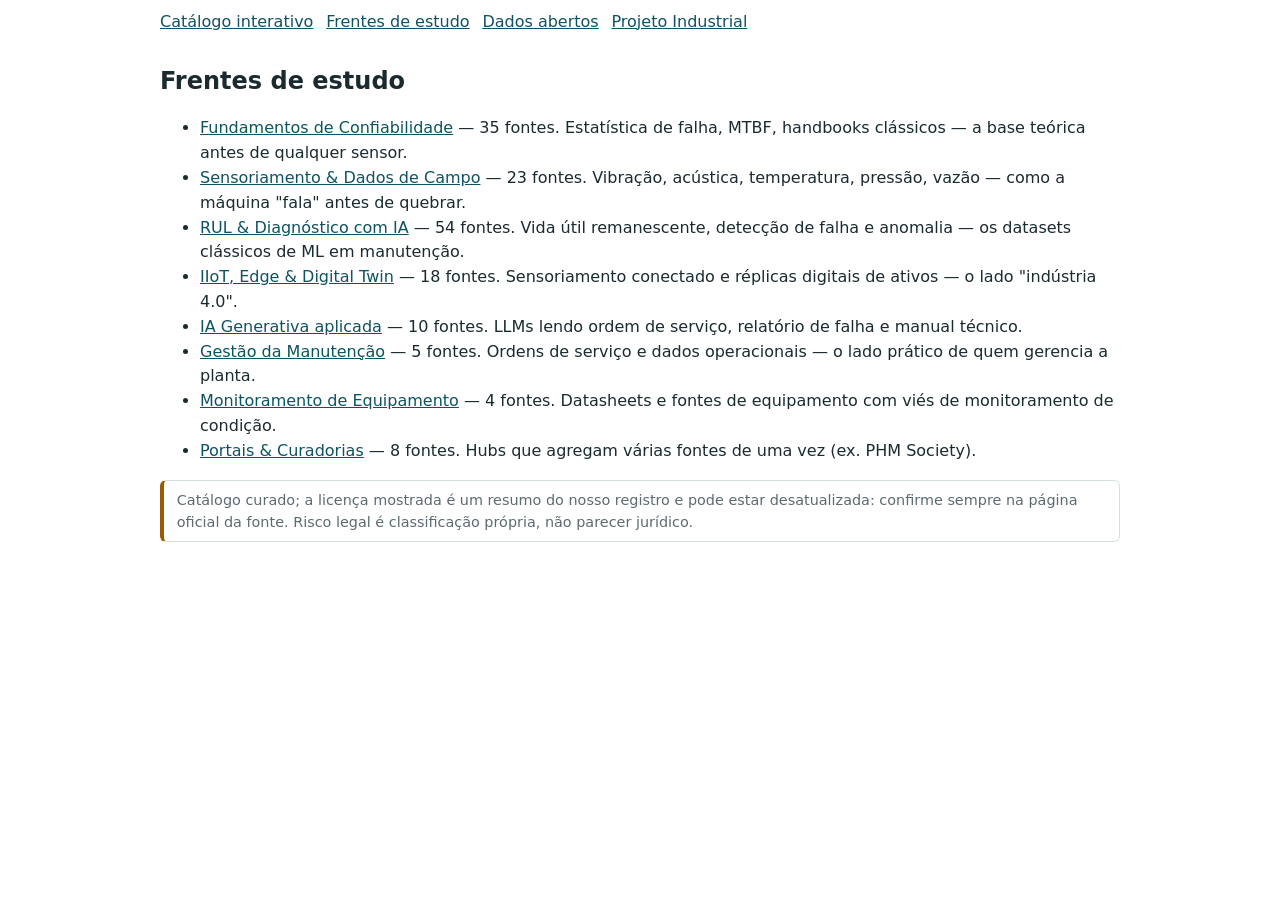
<file: frentes/index.html>
<!DOCTYPE html>
<html lang="pt-BR">
<head>
<meta charset="utf-8">
<meta name="viewport" content="width=device-width,initial-scale=1">
<title>Frentes de estudo — Manutenção</title>
<meta name="description" content="157 fontes em 8 frentes.">
<link rel="canonical" href="https://projetoindustrial.github.io/manutencao/frentes/">
<link rel="stylesheet" href="../estatico.css">
</head>
<body>
<header><nav class="mig" aria-label="Navegação"><a href="../">Catálogo interativo</a><a href="../frentes/">Frentes de estudo</a><a href="../dados/LEIAME-dados.md">Dados abertos</a><a href="https://projetoindustrial.github.io/">Projeto Industrial</a></nav></header>
<main>
<h1>Frentes de estudo</h1><ul><li><a href="fundamentos.html">Fundamentos de Confiabilidade</a> — 35 fontes. Estatística de falha, MTBF, handbooks clássicos — a base teórica antes de qualquer sensor.</li><li><a href="sensoriamento.html">Sensoriamento &amp; Dados de Campo</a> — 23 fontes. Vibração, acústica, temperatura, pressão, vazão — como a máquina &quot;fala&quot; antes de quebrar.</li><li><a href="rul_ia.html">RUL &amp; Diagnóstico com IA</a> — 54 fontes. Vida útil remanescente, detecção de falha e anomalia — os datasets clássicos de ML em manutenção.</li><li><a href="iiot_twin.html">IIoT, Edge &amp; Digital Twin</a> — 18 fontes. Sensoriamento conectado e réplicas digitais de ativos — o lado &quot;indústria 4.0&quot;.</li><li><a href="ia_generativa.html">IA Generativa aplicada</a> — 10 fontes. LLMs lendo ordem de serviço, relatório de falha e manual técnico.</li><li><a href="gestao.html">Gestão da Manutenção</a> — 5 fontes. Ordens de serviço e dados operacionais — o lado prático de quem gerencia a planta.</li><li><a href="equipamento.html">Monitoramento de Equipamento</a> — 4 fontes. Datasheets e fontes de equipamento com viés de monitoramento de condição.</li><li><a href="portais.html">Portais &amp; Curadorias</a> — 8 fontes. Hubs que agregam várias fontes de uma vez (ex. PHM Society).</li></ul>
<p class="aviso mut">Catálogo curado; a licença mostrada é um resumo do nosso registro e pode estar desatualizada: confirme sempre na página oficial da fonte. Risco legal é classificação própria, não parecer jurídico.</p>
</main>
</body>
</html>
</file>
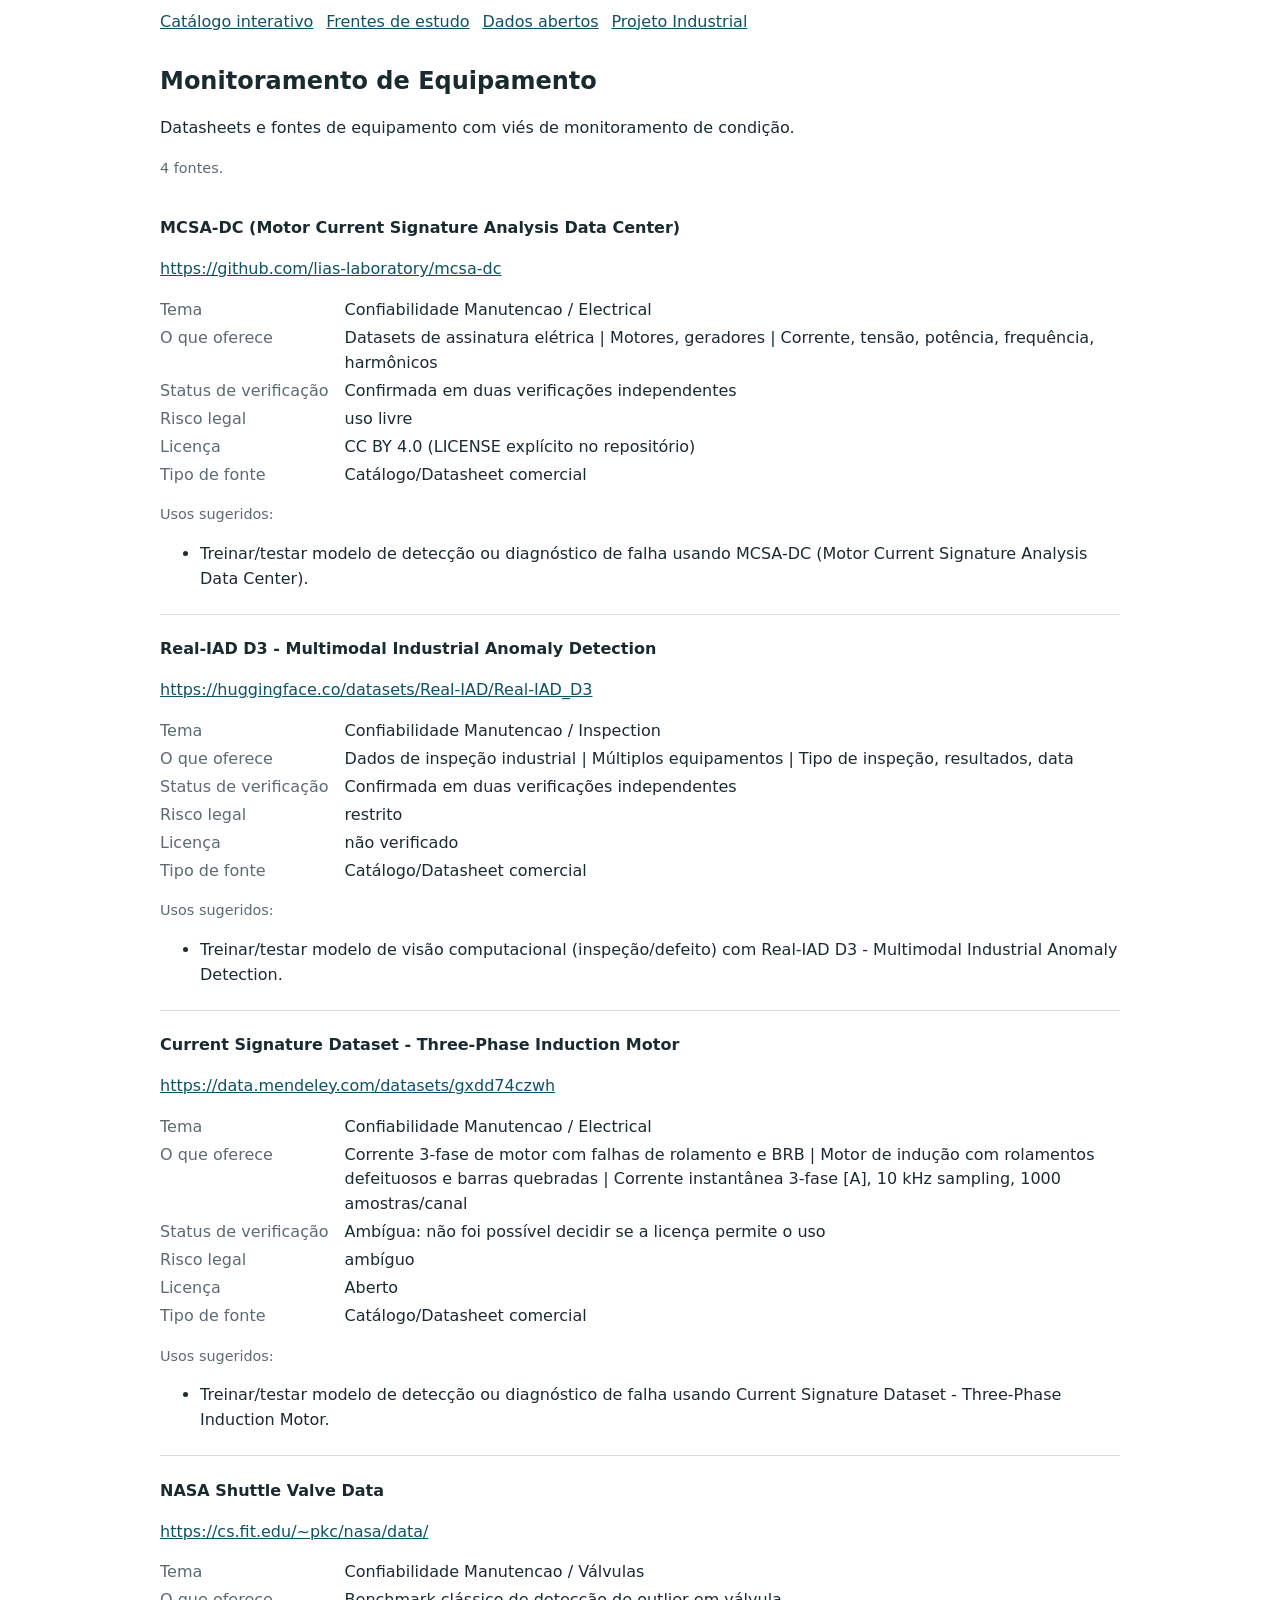
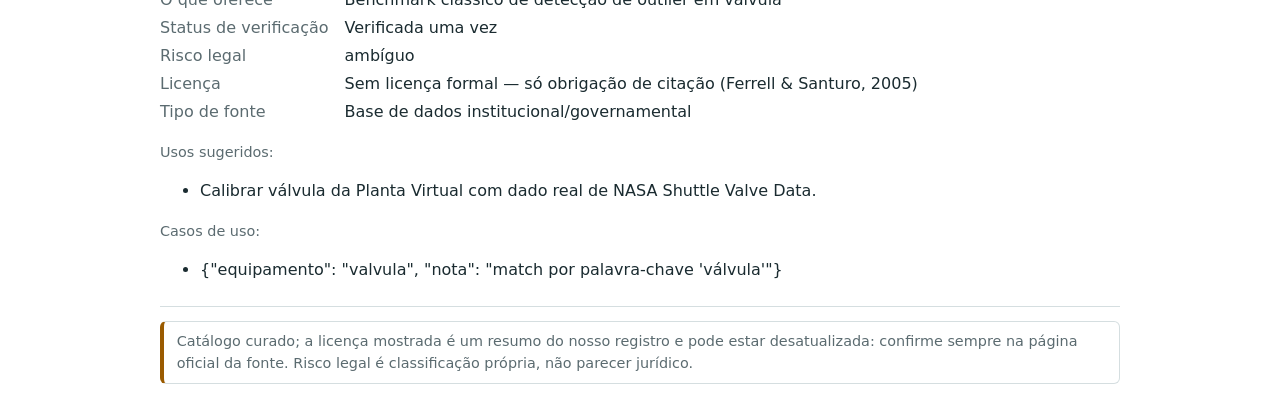
<file: frentes/equipamento.html>
<!DOCTYPE html>
<html lang="pt-BR">
<head>
<meta charset="utf-8">
<meta name="viewport" content="width=device-width,initial-scale=1">
<title>Monitoramento de Equipamento — Manutenção e confiabilidade</title>
<meta name="description" content="Datasheets e fontes de equipamento com viés de monitoramento de condição. 4 fontes com licença e risco legal.">
<link rel="canonical" href="https://projetoindustrial.github.io/manutencao/frentes/equipamento.html">
<link rel="stylesheet" href="../estatico.css">
<script type="application/ld+json">{"@context": "https://schema.org", "@type": "ItemList", "name": "Monitoramento de Equipamento", "numberOfItems": 4, "itemListElement": [{"@type": "ListItem", "position": 1, "name": "MCSA-DC (Motor Current Signature Analysis Data Center)", "url": "https://github.com/lias-laboratory/mcsa-dc"}, {"@type": "ListItem", "position": 2, "name": "Real-IAD D3 - Multimodal Industrial Anomaly Detection", "url": "https://huggingface.co/datasets/Real-IAD/Real-IAD_D3"}, {"@type": "ListItem", "position": 3, "name": "Current Signature Dataset - Three-Phase Induction Motor", "url": "https://data.mendeley.com/datasets/gxdd74czwh"}, {"@type": "ListItem", "position": 4, "name": "NASA Shuttle Valve Data", "url": "https://cs.fit.edu/~pkc/nasa/data/"}]}</script>
</head>
<body>
<header><nav class="mig" aria-label="Navegação"><a href="../">Catálogo interativo</a><a href="../frentes/">Frentes de estudo</a><a href="../dados/LEIAME-dados.md">Dados abertos</a><a href="https://projetoindustrial.github.io/">Projeto Industrial</a></nav></header>
<main>
<h1>Monitoramento de Equipamento</h1><p>Datasheets e fontes de equipamento com viés de monitoramento de condição.</p><p class="mut">4 fontes.</p><article id="src_ind_059"><h3>MCSA-DC (Motor Current Signature Analysis Data Center)</h3><p><a href="https://github.com/lias-laboratory/mcsa-dc" rel="noopener">https://github.com/lias-laboratory/mcsa-dc</a></p><dl><dt>Tema</dt><dd>Confiabilidade Manutencao / Electrical</dd><dt>O que oferece</dt><dd>Datasets de assinatura elétrica | Motores, geradores | Corrente, tensão, potência, frequência, harmônicos</dd><dt>Status de verificação</dt><dd>Confirmada em duas verificações independentes</dd><dt>Risco legal</dt><dd>uso livre</dd><dt>Licença</dt><dd>CC BY 4.0 (LICENSE explícito no repositório)</dd><dt>Tipo de fonte</dt><dd>Catálogo/Datasheet comercial</dd></dl><p class="mut">Usos sugeridos:</p><ul><li>Treinar/testar modelo de detecção ou diagnóstico de falha usando MCSA-DC (Motor Current Signature Analysis Data Center).</li></ul></article><article id="src_ind_075"><h3>Real-IAD D3 - Multimodal Industrial Anomaly Detection</h3><p><a href="https://huggingface.co/datasets/Real-IAD/Real-IAD_D3" rel="noopener">https://huggingface.co/datasets/Real-IAD/Real-IAD_D3</a></p><dl><dt>Tema</dt><dd>Confiabilidade Manutencao / Inspection</dd><dt>O que oferece</dt><dd>Dados de inspeção industrial | Múltiplos equipamentos | Tipo de inspeção, resultados, data</dd><dt>Status de verificação</dt><dd>Confirmada em duas verificações independentes</dd><dt>Risco legal</dt><dd>restrito</dd><dt>Licença</dt><dd>não verificado</dd><dt>Tipo de fonte</dt><dd>Catálogo/Datasheet comercial</dd></dl><p class="mut">Usos sugeridos:</p><ul><li>Treinar/testar modelo de visão computacional (inspeção/defeito) com Real-IAD D3 - Multimodal Industrial Anomaly Detection.</li></ul></article><article id="src_ind_117"><h3>Current Signature Dataset - Three-Phase Induction Motor</h3><p><a href="https://data.mendeley.com/datasets/gxdd74czwh" rel="noopener">https://data.mendeley.com/datasets/gxdd74czwh</a></p><dl><dt>Tema</dt><dd>Confiabilidade Manutencao / Electrical</dd><dt>O que oferece</dt><dd>Corrente 3-fase de motor com falhas de rolamento e BRB | Motor de indução com rolamentos defeituosos e barras quebradas | Corrente instantânea 3-fase [A], 10 kHz sampling, 1000 amostras/canal</dd><dt>Status de verificação</dt><dd>Ambígua: não foi possível decidir se a licença permite o uso</dd><dt>Risco legal</dt><dd>ambíguo</dd><dt>Licença</dt><dd>Aberto</dd><dt>Tipo de fonte</dt><dd>Catálogo/Datasheet comercial</dd></dl><p class="mut">Usos sugeridos:</p><ul><li>Treinar/testar modelo de detecção ou diagnóstico de falha usando Current Signature Dataset - Three-Phase Induction Motor.</li></ul></article><article id="src_nasa_shuttle_valve"><h3>NASA Shuttle Valve Data</h3><p><a href="https://cs.fit.edu/~pkc/nasa/data/" rel="noopener">https://cs.fit.edu/~pkc/nasa/data/</a></p><dl><dt>Tema</dt><dd>Confiabilidade Manutencao / Válvulas</dd><dt>O que oferece</dt><dd>Benchmark clássico de detecção de outlier em válvula</dd><dt>Status de verificação</dt><dd>Verificada uma vez</dd><dt>Risco legal</dt><dd>ambíguo</dd><dt>Licença</dt><dd>Sem licença formal — só obrigação de citação (Ferrell &amp; Santuro, 2005)</dd><dt>Tipo de fonte</dt><dd>Base de dados institucional/governamental</dd></dl><p class="mut">Usos sugeridos:</p><ul><li>Calibrar válvula da Planta Virtual com dado real de NASA Shuttle Valve Data.</li></ul><p class="mut">Casos de uso:</p><ul><li>{&quot;equipamento&quot;: &quot;valvula&quot;, &quot;nota&quot;: &quot;match por palavra-chave &#x27;válvula&#x27;&quot;}</li></ul></article>
<p class="aviso mut">Catálogo curado; a licença mostrada é um resumo do nosso registro e pode estar desatualizada: confirme sempre na página oficial da fonte. Risco legal é classificação própria, não parecer jurídico.</p>
</main>
</body>
</html>
</file>
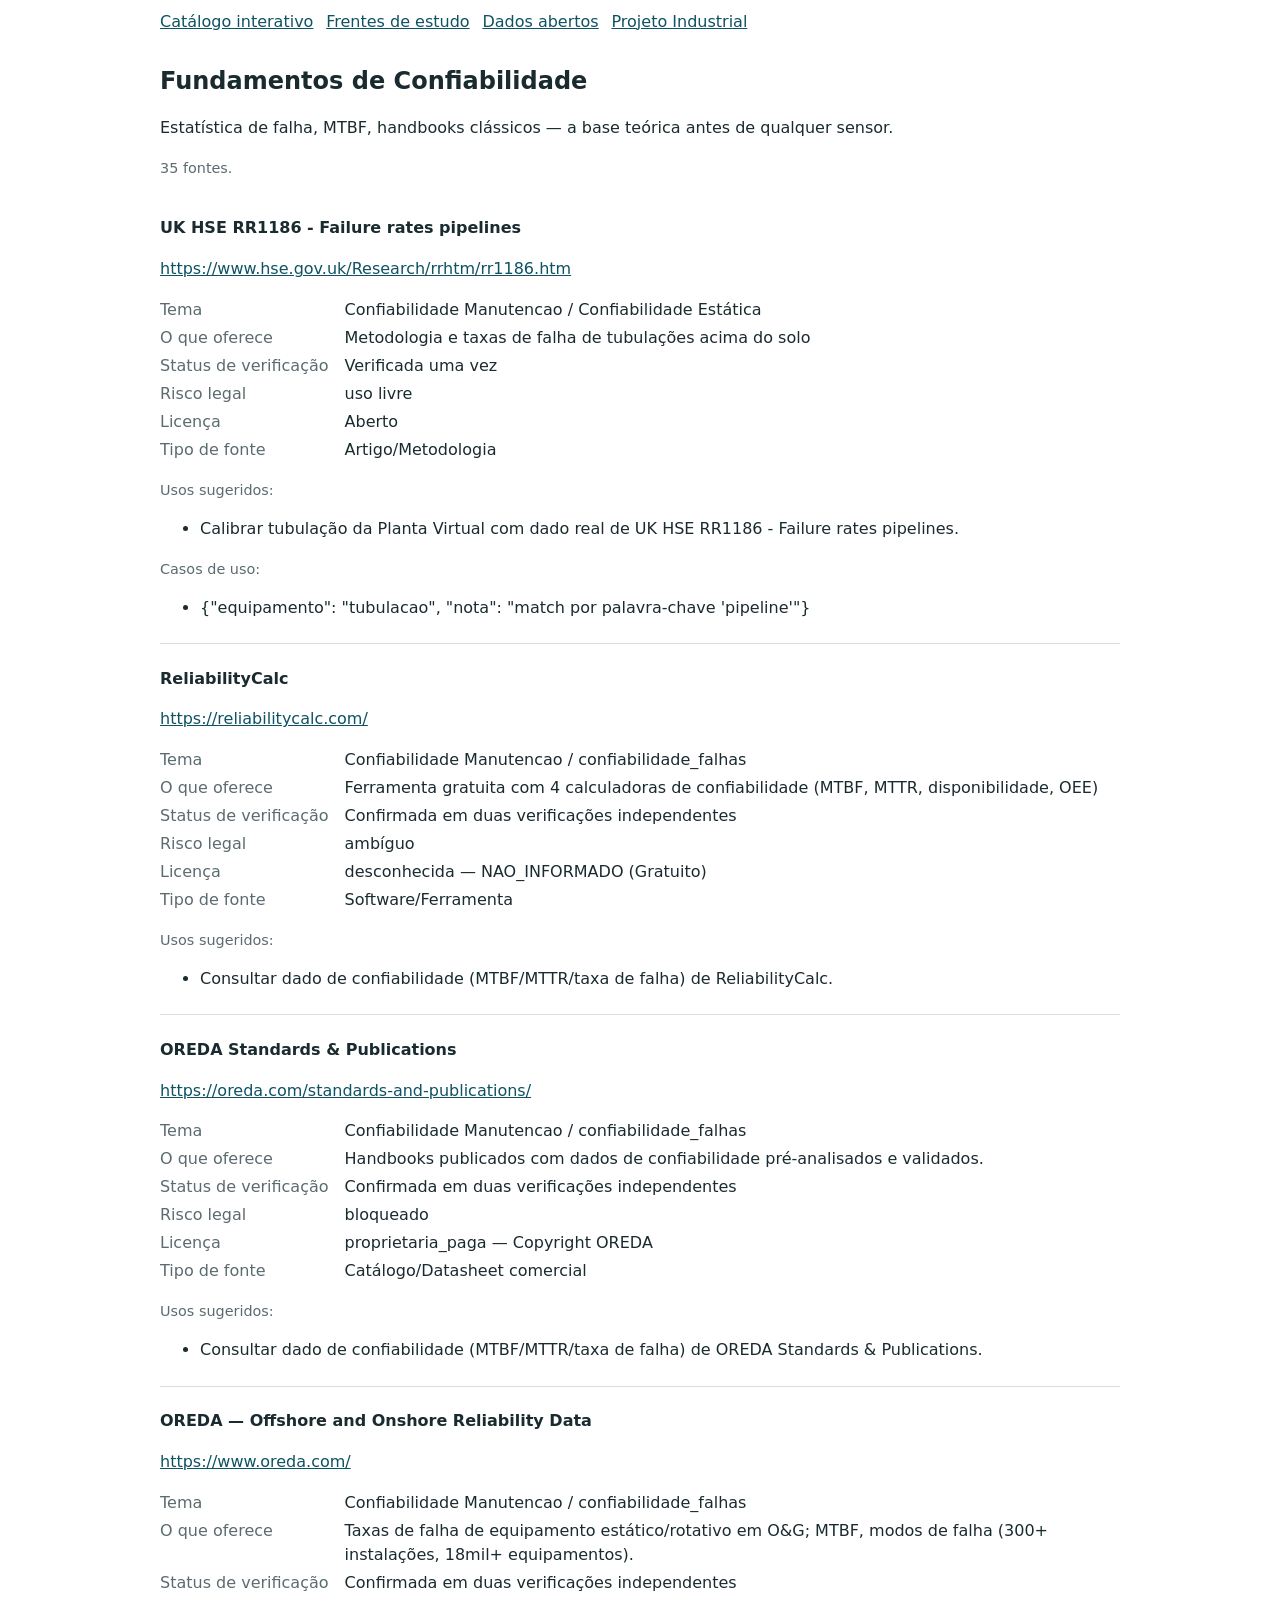
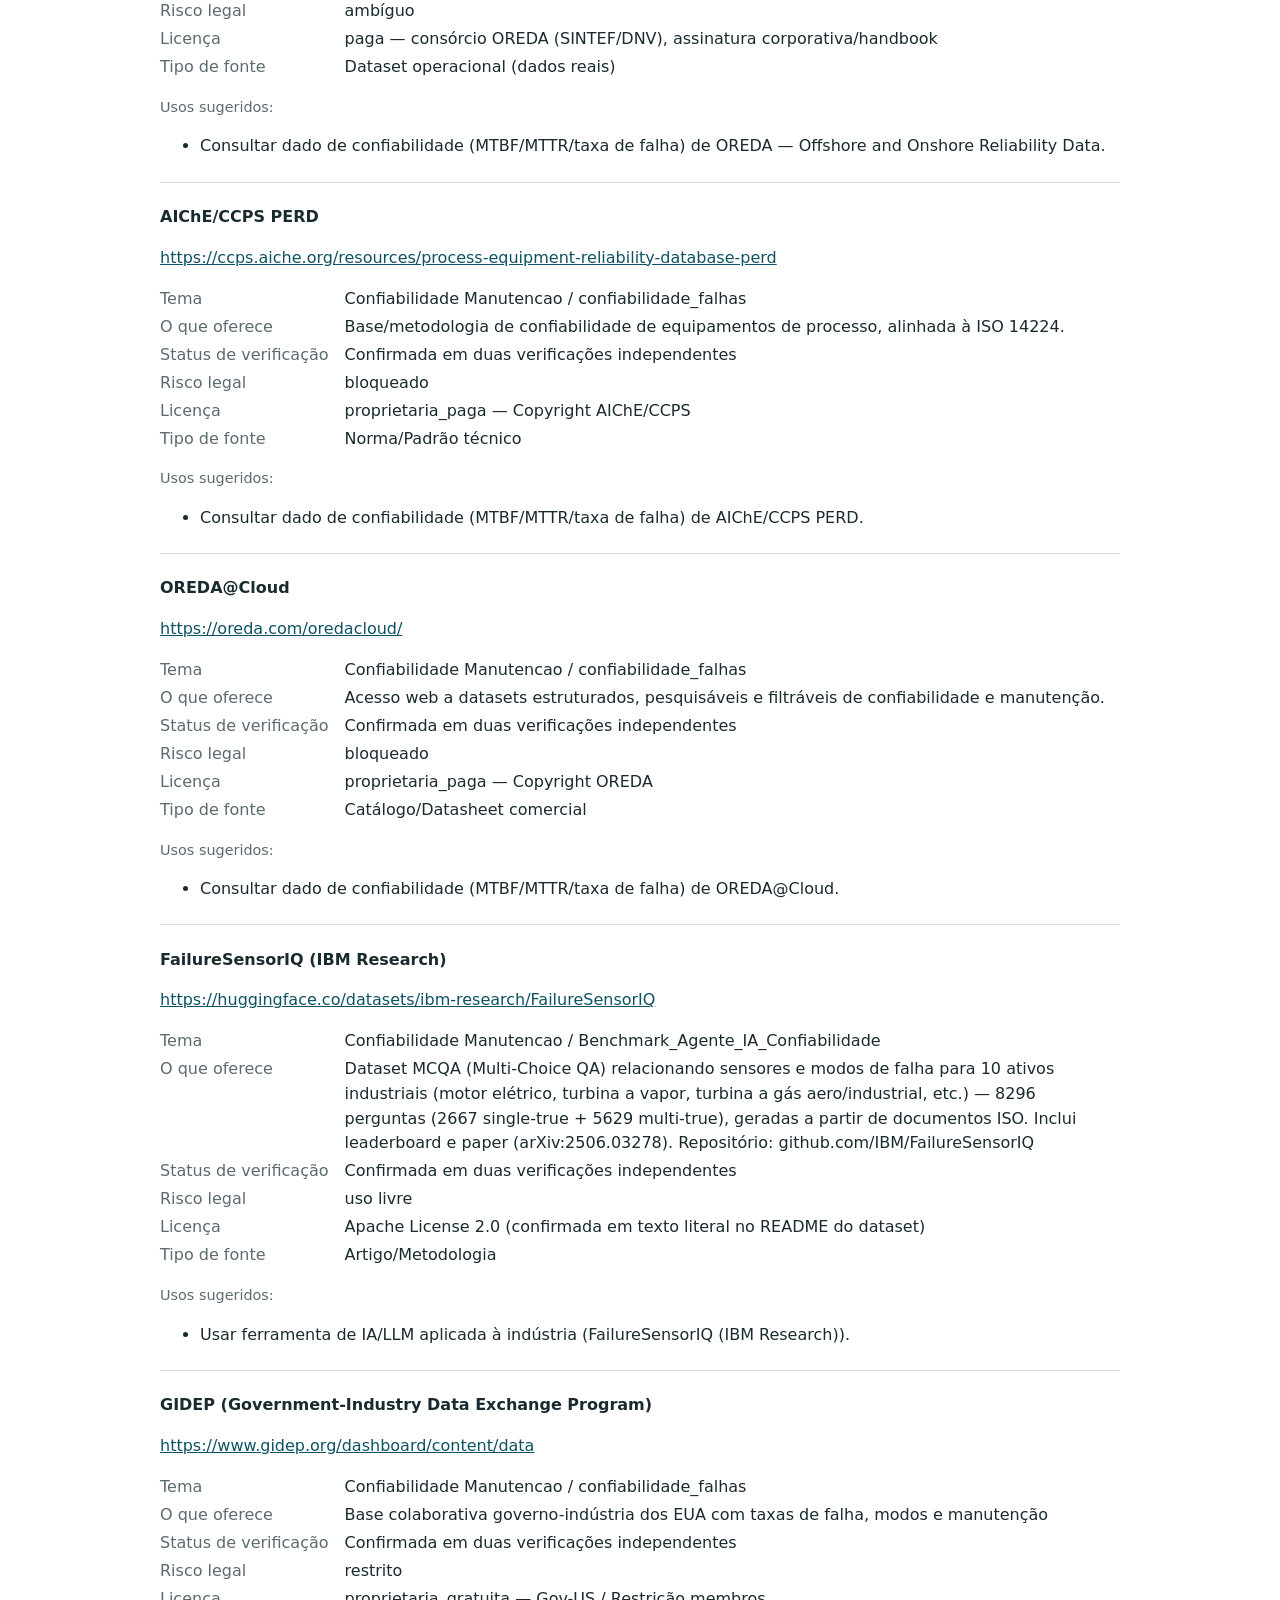
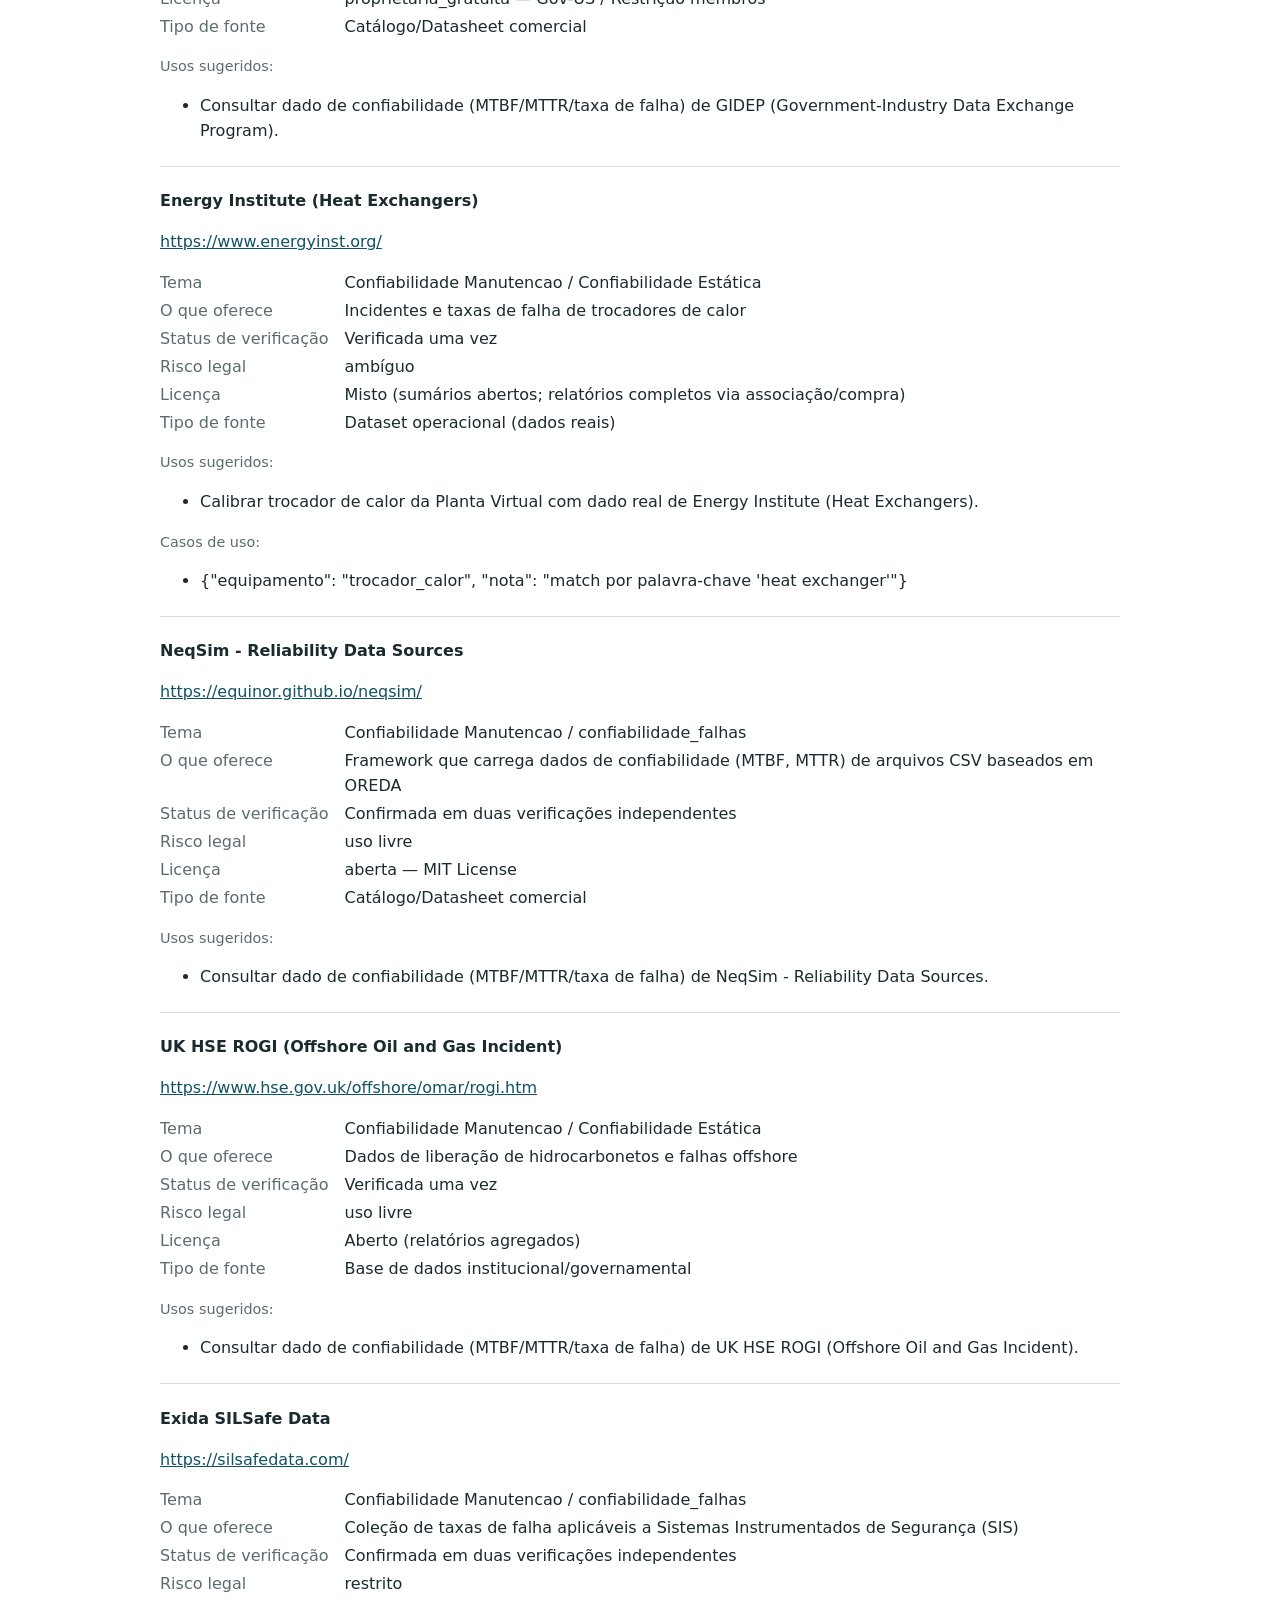
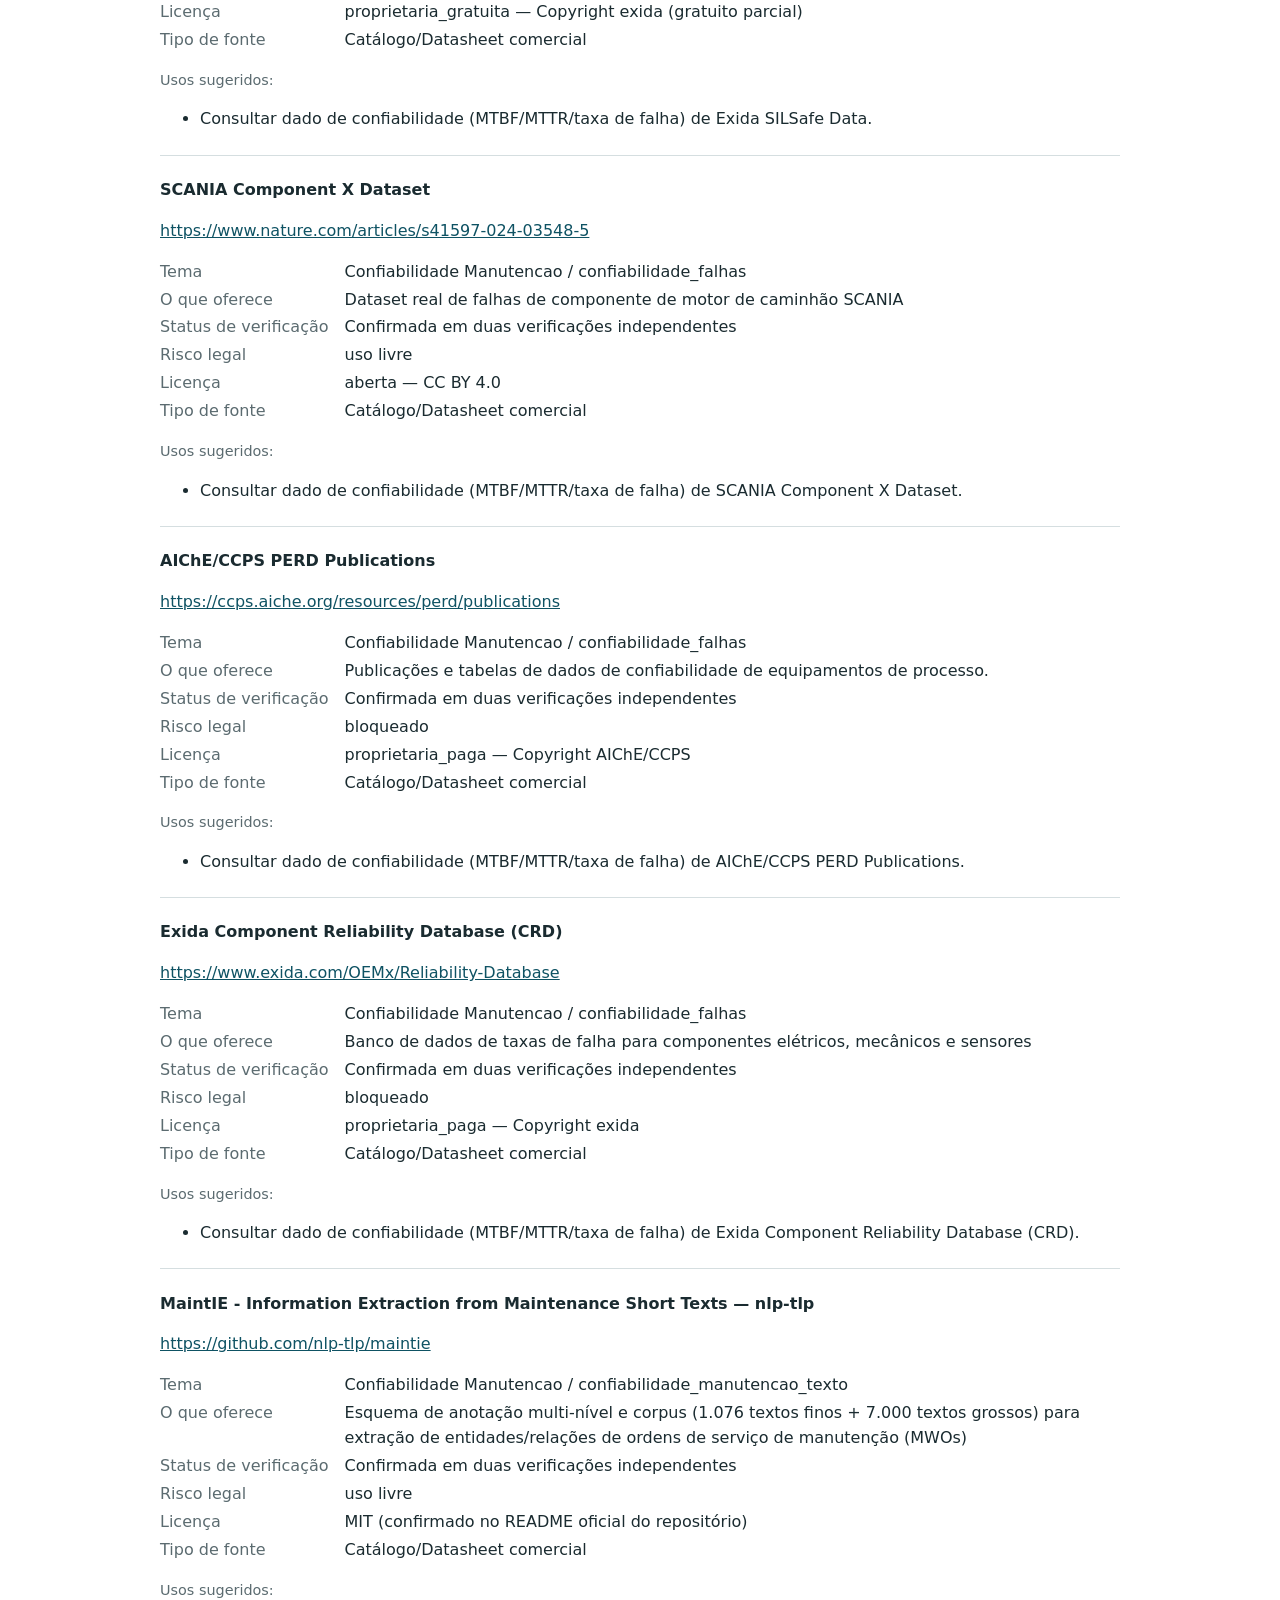
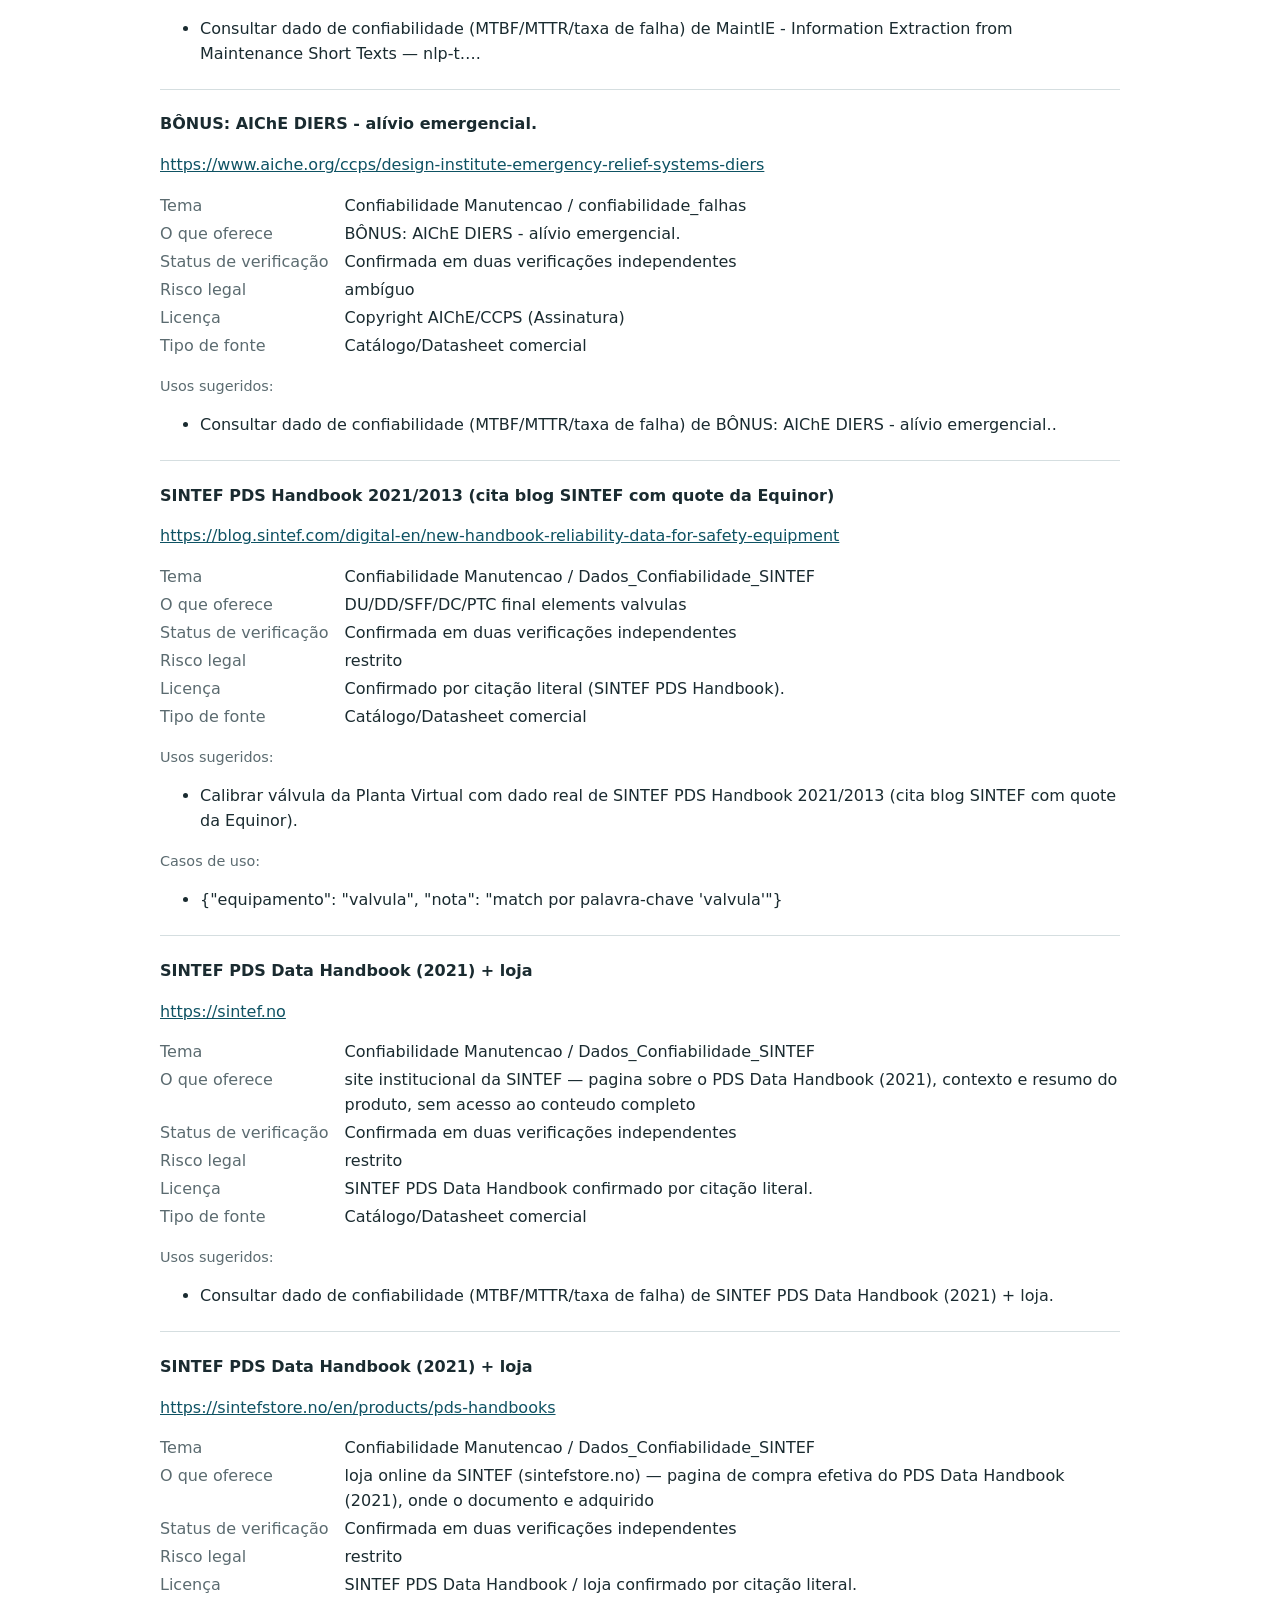
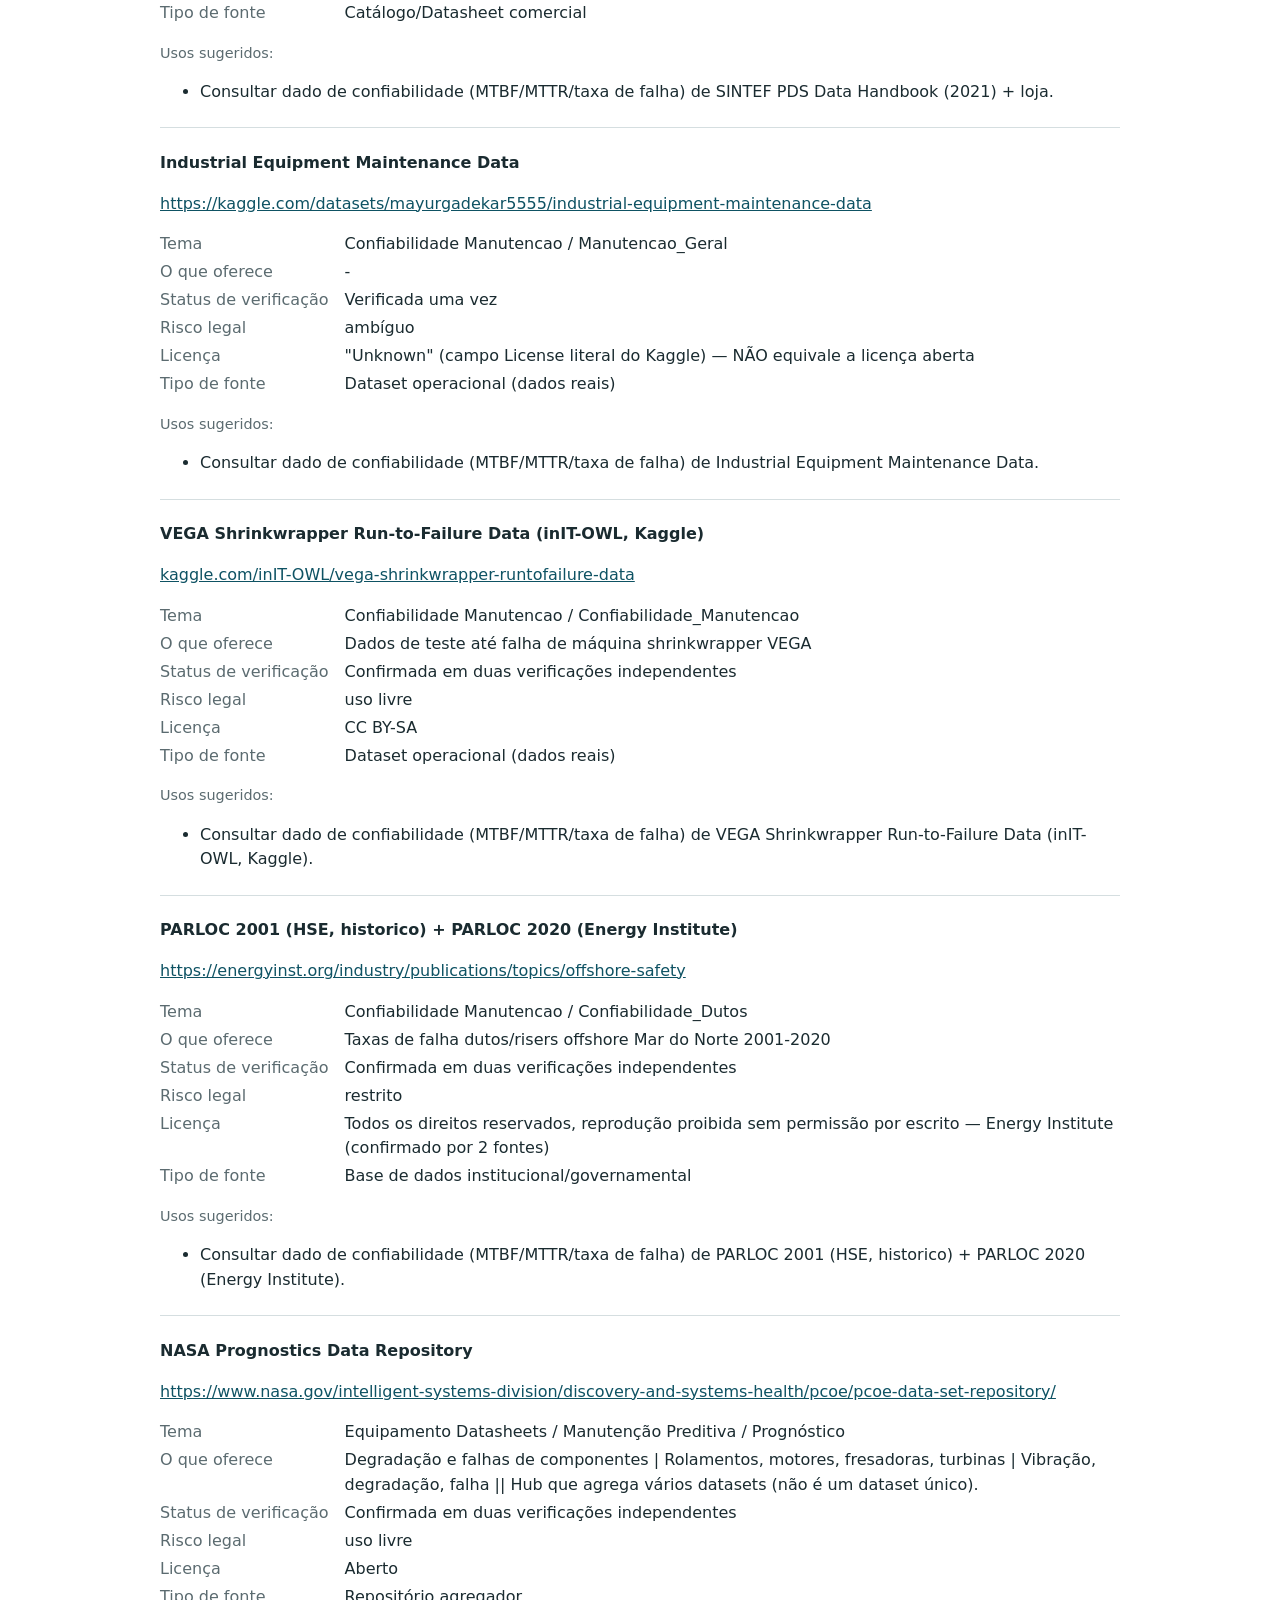
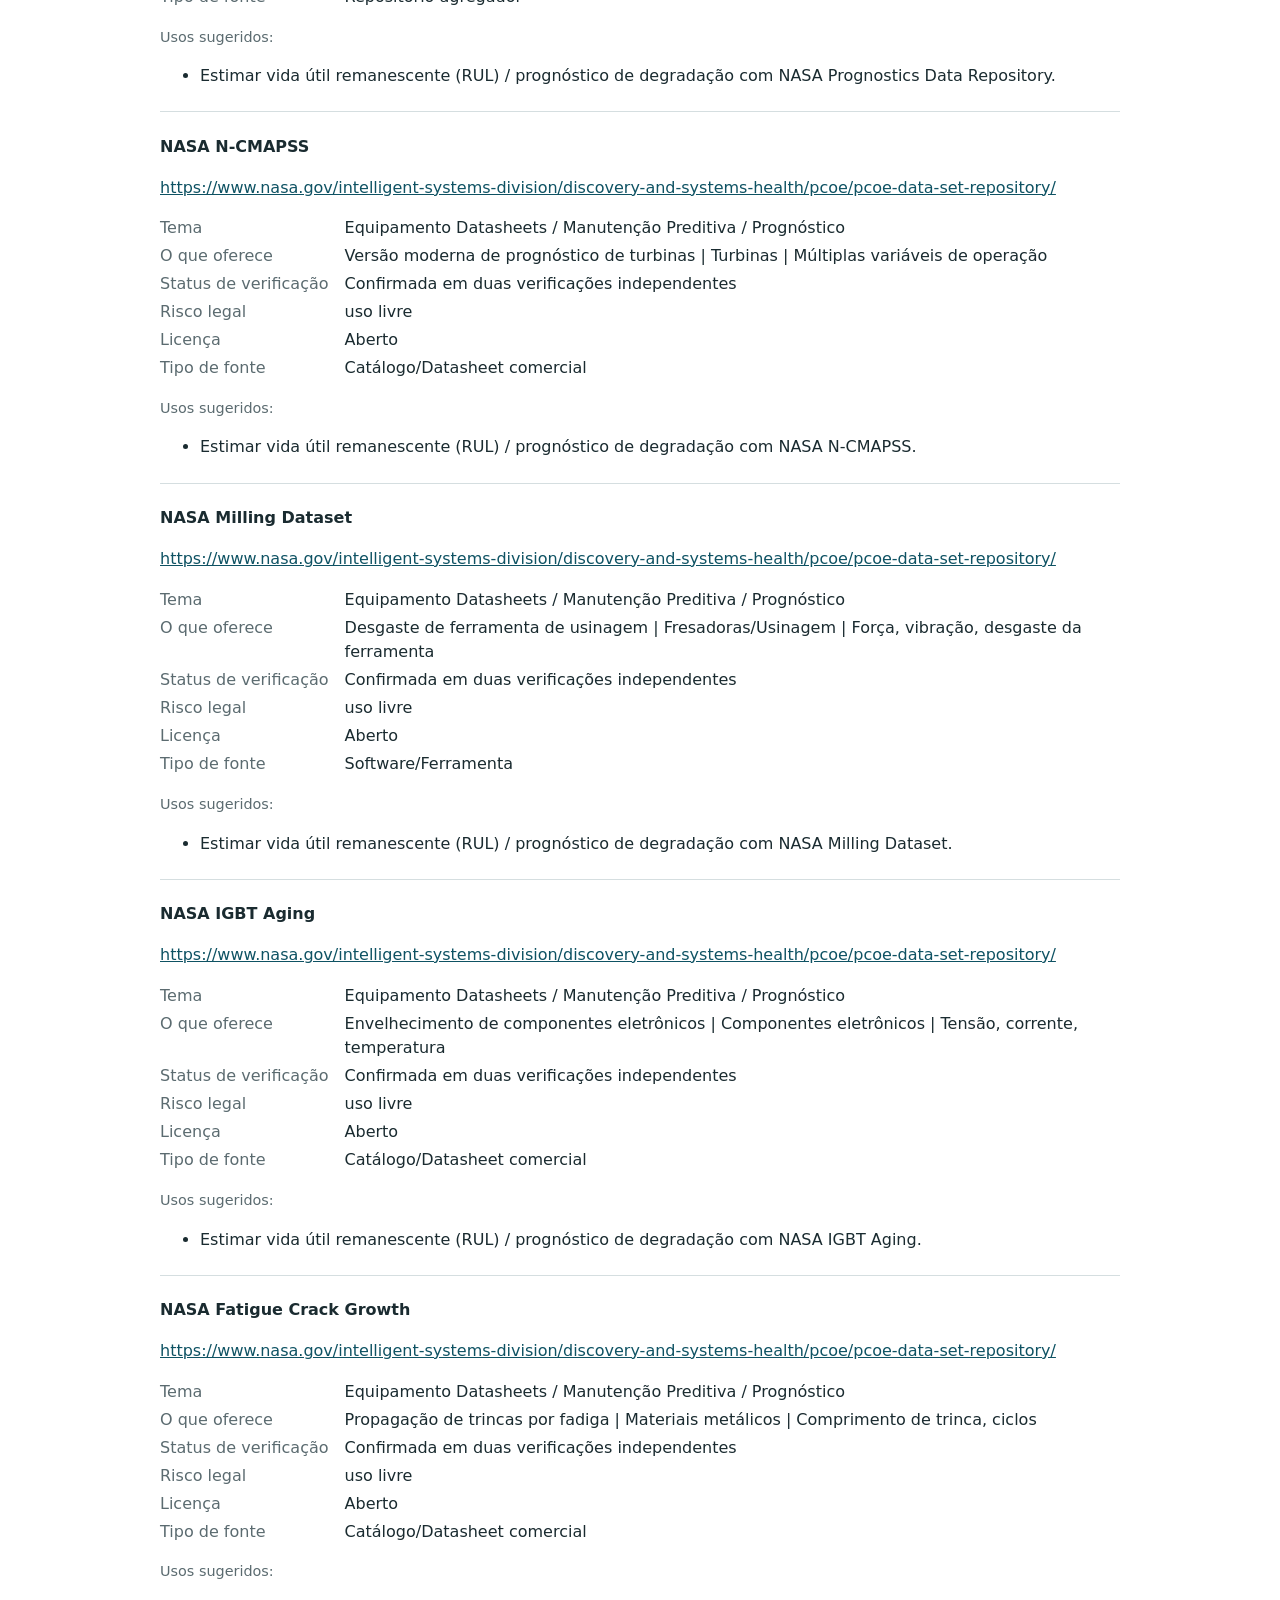
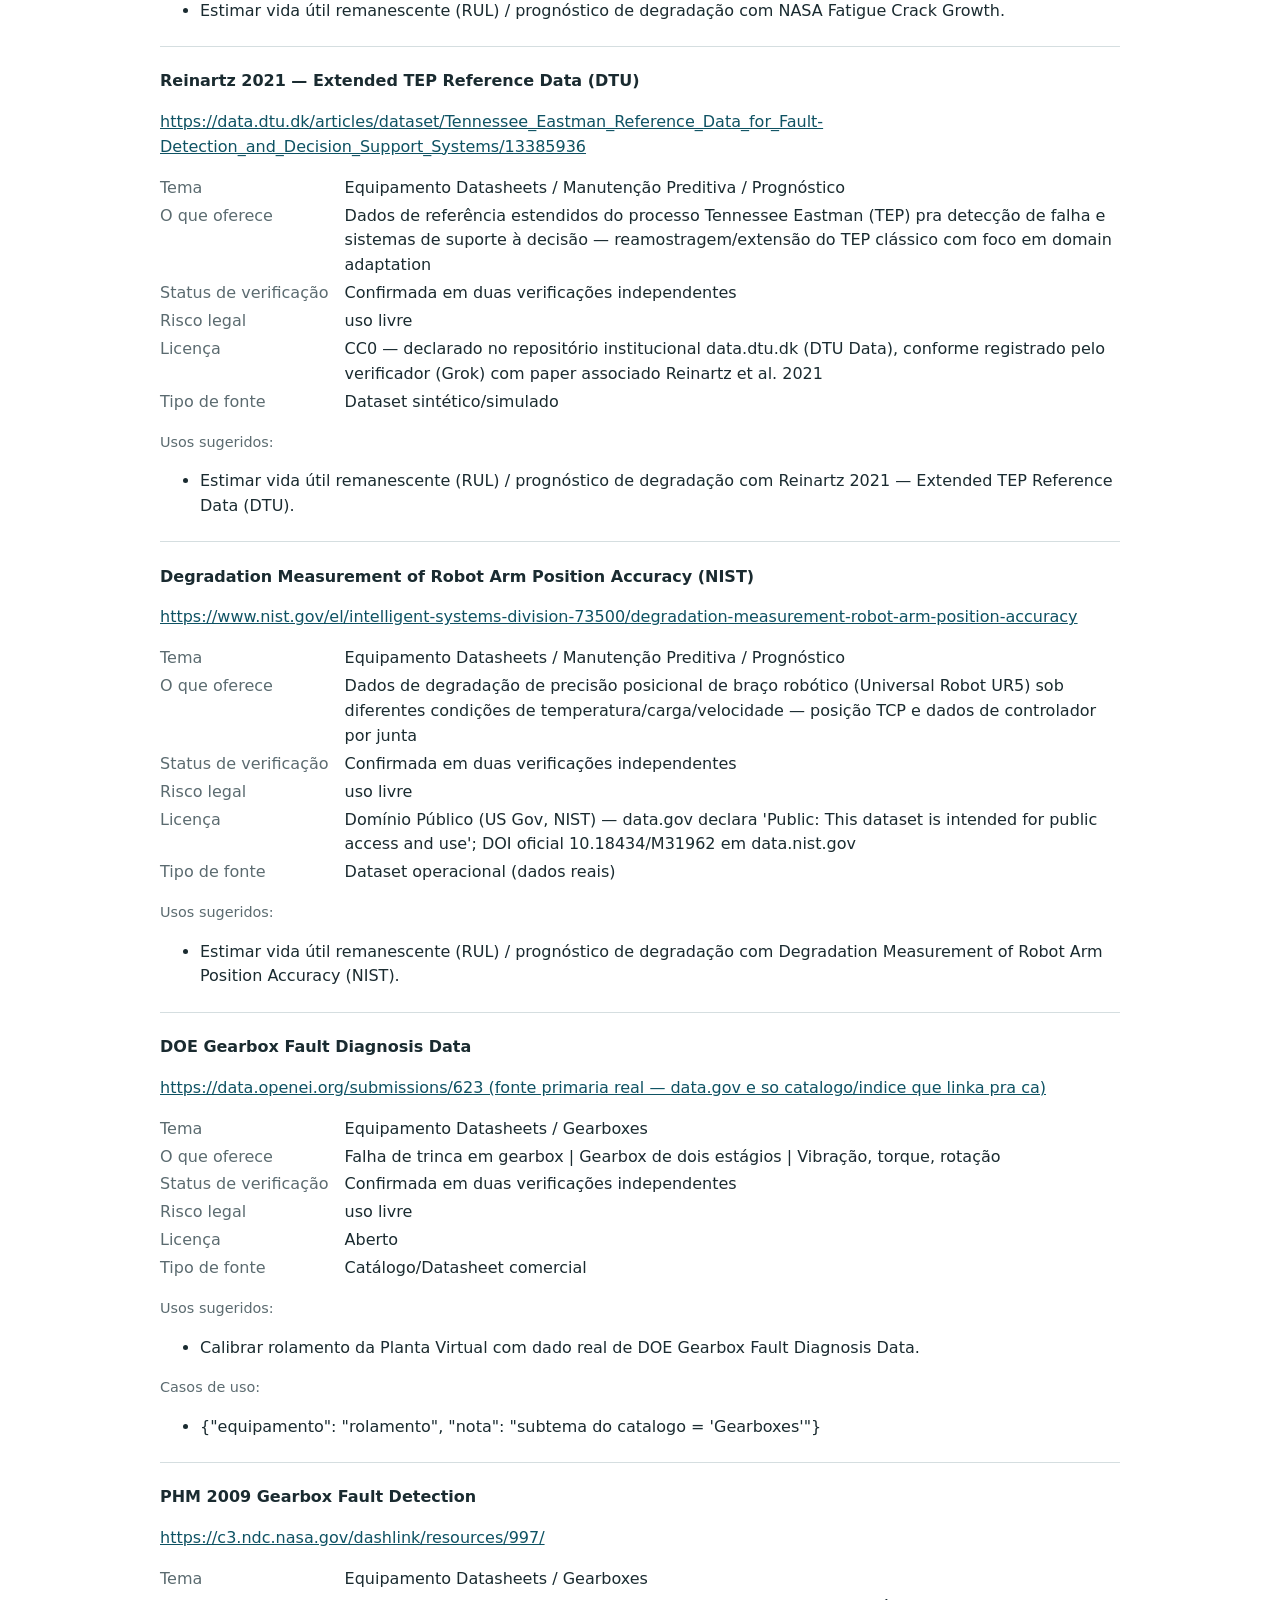
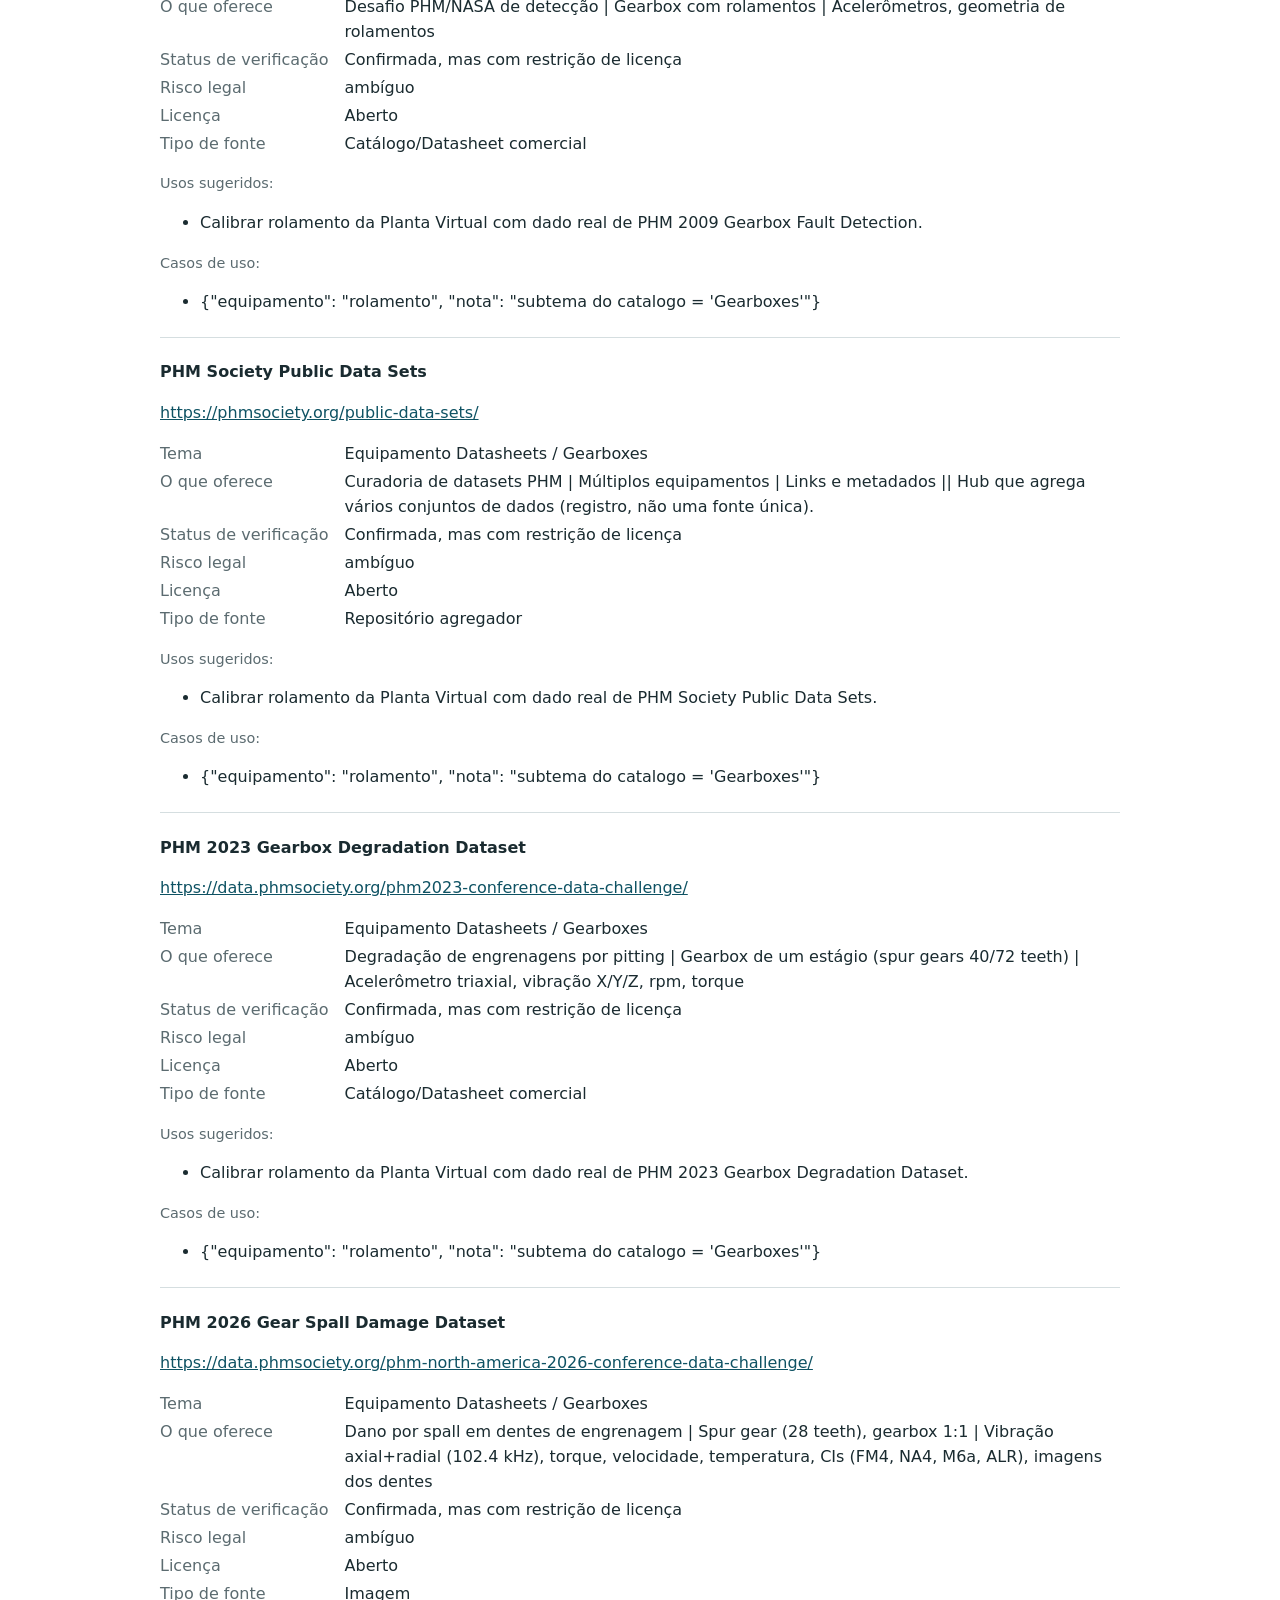
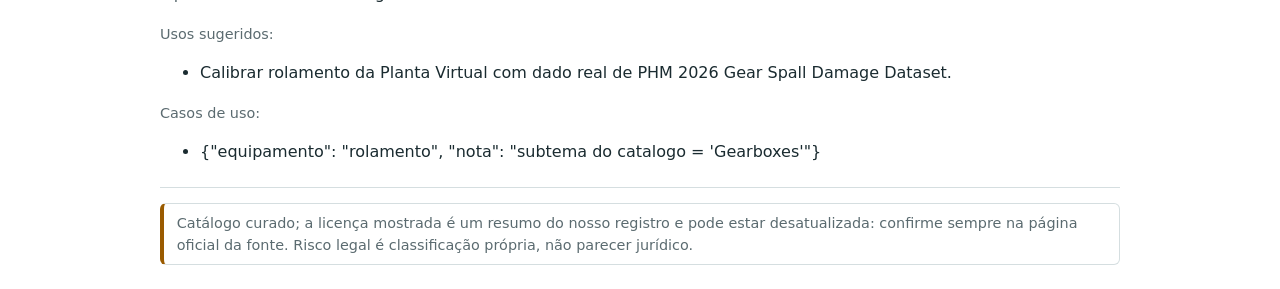
<file: frentes/fundamentos.html>
<!DOCTYPE html>
<html lang="pt-BR">
<head>
<meta charset="utf-8">
<meta name="viewport" content="width=device-width,initial-scale=1">
<title>Fundamentos de Confiabilidade — Manutenção e confiabilidade</title>
<meta name="description" content="Estatística de falha, MTBF, handbooks clássicos — a base teórica antes de qualquer sensor. 35 fontes com licença e risco legal.">
<link rel="canonical" href="https://projetoindustrial.github.io/manutencao/frentes/fundamentos.html">
<link rel="stylesheet" href="../estatico.css">
<script type="application/ld+json">{"@context": "https://schema.org", "@type": "ItemList", "name": "Fundamentos de Confiabilidade", "numberOfItems": 35, "itemListElement": [{"@type": "ListItem", "position": 1, "name": "UK HSE RR1186 - Failure rates pipelines", "url": "https://www.hse.gov.uk/Research/rrhtm/rr1186.htm"}, {"@type": "ListItem", "position": 2, "name": "ReliabilityCalc", "url": "https://reliabilitycalc.com/"}, {"@type": "ListItem", "position": 3, "name": "OREDA Standards & Publications", "url": "https://oreda.com/standards-and-publications/"}, {"@type": "ListItem", "position": 4, "name": "OREDA — Offshore and Onshore Reliability Data", "url": "https://www.oreda.com/"}, {"@type": "ListItem", "position": 5, "name": "AIChE/CCPS PERD", "url": "https://ccps.aiche.org/resources/process-equipment-reliability-database-perd"}, {"@type": "ListItem", "position": 6, "name": "OREDA@Cloud", "url": "https://oreda.com/oredacloud/"}, {"@type": "ListItem", "position": 7, "name": "FailureSensorIQ (IBM Research)", "url": "https://huggingface.co/datasets/ibm-research/FailureSensorIQ"}, {"@type": "ListItem", "position": 8, "name": "GIDEP (Government-Industry Data Exchange Program)", "url": "https://www.gidep.org/dashboard/content/data"}, {"@type": "ListItem", "position": 9, "name": "Energy Institute (Heat Exchangers)", "url": "https://www.energyinst.org/"}, {"@type": "ListItem", "position": 10, "name": "NeqSim - Reliability Data Sources", "url": "https://equinor.github.io/neqsim/"}, {"@type": "ListItem", "position": 11, "name": "UK HSE ROGI (Offshore Oil and Gas Incident)", "url": "https://www.hse.gov.uk/offshore/omar/rogi.htm"}, {"@type": "ListItem", "position": 12, "name": "Exida SILSafe Data", "url": "https://silsafedata.com/"}, {"@type": "ListItem", "position": 13, "name": "SCANIA Component X Dataset", "url": "https://www.nature.com/articles/s41597-024-03548-5"}, {"@type": "ListItem", "position": 14, "name": "AIChE/CCPS PERD Publications", "url": "https://ccps.aiche.org/resources/perd/publications"}, {"@type": "ListItem", "position": 15, "name": "Exida Component Reliability Database (CRD)", "url": "https://www.exida.com/OEMx/Reliability-Database"}, {"@type": "ListItem", "position": 16, "name": "MaintIE - Information Extraction from Maintenance Short Texts — nlp-tlp", "url": "https://github.com/nlp-tlp/maintie"}, {"@type": "ListItem", "position": 17, "name": "BÔNUS: AIChE DIERS - alívio emergencial.", "url": "https://www.aiche.org/ccps/design-institute-emergency-relief-systems-diers"}, {"@type": "ListItem", "position": 18, "name": "SINTEF PDS Handbook 2021/2013 (cita blog SINTEF com quote da Equinor)", "url": "https://blog.sintef.com/digital-en/new-handbook-reliability-data-for-safety-equipment"}, {"@type": "ListItem", "position": 19, "name": "SINTEF PDS Data Handbook (2021) + loja", "url": "https://sintef.no"}, {"@type": "ListItem", "position": 20, "name": "SINTEF PDS Data Handbook (2021) + loja", "url": "https://sintefstore.no/en/products/pds-handbooks"}, {"@type": "ListItem", "position": 21, "name": "Industrial Equipment Maintenance Data", "url": "https://kaggle.com/datasets/mayurgadekar5555/industrial-equipment-maintenance-data"}, {"@type": "ListItem", "position": 22, "name": "VEGA Shrinkwrapper Run-to-Failure Data (inIT-OWL, Kaggle)", "url": "kaggle.com/inIT-OWL/vega-shrinkwrapper-runtofailure-data"}, {"@type": "ListItem", "position": 23, "name": "PARLOC 2001 (HSE, historico) + PARLOC 2020 (Energy Institute)", "url": "https://energyinst.org/industry/publications/topics/offshore-safety"}, {"@type": "ListItem", "position": 24, "name": "NASA Prognostics Data Repository", "url": "https://www.nasa.gov/intelligent-systems-division/discovery-and-systems-health/pcoe/pcoe-data-set-repository/"}, {"@type": "ListItem", "position": 25, "name": "NASA N-CMAPSS", "url": "https://www.nasa.gov/intelligent-systems-division/discovery-and-systems-health/pcoe/pcoe-data-set-repository/"}, {"@type": "ListItem", "position": 26, "name": "NASA Milling Dataset", "url": "https://www.nasa.gov/intelligent-systems-division/discovery-and-systems-health/pcoe/pcoe-data-set-repository/"}, {"@type": "ListItem", "position": 27, "name": "NASA IGBT Aging", "url": "https://www.nasa.gov/intelligent-systems-division/discovery-and-systems-health/pcoe/pcoe-data-set-repository/"}, {"@type": "ListItem", "position": 28, "name": "NASA Fatigue Crack Growth", "url": "https://www.nasa.gov/intelligent-systems-division/discovery-and-systems-health/pcoe/pcoe-data-set-repository/"}, {"@type": "ListItem", "position": 29, "name": "Reinartz 2021 — Extended TEP Reference Data (DTU)", "url": "https://data.dtu.dk/articles/dataset/Tennessee_Eastman_Reference_Data_for_Fault-Detection_and_Decision_Support_Systems/13385936"}, {"@type": "ListItem", "position": 30, "name": "Degradation Measurement of Robot Arm Position Accuracy (NIST)", "url": "https://www.nist.gov/el/intelligent-systems-division-73500/degradation-measurement-robot-arm-position-accuracy"}, {"@type": "ListItem", "position": 31, "name": "DOE Gearbox Fault Diagnosis Data", "url": "https://data.openei.org/submissions/623 (fonte primaria real — data.gov e so catalogo/indice que linka pra ca)"}, {"@type": "ListItem", "position": 32, "name": "PHM 2009 Gearbox Fault Detection", "url": "https://c3.ndc.nasa.gov/dashlink/resources/997/"}, {"@type": "ListItem", "position": 33, "name": "PHM Society Public Data Sets", "url": "https://phmsociety.org/public-data-sets/"}, {"@type": "ListItem", "position": 34, "name": "PHM 2023 Gearbox Degradation Dataset", "url": "https://data.phmsociety.org/phm2023-conference-data-challenge/"}, {"@type": "ListItem", "position": 35, "name": "PHM 2026 Gear Spall Damage Dataset", "url": "https://data.phmsociety.org/phm-north-america-2026-conference-data-challenge/"}]}</script>
</head>
<body>
<header><nav class="mig" aria-label="Navegação"><a href="../">Catálogo interativo</a><a href="../frentes/">Frentes de estudo</a><a href="../dados/LEIAME-dados.md">Dados abertos</a><a href="https://projetoindustrial.github.io/">Projeto Industrial</a></nav></header>
<main>
<h1>Fundamentos de Confiabilidade</h1><p>Estatística de falha, MTBF, handbooks clássicos — a base teórica antes de qualquer sensor.</p><p class="mut">35 fontes.</p><article id="qwen_p20"><h3>UK HSE RR1186 - Failure rates pipelines</h3><p><a href="https://www.hse.gov.uk/Research/rrhtm/rr1186.htm" rel="noopener">https://www.hse.gov.uk/Research/rrhtm/rr1186.htm</a></p><dl><dt>Tema</dt><dd>Confiabilidade Manutencao / Confiabilidade Estática</dd><dt>O que oferece</dt><dd>Metodologia e taxas de falha de tubulações acima do solo</dd><dt>Status de verificação</dt><dd>Verificada uma vez</dd><dt>Risco legal</dt><dd>uso livre</dd><dt>Licença</dt><dd>Aberto</dd><dt>Tipo de fonte</dt><dd>Artigo/Metodologia</dd></dl><p class="mut">Usos sugeridos:</p><ul><li>Calibrar tubulação da Planta Virtual com dado real de UK HSE RR1186 - Failure rates pipelines.</li></ul><p class="mut">Casos de uso:</p><ul><li>{&quot;equipamento&quot;: &quot;tubulacao&quot;, &quot;nota&quot;: &quot;match por palavra-chave &#x27;pipeline&#x27;&quot;}</li></ul></article><article id="confiabilidade_falhas_015"><h3>ReliabilityCalc</h3><p><a href="https://reliabilitycalc.com/" rel="noopener">https://reliabilitycalc.com/</a></p><dl><dt>Tema</dt><dd>Confiabilidade Manutencao / confiabilidade_falhas</dd><dt>O que oferece</dt><dd>Ferramenta gratuita com 4 calculadoras de confiabilidade (MTBF, MTTR, disponibilidade, OEE)</dd><dt>Status de verificação</dt><dd>Confirmada em duas verificações independentes</dd><dt>Risco legal</dt><dd>ambíguo</dd><dt>Licença</dt><dd>desconhecida — NAO_INFORMADO (Gratuito)</dd><dt>Tipo de fonte</dt><dd>Software/Ferramenta</dd></dl><p class="mut">Usos sugeridos:</p><ul><li>Consultar dado de confiabilidade (MTBF/MTTR/taxa de falha) de ReliabilityCalc.</li></ul></article><article id="confiabilidade_falhas_003"><h3>OREDA Standards &amp; Publications</h3><p><a href="https://oreda.com/standards-and-publications/" rel="noopener">https://oreda.com/standards-and-publications/</a></p><dl><dt>Tema</dt><dd>Confiabilidade Manutencao / confiabilidade_falhas</dd><dt>O que oferece</dt><dd>Handbooks publicados com dados de confiabilidade pré-analisados e validados.</dd><dt>Status de verificação</dt><dd>Confirmada em duas verificações independentes</dd><dt>Risco legal</dt><dd>bloqueado</dd><dt>Licença</dt><dd>proprietaria_paga — Copyright OREDA</dd><dt>Tipo de fonte</dt><dd>Catálogo/Datasheet comercial</dd></dl><p class="mut">Usos sugeridos:</p><ul><li>Consultar dado de confiabilidade (MTBF/MTTR/taxa de falha) de OREDA Standards &amp; Publications.</li></ul></article><article id="confiabilidade_falhas_020"><h3>OREDA — Offshore and Onshore Reliability Data</h3><p><a href="https://www.oreda.com/" rel="noopener">https://www.oreda.com/</a></p><dl><dt>Tema</dt><dd>Confiabilidade Manutencao / confiabilidade_falhas</dd><dt>O que oferece</dt><dd>Taxas de falha de equipamento estático/rotativo em O&amp;G; MTBF, modos de falha (300+ instalações, 18mil+ equipamentos).</dd><dt>Status de verificação</dt><dd>Confirmada em duas verificações independentes</dd><dt>Risco legal</dt><dd>ambíguo</dd><dt>Licença</dt><dd>paga — consórcio OREDA (SINTEF/DNV), assinatura corporativa/handbook</dd><dt>Tipo de fonte</dt><dd>Dataset operacional (dados reais)</dd></dl><p class="mut">Usos sugeridos:</p><ul><li>Consultar dado de confiabilidade (MTBF/MTTR/taxa de falha) de OREDA — Offshore and Onshore Reliability Data.</li></ul></article><article id="confiabilidade_falhas_004"><h3>AIChE/CCPS PERD</h3><p><a href="https://ccps.aiche.org/resources/process-equipment-reliability-database-perd" rel="noopener">https://ccps.aiche.org/resources/process-equipment-reliability-database-perd</a></p><dl><dt>Tema</dt><dd>Confiabilidade Manutencao / confiabilidade_falhas</dd><dt>O que oferece</dt><dd>Base/metodologia de confiabilidade de equipamentos de processo, alinhada à ISO 14224.</dd><dt>Status de verificação</dt><dd>Confirmada em duas verificações independentes</dd><dt>Risco legal</dt><dd>bloqueado</dd><dt>Licença</dt><dd>proprietaria_paga — Copyright AIChE/CCPS</dd><dt>Tipo de fonte</dt><dd>Norma/Padrão técnico</dd></dl><p class="mut">Usos sugeridos:</p><ul><li>Consultar dado de confiabilidade (MTBF/MTTR/taxa de falha) de AIChE/CCPS PERD.</li></ul></article><article id="confiabilidade_falhas_002"><h3>OREDA@Cloud</h3><p><a href="https://oreda.com/oredacloud/" rel="noopener">https://oreda.com/oredacloud/</a></p><dl><dt>Tema</dt><dd>Confiabilidade Manutencao / confiabilidade_falhas</dd><dt>O que oferece</dt><dd>Acesso web a datasets estruturados, pesquisáveis e filtráveis de confiabilidade e manutenção.</dd><dt>Status de verificação</dt><dd>Confirmada em duas verificações independentes</dd><dt>Risco legal</dt><dd>bloqueado</dd><dt>Licença</dt><dd>proprietaria_paga — Copyright OREDA</dd><dt>Tipo de fonte</dt><dd>Catálogo/Datasheet comercial</dd></dl><p class="mut">Usos sugeridos:</p><ul><li>Consultar dado de confiabilidade (MTBF/MTTR/taxa de falha) de OREDA@Cloud.</li></ul></article><article id="src_ibm_failuresensoriq"><h3>FailureSensorIQ (IBM Research)</h3><p><a href="https://huggingface.co/datasets/ibm-research/FailureSensorIQ" rel="noopener">https://huggingface.co/datasets/ibm-research/FailureSensorIQ</a></p><dl><dt>Tema</dt><dd>Confiabilidade Manutencao / Benchmark_Agente_IA_Confiabilidade</dd><dt>O que oferece</dt><dd>Dataset MCQA (Multi-Choice QA) relacionando sensores e modos de falha para 10 ativos industriais (motor elétrico, turbina a vapor, turbina a gás aero/industrial, etc.) — 8296 perguntas (2667 single-true + 5629 multi-true), geradas a partir de documentos ISO. Inclui leaderboard e paper (arXiv:2506.03278). Repositório: github.com/IBM/FailureSensorIQ</dd><dt>Status de verificação</dt><dd>Confirmada em duas verificações independentes</dd><dt>Risco legal</dt><dd>uso livre</dd><dt>Licença</dt><dd>Apache License 2.0 (confirmada em texto literal no README do dataset)</dd><dt>Tipo de fonte</dt><dd>Artigo/Metodologia</dd></dl><p class="mut">Usos sugeridos:</p><ul><li>Usar ferramenta de IA/LLM aplicada à indústria (FailureSensorIQ (IBM Research)).</li></ul></article><article id="confiabilidade_falhas_016"><h3>GIDEP (Government-Industry Data Exchange Program)</h3><p><a href="https://www.gidep.org/dashboard/content/data" rel="noopener">https://www.gidep.org/dashboard/content/data</a></p><dl><dt>Tema</dt><dd>Confiabilidade Manutencao / confiabilidade_falhas</dd><dt>O que oferece</dt><dd>Base colaborativa governo-indústria dos EUA com taxas de falha, modos e manutenção</dd><dt>Status de verificação</dt><dd>Confirmada em duas verificações independentes</dd><dt>Risco legal</dt><dd>restrito</dd><dt>Licença</dt><dd>proprietaria_gratuita — Gov-US / Restrição membros</dd><dt>Tipo de fonte</dt><dd>Catálogo/Datasheet comercial</dd></dl><p class="mut">Usos sugeridos:</p><ul><li>Consultar dado de confiabilidade (MTBF/MTTR/taxa de falha) de GIDEP (Government-Industry Data Exchange Program).</li></ul></article><article id="qwen_p21"><h3>Energy Institute (Heat Exchangers)</h3><p><a href="https://www.energyinst.org/" rel="noopener">https://www.energyinst.org/</a></p><dl><dt>Tema</dt><dd>Confiabilidade Manutencao / Confiabilidade Estática</dd><dt>O que oferece</dt><dd>Incidentes e taxas de falha de trocadores de calor</dd><dt>Status de verificação</dt><dd>Verificada uma vez</dd><dt>Risco legal</dt><dd>ambíguo</dd><dt>Licença</dt><dd>Misto (sumários abertos; relatórios completos via associação/compra)</dd><dt>Tipo de fonte</dt><dd>Dataset operacional (dados reais)</dd></dl><p class="mut">Usos sugeridos:</p><ul><li>Calibrar trocador de calor da Planta Virtual com dado real de Energy Institute (Heat Exchangers).</li></ul><p class="mut">Casos de uso:</p><ul><li>{&quot;equipamento&quot;: &quot;trocador_calor&quot;, &quot;nota&quot;: &quot;match por palavra-chave &#x27;heat exchanger&#x27;&quot;}</li></ul></article><article id="confiabilidade_falhas_009"><h3>NeqSim - Reliability Data Sources</h3><p><a href="https://equinor.github.io/neqsim/" rel="noopener">https://equinor.github.io/neqsim/</a></p><dl><dt>Tema</dt><dd>Confiabilidade Manutencao / confiabilidade_falhas</dd><dt>O que oferece</dt><dd>Framework que carrega dados de confiabilidade (MTBF, MTTR) de arquivos CSV baseados em OREDA</dd><dt>Status de verificação</dt><dd>Confirmada em duas verificações independentes</dd><dt>Risco legal</dt><dd>uso livre</dd><dt>Licença</dt><dd>aberta — MIT License</dd><dt>Tipo de fonte</dt><dd>Catálogo/Datasheet comercial</dd></dl><p class="mut">Usos sugeridos:</p><ul><li>Consultar dado de confiabilidade (MTBF/MTTR/taxa de falha) de NeqSim - Reliability Data Sources.</li></ul></article><article id="qwen_p19"><h3>UK HSE ROGI (Offshore Oil and Gas Incident)</h3><p><a href="https://www.hse.gov.uk/offshore/omar/rogi.htm" rel="noopener">https://www.hse.gov.uk/offshore/omar/rogi.htm</a></p><dl><dt>Tema</dt><dd>Confiabilidade Manutencao / Confiabilidade Estática</dd><dt>O que oferece</dt><dd>Dados de liberação de hidrocarbonetos e falhas offshore</dd><dt>Status de verificação</dt><dd>Verificada uma vez</dd><dt>Risco legal</dt><dd>uso livre</dd><dt>Licença</dt><dd>Aberto (relatórios agregados)</dd><dt>Tipo de fonte</dt><dd>Base de dados institucional/governamental</dd></dl><p class="mut">Usos sugeridos:</p><ul><li>Consultar dado de confiabilidade (MTBF/MTTR/taxa de falha) de UK HSE ROGI (Offshore Oil and Gas Incident).</li></ul></article><article id="confiabilidade_falhas_018"><h3>Exida SILSafe Data</h3><p><a href="https://silsafedata.com/" rel="noopener">https://silsafedata.com/</a></p><dl><dt>Tema</dt><dd>Confiabilidade Manutencao / confiabilidade_falhas</dd><dt>O que oferece</dt><dd>Coleção de taxas de falha aplicáveis a Sistemas Instrumentados de Segurança (SIS)</dd><dt>Status de verificação</dt><dd>Confirmada em duas verificações independentes</dd><dt>Risco legal</dt><dd>restrito</dd><dt>Licença</dt><dd>proprietaria_gratuita — Copyright exida (gratuito parcial)</dd><dt>Tipo de fonte</dt><dd>Catálogo/Datasheet comercial</dd></dl><p class="mut">Usos sugeridos:</p><ul><li>Consultar dado de confiabilidade (MTBF/MTTR/taxa de falha) de Exida SILSafe Data.</li></ul></article><article id="confiabilidade_falhas_011"><h3>SCANIA Component X Dataset</h3><p><a href="https://www.nature.com/articles/s41597-024-03548-5" rel="noopener">https://www.nature.com/articles/s41597-024-03548-5</a></p><dl><dt>Tema</dt><dd>Confiabilidade Manutencao / confiabilidade_falhas</dd><dt>O que oferece</dt><dd>Dataset real de falhas de componente de motor de caminhão SCANIA</dd><dt>Status de verificação</dt><dd>Confirmada em duas verificações independentes</dd><dt>Risco legal</dt><dd>uso livre</dd><dt>Licença</dt><dd>aberta — CC BY 4.0</dd><dt>Tipo de fonte</dt><dd>Catálogo/Datasheet comercial</dd></dl><p class="mut">Usos sugeridos:</p><ul><li>Consultar dado de confiabilidade (MTBF/MTTR/taxa de falha) de SCANIA Component X Dataset.</li></ul></article><article id="confiabilidade_falhas_005"><h3>AIChE/CCPS PERD Publications</h3><p><a href="https://ccps.aiche.org/resources/perd/publications" rel="noopener">https://ccps.aiche.org/resources/perd/publications</a></p><dl><dt>Tema</dt><dd>Confiabilidade Manutencao / confiabilidade_falhas</dd><dt>O que oferece</dt><dd>Publicações e tabelas de dados de confiabilidade de equipamentos de processo.</dd><dt>Status de verificação</dt><dd>Confirmada em duas verificações independentes</dd><dt>Risco legal</dt><dd>bloqueado</dd><dt>Licença</dt><dd>proprietaria_paga — Copyright AIChE/CCPS</dd><dt>Tipo de fonte</dt><dd>Catálogo/Datasheet comercial</dd></dl><p class="mut">Usos sugeridos:</p><ul><li>Consultar dado de confiabilidade (MTBF/MTTR/taxa de falha) de AIChE/CCPS PERD Publications.</li></ul></article><article id="confiabilidade_falhas_017"><h3>Exida Component Reliability Database (CRD)</h3><p><a href="https://www.exida.com/OEMx/Reliability-Database" rel="noopener">https://www.exida.com/OEMx/Reliability-Database</a></p><dl><dt>Tema</dt><dd>Confiabilidade Manutencao / confiabilidade_falhas</dd><dt>O que oferece</dt><dd>Banco de dados de taxas de falha para componentes elétricos, mecânicos e sensores</dd><dt>Status de verificação</dt><dd>Confirmada em duas verificações independentes</dd><dt>Risco legal</dt><dd>bloqueado</dd><dt>Licença</dt><dd>proprietaria_paga — Copyright exida</dd><dt>Tipo de fonte</dt><dd>Catálogo/Datasheet comercial</dd></dl><p class="mut">Usos sugeridos:</p><ul><li>Consultar dado de confiabilidade (MTBF/MTTR/taxa de falha) de Exida Component Reliability Database (CRD).</li></ul></article><article id="src_maintie"><h3>MaintIE - Information Extraction from Maintenance Short Texts — nlp-tlp</h3><p><a href="https://github.com/nlp-tlp/maintie" rel="noopener">https://github.com/nlp-tlp/maintie</a></p><dl><dt>Tema</dt><dd>Confiabilidade Manutencao / confiabilidade_manutencao_texto</dd><dt>O que oferece</dt><dd>Esquema de anotação multi-nível e corpus (1.076 textos finos + 7.000 textos grossos) para extração de entidades/relações de ordens de serviço de manutenção (MWOs)</dd><dt>Status de verificação</dt><dd>Confirmada em duas verificações independentes</dd><dt>Risco legal</dt><dd>uso livre</dd><dt>Licença</dt><dd>MIT (confirmado no README oficial do repositório)</dd><dt>Tipo de fonte</dt><dd>Catálogo/Datasheet comercial</dd></dl><p class="mut">Usos sugeridos:</p><ul><li>Consultar dado de confiabilidade (MTBF/MTTR/taxa de falha) de MaintIE - Information Extraction from Maintenance Short Texts — nlp-t….</li></ul></article><article id="confiabilidade_falhas_019"><h3>BÔNUS: AIChE DIERS - alívio emergencial.</h3><p><a href="https://www.aiche.org/ccps/design-institute-emergency-relief-systems-diers" rel="noopener">https://www.aiche.org/ccps/design-institute-emergency-relief-systems-diers</a></p><dl><dt>Tema</dt><dd>Confiabilidade Manutencao / confiabilidade_falhas</dd><dt>O que oferece</dt><dd>BÔNUS: AIChE DIERS - alívio emergencial.</dd><dt>Status de verificação</dt><dd>Confirmada em duas verificações independentes</dd><dt>Risco legal</dt><dd>ambíguo</dd><dt>Licença</dt><dd>Copyright AIChE/CCPS (Assinatura)</dd><dt>Tipo de fonte</dt><dd>Catálogo/Datasheet comercial</dd></dl><p class="mut">Usos sugeridos:</p><ul><li>Consultar dado de confiabilidade (MTBF/MTTR/taxa de falha) de BÔNUS: AIChE DIERS - alívio emergencial..</li></ul></article><article id="src_blog_sintef_com_sintef_pds_hand"><h3>SINTEF PDS Handbook 2021/2013 (cita blog SINTEF com quote da Equinor)</h3><p><a href="https://blog.sintef.com/digital-en/new-handbook-reliability-data-for-safety-equipment" rel="noopener">https://blog.sintef.com/digital-en/new-handbook-reliability-data-for-safety-equipment</a></p><dl><dt>Tema</dt><dd>Confiabilidade Manutencao / Dados_Confiabilidade_SINTEF</dd><dt>O que oferece</dt><dd>DU/DD/SFF/DC/PTC final elements valvulas</dd><dt>Status de verificação</dt><dd>Confirmada em duas verificações independentes</dd><dt>Risco legal</dt><dd>restrito</dd><dt>Licença</dt><dd>Confirmado por citação literal (SINTEF PDS Handbook).</dd><dt>Tipo de fonte</dt><dd>Catálogo/Datasheet comercial</dd></dl><p class="mut">Usos sugeridos:</p><ul><li>Calibrar válvula da Planta Virtual com dado real de SINTEF PDS Handbook 2021/2013 (cita blog SINTEF com quote da Equinor).</li></ul><p class="mut">Casos de uso:</p><ul><li>{&quot;equipamento&quot;: &quot;valvula&quot;, &quot;nota&quot;: &quot;match por palavra-chave &#x27;valvula&#x27;&quot;}</li></ul></article><article id="src_sintef_no_sintef_pds_data"><h3>SINTEF PDS Data Handbook (2021) + loja</h3><p><a href="https://sintef.no" rel="noopener">https://sintef.no</a></p><dl><dt>Tema</dt><dd>Confiabilidade Manutencao / Dados_Confiabilidade_SINTEF</dd><dt>O que oferece</dt><dd>site institucional da SINTEF — pagina sobre o PDS Data Handbook (2021), contexto e resumo do produto, sem acesso ao conteudo completo</dd><dt>Status de verificação</dt><dd>Confirmada em duas verificações independentes</dd><dt>Risco legal</dt><dd>restrito</dd><dt>Licença</dt><dd>SINTEF PDS Data Handbook confirmado por citação literal.</dd><dt>Tipo de fonte</dt><dd>Catálogo/Datasheet comercial</dd></dl><p class="mut">Usos sugeridos:</p><ul><li>Consultar dado de confiabilidade (MTBF/MTTR/taxa de falha) de SINTEF PDS Data Handbook (2021) + loja.</li></ul></article><article id="src_sintefstore_no_sintef_pds_data"><h3>SINTEF PDS Data Handbook (2021) + loja</h3><p><a href="https://sintefstore.no/en/products/pds-handbooks" rel="noopener">https://sintefstore.no/en/products/pds-handbooks</a></p><dl><dt>Tema</dt><dd>Confiabilidade Manutencao / Dados_Confiabilidade_SINTEF</dd><dt>O que oferece</dt><dd>loja online da SINTEF (sintefstore.no) — pagina de compra efetiva do PDS Data Handbook (2021), onde o documento e adquirido</dd><dt>Status de verificação</dt><dd>Confirmada em duas verificações independentes</dd><dt>Risco legal</dt><dd>restrito</dd><dt>Licença</dt><dd>SINTEF PDS Data Handbook / loja confirmado por citação literal.</dd><dt>Tipo de fonte</dt><dd>Catálogo/Datasheet comercial</dd></dl><p class="mut">Usos sugeridos:</p><ul><li>Consultar dado de confiabilidade (MTBF/MTTR/taxa de falha) de SINTEF PDS Data Handbook (2021) + loja.</li></ul></article><article id="src_industrial_equipment_maintenance_data"><h3>Industrial Equipment Maintenance Data</h3><p><a href="https://kaggle.com/datasets/mayurgadekar5555/industrial-equipment-maintenance-data" rel="noopener">https://kaggle.com/datasets/mayurgadekar5555/industrial-equipment-maintenance-data</a></p><dl><dt>Tema</dt><dd>Confiabilidade Manutencao / Manutencao_Geral</dd><dt>O que oferece</dt><dd>-</dd><dt>Status de verificação</dt><dd>Verificada uma vez</dd><dt>Risco legal</dt><dd>ambíguo</dd><dt>Licença</dt><dd>&quot;Unknown&quot; (campo License literal do Kaggle) — NÃO equivale a licença aberta</dd><dt>Tipo de fonte</dt><dd>Dataset operacional (dados reais)</dd></dl><p class="mut">Usos sugeridos:</p><ul><li>Consultar dado de confiabilidade (MTBF/MTTR/taxa de falha) de Industrial Equipment Maintenance Data.</li></ul></article><article id="src_initowl_vega_shrinkwrapper"><h3>VEGA Shrinkwrapper Run-to-Failure Data (inIT-OWL, Kaggle)</h3><p><a href="https://kaggle.com/inIT-OWL/vega-shrinkwrapper-runtofailure-data" rel="noopener">kaggle.com/inIT-OWL/vega-shrinkwrapper-runtofailure-data</a></p><dl><dt>Tema</dt><dd>Confiabilidade Manutencao / Confiabilidade_Manutencao</dd><dt>O que oferece</dt><dd>Dados de teste até falha de máquina shrinkwrapper VEGA</dd><dt>Status de verificação</dt><dd>Confirmada em duas verificações independentes</dd><dt>Risco legal</dt><dd>uso livre</dd><dt>Licença</dt><dd>CC BY-SA</dd><dt>Tipo de fonte</dt><dd>Dataset operacional (dados reais)</dd></dl><p class="mut">Usos sugeridos:</p><ul><li>Consultar dado de confiabilidade (MTBF/MTTR/taxa de falha) de VEGA Shrinkwrapper Run-to-Failure Data (inIT-OWL, Kaggle).</li></ul></article><article id="stg_lm_energyinst_org_parloc_2001_hse"><h3>PARLOC 2001 (HSE, historico) + PARLOC 2020 (Energy Institute)</h3><p><a href="https://energyinst.org/industry/publications/topics/offshore-safety" rel="noopener">https://energyinst.org/industry/publications/topics/offshore-safety</a></p><dl><dt>Tema</dt><dd>Confiabilidade Manutencao / Confiabilidade_Dutos</dd><dt>O que oferece</dt><dd>Taxas de falha dutos/risers offshore Mar do Norte 2001-2020</dd><dt>Status de verificação</dt><dd>Confirmada em duas verificações independentes</dd><dt>Risco legal</dt><dd>restrito</dd><dt>Licença</dt><dd>Todos os direitos reservados, reprodução proibida sem permissão por escrito — Energy Institute (confirmado por 2 fontes)</dd><dt>Tipo de fonte</dt><dd>Base de dados institucional/governamental</dd></dl><p class="mut">Usos sugeridos:</p><ul><li>Consultar dado de confiabilidade (MTBF/MTTR/taxa de falha) de PARLOC 2001 (HSE, historico) + PARLOC 2020 (Energy Institute).</li></ul></article><article id="src_ind_001"><h3>NASA Prognostics Data Repository</h3><p><a href="https://www.nasa.gov/intelligent-systems-division/discovery-and-systems-health/pcoe/pcoe-data-set-repository/" rel="noopener">https://www.nasa.gov/intelligent-systems-division/discovery-and-systems-health/pcoe/pcoe-data-set-repository/</a></p><dl><dt>Tema</dt><dd>Equipamento Datasheets / Manutenção Preditiva / Prognóstico</dd><dt>O que oferece</dt><dd>Degradação e falhas de componentes | Rolamentos, motores, fresadoras, turbinas | Vibração, degradação, falha || Hub que agrega vários datasets (não é um dataset único).</dd><dt>Status de verificação</dt><dd>Confirmada em duas verificações independentes</dd><dt>Risco legal</dt><dd>uso livre</dd><dt>Licença</dt><dd>Aberto</dd><dt>Tipo de fonte</dt><dd>Repositório agregador</dd></dl><p class="mut">Usos sugeridos:</p><ul><li>Estimar vida útil remanescente (RUL) / prognóstico de degradação com NASA Prognostics Data Repository.</li></ul></article><article id="src_ind_004"><h3>NASA N-CMAPSS</h3><p><a href="https://www.nasa.gov/intelligent-systems-division/discovery-and-systems-health/pcoe/pcoe-data-set-repository/" rel="noopener">https://www.nasa.gov/intelligent-systems-division/discovery-and-systems-health/pcoe/pcoe-data-set-repository/</a></p><dl><dt>Tema</dt><dd>Equipamento Datasheets / Manutenção Preditiva / Prognóstico</dd><dt>O que oferece</dt><dd>Versão moderna de prognóstico de turbinas | Turbinas | Múltiplas variáveis de operação</dd><dt>Status de verificação</dt><dd>Confirmada em duas verificações independentes</dd><dt>Risco legal</dt><dd>uso livre</dd><dt>Licença</dt><dd>Aberto</dd><dt>Tipo de fonte</dt><dd>Catálogo/Datasheet comercial</dd></dl><p class="mut">Usos sugeridos:</p><ul><li>Estimar vida útil remanescente (RUL) / prognóstico de degradação com NASA N-CMAPSS.</li></ul></article><article id="src_ind_005"><h3>NASA Milling Dataset</h3><p><a href="https://www.nasa.gov/intelligent-systems-division/discovery-and-systems-health/pcoe/pcoe-data-set-repository/" rel="noopener">https://www.nasa.gov/intelligent-systems-division/discovery-and-systems-health/pcoe/pcoe-data-set-repository/</a></p><dl><dt>Tema</dt><dd>Equipamento Datasheets / Manutenção Preditiva / Prognóstico</dd><dt>O que oferece</dt><dd>Desgaste de ferramenta de usinagem | Fresadoras/Usinagem | Força, vibração, desgaste da ferramenta</dd><dt>Status de verificação</dt><dd>Confirmada em duas verificações independentes</dd><dt>Risco legal</dt><dd>uso livre</dd><dt>Licença</dt><dd>Aberto</dd><dt>Tipo de fonte</dt><dd>Software/Ferramenta</dd></dl><p class="mut">Usos sugeridos:</p><ul><li>Estimar vida útil remanescente (RUL) / prognóstico de degradação com NASA Milling Dataset.</li></ul></article><article id="src_ind_006"><h3>NASA IGBT Aging</h3><p><a href="https://www.nasa.gov/intelligent-systems-division/discovery-and-systems-health/pcoe/pcoe-data-set-repository/" rel="noopener">https://www.nasa.gov/intelligent-systems-division/discovery-and-systems-health/pcoe/pcoe-data-set-repository/</a></p><dl><dt>Tema</dt><dd>Equipamento Datasheets / Manutenção Preditiva / Prognóstico</dd><dt>O que oferece</dt><dd>Envelhecimento de componentes eletrônicos | Componentes eletrônicos | Tensão, corrente, temperatura</dd><dt>Status de verificação</dt><dd>Confirmada em duas verificações independentes</dd><dt>Risco legal</dt><dd>uso livre</dd><dt>Licença</dt><dd>Aberto</dd><dt>Tipo de fonte</dt><dd>Catálogo/Datasheet comercial</dd></dl><p class="mut">Usos sugeridos:</p><ul><li>Estimar vida útil remanescente (RUL) / prognóstico de degradação com NASA IGBT Aging.</li></ul></article><article id="src_ind_007"><h3>NASA Fatigue Crack Growth</h3><p><a href="https://www.nasa.gov/intelligent-systems-division/discovery-and-systems-health/pcoe/pcoe-data-set-repository/" rel="noopener">https://www.nasa.gov/intelligent-systems-division/discovery-and-systems-health/pcoe/pcoe-data-set-repository/</a></p><dl><dt>Tema</dt><dd>Equipamento Datasheets / Manutenção Preditiva / Prognóstico</dd><dt>O que oferece</dt><dd>Propagação de trincas por fadiga | Materiais metálicos | Comprimento de trinca, ciclos</dd><dt>Status de verificação</dt><dd>Confirmada em duas verificações independentes</dd><dt>Risco legal</dt><dd>uso livre</dd><dt>Licença</dt><dd>Aberto</dd><dt>Tipo de fonte</dt><dd>Catálogo/Datasheet comercial</dd></dl><p class="mut">Usos sugeridos:</p><ul><li>Estimar vida útil remanescente (RUL) / prognóstico de degradação com NASA Fatigue Crack Growth.</li></ul></article><article id="src_ind_TEP_Reinartz2021"><h3>Reinartz 2021 — Extended TEP Reference Data (DTU)</h3><p><a href="https://data.dtu.dk/articles/dataset/Tennessee_Eastman_Reference_Data_for_Fault-Detection_and_Decision_Support_Systems/13385936" rel="noopener">https://data.dtu.dk/articles/dataset/Tennessee_Eastman_Reference_Data_for_Fault-Detection_and_Decision_Support_Systems/13385936</a></p><dl><dt>Tema</dt><dd>Equipamento Datasheets / Manutenção Preditiva / Prognóstico</dd><dt>O que oferece</dt><dd>Dados de referência estendidos do processo Tennessee Eastman (TEP) pra detecção de falha e sistemas de suporte à decisão — reamostragem/extensão do TEP clássico com foco em domain adaptation</dd><dt>Status de verificação</dt><dd>Confirmada em duas verificações independentes</dd><dt>Risco legal</dt><dd>uso livre</dd><dt>Licença</dt><dd>CC0 — declarado no repositório institucional data.dtu.dk (DTU Data), conforme registrado pelo verificador (Grok) com paper associado Reinartz et al. 2021</dd><dt>Tipo de fonte</dt><dd>Dataset sintético/simulado</dd></dl><p class="mut">Usos sugeridos:</p><ul><li>Estimar vida útil remanescente (RUL) / prognóstico de degradação com Reinartz 2021 — Extended TEP Reference Data (DTU).</li></ul></article><article id="src_nist_robotarm_degradation"><h3>Degradation Measurement of Robot Arm Position Accuracy (NIST)</h3><p><a href="https://www.nist.gov/el/intelligent-systems-division-73500/degradation-measurement-robot-arm-position-accuracy" rel="noopener">https://www.nist.gov/el/intelligent-systems-division-73500/degradation-measurement-robot-arm-position-accuracy</a></p><dl><dt>Tema</dt><dd>Equipamento Datasheets / Manutenção Preditiva / Prognóstico</dd><dt>O que oferece</dt><dd>Dados de degradação de precisão posicional de braço robótico (Universal Robot UR5) sob diferentes condições de temperatura/carga/velocidade — posição TCP e dados de controlador por junta</dd><dt>Status de verificação</dt><dd>Confirmada em duas verificações independentes</dd><dt>Risco legal</dt><dd>uso livre</dd><dt>Licença</dt><dd>Domínio Público (US Gov, NIST) — data.gov declara &#x27;Public: This dataset is intended for public access and use&#x27;; DOI oficial 10.18434/M31962 em data.nist.gov</dd><dt>Tipo de fonte</dt><dd>Dataset operacional (dados reais)</dd></dl><p class="mut">Usos sugeridos:</p><ul><li>Estimar vida útil remanescente (RUL) / prognóstico de degradação com Degradation Measurement of Robot Arm Position Accuracy (NIST).</li></ul></article><article id="src_ind_028"><h3>DOE Gearbox Fault Diagnosis Data</h3><p><a href="https://data.openei.org/submissions/623 (fonte primaria real — data.gov e so catalogo/indice que linka pra ca)" rel="noopener">https://data.openei.org/submissions/623 (fonte primaria real — data.gov e so catalogo/indice que linka pra ca)</a></p><dl><dt>Tema</dt><dd>Equipamento Datasheets / Gearboxes</dd><dt>O que oferece</dt><dd>Falha de trinca em gearbox | Gearbox de dois estágios | Vibração, torque, rotação</dd><dt>Status de verificação</dt><dd>Confirmada em duas verificações independentes</dd><dt>Risco legal</dt><dd>uso livre</dd><dt>Licença</dt><dd>Aberto</dd><dt>Tipo de fonte</dt><dd>Catálogo/Datasheet comercial</dd></dl><p class="mut">Usos sugeridos:</p><ul><li>Calibrar rolamento da Planta Virtual com dado real de DOE Gearbox Fault Diagnosis Data.</li></ul><p class="mut">Casos de uso:</p><ul><li>{&quot;equipamento&quot;: &quot;rolamento&quot;, &quot;nota&quot;: &quot;subtema do catalogo = &#x27;Gearboxes&#x27;&quot;}</li></ul></article><article id="src_ind_029"><h3>PHM 2009 Gearbox Fault Detection</h3><p><a href="https://c3.ndc.nasa.gov/dashlink/resources/997/" rel="noopener">https://c3.ndc.nasa.gov/dashlink/resources/997/</a></p><dl><dt>Tema</dt><dd>Equipamento Datasheets / Gearboxes</dd><dt>O que oferece</dt><dd>Desafio PHM/NASA de detecção | Gearbox com rolamentos | Acelerômetros, geometria de rolamentos</dd><dt>Status de verificação</dt><dd>Confirmada, mas com restrição de licença</dd><dt>Risco legal</dt><dd>ambíguo</dd><dt>Licença</dt><dd>Aberto</dd><dt>Tipo de fonte</dt><dd>Catálogo/Datasheet comercial</dd></dl><p class="mut">Usos sugeridos:</p><ul><li>Calibrar rolamento da Planta Virtual com dado real de PHM 2009 Gearbox Fault Detection.</li></ul><p class="mut">Casos de uso:</p><ul><li>{&quot;equipamento&quot;: &quot;rolamento&quot;, &quot;nota&quot;: &quot;subtema do catalogo = &#x27;Gearboxes&#x27;&quot;}</li></ul></article><article id="src_ind_031"><h3>PHM Society Public Data Sets</h3><p><a href="https://phmsociety.org/public-data-sets/" rel="noopener">https://phmsociety.org/public-data-sets/</a></p><dl><dt>Tema</dt><dd>Equipamento Datasheets / Gearboxes</dd><dt>O que oferece</dt><dd>Curadoria de datasets PHM | Múltiplos equipamentos | Links e metadados || Hub que agrega vários conjuntos de dados (registro, não uma fonte única).</dd><dt>Status de verificação</dt><dd>Confirmada, mas com restrição de licença</dd><dt>Risco legal</dt><dd>ambíguo</dd><dt>Licença</dt><dd>Aberto</dd><dt>Tipo de fonte</dt><dd>Repositório agregador</dd></dl><p class="mut">Usos sugeridos:</p><ul><li>Calibrar rolamento da Planta Virtual com dado real de PHM Society Public Data Sets.</li></ul><p class="mut">Casos de uso:</p><ul><li>{&quot;equipamento&quot;: &quot;rolamento&quot;, &quot;nota&quot;: &quot;subtema do catalogo = &#x27;Gearboxes&#x27;&quot;}</li></ul></article><article id="src_ind_082"><h3>PHM 2023 Gearbox Degradation Dataset</h3><p><a href="https://data.phmsociety.org/phm2023-conference-data-challenge/" rel="noopener">https://data.phmsociety.org/phm2023-conference-data-challenge/</a></p><dl><dt>Tema</dt><dd>Equipamento Datasheets / Gearboxes</dd><dt>O que oferece</dt><dd>Degradação de engrenagens por pitting | Gearbox de um estágio (spur gears 40/72 teeth) | Acelerômetro triaxial, vibração X/Y/Z, rpm, torque</dd><dt>Status de verificação</dt><dd>Confirmada, mas com restrição de licença</dd><dt>Risco legal</dt><dd>ambíguo</dd><dt>Licença</dt><dd>Aberto</dd><dt>Tipo de fonte</dt><dd>Catálogo/Datasheet comercial</dd></dl><p class="mut">Usos sugeridos:</p><ul><li>Calibrar rolamento da Planta Virtual com dado real de PHM 2023 Gearbox Degradation Dataset.</li></ul><p class="mut">Casos de uso:</p><ul><li>{&quot;equipamento&quot;: &quot;rolamento&quot;, &quot;nota&quot;: &quot;subtema do catalogo = &#x27;Gearboxes&#x27;&quot;}</li></ul></article><article id="src_ind_083"><h3>PHM 2026 Gear Spall Damage Dataset</h3><p><a href="https://data.phmsociety.org/phm-north-america-2026-conference-data-challenge/" rel="noopener">https://data.phmsociety.org/phm-north-america-2026-conference-data-challenge/</a></p><dl><dt>Tema</dt><dd>Equipamento Datasheets / Gearboxes</dd><dt>O que oferece</dt><dd>Dano por spall em dentes de engrenagem | Spur gear (28 teeth), gearbox 1:1 | Vibração axial+radial (102.4 kHz), torque, velocidade, temperatura, CIs (FM4, NA4, M6a, ALR), imagens dos dentes</dd><dt>Status de verificação</dt><dd>Confirmada, mas com restrição de licença</dd><dt>Risco legal</dt><dd>ambíguo</dd><dt>Licença</dt><dd>Aberto</dd><dt>Tipo de fonte</dt><dd>Imagem</dd></dl><p class="mut">Usos sugeridos:</p><ul><li>Calibrar rolamento da Planta Virtual com dado real de PHM 2026 Gear Spall Damage Dataset.</li></ul><p class="mut">Casos de uso:</p><ul><li>{&quot;equipamento&quot;: &quot;rolamento&quot;, &quot;nota&quot;: &quot;subtema do catalogo = &#x27;Gearboxes&#x27;&quot;}</li></ul></article>
<p class="aviso mut">Catálogo curado; a licença mostrada é um resumo do nosso registro e pode estar desatualizada: confirme sempre na página oficial da fonte. Risco legal é classificação própria, não parecer jurídico.</p>
</main>
</body>
</html>
</file>
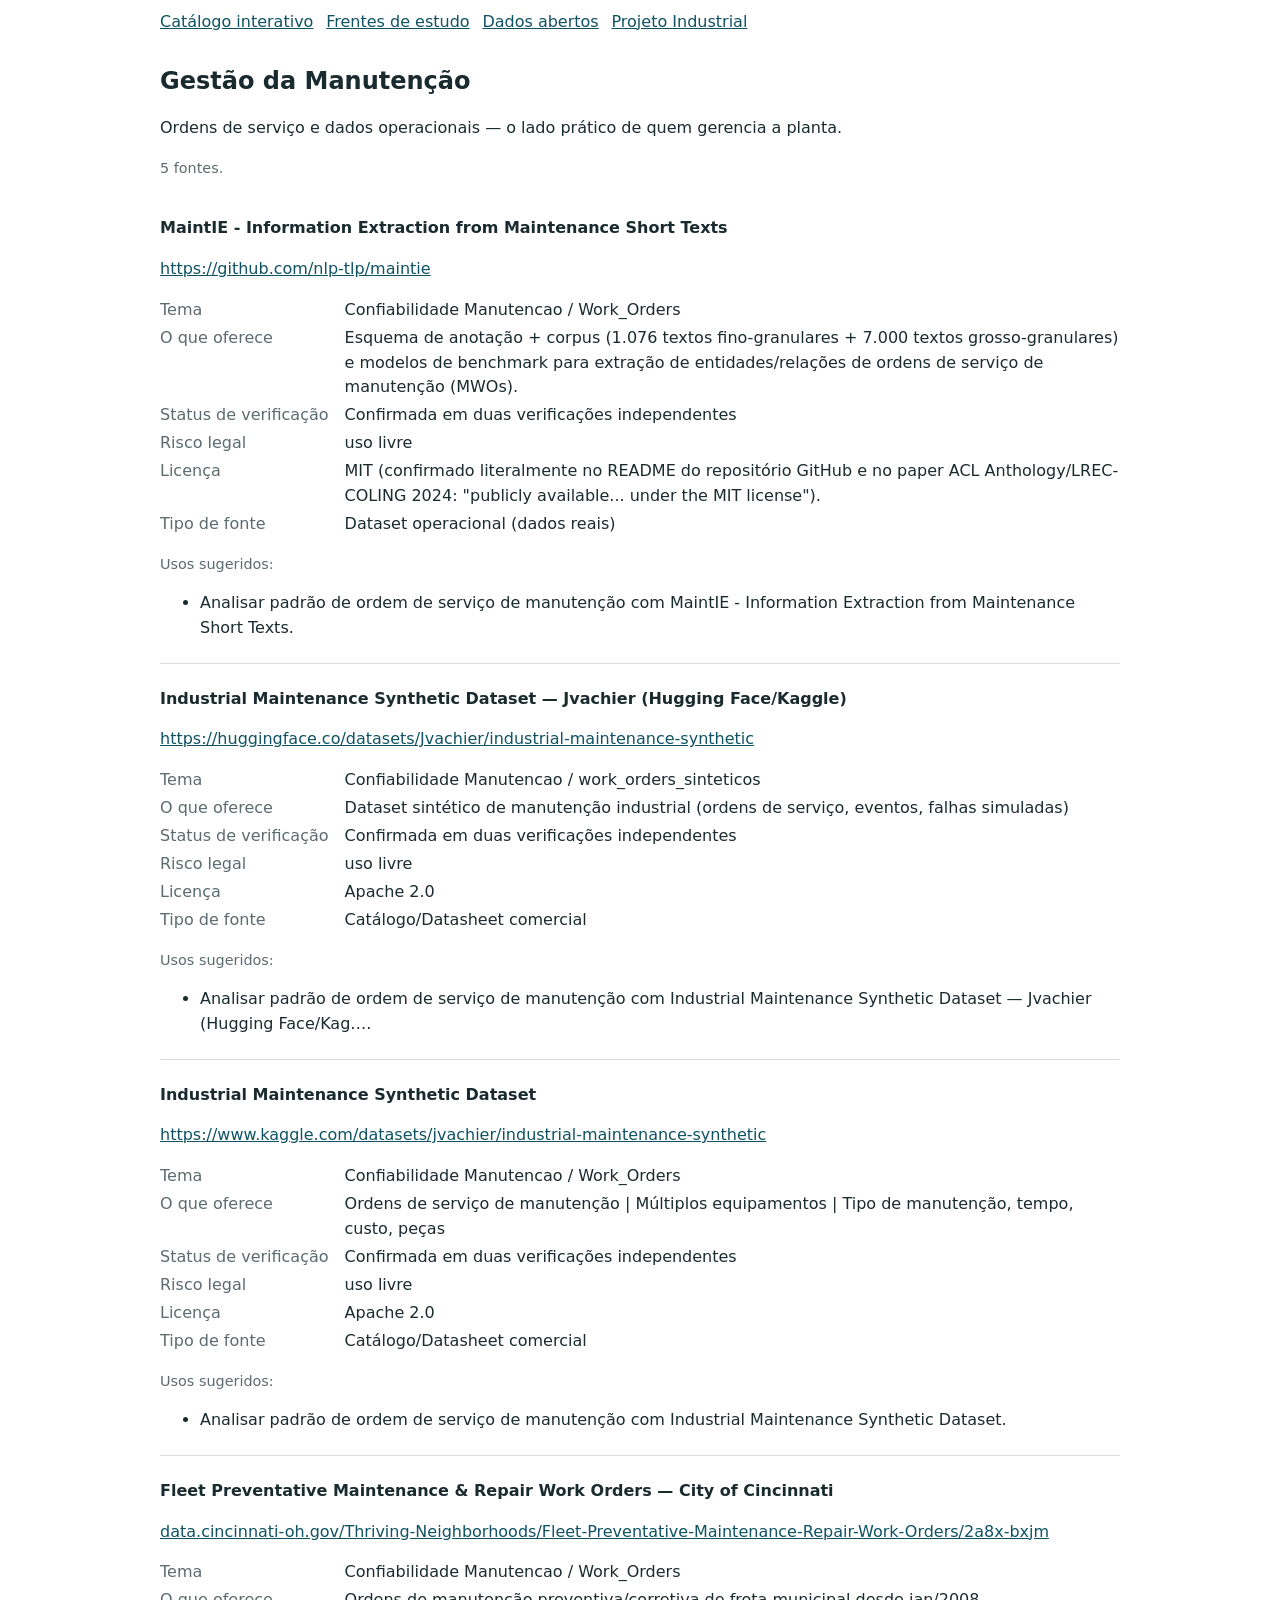
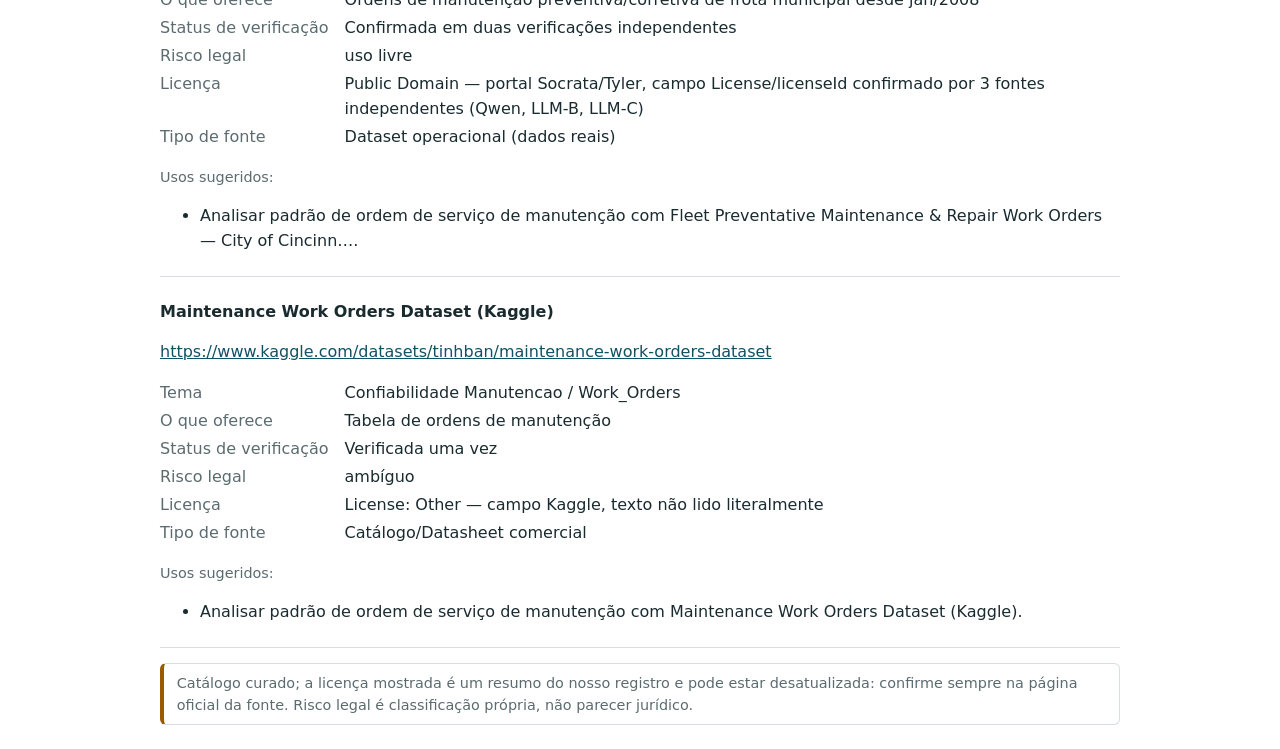
<file: frentes/gestao.html>
<!DOCTYPE html>
<html lang="pt-BR">
<head>
<meta charset="utf-8">
<meta name="viewport" content="width=device-width,initial-scale=1">
<title>Gestão da Manutenção — Manutenção e confiabilidade</title>
<meta name="description" content="Ordens de serviço e dados operacionais — o lado prático de quem gerencia a planta. 5 fontes com licença e risco legal.">
<link rel="canonical" href="https://projetoindustrial.github.io/manutencao/frentes/gestao.html">
<link rel="stylesheet" href="../estatico.css">
<script type="application/ld+json">{"@context": "https://schema.org", "@type": "ItemList", "name": "Gestão da Manutenção", "numberOfItems": 5, "itemListElement": [{"@type": "ListItem", "position": 1, "name": "MaintIE - Information Extraction from Maintenance Short Texts", "url": "https://github.com/nlp-tlp/maintie"}, {"@type": "ListItem", "position": 2, "name": "Industrial Maintenance Synthetic Dataset — Jvachier (Hugging Face/Kaggle)", "url": "https://huggingface.co/datasets/Jvachier/industrial-maintenance-synthetic"}, {"@type": "ListItem", "position": 3, "name": "Industrial Maintenance Synthetic Dataset", "url": "https://www.kaggle.com/datasets/jvachier/industrial‑maintenance‑synthetic"}, {"@type": "ListItem", "position": 4, "name": "Fleet Preventative Maintenance & Repair Work Orders — City of Cincinnati", "url": "data.cincinnati-oh.gov/Thriving-Neighborhoods/Fleet-Preventative-Maintenance-Repair-Work-Orders/2a8x-bxjm"}, {"@type": "ListItem", "position": 5, "name": "Maintenance Work Orders Dataset (Kaggle)", "url": "https://www.kaggle.com/datasets/tinhban/maintenance-work-orders-dataset"}]}</script>
</head>
<body>
<header><nav class="mig" aria-label="Navegação"><a href="../">Catálogo interativo</a><a href="../frentes/">Frentes de estudo</a><a href="../dados/LEIAME-dados.md">Dados abertos</a><a href="https://projetoindustrial.github.io/">Projeto Industrial</a></nav></header>
<main>
<h1>Gestão da Manutenção</h1><p>Ordens de serviço e dados operacionais — o lado prático de quem gerencia a planta.</p><p class="mut">5 fontes.</p><article id="src_maintie_uwa"><h3>MaintIE - Information Extraction from Maintenance Short Texts</h3><p><a href="https://github.com/nlp-tlp/maintie" rel="noopener">https://github.com/nlp-tlp/maintie</a></p><dl><dt>Tema</dt><dd>Confiabilidade Manutencao / Work_Orders</dd><dt>O que oferece</dt><dd>Esquema de anotação + corpus (1.076 textos fino-granulares + 7.000 textos grosso-granulares) e modelos de benchmark para extração de entidades/relações de ordens de serviço de manutenção (MWOs).</dd><dt>Status de verificação</dt><dd>Confirmada em duas verificações independentes</dd><dt>Risco legal</dt><dd>uso livre</dd><dt>Licença</dt><dd>MIT (confirmado literalmente no README do repositório GitHub e no paper ACL Anthology/LREC-COLING 2024: &quot;publicly available... under the MIT license&quot;).</dd><dt>Tipo de fonte</dt><dd>Dataset operacional (dados reais)</dd></dl><p class="mut">Usos sugeridos:</p><ul><li>Analisar padrão de ordem de serviço de manutenção com MaintIE - Information Extraction from Maintenance Short Texts.</li></ul></article><article id="src_industrial_maintenance_synthetic"><h3>Industrial Maintenance Synthetic Dataset — Jvachier (Hugging Face/Kaggle)</h3><p><a href="https://huggingface.co/datasets/Jvachier/industrial-maintenance-synthetic" rel="noopener">https://huggingface.co/datasets/Jvachier/industrial-maintenance-synthetic</a></p><dl><dt>Tema</dt><dd>Confiabilidade Manutencao / work_orders_sinteticos</dd><dt>O que oferece</dt><dd>Dataset sintético de manutenção industrial (ordens de serviço, eventos, falhas simuladas)</dd><dt>Status de verificação</dt><dd>Confirmada em duas verificações independentes</dd><dt>Risco legal</dt><dd>uso livre</dd><dt>Licença</dt><dd>Apache 2.0</dd><dt>Tipo de fonte</dt><dd>Catálogo/Datasheet comercial</dd></dl><p class="mut">Usos sugeridos:</p><ul><li>Analisar padrão de ordem de serviço de manutenção com Industrial Maintenance Synthetic Dataset — Jvachier (Hugging Face/Kag….</li></ul></article><article id="src_ind_076"><h3>Industrial Maintenance Synthetic Dataset</h3><p><a href="https://www.kaggle.com/datasets/jvachier/industrial‑maintenance‑synthetic" rel="noopener">https://www.kaggle.com/datasets/jvachier/industrial‑maintenance‑synthetic</a></p><dl><dt>Tema</dt><dd>Confiabilidade Manutencao / Work_Orders</dd><dt>O que oferece</dt><dd>Ordens de serviço de manutenção | Múltiplos equipamentos | Tipo de manutenção, tempo, custo, peças</dd><dt>Status de verificação</dt><dd>Confirmada em duas verificações independentes</dd><dt>Risco legal</dt><dd>uso livre</dd><dt>Licença</dt><dd>Apache 2.0</dd><dt>Tipo de fonte</dt><dd>Catálogo/Datasheet comercial</dd></dl><p class="mut">Usos sugeridos:</p><ul><li>Analisar padrão de ordem de serviço de manutenção com Industrial Maintenance Synthetic Dataset.</li></ul></article><article id="stg_cincinnati_fleet_wo"><h3>Fleet Preventative Maintenance &amp; Repair Work Orders — City of Cincinnati</h3><p><a href="https://data.cincinnati-oh.gov/Thriving-Neighborhoods/Fleet-Preventative-Maintenance-Repair-Work-Orders/2a8x-bxjm" rel="noopener">data.cincinnati-oh.gov/Thriving-Neighborhoods/Fleet-Preventative-Maintenance-Repair-Work-Orders/2a8x-bxjm</a></p><dl><dt>Tema</dt><dd>Confiabilidade Manutencao / Work_Orders</dd><dt>O que oferece</dt><dd>Ordens de manutenção preventiva/corretiva de frota municipal desde jan/2008</dd><dt>Status de verificação</dt><dd>Confirmada em duas verificações independentes</dd><dt>Risco legal</dt><dd>uso livre</dd><dt>Licença</dt><dd>Public Domain — portal Socrata/Tyler, campo License/licenseId confirmado por 3 fontes independentes (Qwen, LLM-B, LLM-C)</dd><dt>Tipo de fonte</dt><dd>Dataset operacional (dados reais)</dd></dl><p class="mut">Usos sugeridos:</p><ul><li>Analisar padrão de ordem de serviço de manutenção com Fleet Preventative Maintenance &amp; Repair Work Orders — City of Cincinn….</li></ul></article><article id="src_wo_kaggle_tinhban"><h3>Maintenance Work Orders Dataset (Kaggle)</h3><p><a href="https://www.kaggle.com/datasets/tinhban/maintenance-work-orders-dataset" rel="noopener">https://www.kaggle.com/datasets/tinhban/maintenance-work-orders-dataset</a></p><dl><dt>Tema</dt><dd>Confiabilidade Manutencao / Work_Orders</dd><dt>O que oferece</dt><dd>Tabela de ordens de manutenção</dd><dt>Status de verificação</dt><dd>Verificada uma vez</dd><dt>Risco legal</dt><dd>ambíguo</dd><dt>Licença</dt><dd>License: Other — campo Kaggle, texto não lido literalmente</dd><dt>Tipo de fonte</dt><dd>Catálogo/Datasheet comercial</dd></dl><p class="mut">Usos sugeridos:</p><ul><li>Analisar padrão de ordem de serviço de manutenção com Maintenance Work Orders Dataset (Kaggle).</li></ul></article>
<p class="aviso mut">Catálogo curado; a licença mostrada é um resumo do nosso registro e pode estar desatualizada: confirme sempre na página oficial da fonte. Risco legal é classificação própria, não parecer jurídico.</p>
</main>
</body>
</html>
</file>
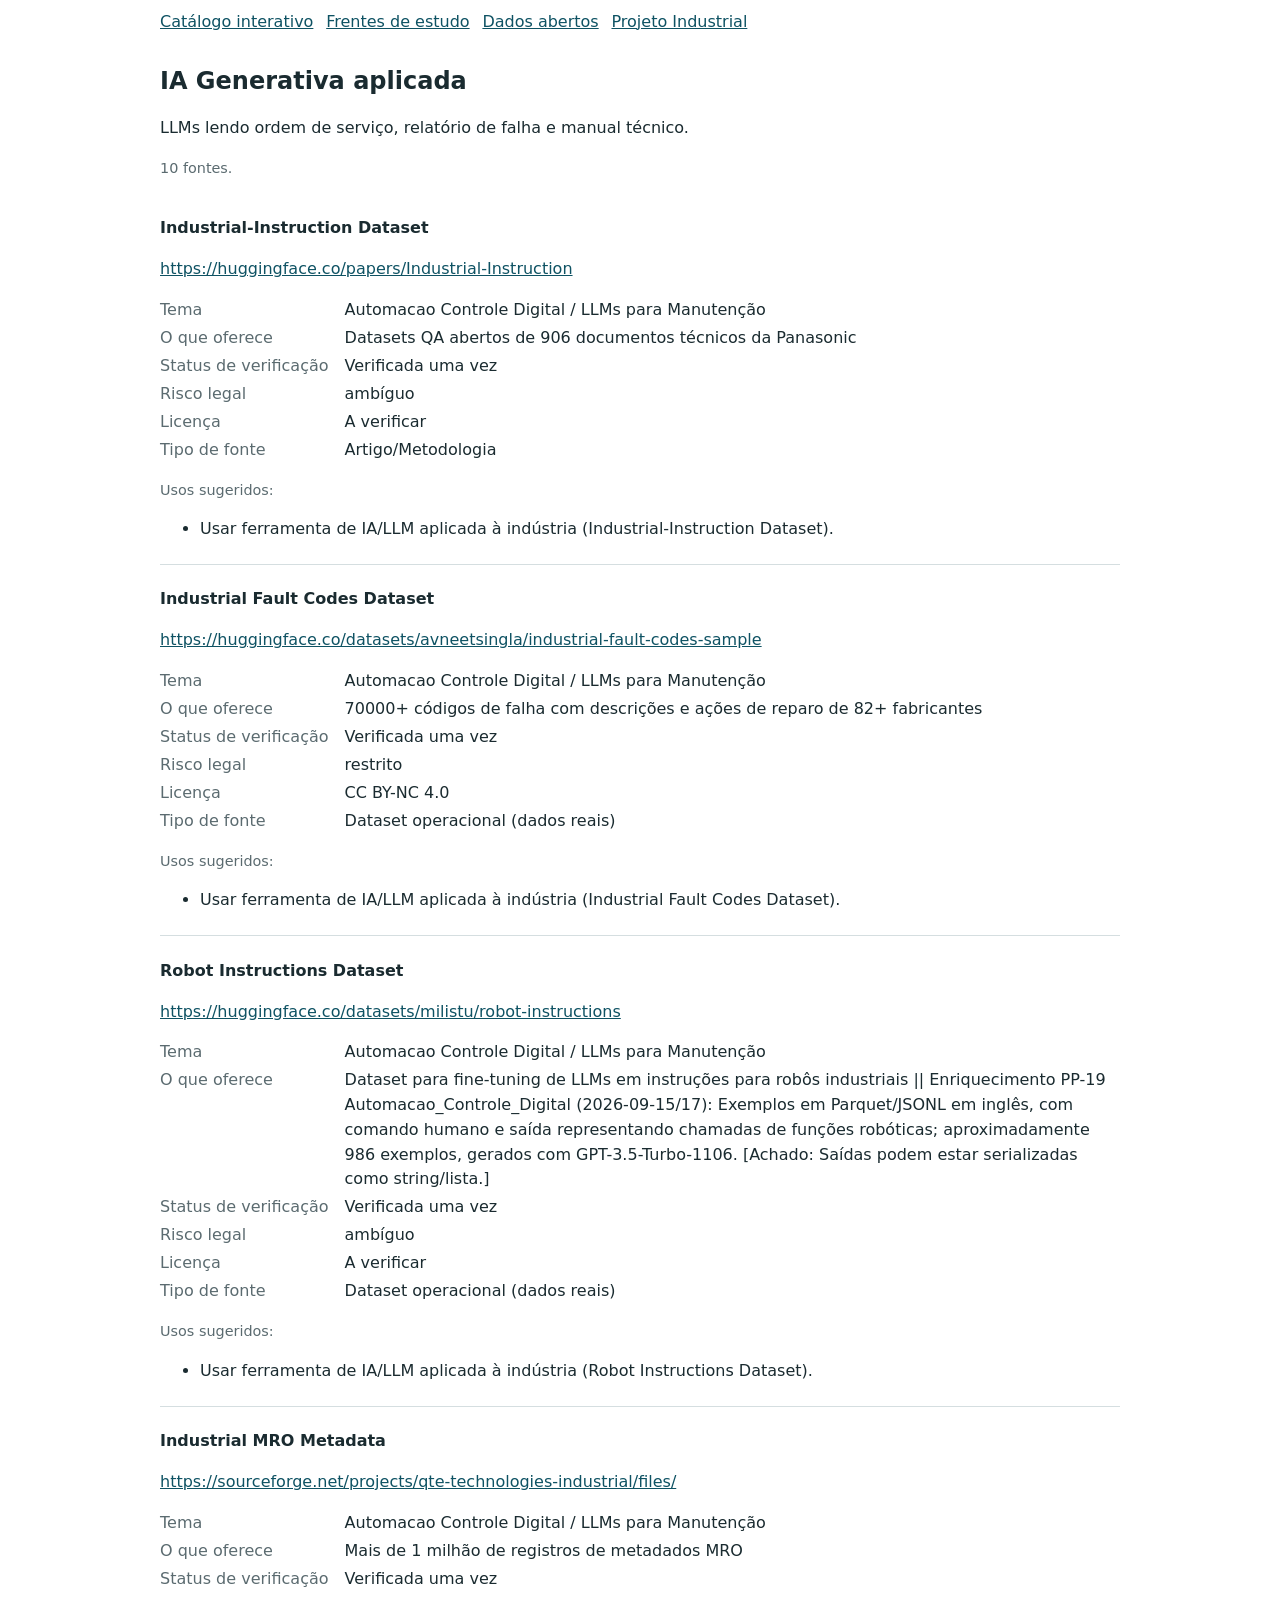
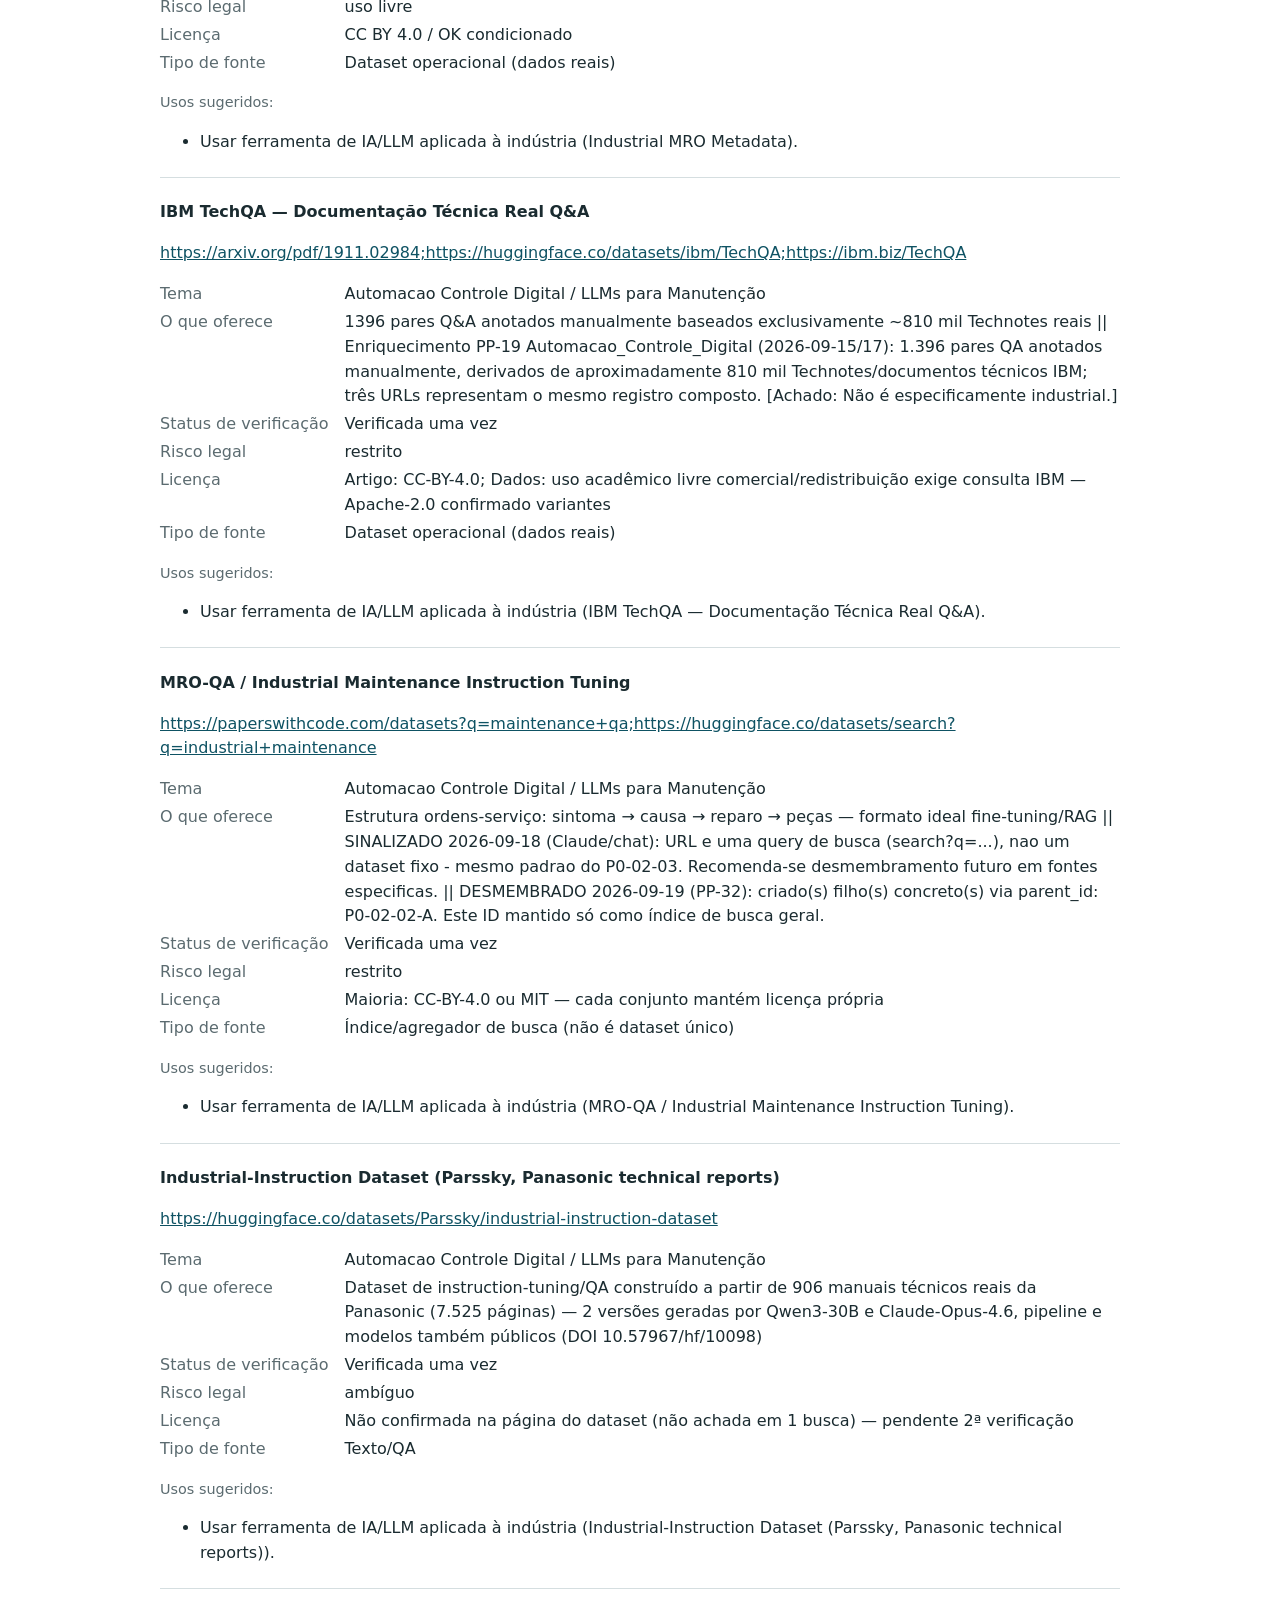
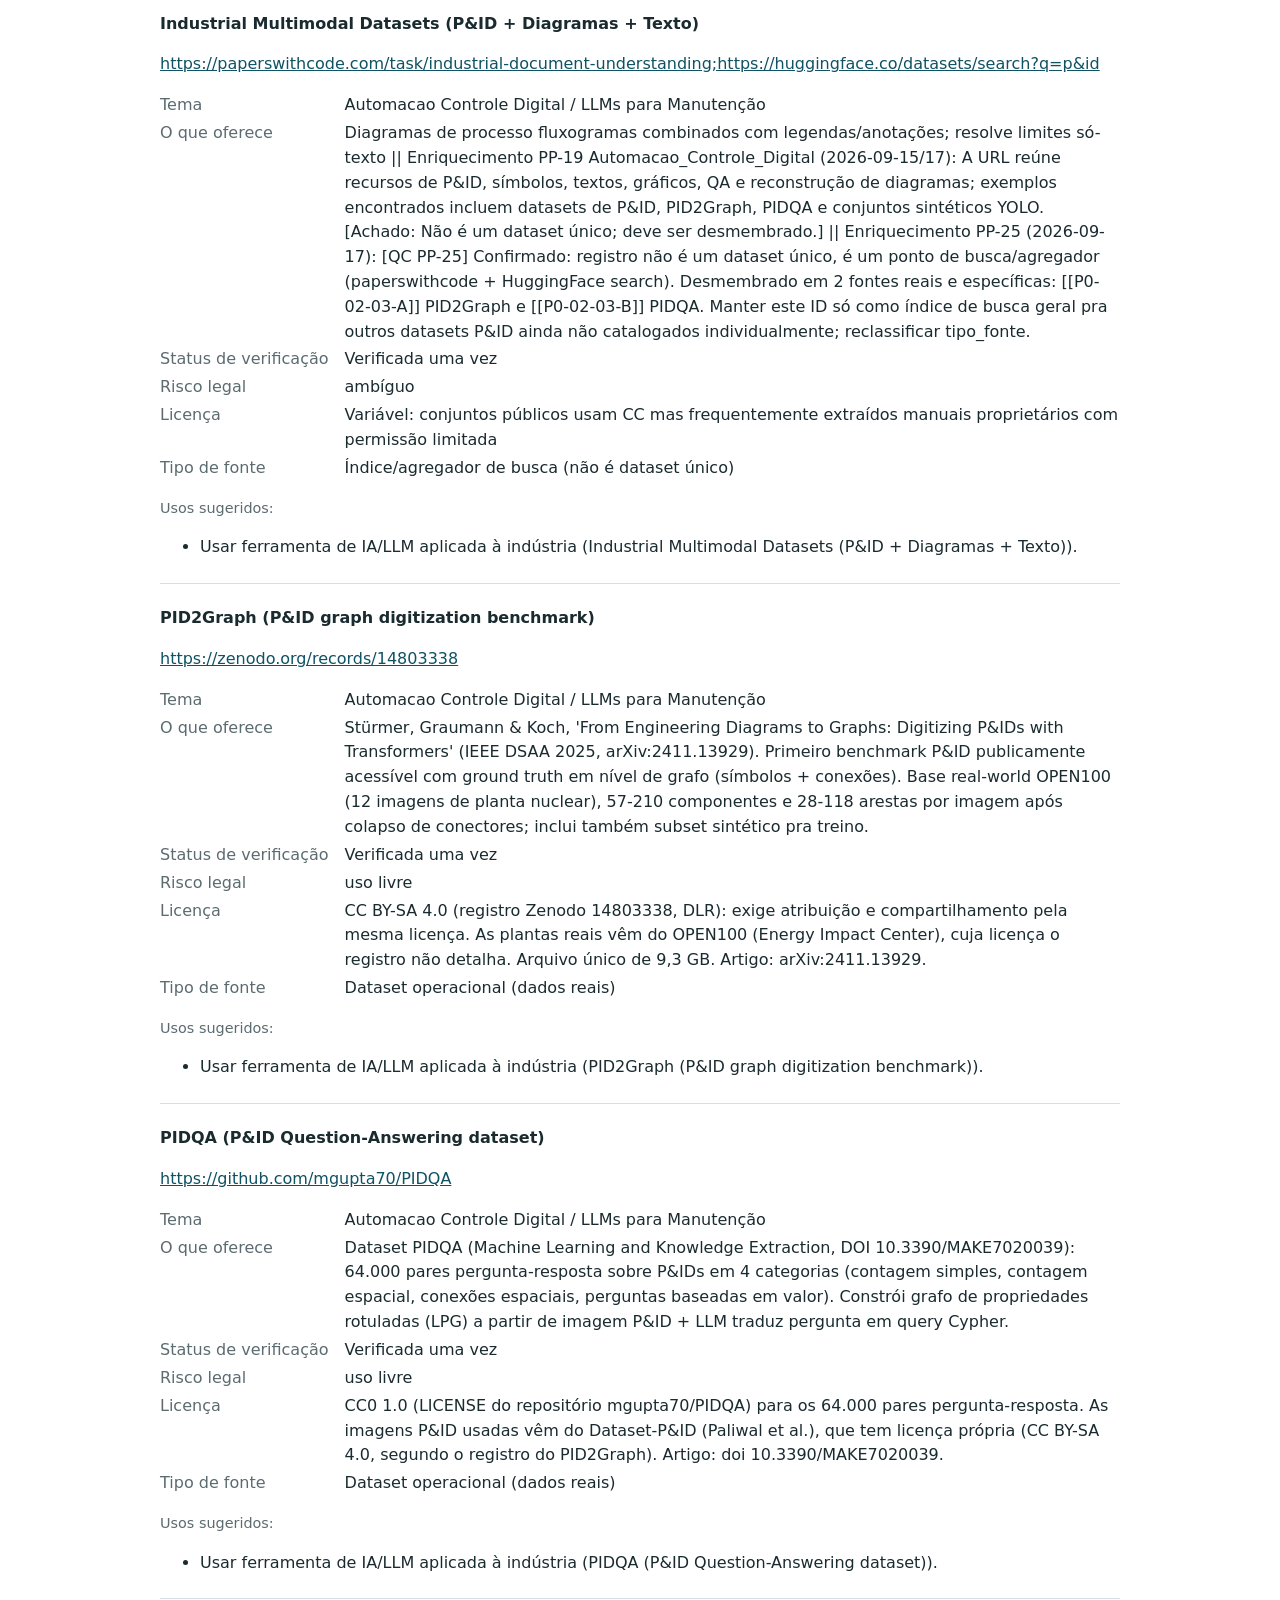
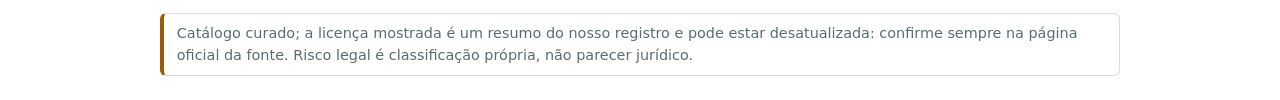
<file: frentes/ia_generativa.html>
<!DOCTYPE html>
<html lang="pt-BR">
<head>
<meta charset="utf-8">
<meta name="viewport" content="width=device-width,initial-scale=1">
<title>IA Generativa aplicada — Manutenção e confiabilidade</title>
<meta name="description" content="LLMs lendo ordem de serviço, relatório de falha e manual técnico. 10 fontes com licença e risco legal.">
<link rel="canonical" href="https://projetoindustrial.github.io/manutencao/frentes/ia_generativa.html">
<link rel="stylesheet" href="../estatico.css">
<script type="application/ld+json">{"@context": "https://schema.org", "@type": "ItemList", "name": "IA Generativa aplicada", "numberOfItems": 10, "itemListElement": [{"@type": "ListItem", "position": 1, "name": "Industrial-Instruction Dataset", "url": "https://huggingface.co/papers/Industrial-Instruction"}, {"@type": "ListItem", "position": 2, "name": "Industrial Fault Codes Dataset", "url": "https://huggingface.co/datasets/avneetsingla/industrial-fault-codes-sample"}, {"@type": "ListItem", "position": 3, "name": "Robot Instructions Dataset", "url": "https://huggingface.co/datasets/milistu/robot-instructions"}, {"@type": "ListItem", "position": 4, "name": "Industrial MRO Metadata", "url": "https://sourceforge.net/projects/qte-technologies-industrial/files/"}, {"@type": "ListItem", "position": 5, "name": "IBM TechQA — Documentação Técnica Real Q&A", "url": "https://arxiv.org/pdf/1911.02984;https://huggingface.co/datasets/ibm/TechQA;https://ibm.biz/TechQA"}, {"@type": "ListItem", "position": 6, "name": "MRO-QA / Industrial Maintenance Instruction Tuning", "url": "https://paperswithcode.com/datasets?q=maintenance+qa;https://huggingface.co/datasets/search?q=industrial+maintenance"}, {"@type": "ListItem", "position": 7, "name": "Industrial-Instruction Dataset (Parssky, Panasonic technical reports)", "url": "https://huggingface.co/datasets/Parssky/industrial-instruction-dataset"}, {"@type": "ListItem", "position": 8, "name": "Industrial Multimodal Datasets (P&ID + Diagramas + Texto)", "url": "https://paperswithcode.com/task/industrial-document-understanding;https://huggingface.co/datasets/search?q=p&id"}, {"@type": "ListItem", "position": 9, "name": "PID2Graph (P&ID graph digitization benchmark)", "url": "https://zenodo.org/records/14803338"}, {"@type": "ListItem", "position": 10, "name": "PIDQA (P&ID Question-Answering dataset)", "url": "https://github.com/mgupta70/PIDQA"}]}</script>
</head>
<body>
<header><nav class="mig" aria-label="Navegação"><a href="../">Catálogo interativo</a><a href="../frentes/">Frentes de estudo</a><a href="../dados/LEIAME-dados.md">Dados abertos</a><a href="https://projetoindustrial.github.io/">Projeto Industrial</a></nav></header>
<main>
<h1>IA Generativa aplicada</h1><p>LLMs lendo ordem de serviço, relatório de falha e manual técnico.</p><p class="mut">10 fontes.</p><article id="LLM001"><h3>Industrial-Instruction Dataset</h3><p><a href="https://huggingface.co/papers/Industrial-Instruction" rel="noopener">https://huggingface.co/papers/Industrial-Instruction</a></p><dl><dt>Tema</dt><dd>Automacao Controle Digital / LLMs para Manutenção</dd><dt>O que oferece</dt><dd>Datasets QA abertos de 906 documentos técnicos da Panasonic</dd><dt>Status de verificação</dt><dd>Verificada uma vez</dd><dt>Risco legal</dt><dd>ambíguo</dd><dt>Licença</dt><dd>A verificar</dd><dt>Tipo de fonte</dt><dd>Artigo/Metodologia</dd></dl><p class="mut">Usos sugeridos:</p><ul><li>Usar ferramenta de IA/LLM aplicada à indústria (Industrial-Instruction Dataset).</li></ul></article><article id="LLM002"><h3>Industrial Fault Codes Dataset</h3><p><a href="https://huggingface.co/datasets/avneetsingla/industrial-fault-codes-sample" rel="noopener">https://huggingface.co/datasets/avneetsingla/industrial-fault-codes-sample</a></p><dl><dt>Tema</dt><dd>Automacao Controle Digital / LLMs para Manutenção</dd><dt>O que oferece</dt><dd>70000+ códigos de falha com descrições e ações de reparo de 82+ fabricantes</dd><dt>Status de verificação</dt><dd>Verificada uma vez</dd><dt>Risco legal</dt><dd>restrito</dd><dt>Licença</dt><dd>CC BY-NC 4.0</dd><dt>Tipo de fonte</dt><dd>Dataset operacional (dados reais)</dd></dl><p class="mut">Usos sugeridos:</p><ul><li>Usar ferramenta de IA/LLM aplicada à indústria (Industrial Fault Codes Dataset).</li></ul></article><article id="LLM004"><h3>Robot Instructions Dataset</h3><p><a href="https://huggingface.co/datasets/milistu/robot-instructions" rel="noopener">https://huggingface.co/datasets/milistu/robot-instructions</a></p><dl><dt>Tema</dt><dd>Automacao Controle Digital / LLMs para Manutenção</dd><dt>O que oferece</dt><dd>Dataset para fine-tuning de LLMs em instruções para robôs industriais || Enriquecimento PP-19 Automacao_Controle_Digital (2026-09-15/17): Exemplos em Parquet/JSONL em inglês, com comando humano e saída representando chamadas de funções robóticas; aproximadamente 986 exemplos, gerados com GPT-3.5-Turbo-1106. [Achado: Saídas podem estar serializadas como string/lista.]</dd><dt>Status de verificação</dt><dd>Verificada uma vez</dd><dt>Risco legal</dt><dd>ambíguo</dd><dt>Licença</dt><dd>A verificar</dd><dt>Tipo de fonte</dt><dd>Dataset operacional (dados reais)</dd></dl><p class="mut">Usos sugeridos:</p><ul><li>Usar ferramenta de IA/LLM aplicada à indústria (Robot Instructions Dataset).</li></ul></article><article id="MRO-001"><h3>Industrial MRO Metadata</h3><p><a href="https://sourceforge.net/projects/qte-technologies-industrial/files/" rel="noopener">https://sourceforge.net/projects/qte-technologies-industrial/files/</a></p><dl><dt>Tema</dt><dd>Automacao Controle Digital / LLMs para Manutenção</dd><dt>O que oferece</dt><dd>Mais de 1 milhão de registros de metadados MRO</dd><dt>Status de verificação</dt><dd>Verificada uma vez</dd><dt>Risco legal</dt><dd>uso livre</dd><dt>Licença</dt><dd>CC BY 4.0 / OK condicionado</dd><dt>Tipo de fonte</dt><dd>Dataset operacional (dados reais)</dd></dl><p class="mut">Usos sugeridos:</p><ul><li>Usar ferramenta de IA/LLM aplicada à indústria (Industrial MRO Metadata).</li></ul></article><article id="P0-02-01"><h3>IBM TechQA — Documentação Técnica Real Q&amp;A</h3><p><a href="https://arxiv.org/pdf/1911.02984;https://huggingface.co/datasets/ibm/TechQA;https://ibm.biz/TechQA" rel="noopener">https://arxiv.org/pdf/1911.02984;https://huggingface.co/datasets/ibm/TechQA;https://ibm.biz/TechQA</a></p><dl><dt>Tema</dt><dd>Automacao Controle Digital / LLMs para Manutenção</dd><dt>O que oferece</dt><dd>1396 pares Q&amp;A anotados manualmente baseados exclusivamente ~810 mil Technotes reais || Enriquecimento PP-19 Automacao_Controle_Digital (2026-09-15/17): 1.396 pares QA anotados manualmente, derivados de aproximadamente 810 mil Technotes/documentos técnicos IBM; três URLs representam o mesmo registro composto. [Achado: Não é especificamente industrial.]</dd><dt>Status de verificação</dt><dd>Verificada uma vez</dd><dt>Risco legal</dt><dd>restrito</dd><dt>Licença</dt><dd>Artigo: CC-BY-4.0; Dados: uso acadêmico livre comercial/redistribuição exige consulta IBM — Apache-2.0 confirmado variantes</dd><dt>Tipo de fonte</dt><dd>Dataset operacional (dados reais)</dd></dl><p class="mut">Usos sugeridos:</p><ul><li>Usar ferramenta de IA/LLM aplicada à indústria (IBM TechQA — Documentação Técnica Real Q&amp;A).</li></ul></article><article id="P0-02-02"><h3>MRO-QA / Industrial Maintenance Instruction Tuning</h3><p><a href="https://paperswithcode.com/datasets?q=maintenance+qa;https://huggingface.co/datasets/search?q=industrial+maintenance" rel="noopener">https://paperswithcode.com/datasets?q=maintenance+qa;https://huggingface.co/datasets/search?q=industrial+maintenance</a></p><dl><dt>Tema</dt><dd>Automacao Controle Digital / LLMs para Manutenção</dd><dt>O que oferece</dt><dd>Estrutura ordens-serviço: sintoma → causa → reparo → peças — formato ideal fine-tuning/RAG || SINALIZADO 2026-09-18 (Claude/chat): URL e uma query de busca (search?q=...), nao um dataset fixo - mesmo padrao do P0-02-03. Recomenda-se desmembramento futuro em fontes especificas. || DESMEMBRADO 2026-09-19 (PP-32): criado(s) filho(s) concreto(s) via parent_id: P0-02-02-A. Este ID mantido só como índice de busca geral.</dd><dt>Status de verificação</dt><dd>Verificada uma vez</dd><dt>Risco legal</dt><dd>restrito</dd><dt>Licença</dt><dd>Maioria: CC-BY-4.0 ou MIT — cada conjunto mantém licença própria</dd><dt>Tipo de fonte</dt><dd>Índice/agregador de busca (não é dataset único)</dd></dl><p class="mut">Usos sugeridos:</p><ul><li>Usar ferramenta de IA/LLM aplicada à indústria (MRO-QA / Industrial Maintenance Instruction Tuning).</li></ul></article><article id="P0-02-02-A"><h3>Industrial-Instruction Dataset (Parssky, Panasonic technical reports)</h3><p><a href="https://huggingface.co/datasets/Parssky/industrial-instruction-dataset" rel="noopener">https://huggingface.co/datasets/Parssky/industrial-instruction-dataset</a></p><dl><dt>Tema</dt><dd>Automacao Controle Digital / LLMs para Manutenção</dd><dt>O que oferece</dt><dd>Dataset de instruction-tuning/QA construído a partir de 906 manuais técnicos reais da Panasonic (7.525 páginas) — 2 versões geradas por Qwen3-30B e Claude-Opus-4.6, pipeline e modelos também públicos (DOI 10.57967/hf/10098)</dd><dt>Status de verificação</dt><dd>Verificada uma vez</dd><dt>Risco legal</dt><dd>ambíguo</dd><dt>Licença</dt><dd>Não confirmada na página do dataset (não achada em 1 busca) — pendente 2ª verificação</dd><dt>Tipo de fonte</dt><dd>Texto/QA</dd></dl><p class="mut">Usos sugeridos:</p><ul><li>Usar ferramenta de IA/LLM aplicada à indústria (Industrial-Instruction Dataset (Parssky, Panasonic technical reports)).</li></ul></article><article id="P0-02-03"><h3>Industrial Multimodal Datasets (P&amp;ID + Diagramas + Texto)</h3><p><a href="https://paperswithcode.com/task/industrial-document-understanding;https://huggingface.co/datasets/search?q=p&amp;id" rel="noopener">https://paperswithcode.com/task/industrial-document-understanding;https://huggingface.co/datasets/search?q=p&amp;id</a></p><dl><dt>Tema</dt><dd>Automacao Controle Digital / LLMs para Manutenção</dd><dt>O que oferece</dt><dd>Diagramas de processo fluxogramas combinados com legendas/anotações; resolve limites só-texto || Enriquecimento PP-19 Automacao_Controle_Digital (2026-09-15/17): A URL reúne recursos de P&amp;ID, símbolos, textos, gráficos, QA e reconstrução de diagramas; exemplos encontrados incluem datasets de P&amp;ID, PID2Graph, PIDQA e conjuntos sintéticos YOLO. [Achado: Não é um dataset único; deve ser desmembrado.] || Enriquecimento PP-25 (2026-09-17): [QC PP-25] Confirmado: registro não é um dataset único, é um ponto de busca/agregador (paperswithcode + HuggingFace search). Desmembrado em 2 fontes reais e específicas: [[P0-02-03-A]] PID2Graph e [[P0-02-03-B]] PIDQA. Manter este ID só como índice de busca geral pra outros datasets P&amp;ID ainda não catalogados individualmente; reclassificar tipo_fonte.</dd><dt>Status de verificação</dt><dd>Verificada uma vez</dd><dt>Risco legal</dt><dd>ambíguo</dd><dt>Licença</dt><dd>Variável: conjuntos públicos usam CC mas frequentemente extraídos manuais proprietários com permissão limitada</dd><dt>Tipo de fonte</dt><dd>Índice/agregador de busca (não é dataset único)</dd></dl><p class="mut">Usos sugeridos:</p><ul><li>Usar ferramenta de IA/LLM aplicada à indústria (Industrial Multimodal Datasets (P&amp;ID + Diagramas + Texto)).</li></ul></article><article id="P0-02-03-A"><h3>PID2Graph (P&amp;ID graph digitization benchmark)</h3><p><a href="https://zenodo.org/records/14803338" rel="noopener">https://zenodo.org/records/14803338</a></p><dl><dt>Tema</dt><dd>Automacao Controle Digital / LLMs para Manutenção</dd><dt>O que oferece</dt><dd>Stürmer, Graumann &amp; Koch, &#x27;From Engineering Diagrams to Graphs: Digitizing P&amp;IDs with Transformers&#x27; (IEEE DSAA 2025, arXiv:2411.13929). Primeiro benchmark P&amp;ID publicamente acessível com ground truth em nível de grafo (símbolos + conexões). Base real-world OPEN100 (12 imagens de planta nuclear), 57-210 componentes e 28-118 arestas por imagem após colapso de conectores; inclui também subset sintético pra treino.</dd><dt>Status de verificação</dt><dd>Verificada uma vez</dd><dt>Risco legal</dt><dd>uso livre</dd><dt>Licença</dt><dd>CC BY-SA 4.0 (registro Zenodo 14803338, DLR): exige atribuição e compartilhamento pela mesma licença. As plantas reais vêm do OPEN100 (Energy Impact Center), cuja licença o registro não detalha. Arquivo único de 9,3 GB. Artigo: arXiv:2411.13929.</dd><dt>Tipo de fonte</dt><dd>Dataset operacional (dados reais)</dd></dl><p class="mut">Usos sugeridos:</p><ul><li>Usar ferramenta de IA/LLM aplicada à indústria (PID2Graph (P&amp;ID graph digitization benchmark)).</li></ul></article><article id="P0-02-03-B"><h3>PIDQA (P&amp;ID Question-Answering dataset)</h3><p><a href="https://github.com/mgupta70/PIDQA" rel="noopener">https://github.com/mgupta70/PIDQA</a></p><dl><dt>Tema</dt><dd>Automacao Controle Digital / LLMs para Manutenção</dd><dt>O que oferece</dt><dd>Dataset PIDQA (Machine Learning and Knowledge Extraction, DOI 10.3390/MAKE7020039): 64.000 pares pergunta-resposta sobre P&amp;IDs em 4 categorias (contagem simples, contagem espacial, conexões espaciais, perguntas baseadas em valor). Constrói grafo de propriedades rotuladas (LPG) a partir de imagem P&amp;ID + LLM traduz pergunta em query Cypher.</dd><dt>Status de verificação</dt><dd>Verificada uma vez</dd><dt>Risco legal</dt><dd>uso livre</dd><dt>Licença</dt><dd>CC0 1.0 (LICENSE do repositório mgupta70/PIDQA) para os 64.000 pares pergunta-resposta. As imagens P&amp;ID usadas vêm do Dataset-P&amp;ID (Paliwal et al.), que tem licença própria (CC BY-SA 4.0, segundo o registro do PID2Graph). Artigo: doi 10.3390/MAKE7020039.</dd><dt>Tipo de fonte</dt><dd>Dataset operacional (dados reais)</dd></dl><p class="mut">Usos sugeridos:</p><ul><li>Usar ferramenta de IA/LLM aplicada à indústria (PIDQA (P&amp;ID Question-Answering dataset)).</li></ul></article>
<p class="aviso mut">Catálogo curado; a licença mostrada é um resumo do nosso registro e pode estar desatualizada: confirme sempre na página oficial da fonte. Risco legal é classificação própria, não parecer jurídico.</p>
</main>
</body>
</html>
</file>
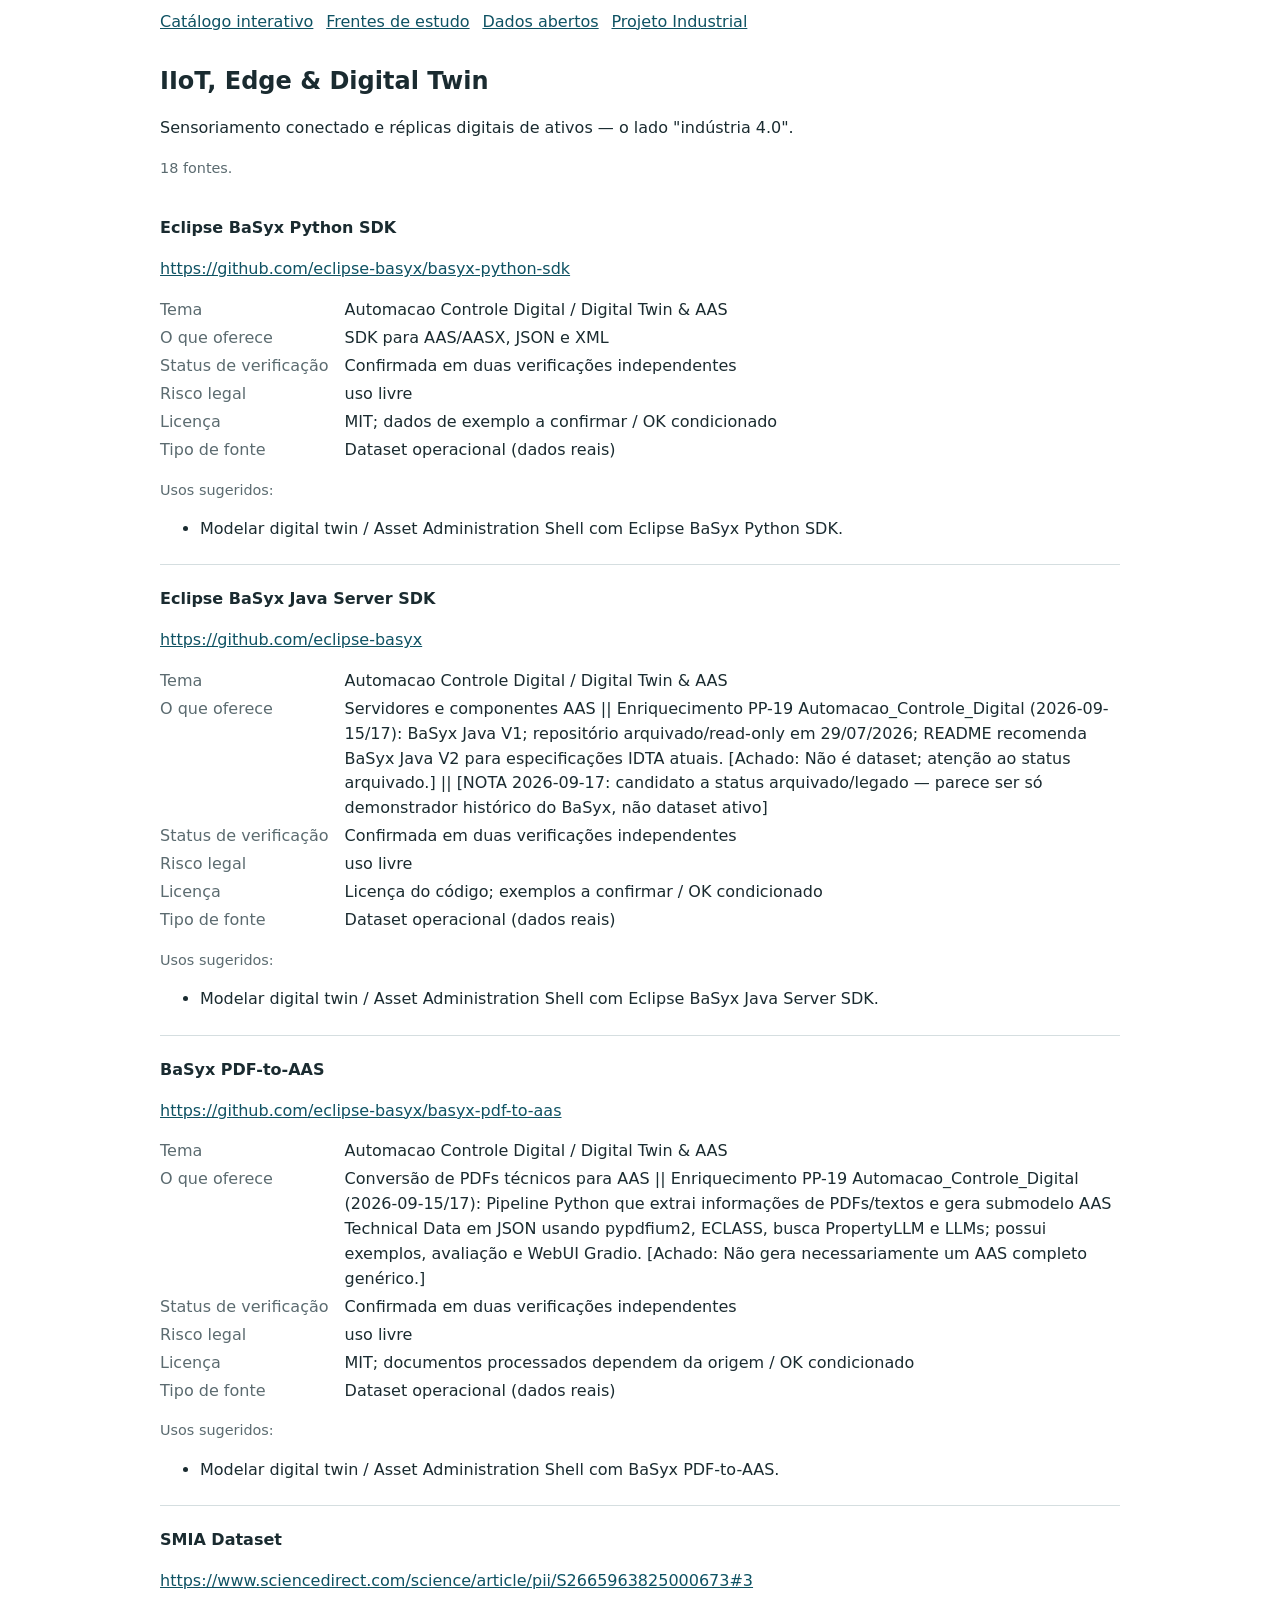
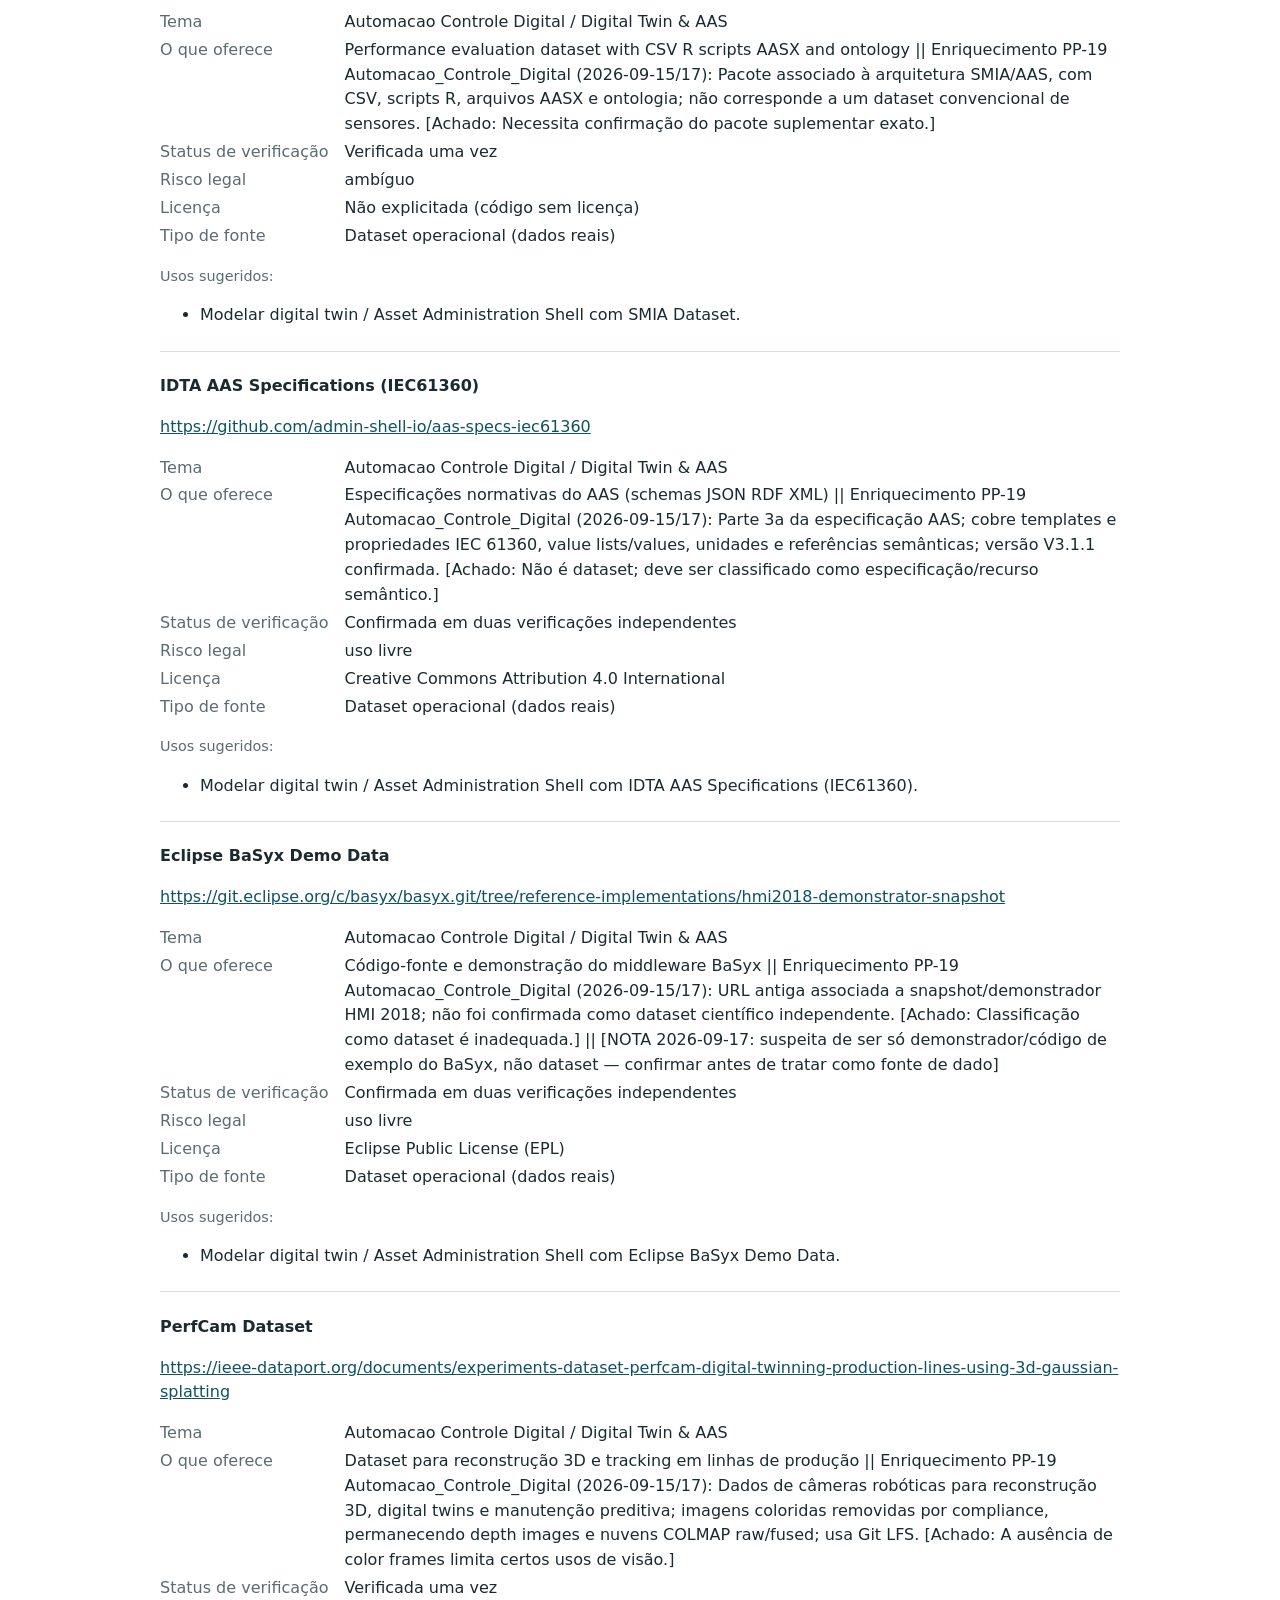
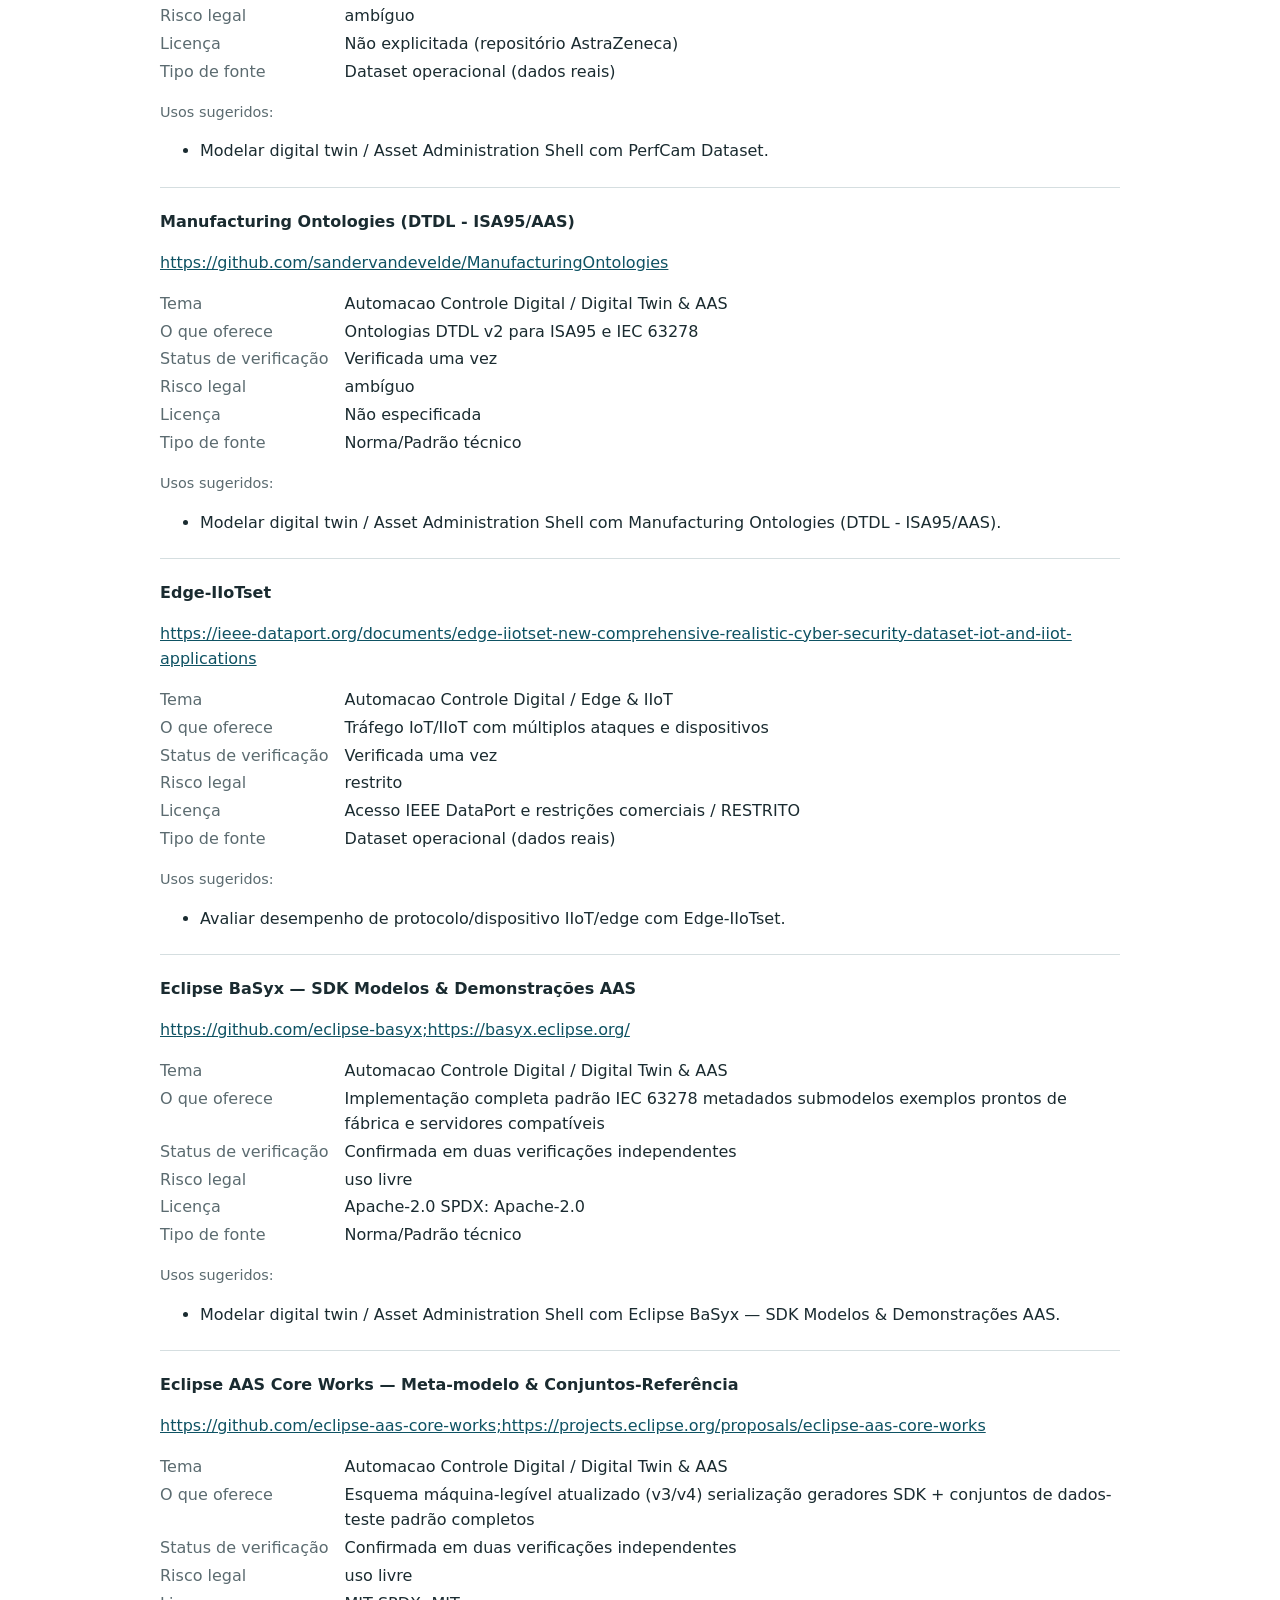
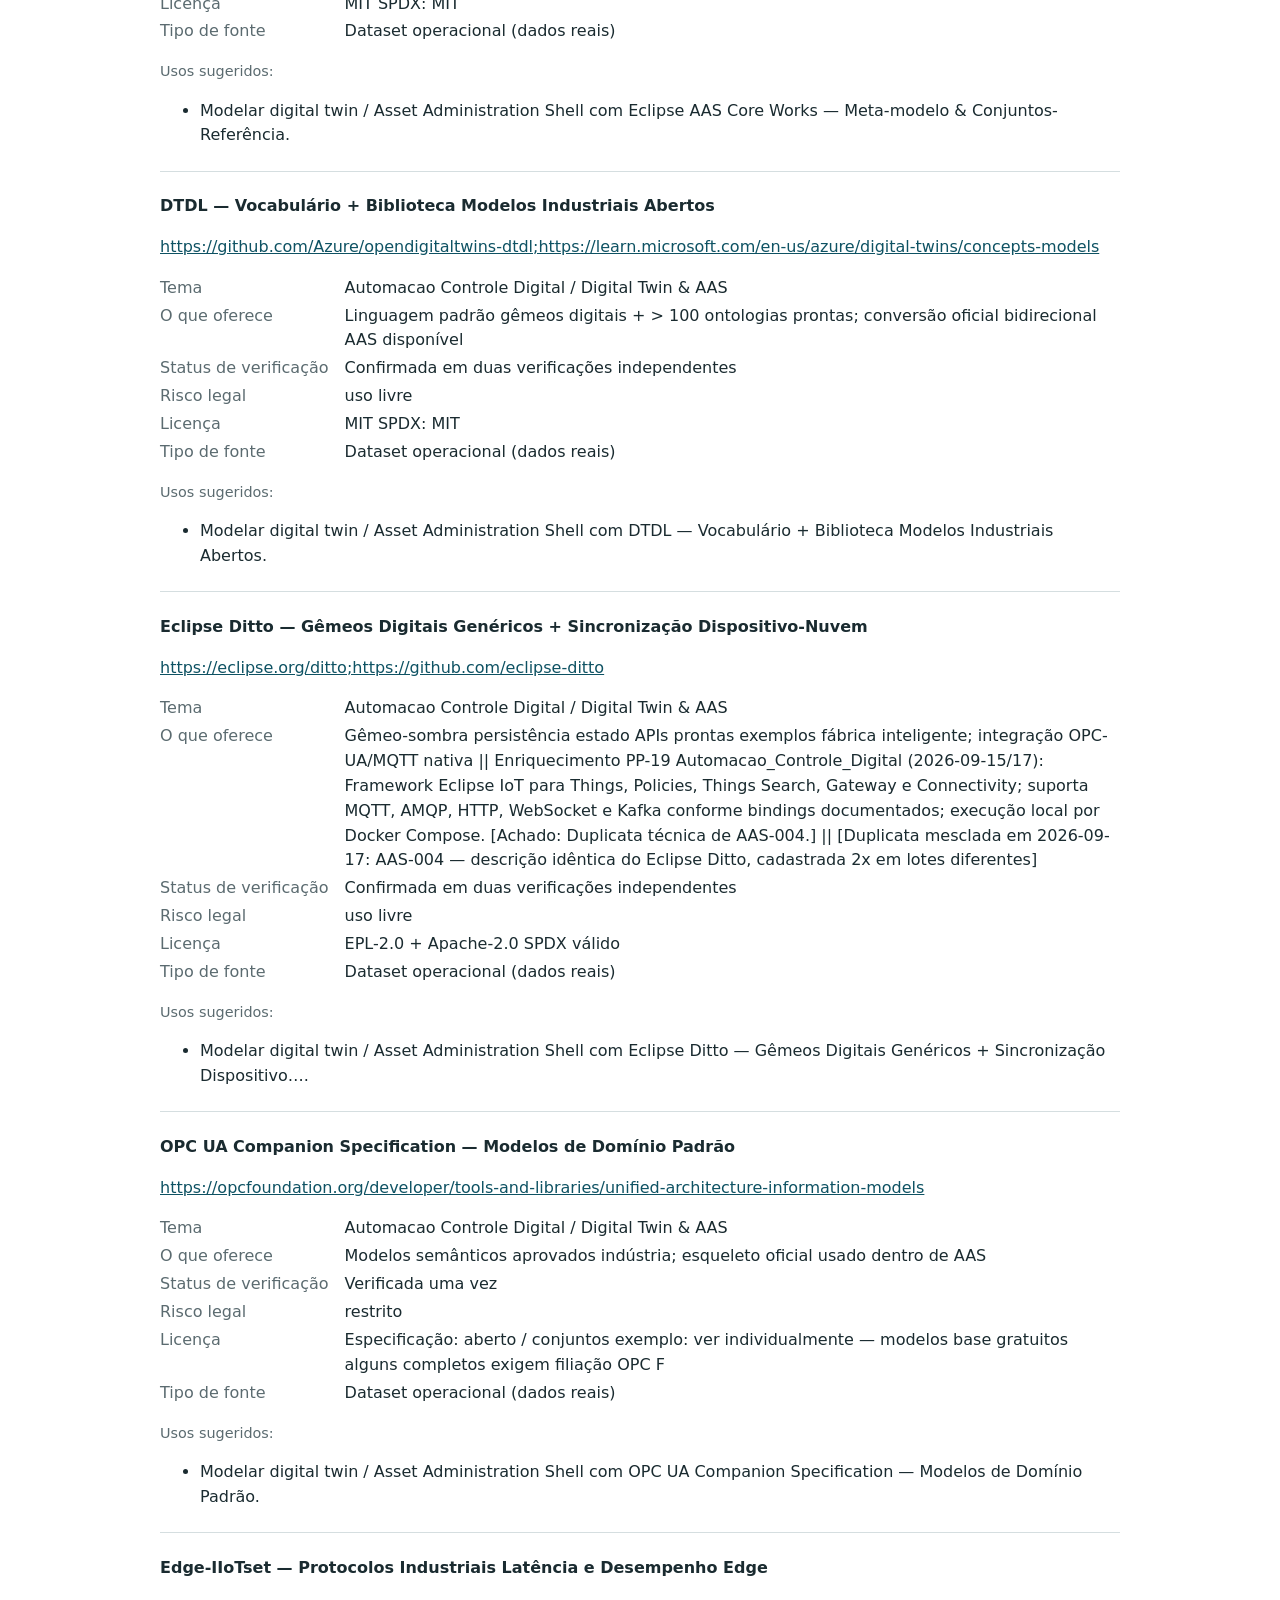
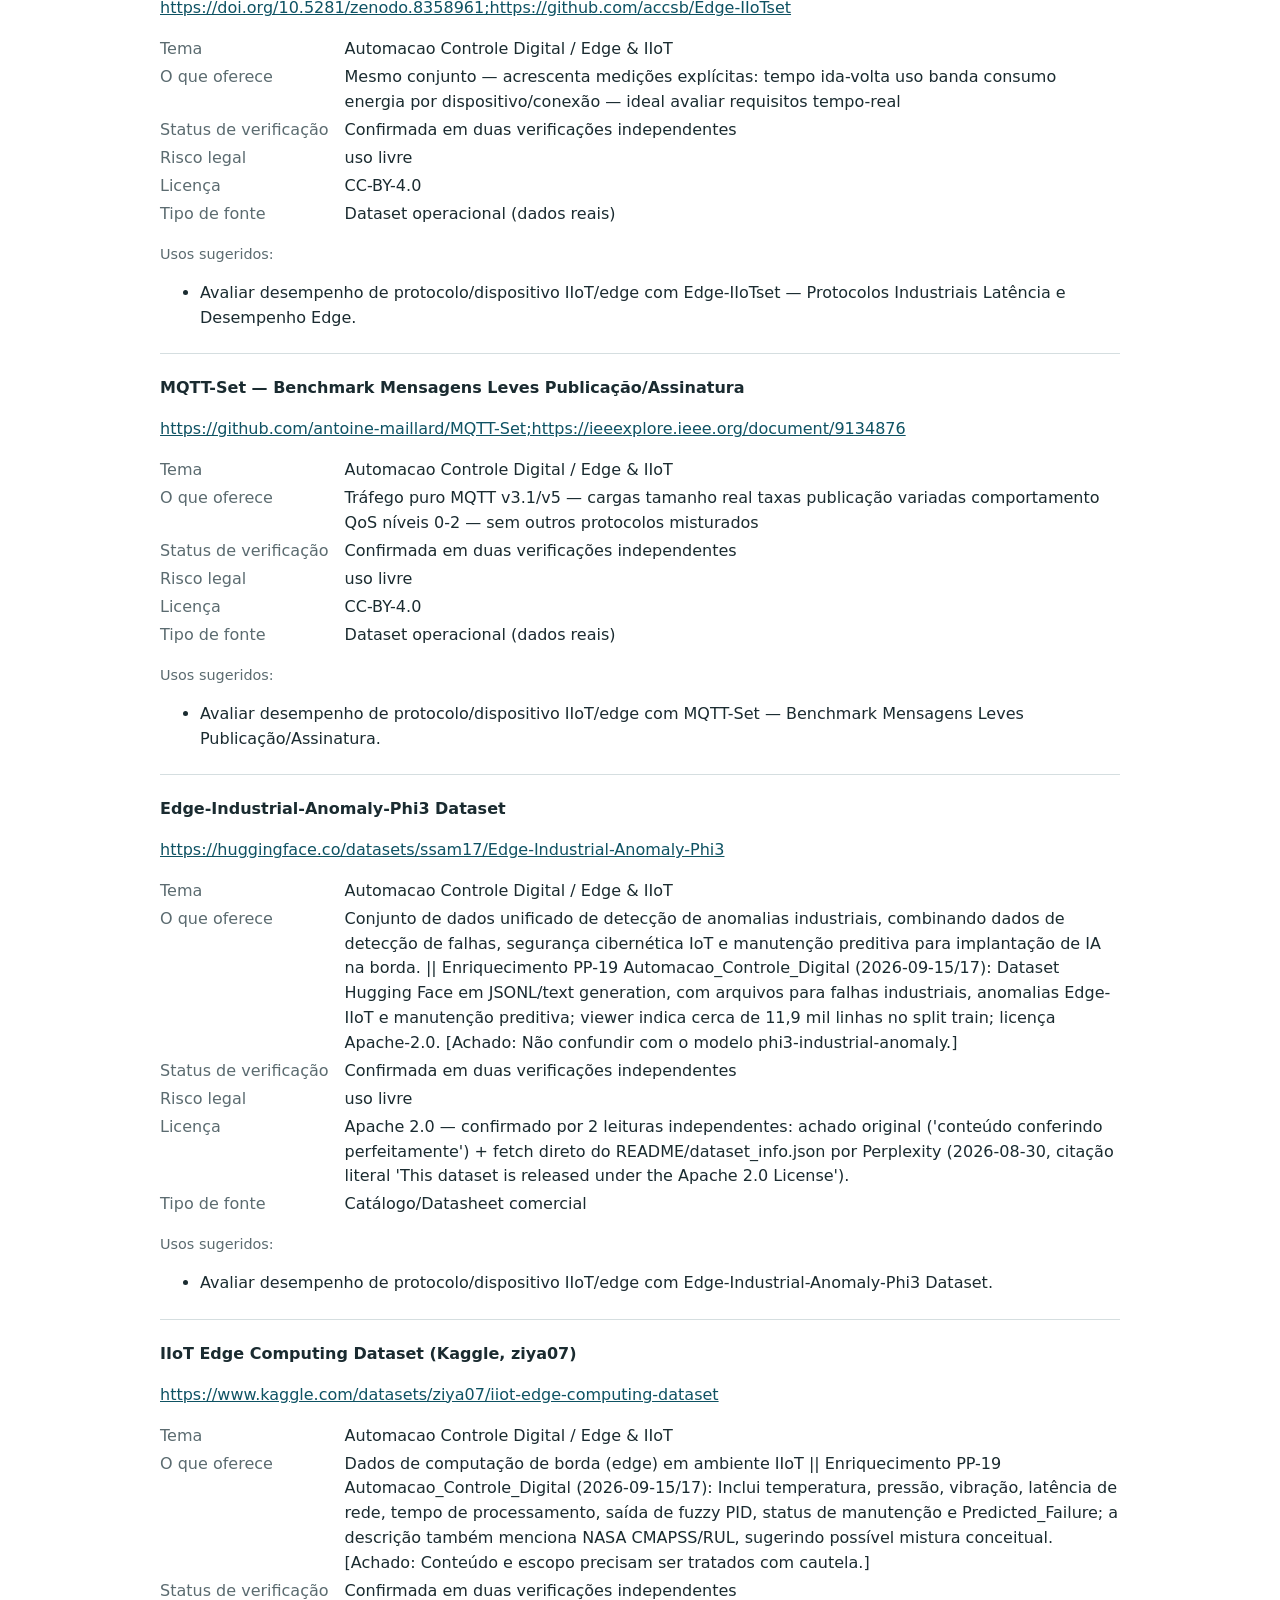
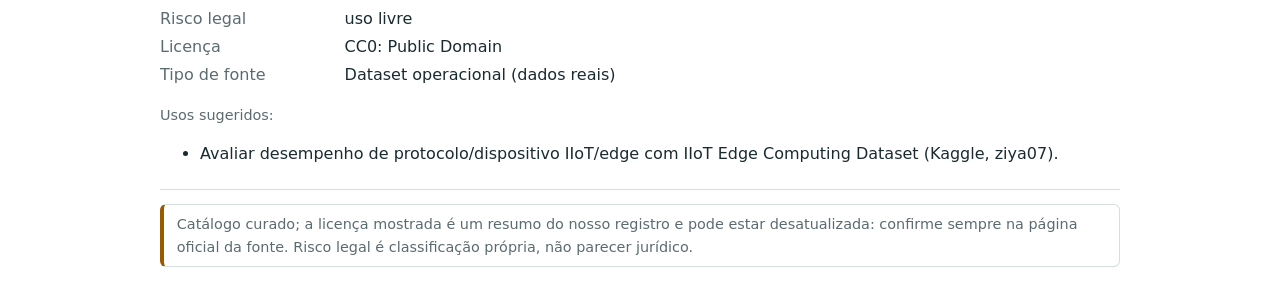
<file: frentes/iiot_twin.html>
<!DOCTYPE html>
<html lang="pt-BR">
<head>
<meta charset="utf-8">
<meta name="viewport" content="width=device-width,initial-scale=1">
<title>IIoT, Edge &amp; Digital Twin — Manutenção e confiabilidade</title>
<meta name="description" content="Sensoriamento conectado e réplicas digitais de ativos — o lado &quot;indústria 4.0&quot;. 18 fontes com licença e risco legal.">
<link rel="canonical" href="https://projetoindustrial.github.io/manutencao/frentes/iiot_twin.html">
<link rel="stylesheet" href="../estatico.css">
<script type="application/ld+json">{"@context": "https://schema.org", "@type": "ItemList", "name": "IIoT, Edge & Digital Twin", "numberOfItems": 18, "itemListElement": [{"@type": "ListItem", "position": 1, "name": "Eclipse BaSyx Python SDK", "url": "https://github.com/eclipse-basyx/basyx-python-sdk"}, {"@type": "ListItem", "position": 2, "name": "Eclipse BaSyx Java Server SDK", "url": "https://github.com/eclipse-basyx"}, {"@type": "ListItem", "position": 3, "name": "BaSyx PDF-to-AAS", "url": "https://github.com/eclipse-basyx/basyx-pdf-to-aas"}, {"@type": "ListItem", "position": 4, "name": "SMIA Dataset", "url": "https://www.sciencedirect.com/science/article/pii/S2665963825000673#3"}, {"@type": "ListItem", "position": 5, "name": "IDTA AAS Specifications (IEC61360)", "url": "https://github.com/admin-shell-io/aas-specs-iec61360"}, {"@type": "ListItem", "position": 6, "name": "Eclipse BaSyx Demo Data", "url": "https://git.eclipse.org/c/basyx/basyx.git/tree/reference-implementations/hmi2018-demonstrator-snapshot"}, {"@type": "ListItem", "position": 7, "name": "PerfCam Dataset", "url": "https://ieee-dataport.org/documents/experiments-dataset-perfcam-digital-twinning-production-lines-using-3d-gaussian-splatting"}, {"@type": "ListItem", "position": 8, "name": "Manufacturing Ontologies (DTDL - ISA95/AAS)", "url": "https://github.com/sandervandevelde/ManufacturingOntologies"}, {"@type": "ListItem", "position": 9, "name": "Edge-IIoTset", "url": "https://ieee-dataport.org/documents/edge-iiotset-new-comprehensive-realistic-cyber-security-dataset-iot-and-iiot-applications"}, {"@type": "ListItem", "position": 10, "name": "Eclipse BaSyx — SDK Modelos & Demonstrações AAS", "url": "https://github.com/eclipse-basyx;https://basyx.eclipse.org/"}, {"@type": "ListItem", "position": 11, "name": "Eclipse AAS Core Works — Meta-modelo & Conjuntos-Referência", "url": "https://github.com/eclipse-aas-core-works;https://projects.eclipse.org/proposals/eclipse-aas-core-works"}, {"@type": "ListItem", "position": 12, "name": "DTDL — Vocabulário + Biblioteca Modelos Industriais Abertos", "url": "https://github.com/Azure/opendigitaltwins-dtdl;https://learn.microsoft.com/en-us/azure/digital-twins/concepts-models"}, {"@type": "ListItem", "position": 13, "name": "Eclipse Ditto — Gêmeos Digitais Genéricos + Sincronização Dispositivo-Nuvem", "url": "https://eclipse.org/ditto;https://github.com/eclipse-ditto"}, {"@type": "ListItem", "position": 14, "name": "OPC UA Companion Specification — Modelos de Domínio Padrão", "url": "https://opcfoundation.org/developer/tools-and-libraries/unified-architecture-information-models"}, {"@type": "ListItem", "position": 15, "name": "Edge-IIoTset — Protocolos Industriais Latência e Desempenho Edge", "url": "https://doi.org/10.5281/zenodo.8358961;https://github.com/accsb/Edge-IIoTset"}, {"@type": "ListItem", "position": 16, "name": "MQTT-Set — Benchmark Mensagens Leves Publicação/Assinatura", "url": "https://github.com/antoine-maillard/MQTT-Set;https://ieeexplore.ieee.org/document/9134876"}, {"@type": "ListItem", "position": 17, "name": "Edge-Industrial-Anomaly-Phi3 Dataset", "url": "https://huggingface.co/datasets/ssam17/Edge-Industrial-Anomaly-Phi3"}, {"@type": "ListItem", "position": 18, "name": "IIoT Edge Computing Dataset (Kaggle, ziya07)", "url": "https://www.kaggle.com/datasets/ziya07/iiot-edge-computing-dataset"}]}</script>
</head>
<body>
<header><nav class="mig" aria-label="Navegação"><a href="../">Catálogo interativo</a><a href="../frentes/">Frentes de estudo</a><a href="../dados/LEIAME-dados.md">Dados abertos</a><a href="https://projetoindustrial.github.io/">Projeto Industrial</a></nav></header>
<main>
<h1>IIoT, Edge &amp; Digital Twin</h1><p>Sensoriamento conectado e réplicas digitais de ativos — o lado &quot;indústria 4.0&quot;.</p><p class="mut">18 fontes.</p><article id="AAS-001"><h3>Eclipse BaSyx Python SDK</h3><p><a href="https://github.com/eclipse-basyx/basyx-python-sdk" rel="noopener">https://github.com/eclipse-basyx/basyx-python-sdk</a></p><dl><dt>Tema</dt><dd>Automacao Controle Digital / Digital Twin &amp; AAS</dd><dt>O que oferece</dt><dd>SDK para AAS/AASX, JSON e XML</dd><dt>Status de verificação</dt><dd>Confirmada em duas verificações independentes</dd><dt>Risco legal</dt><dd>uso livre</dd><dt>Licença</dt><dd>MIT; dados de exemplo a confirmar / OK condicionado</dd><dt>Tipo de fonte</dt><dd>Dataset operacional (dados reais)</dd></dl><p class="mut">Usos sugeridos:</p><ul><li>Modelar digital twin / Asset Administration Shell com Eclipse BaSyx Python SDK.</li></ul></article><article id="AAS-002"><h3>Eclipse BaSyx Java Server SDK</h3><p><a href="https://github.com/eclipse-basyx" rel="noopener">https://github.com/eclipse-basyx</a></p><dl><dt>Tema</dt><dd>Automacao Controle Digital / Digital Twin &amp; AAS</dd><dt>O que oferece</dt><dd>Servidores e componentes AAS || Enriquecimento PP-19 Automacao_Controle_Digital (2026-09-15/17): BaSyx Java V1; repositório arquivado/read-only em 29/07/2026; README recomenda BaSyx Java V2 para especificações IDTA atuais. [Achado: Não é dataset; atenção ao status arquivado.] || [NOTA 2026-09-17: candidato a status arquivado/legado — parece ser só demonstrador histórico do BaSyx, não dataset ativo]</dd><dt>Status de verificação</dt><dd>Confirmada em duas verificações independentes</dd><dt>Risco legal</dt><dd>uso livre</dd><dt>Licença</dt><dd>Licença do código; exemplos a confirmar / OK condicionado</dd><dt>Tipo de fonte</dt><dd>Dataset operacional (dados reais)</dd></dl><p class="mut">Usos sugeridos:</p><ul><li>Modelar digital twin / Asset Administration Shell com Eclipse BaSyx Java Server SDK.</li></ul></article><article id="AAS-003"><h3>BaSyx PDF-to-AAS</h3><p><a href="https://github.com/eclipse-basyx/basyx-pdf-to-aas" rel="noopener">https://github.com/eclipse-basyx/basyx-pdf-to-aas</a></p><dl><dt>Tema</dt><dd>Automacao Controle Digital / Digital Twin &amp; AAS</dd><dt>O que oferece</dt><dd>Conversão de PDFs técnicos para AAS || Enriquecimento PP-19 Automacao_Controle_Digital (2026-09-15/17): Pipeline Python que extrai informações de PDFs/textos e gera submodelo AAS Technical Data em JSON usando pypdfium2, ECLASS, busca PropertyLLM e LLMs; possui exemplos, avaliação e WebUI Gradio. [Achado: Não gera necessariamente um AAS completo genérico.]</dd><dt>Status de verificação</dt><dd>Confirmada em duas verificações independentes</dd><dt>Risco legal</dt><dd>uso livre</dd><dt>Licença</dt><dd>MIT; documentos processados dependem da origem / OK condicionado</dd><dt>Tipo de fonte</dt><dd>Dataset operacional (dados reais)</dd></dl><p class="mut">Usos sugeridos:</p><ul><li>Modelar digital twin / Asset Administration Shell com BaSyx PDF-to-AAS.</li></ul></article><article id="DT001"><h3>SMIA Dataset</h3><p><a href="https://www.sciencedirect.com/science/article/pii/S2665963825000673#3" rel="noopener">https://www.sciencedirect.com/science/article/pii/S2665963825000673#3</a></p><dl><dt>Tema</dt><dd>Automacao Controle Digital / Digital Twin &amp; AAS</dd><dt>O que oferece</dt><dd>Performance evaluation dataset with CSV R scripts AASX and ontology || Enriquecimento PP-19 Automacao_Controle_Digital (2026-09-15/17): Pacote associado à arquitetura SMIA/AAS, com CSV, scripts R, arquivos AASX e ontologia; não corresponde a um dataset convencional de sensores. [Achado: Necessita confirmação do pacote suplementar exato.]</dd><dt>Status de verificação</dt><dd>Verificada uma vez</dd><dt>Risco legal</dt><dd>ambíguo</dd><dt>Licença</dt><dd>Não explicitada (código sem licença)</dd><dt>Tipo de fonte</dt><dd>Dataset operacional (dados reais)</dd></dl><p class="mut">Usos sugeridos:</p><ul><li>Modelar digital twin / Asset Administration Shell com SMIA Dataset.</li></ul></article><article id="DT002"><h3>IDTA AAS Specifications (IEC61360)</h3><p><a href="https://github.com/admin-shell-io/aas-specs-iec61360" rel="noopener">https://github.com/admin-shell-io/aas-specs-iec61360</a></p><dl><dt>Tema</dt><dd>Automacao Controle Digital / Digital Twin &amp; AAS</dd><dt>O que oferece</dt><dd>Especificações normativas do AAS (schemas JSON RDF XML) || Enriquecimento PP-19 Automacao_Controle_Digital (2026-09-15/17): Parte 3a da especificação AAS; cobre templates e propriedades IEC 61360, value lists/values, unidades e referências semânticas; versão V3.1.1 confirmada. [Achado: Não é dataset; deve ser classificado como especificação/recurso semântico.]</dd><dt>Status de verificação</dt><dd>Confirmada em duas verificações independentes</dd><dt>Risco legal</dt><dd>uso livre</dd><dt>Licença</dt><dd>Creative Commons Attribution 4.0 International</dd><dt>Tipo de fonte</dt><dd>Dataset operacional (dados reais)</dd></dl><p class="mut">Usos sugeridos:</p><ul><li>Modelar digital twin / Asset Administration Shell com IDTA AAS Specifications (IEC61360).</li></ul></article><article id="DT003"><h3>Eclipse BaSyx Demo Data</h3><p><a href="https://git.eclipse.org/c/basyx/basyx.git/tree/reference-implementations/hmi2018-demonstrator-snapshot" rel="noopener">https://git.eclipse.org/c/basyx/basyx.git/tree/reference-implementations/hmi2018-demonstrator-snapshot</a></p><dl><dt>Tema</dt><dd>Automacao Controle Digital / Digital Twin &amp; AAS</dd><dt>O que oferece</dt><dd>Código-fonte e demonstração do middleware BaSyx || Enriquecimento PP-19 Automacao_Controle_Digital (2026-09-15/17): URL antiga associada a snapshot/demonstrador HMI 2018; não foi confirmada como dataset científico independente. [Achado: Classificação como dataset é inadequada.] || [NOTA 2026-09-17: suspeita de ser só demonstrador/código de exemplo do BaSyx, não dataset — confirmar antes de tratar como fonte de dado]</dd><dt>Status de verificação</dt><dd>Confirmada em duas verificações independentes</dd><dt>Risco legal</dt><dd>uso livre</dd><dt>Licença</dt><dd>Eclipse Public License (EPL)</dd><dt>Tipo de fonte</dt><dd>Dataset operacional (dados reais)</dd></dl><p class="mut">Usos sugeridos:</p><ul><li>Modelar digital twin / Asset Administration Shell com Eclipse BaSyx Demo Data.</li></ul></article><article id="DT004"><h3>PerfCam Dataset</h3><p><a href="https://ieee-dataport.org/documents/experiments-dataset-perfcam-digital-twinning-production-lines-using-3d-gaussian-splatting" rel="noopener">https://ieee-dataport.org/documents/experiments-dataset-perfcam-digital-twinning-production-lines-using-3d-gaussian-splatting</a></p><dl><dt>Tema</dt><dd>Automacao Controle Digital / Digital Twin &amp; AAS</dd><dt>O que oferece</dt><dd>Dataset para reconstrução 3D e tracking em linhas de produção || Enriquecimento PP-19 Automacao_Controle_Digital (2026-09-15/17): Dados de câmeras robóticas para reconstrução 3D, digital twins e manutenção preditiva; imagens coloridas removidas por compliance, permanecendo depth images e nuvens COLMAP raw/fused; usa Git LFS. [Achado: A ausência de color frames limita certos usos de visão.]</dd><dt>Status de verificação</dt><dd>Verificada uma vez</dd><dt>Risco legal</dt><dd>ambíguo</dd><dt>Licença</dt><dd>Não explicitada (repositório AstraZeneca)</dd><dt>Tipo de fonte</dt><dd>Dataset operacional (dados reais)</dd></dl><p class="mut">Usos sugeridos:</p><ul><li>Modelar digital twin / Asset Administration Shell com PerfCam Dataset.</li></ul></article><article id="DT005"><h3>Manufacturing Ontologies (DTDL - ISA95/AAS)</h3><p><a href="https://github.com/sandervandevelde/ManufacturingOntologies" rel="noopener">https://github.com/sandervandevelde/ManufacturingOntologies</a></p><dl><dt>Tema</dt><dd>Automacao Controle Digital / Digital Twin &amp; AAS</dd><dt>O que oferece</dt><dd>Ontologias DTDL v2 para ISA95 e IEC 63278</dd><dt>Status de verificação</dt><dd>Verificada uma vez</dd><dt>Risco legal</dt><dd>ambíguo</dd><dt>Licença</dt><dd>Não especificada</dd><dt>Tipo de fonte</dt><dd>Norma/Padrão técnico</dd></dl><p class="mut">Usos sugeridos:</p><ul><li>Modelar digital twin / Asset Administration Shell com Manufacturing Ontologies (DTDL - ISA95/AAS).</li></ul></article><article id="EDGE-001"><h3>Edge-IIoTset</h3><p><a href="https://ieee-dataport.org/documents/edge-iiotset-new-comprehensive-realistic-cyber-security-dataset-iot-and-iiot-applications" rel="noopener">https://ieee-dataport.org/documents/edge-iiotset-new-comprehensive-realistic-cyber-security-dataset-iot-and-iiot-applications</a></p><dl><dt>Tema</dt><dd>Automacao Controle Digital / Edge &amp; IIoT</dd><dt>O que oferece</dt><dd>Tráfego IoT/IIoT com múltiplos ataques e dispositivos</dd><dt>Status de verificação</dt><dd>Verificada uma vez</dd><dt>Risco legal</dt><dd>restrito</dd><dt>Licença</dt><dd>Acesso IEEE DataPort e restrições comerciais / RESTRITO</dd><dt>Tipo de fonte</dt><dd>Dataset operacional (dados reais)</dd></dl><p class="mut">Usos sugeridos:</p><ul><li>Avaliar desempenho de protocolo/dispositivo IIoT/edge com Edge-IIoTset.</li></ul></article><article id="P0-01-01"><h3>Eclipse BaSyx — SDK Modelos &amp; Demonstrações AAS</h3><p><a href="https://github.com/eclipse-basyx;https://basyx.eclipse.org/" rel="noopener">https://github.com/eclipse-basyx;https://basyx.eclipse.org/</a></p><dl><dt>Tema</dt><dd>Automacao Controle Digital / Digital Twin &amp; AAS</dd><dt>O que oferece</dt><dd>Implementação completa padrão IEC 63278 metadados submodelos exemplos prontos de fábrica e servidores compatíveis</dd><dt>Status de verificação</dt><dd>Confirmada em duas verificações independentes</dd><dt>Risco legal</dt><dd>uso livre</dd><dt>Licença</dt><dd>Apache-2.0 SPDX: Apache-2.0</dd><dt>Tipo de fonte</dt><dd>Norma/Padrão técnico</dd></dl><p class="mut">Usos sugeridos:</p><ul><li>Modelar digital twin / Asset Administration Shell com Eclipse BaSyx — SDK Modelos &amp; Demonstrações AAS.</li></ul></article><article id="P0-01-02"><h3>Eclipse AAS Core Works — Meta-modelo &amp; Conjuntos-Referência</h3><p><a href="https://github.com/eclipse-aas-core-works;https://projects.eclipse.org/proposals/eclipse-aas-core-works" rel="noopener">https://github.com/eclipse-aas-core-works;https://projects.eclipse.org/proposals/eclipse-aas-core-works</a></p><dl><dt>Tema</dt><dd>Automacao Controle Digital / Digital Twin &amp; AAS</dd><dt>O que oferece</dt><dd>Esquema máquina-legível atualizado (v3/v4) serialização geradores SDK + conjuntos de dados-teste padrão completos</dd><dt>Status de verificação</dt><dd>Confirmada em duas verificações independentes</dd><dt>Risco legal</dt><dd>uso livre</dd><dt>Licença</dt><dd>MIT SPDX: MIT</dd><dt>Tipo de fonte</dt><dd>Dataset operacional (dados reais)</dd></dl><p class="mut">Usos sugeridos:</p><ul><li>Modelar digital twin / Asset Administration Shell com Eclipse AAS Core Works — Meta-modelo &amp; Conjuntos-Referência.</li></ul></article><article id="P0-01-03"><h3>DTDL — Vocabulário + Biblioteca Modelos Industriais Abertos</h3><p><a href="https://github.com/Azure/opendigitaltwins-dtdl;https://learn.microsoft.com/en-us/azure/digital-twins/concepts-models" rel="noopener">https://github.com/Azure/opendigitaltwins-dtdl;https://learn.microsoft.com/en-us/azure/digital-twins/concepts-models</a></p><dl><dt>Tema</dt><dd>Automacao Controle Digital / Digital Twin &amp; AAS</dd><dt>O que oferece</dt><dd>Linguagem padrão gêmeos digitais + &gt; 100 ontologias prontas; conversão oficial bidirecional AAS disponível</dd><dt>Status de verificação</dt><dd>Confirmada em duas verificações independentes</dd><dt>Risco legal</dt><dd>uso livre</dd><dt>Licença</dt><dd>MIT SPDX: MIT</dd><dt>Tipo de fonte</dt><dd>Dataset operacional (dados reais)</dd></dl><p class="mut">Usos sugeridos:</p><ul><li>Modelar digital twin / Asset Administration Shell com DTDL — Vocabulário + Biblioteca Modelos Industriais Abertos.</li></ul></article><article id="P0-01-04"><h3>Eclipse Ditto — Gêmeos Digitais Genéricos + Sincronização Dispositivo-Nuvem</h3><p><a href="https://eclipse.org/ditto;https://github.com/eclipse-ditto" rel="noopener">https://eclipse.org/ditto;https://github.com/eclipse-ditto</a></p><dl><dt>Tema</dt><dd>Automacao Controle Digital / Digital Twin &amp; AAS</dd><dt>O que oferece</dt><dd>Gêmeo-sombra persistência estado APIs prontas exemplos fábrica inteligente; integração OPC-UA/MQTT nativa || Enriquecimento PP-19 Automacao_Controle_Digital (2026-09-15/17): Framework Eclipse IoT para Things, Policies, Things Search, Gateway e Connectivity; suporta MQTT, AMQP, HTTP, WebSocket e Kafka conforme bindings documentados; execução local por Docker Compose. [Achado: Duplicata técnica de AAS-004.] || [Duplicata mesclada em 2026-09-17: AAS-004 — descrição idêntica do Eclipse Ditto, cadastrada 2x em lotes diferentes]</dd><dt>Status de verificação</dt><dd>Confirmada em duas verificações independentes</dd><dt>Risco legal</dt><dd>uso livre</dd><dt>Licença</dt><dd>EPL-2.0 + Apache-2.0 SPDX válido</dd><dt>Tipo de fonte</dt><dd>Dataset operacional (dados reais)</dd></dl><p class="mut">Usos sugeridos:</p><ul><li>Modelar digital twin / Asset Administration Shell com Eclipse Ditto — Gêmeos Digitais Genéricos + Sincronização Dispositivo….</li></ul></article><article id="P0-01-05"><h3>OPC UA Companion Specification — Modelos de Domínio Padrão</h3><p><a href="https://opcfoundation.org/developer/tools-and-libraries/unified-architecture-information-models" rel="noopener">https://opcfoundation.org/developer/tools-and-libraries/unified-architecture-information-models</a></p><dl><dt>Tema</dt><dd>Automacao Controle Digital / Digital Twin &amp; AAS</dd><dt>O que oferece</dt><dd>Modelos semânticos aprovados indústria; esqueleto oficial usado dentro de AAS</dd><dt>Status de verificação</dt><dd>Verificada uma vez</dd><dt>Risco legal</dt><dd>restrito</dd><dt>Licença</dt><dd>Especificação: aberto / conjuntos exemplo: ver individualmente — modelos base gratuitos alguns completos exigem filiação OPC F</dd><dt>Tipo de fonte</dt><dd>Dataset operacional (dados reais)</dd></dl><p class="mut">Usos sugeridos:</p><ul><li>Modelar digital twin / Asset Administration Shell com OPC UA Companion Specification — Modelos de Domínio Padrão.</li></ul></article><article id="P0-05-01"><h3>Edge-IIoTset — Protocolos Industriais Latência e Desempenho Edge</h3><p><a href="https://doi.org/10.5281/zenodo.8358961;https://github.com/accsb/Edge-IIoTset" rel="noopener">https://doi.org/10.5281/zenodo.8358961;https://github.com/accsb/Edge-IIoTset</a></p><dl><dt>Tema</dt><dd>Automacao Controle Digital / Edge &amp; IIoT</dd><dt>O que oferece</dt><dd>Mesmo conjunto — acrescenta medições explícitas: tempo ida-volta uso banda consumo energia por dispositivo/conexão — ideal avaliar requisitos tempo-real</dd><dt>Status de verificação</dt><dd>Confirmada em duas verificações independentes</dd><dt>Risco legal</dt><dd>uso livre</dd><dt>Licença</dt><dd>CC-BY-4.0</dd><dt>Tipo de fonte</dt><dd>Dataset operacional (dados reais)</dd></dl><p class="mut">Usos sugeridos:</p><ul><li>Avaliar desempenho de protocolo/dispositivo IIoT/edge com Edge-IIoTset — Protocolos Industriais Latência e Desempenho Edge.</li></ul></article><article id="P0-05-02"><h3>MQTT-Set — Benchmark Mensagens Leves Publicação/Assinatura</h3><p><a href="https://github.com/antoine-maillard/MQTT-Set;https://ieeexplore.ieee.org/document/9134876" rel="noopener">https://github.com/antoine-maillard/MQTT-Set;https://ieeexplore.ieee.org/document/9134876</a></p><dl><dt>Tema</dt><dd>Automacao Controle Digital / Edge &amp; IIoT</dd><dt>O que oferece</dt><dd>Tráfego puro MQTT v3.1/v5 — cargas tamanho real taxas publicação variadas comportamento QoS níveis 0-2 — sem outros protocolos misturados</dd><dt>Status de verificação</dt><dd>Confirmada em duas verificações independentes</dd><dt>Risco legal</dt><dd>uso livre</dd><dt>Licença</dt><dd>CC-BY-4.0</dd><dt>Tipo de fonte</dt><dd>Dataset operacional (dados reais)</dd></dl><p class="mut">Usos sugeridos:</p><ul><li>Avaliar desempenho de protocolo/dispositivo IIoT/edge com MQTT-Set — Benchmark Mensagens Leves Publicação/Assinatura.</li></ul></article><article id="src_edge_anomaly_phi3_dataset"><h3>Edge-Industrial-Anomaly-Phi3 Dataset</h3><p><a href="https://huggingface.co/datasets/ssam17/Edge-Industrial-Anomaly-Phi3" rel="noopener">https://huggingface.co/datasets/ssam17/Edge-Industrial-Anomaly-Phi3</a></p><dl><dt>Tema</dt><dd>Automacao Controle Digital / Edge &amp; IIoT</dd><dt>O que oferece</dt><dd>Conjunto de dados unificado de detecção de anomalias industriais, combinando dados de detecção de falhas, segurança cibernética IoT e manutenção preditiva para implantação de IA na borda. || Enriquecimento PP-19 Automacao_Controle_Digital (2026-09-15/17): Dataset Hugging Face em JSONL/text generation, com arquivos para falhas industriais, anomalias Edge-IIoT e manutenção preditiva; viewer indica cerca de 11,9 mil linhas no split train; licença Apache-2.0. [Achado: Não confundir com o modelo phi3-industrial-anomaly.]</dd><dt>Status de verificação</dt><dd>Confirmada em duas verificações independentes</dd><dt>Risco legal</dt><dd>uso livre</dd><dt>Licença</dt><dd>Apache 2.0 — confirmado por 2 leituras independentes: achado original (&#x27;conteúdo conferindo perfeitamente&#x27;) + fetch direto do README/dataset_info.json por Perplexity (2026-08-30, citação literal &#x27;This dataset is released under the Apache 2.0 License&#x27;).</dd><dt>Tipo de fonte</dt><dd>Catálogo/Datasheet comercial</dd></dl><p class="mut">Usos sugeridos:</p><ul><li>Avaliar desempenho de protocolo/dispositivo IIoT/edge com Edge-Industrial-Anomaly-Phi3 Dataset.</li></ul></article><article id="src_iiot_edge_computing_ziya07"><h3>IIoT Edge Computing Dataset (Kaggle, ziya07)</h3><p><a href="https://www.kaggle.com/datasets/ziya07/iiot-edge-computing-dataset" rel="noopener">https://www.kaggle.com/datasets/ziya07/iiot-edge-computing-dataset</a></p><dl><dt>Tema</dt><dd>Automacao Controle Digital / Edge &amp; IIoT</dd><dt>O que oferece</dt><dd>Dados de computação de borda (edge) em ambiente IIoT || Enriquecimento PP-19 Automacao_Controle_Digital (2026-09-15/17): Inclui temperatura, pressão, vibração, latência de rede, tempo de processamento, saída de fuzzy PID, status de manutenção e Predicted_Failure; a descrição também menciona NASA CMAPSS/RUL, sugerindo possível mistura conceitual. [Achado: Conteúdo e escopo precisam ser tratados com cautela.]</dd><dt>Status de verificação</dt><dd>Confirmada em duas verificações independentes</dd><dt>Risco legal</dt><dd>uso livre</dd><dt>Licença</dt><dd>CC0: Public Domain</dd><dt>Tipo de fonte</dt><dd>Dataset operacional (dados reais)</dd></dl><p class="mut">Usos sugeridos:</p><ul><li>Avaliar desempenho de protocolo/dispositivo IIoT/edge com IIoT Edge Computing Dataset (Kaggle, ziya07).</li></ul></article>
<p class="aviso mut">Catálogo curado; a licença mostrada é um resumo do nosso registro e pode estar desatualizada: confirme sempre na página oficial da fonte. Risco legal é classificação própria, não parecer jurídico.</p>
</main>
</body>
</html>
</file>
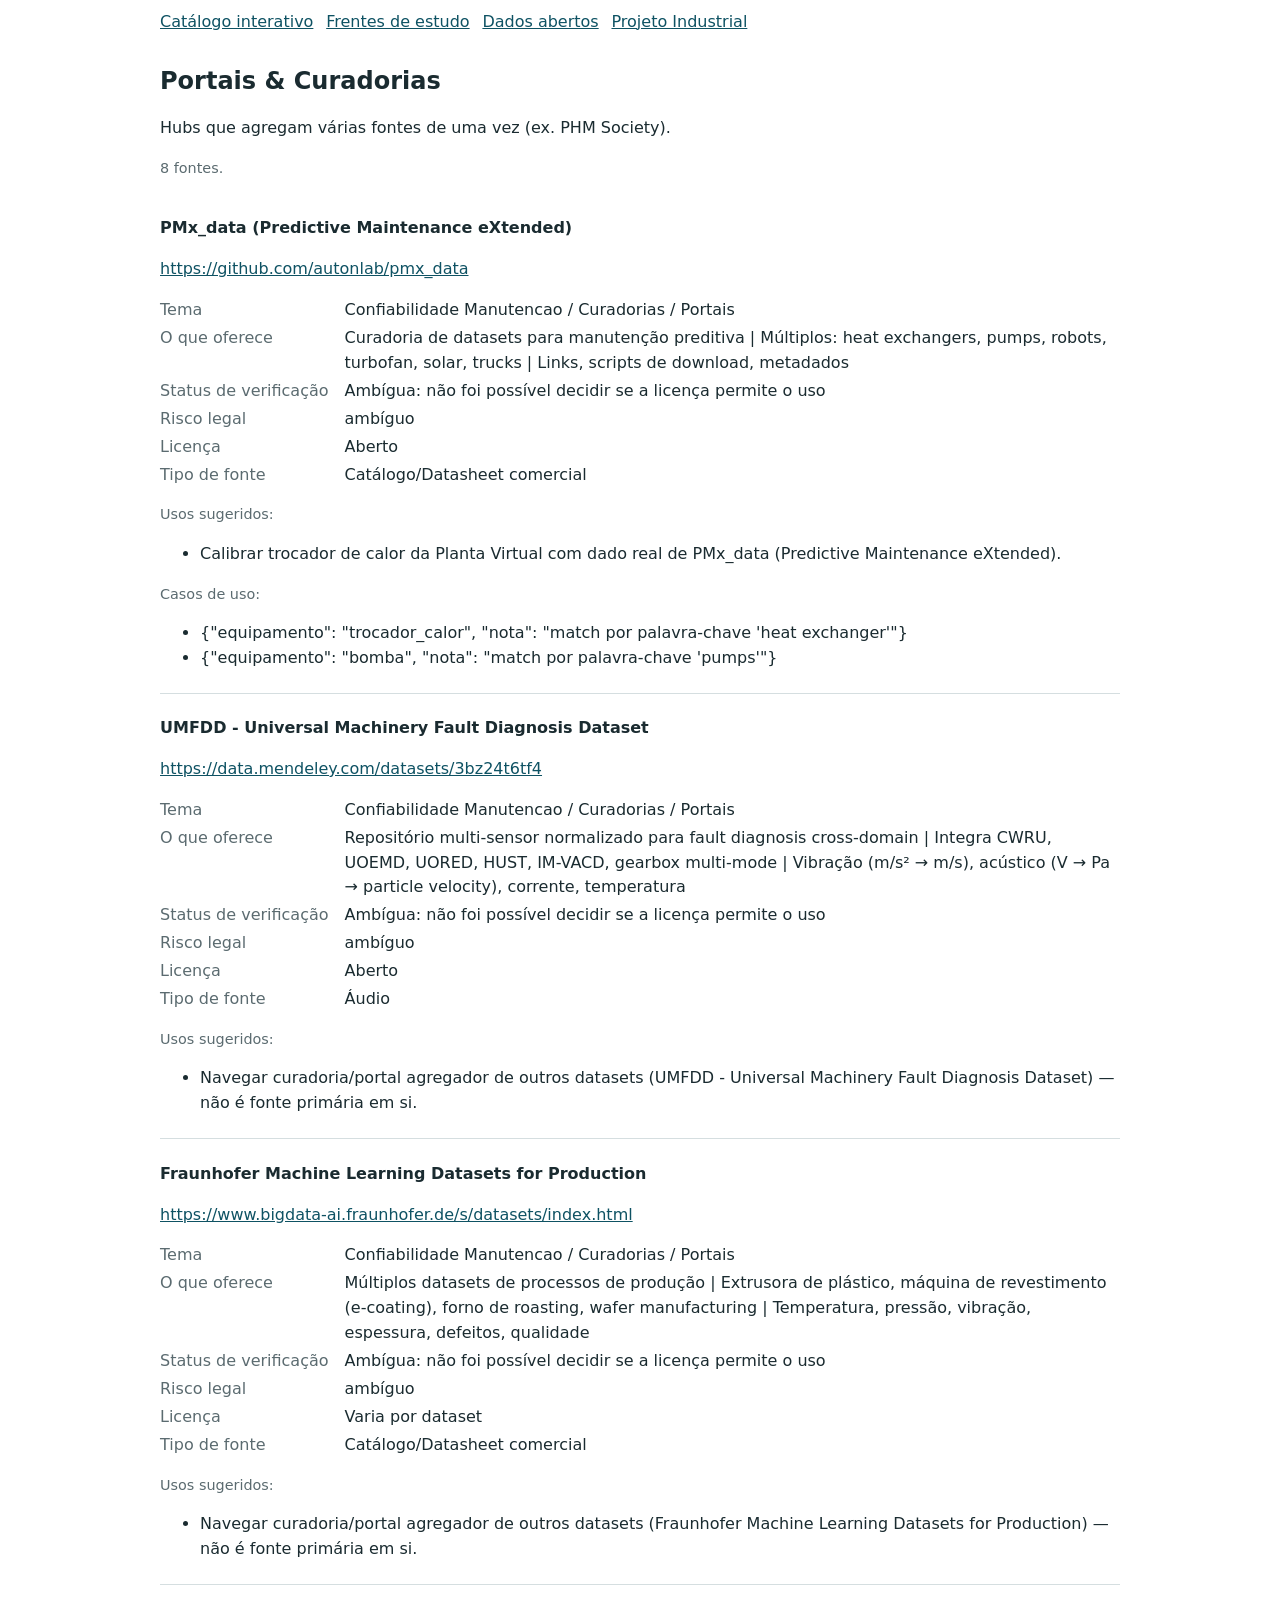
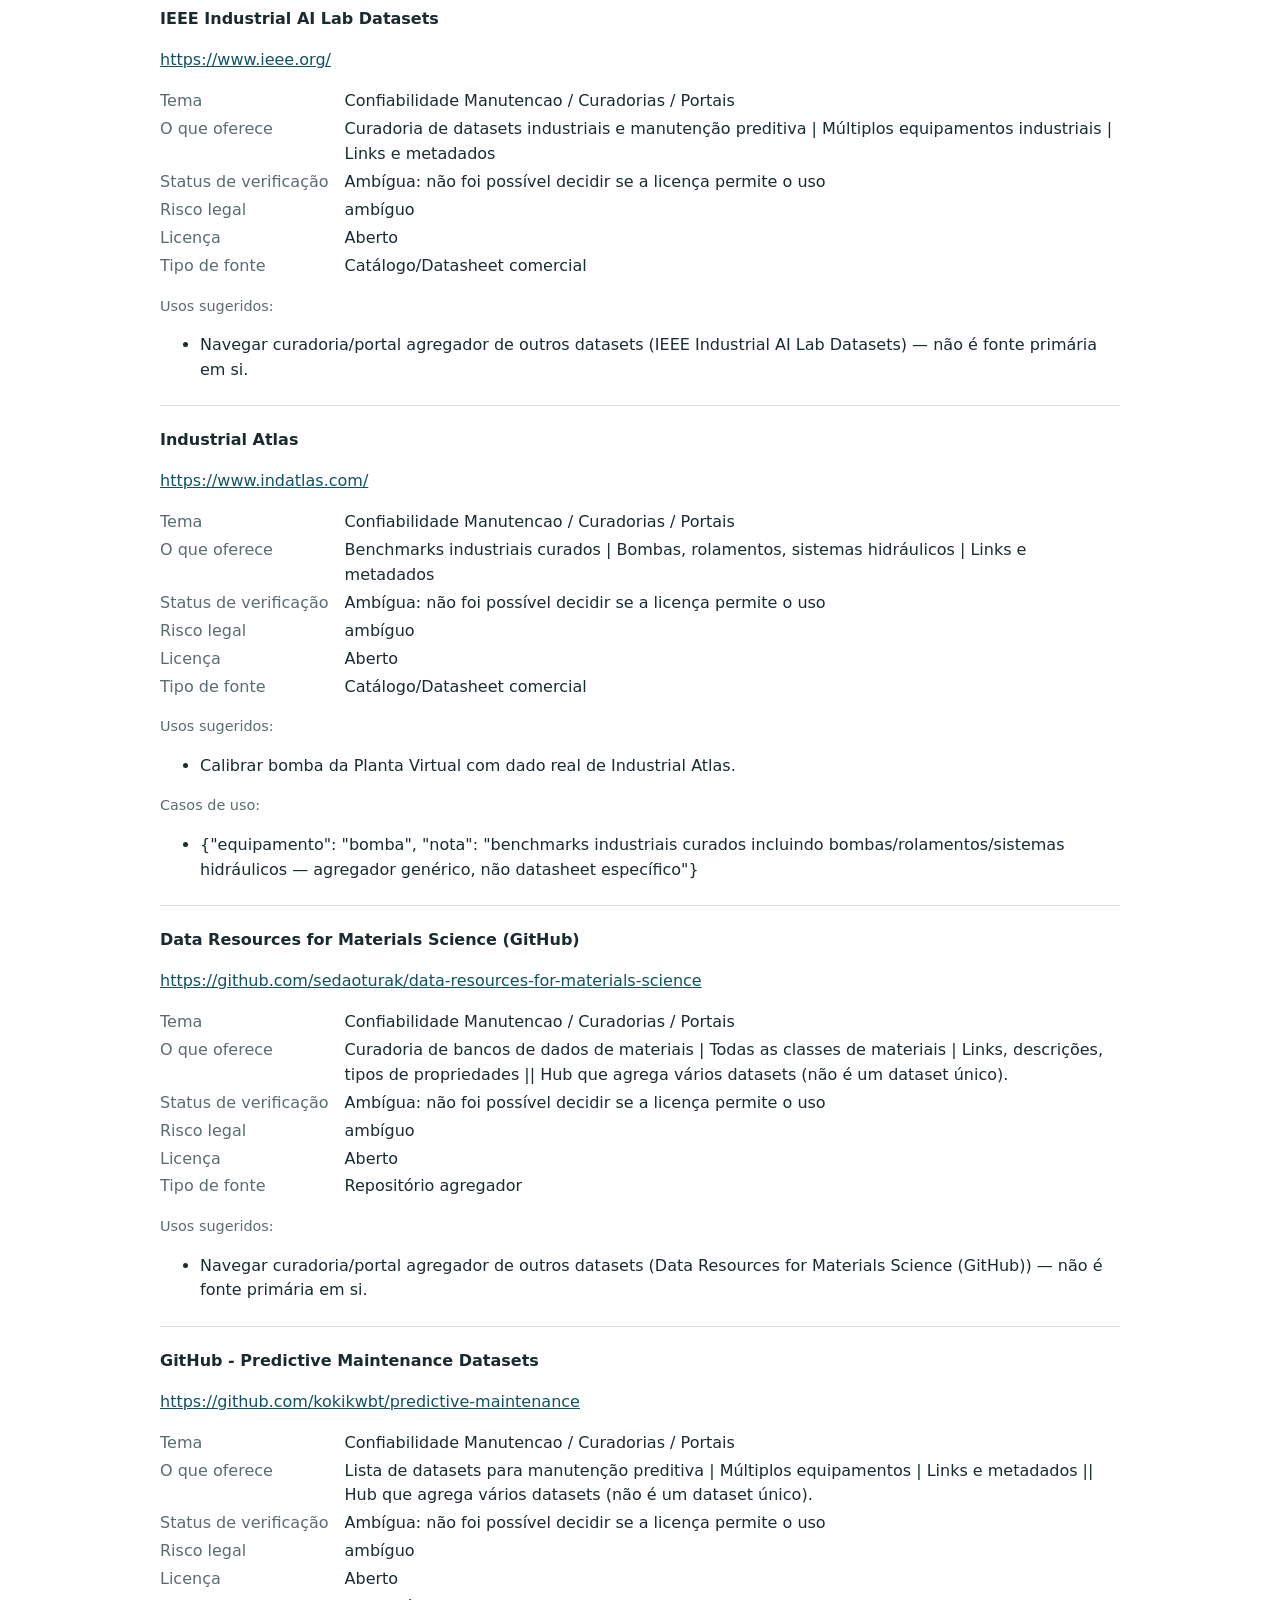
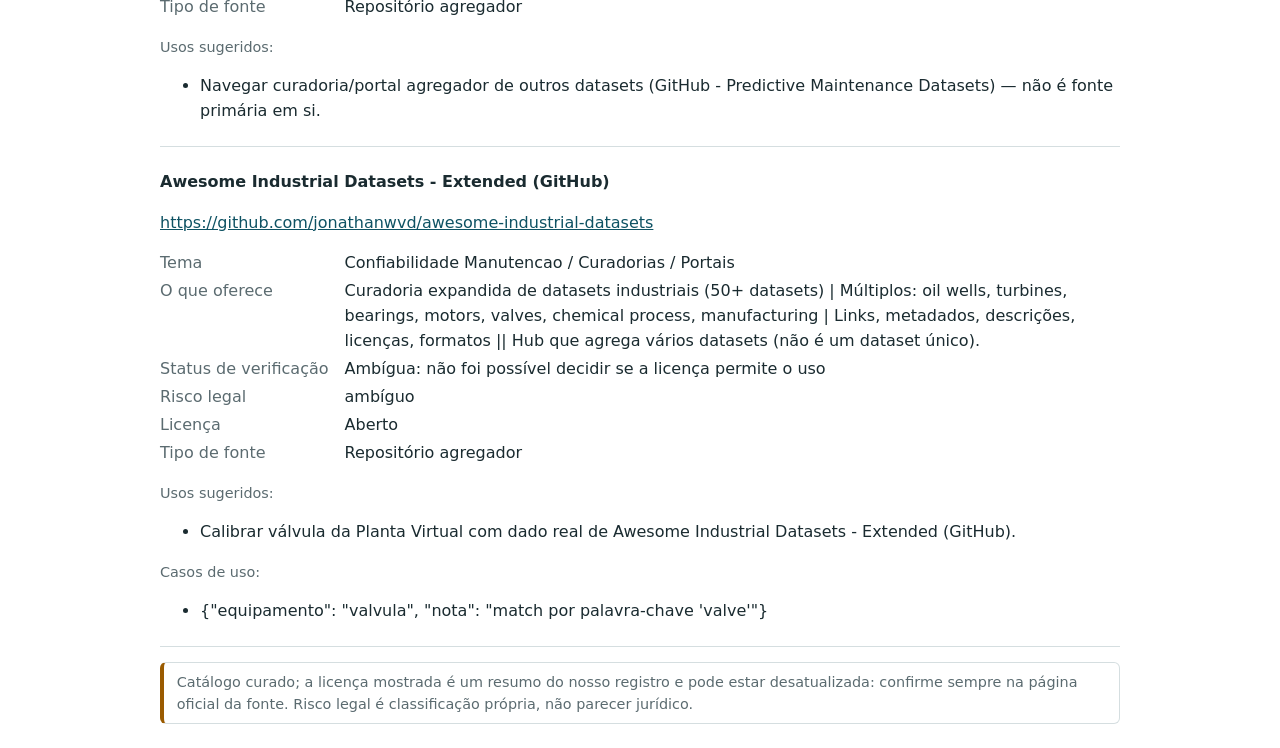
<file: frentes/portais.html>
<!DOCTYPE html>
<html lang="pt-BR">
<head>
<meta charset="utf-8">
<meta name="viewport" content="width=device-width,initial-scale=1">
<title>Portais &amp; Curadorias — Manutenção e confiabilidade</title>
<meta name="description" content="Hubs que agregam várias fontes de uma vez (ex. PHM Society). 8 fontes com licença e risco legal.">
<link rel="canonical" href="https://projetoindustrial.github.io/manutencao/frentes/portais.html">
<link rel="stylesheet" href="../estatico.css">
<script type="application/ld+json">{"@context": "https://schema.org", "@type": "ItemList", "name": "Portais & Curadorias", "numberOfItems": 8, "itemListElement": [{"@type": "ListItem", "position": 1, "name": "PMx_data (Predictive Maintenance eXtended)", "url": "https://github.com/autonlab/pmx_data"}, {"@type": "ListItem", "position": 2, "name": "UMFDD - Universal Machinery Fault Diagnosis Dataset", "url": "https://data.mendeley.com/datasets/3bz24t6tf4"}, {"@type": "ListItem", "position": 3, "name": "Fraunhofer Machine Learning Datasets for Production", "url": "https://www.bigdata-ai.fraunhofer.de/s/datasets/index.html"}, {"@type": "ListItem", "position": 4, "name": "IEEE Industrial AI Lab Datasets", "url": "https://www.ieee.org/"}, {"@type": "ListItem", "position": 5, "name": "Industrial Atlas", "url": "https://www.indatlas.com/"}, {"@type": "ListItem", "position": 6, "name": "Data Resources for Materials Science (GitHub)", "url": "https://github.com/sedaoturak/data-resources-for-materials-science"}, {"@type": "ListItem", "position": 7, "name": "GitHub - Predictive Maintenance Datasets", "url": "https://github.com/kokikwbt/predictive-maintenance"}, {"@type": "ListItem", "position": 8, "name": "Awesome Industrial Datasets - Extended (GitHub)", "url": "https://github.com/jonathanwvd/awesome-industrial-datasets"}]}</script>
</head>
<body>
<header><nav class="mig" aria-label="Navegação"><a href="../">Catálogo interativo</a><a href="../frentes/">Frentes de estudo</a><a href="../dados/LEIAME-dados.md">Dados abertos</a><a href="https://projetoindustrial.github.io/">Projeto Industrial</a></nav></header>
<main>
<h1>Portais &amp; Curadorias</h1><p>Hubs que agregam várias fontes de uma vez (ex. PHM Society).</p><p class="mut">8 fontes.</p><article id="src_ind_105"><h3>PMx_data (Predictive Maintenance eXtended)</h3><p><a href="https://github.com/autonlab/pmx_data" rel="noopener">https://github.com/autonlab/pmx_data</a></p><dl><dt>Tema</dt><dd>Confiabilidade Manutencao / Curadorias / Portais</dd><dt>O que oferece</dt><dd>Curadoria de datasets para manutenção preditiva | Múltiplos: heat exchangers, pumps, robots, turbofan, solar, trucks | Links, scripts de download, metadados</dd><dt>Status de verificação</dt><dd>Ambígua: não foi possível decidir se a licença permite o uso</dd><dt>Risco legal</dt><dd>ambíguo</dd><dt>Licença</dt><dd>Aberto</dd><dt>Tipo de fonte</dt><dd>Catálogo/Datasheet comercial</dd></dl><p class="mut">Usos sugeridos:</p><ul><li>Calibrar trocador de calor da Planta Virtual com dado real de PMx_data (Predictive Maintenance eXtended).</li></ul><p class="mut">Casos de uso:</p><ul><li>{&quot;equipamento&quot;: &quot;trocador_calor&quot;, &quot;nota&quot;: &quot;match por palavra-chave &#x27;heat exchanger&#x27;&quot;}</li><li>{&quot;equipamento&quot;: &quot;bomba&quot;, &quot;nota&quot;: &quot;match por palavra-chave &#x27;pumps&#x27;&quot;}</li></ul></article><article id="src_ind_149"><h3>UMFDD - Universal Machinery Fault Diagnosis Dataset</h3><p><a href="https://data.mendeley.com/datasets/3bz24t6tf4" rel="noopener">https://data.mendeley.com/datasets/3bz24t6tf4</a></p><dl><dt>Tema</dt><dd>Confiabilidade Manutencao / Curadorias / Portais</dd><dt>O que oferece</dt><dd>Repositório multi-sensor normalizado para fault diagnosis cross-domain | Integra CWRU, UOEMD, UORED, HUST, IM-VACD, gearbox multi-mode | Vibração (m/s² → m/s), acústico (V → Pa → particle velocity), corrente, temperatura</dd><dt>Status de verificação</dt><dd>Ambígua: não foi possível decidir se a licença permite o uso</dd><dt>Risco legal</dt><dd>ambíguo</dd><dt>Licença</dt><dd>Aberto</dd><dt>Tipo de fonte</dt><dd>Áudio</dd></dl><p class="mut">Usos sugeridos:</p><ul><li>Navegar curadoria/portal agregador de outros datasets (UMFDD - Universal Machinery Fault Diagnosis Dataset) — não é fonte primária em si.</li></ul></article><article id="src_ind_120"><h3>Fraunhofer Machine Learning Datasets for Production</h3><p><a href="https://www.bigdata-ai.fraunhofer.de/s/datasets/index.html" rel="noopener">https://www.bigdata-ai.fraunhofer.de/s/datasets/index.html</a></p><dl><dt>Tema</dt><dd>Confiabilidade Manutencao / Curadorias / Portais</dd><dt>O que oferece</dt><dd>Múltiplos datasets de processos de produção | Extrusora de plástico, máquina de revestimento (e-coating), forno de roasting, wafer manufacturing | Temperatura, pressão, vibração, espessura, defeitos, qualidade</dd><dt>Status de verificação</dt><dd>Ambígua: não foi possível decidir se a licença permite o uso</dd><dt>Risco legal</dt><dd>ambíguo</dd><dt>Licença</dt><dd>Varia por dataset</dd><dt>Tipo de fonte</dt><dd>Catálogo/Datasheet comercial</dd></dl><p class="mut">Usos sugeridos:</p><ul><li>Navegar curadoria/portal agregador de outros datasets (Fraunhofer Machine Learning Datasets for Production) — não é fonte primária em si.</li></ul></article><article id="src_ind_037"><h3>IEEE Industrial AI Lab Datasets</h3><p><a href="https://www.ieee.org/" rel="noopener">https://www.ieee.org/</a></p><dl><dt>Tema</dt><dd>Confiabilidade Manutencao / Curadorias / Portais</dd><dt>O que oferece</dt><dd>Curadoria de datasets industriais e manutenção preditiva | Múltiplos equipamentos industriais | Links e metadados</dd><dt>Status de verificação</dt><dd>Ambígua: não foi possível decidir se a licença permite o uso</dd><dt>Risco legal</dt><dd>ambíguo</dd><dt>Licença</dt><dd>Aberto</dd><dt>Tipo de fonte</dt><dd>Catálogo/Datasheet comercial</dd></dl><p class="mut">Usos sugeridos:</p><ul><li>Navegar curadoria/portal agregador de outros datasets (IEEE Industrial AI Lab Datasets) — não é fonte primária em si.</li></ul></article><article id="src_ind_038"><h3>Industrial Atlas</h3><p><a href="https://www.indatlas.com/" rel="noopener">https://www.indatlas.com/</a></p><dl><dt>Tema</dt><dd>Confiabilidade Manutencao / Curadorias / Portais</dd><dt>O que oferece</dt><dd>Benchmarks industriais curados | Bombas, rolamentos, sistemas hidráulicos | Links e metadados</dd><dt>Status de verificação</dt><dd>Ambígua: não foi possível decidir se a licença permite o uso</dd><dt>Risco legal</dt><dd>ambíguo</dd><dt>Licença</dt><dd>Aberto</dd><dt>Tipo de fonte</dt><dd>Catálogo/Datasheet comercial</dd></dl><p class="mut">Usos sugeridos:</p><ul><li>Calibrar bomba da Planta Virtual com dado real de Industrial Atlas.</li></ul><p class="mut">Casos de uso:</p><ul><li>{&quot;equipamento&quot;: &quot;bomba&quot;, &quot;nota&quot;: &quot;benchmarks industriais curados incluindo bombas/rolamentos/sistemas hidráulicos — agregador genérico, não datasheet específico&quot;}</li></ul></article><article id="src_ind_096"><h3>Data Resources for Materials Science (GitHub)</h3><p><a href="https://github.com/sedaoturak/data-resources-for-materials-science" rel="noopener">https://github.com/sedaoturak/data-resources-for-materials-science</a></p><dl><dt>Tema</dt><dd>Confiabilidade Manutencao / Curadorias / Portais</dd><dt>O que oferece</dt><dd>Curadoria de bancos de dados de materiais | Todas as classes de materiais | Links, descrições, tipos de propriedades || Hub que agrega vários datasets (não é um dataset único).</dd><dt>Status de verificação</dt><dd>Ambígua: não foi possível decidir se a licença permite o uso</dd><dt>Risco legal</dt><dd>ambíguo</dd><dt>Licença</dt><dd>Aberto</dd><dt>Tipo de fonte</dt><dd>Repositório agregador</dd></dl><p class="mut">Usos sugeridos:</p><ul><li>Navegar curadoria/portal agregador de outros datasets (Data Resources for Materials Science (GitHub)) — não é fonte primária em si.</li></ul></article><article id="src_ind_039"><h3>GitHub - Predictive Maintenance Datasets</h3><p><a href="https://github.com/kokikwbt/predictive-maintenance" rel="noopener">https://github.com/kokikwbt/predictive-maintenance</a></p><dl><dt>Tema</dt><dd>Confiabilidade Manutencao / Curadorias / Portais</dd><dt>O que oferece</dt><dd>Lista de datasets para manutenção preditiva | Múltiplos equipamentos | Links e metadados || Hub que agrega vários datasets (não é um dataset único).</dd><dt>Status de verificação</dt><dd>Ambígua: não foi possível decidir se a licença permite o uso</dd><dt>Risco legal</dt><dd>ambíguo</dd><dt>Licença</dt><dd>Aberto</dd><dt>Tipo de fonte</dt><dd>Repositório agregador</dd></dl><p class="mut">Usos sugeridos:</p><ul><li>Navegar curadoria/portal agregador de outros datasets (GitHub - Predictive Maintenance Datasets) — não é fonte primária em si.</li></ul></article><article id="src_ind_185"><h3>Awesome Industrial Datasets - Extended (GitHub)</h3><p><a href="https://github.com/jonathanwvd/awesome-industrial-datasets" rel="noopener">https://github.com/jonathanwvd/awesome-industrial-datasets</a></p><dl><dt>Tema</dt><dd>Confiabilidade Manutencao / Curadorias / Portais</dd><dt>O que oferece</dt><dd>Curadoria expandida de datasets industriais (50+ datasets) | Múltiplos: oil wells, turbines, bearings, motors, valves, chemical process, manufacturing | Links, metadados, descrições, licenças, formatos || Hub que agrega vários datasets (não é um dataset único).</dd><dt>Status de verificação</dt><dd>Ambígua: não foi possível decidir se a licença permite o uso</dd><dt>Risco legal</dt><dd>ambíguo</dd><dt>Licença</dt><dd>Aberto</dd><dt>Tipo de fonte</dt><dd>Repositório agregador</dd></dl><p class="mut">Usos sugeridos:</p><ul><li>Calibrar válvula da Planta Virtual com dado real de Awesome Industrial Datasets - Extended (GitHub).</li></ul><p class="mut">Casos de uso:</p><ul><li>{&quot;equipamento&quot;: &quot;valvula&quot;, &quot;nota&quot;: &quot;match por palavra-chave &#x27;valve&#x27;&quot;}</li></ul></article>
<p class="aviso mut">Catálogo curado; a licença mostrada é um resumo do nosso registro e pode estar desatualizada: confirme sempre na página oficial da fonte. Risco legal é classificação própria, não parecer jurídico.</p>
</main>
</body>
</html>
</file>
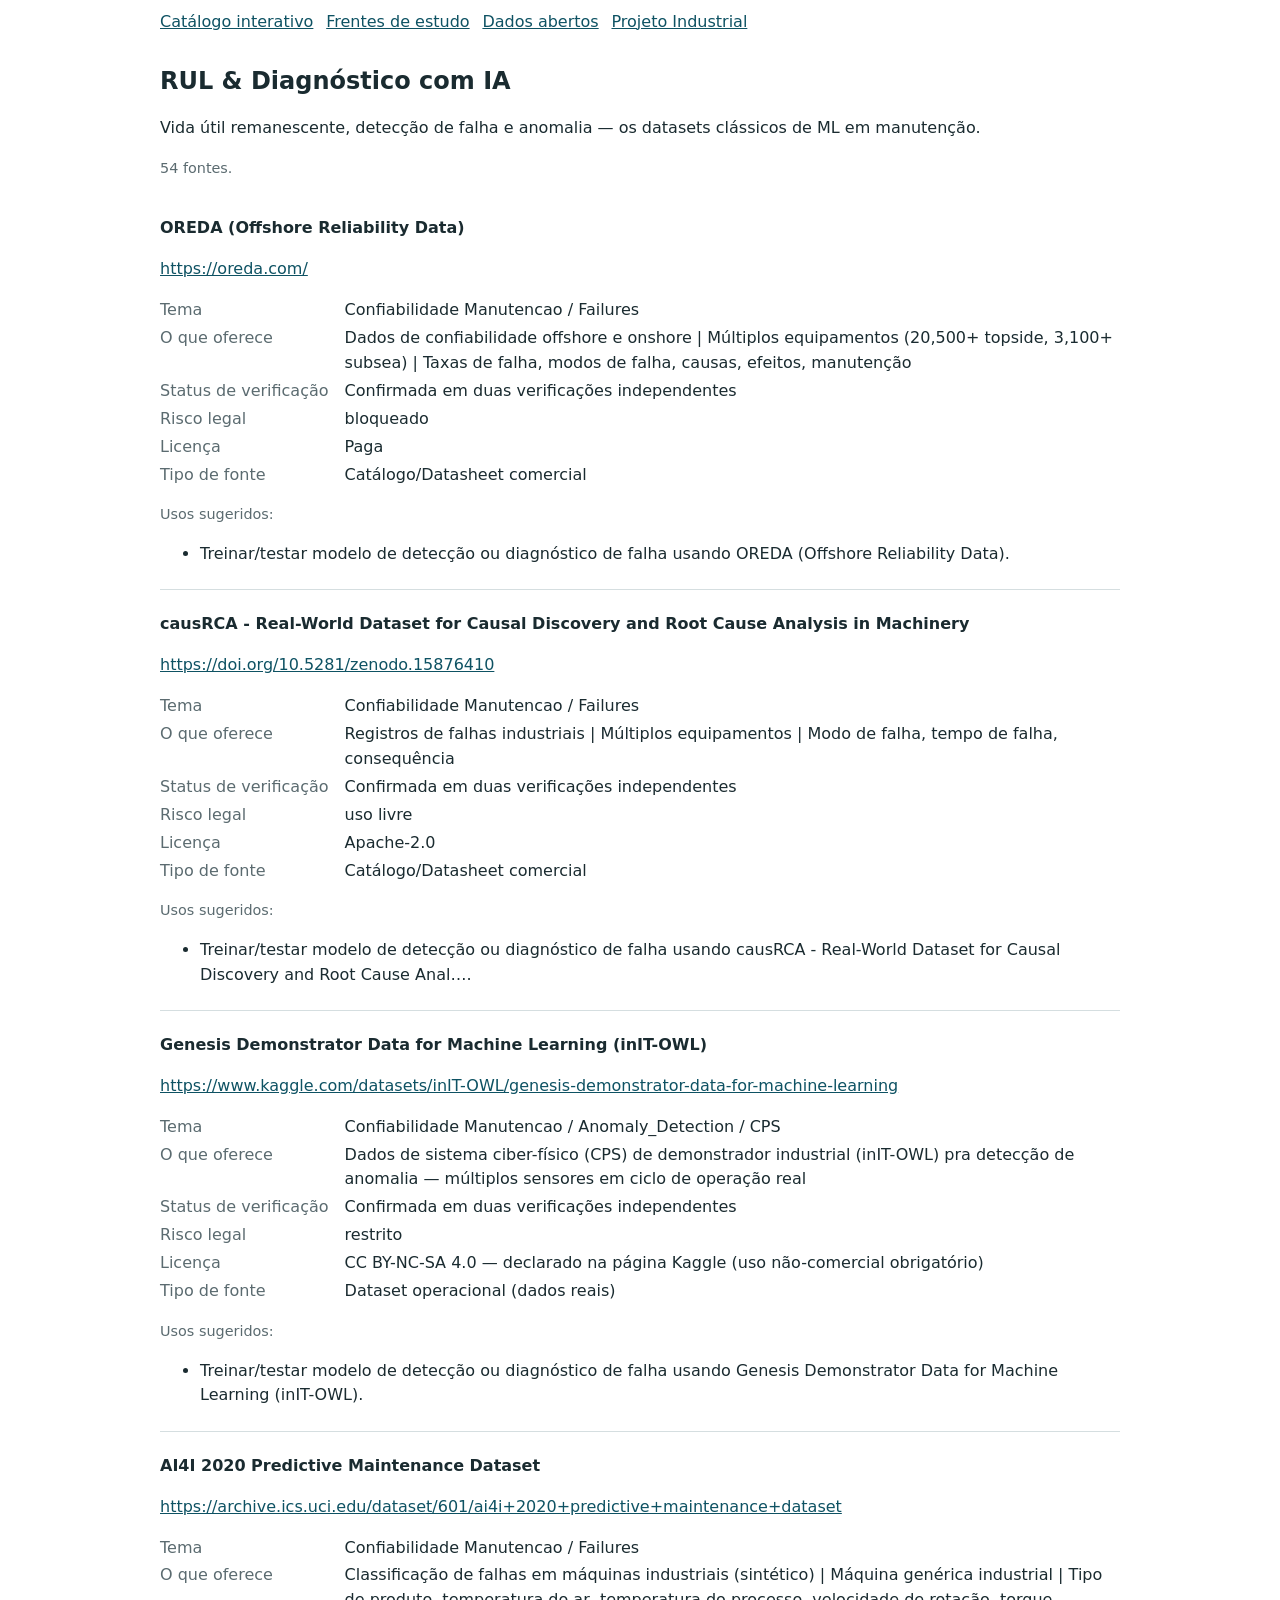
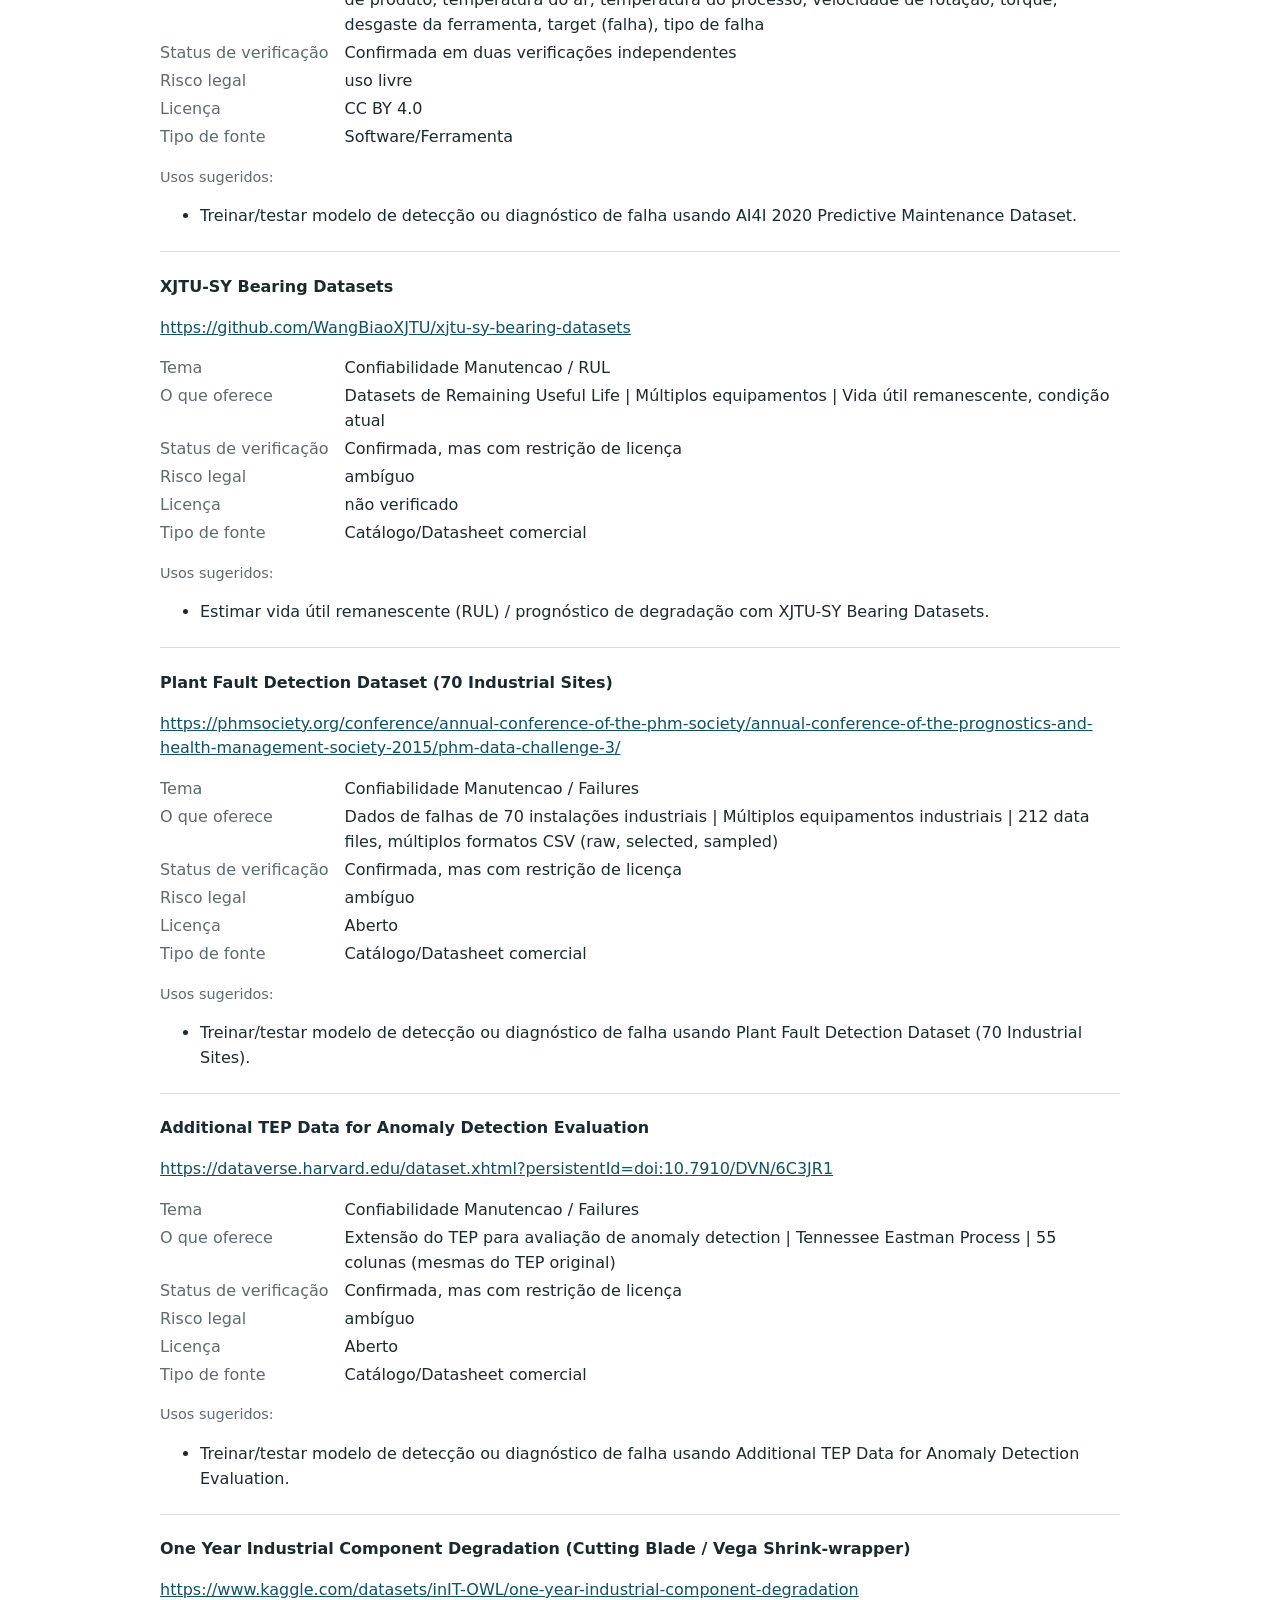
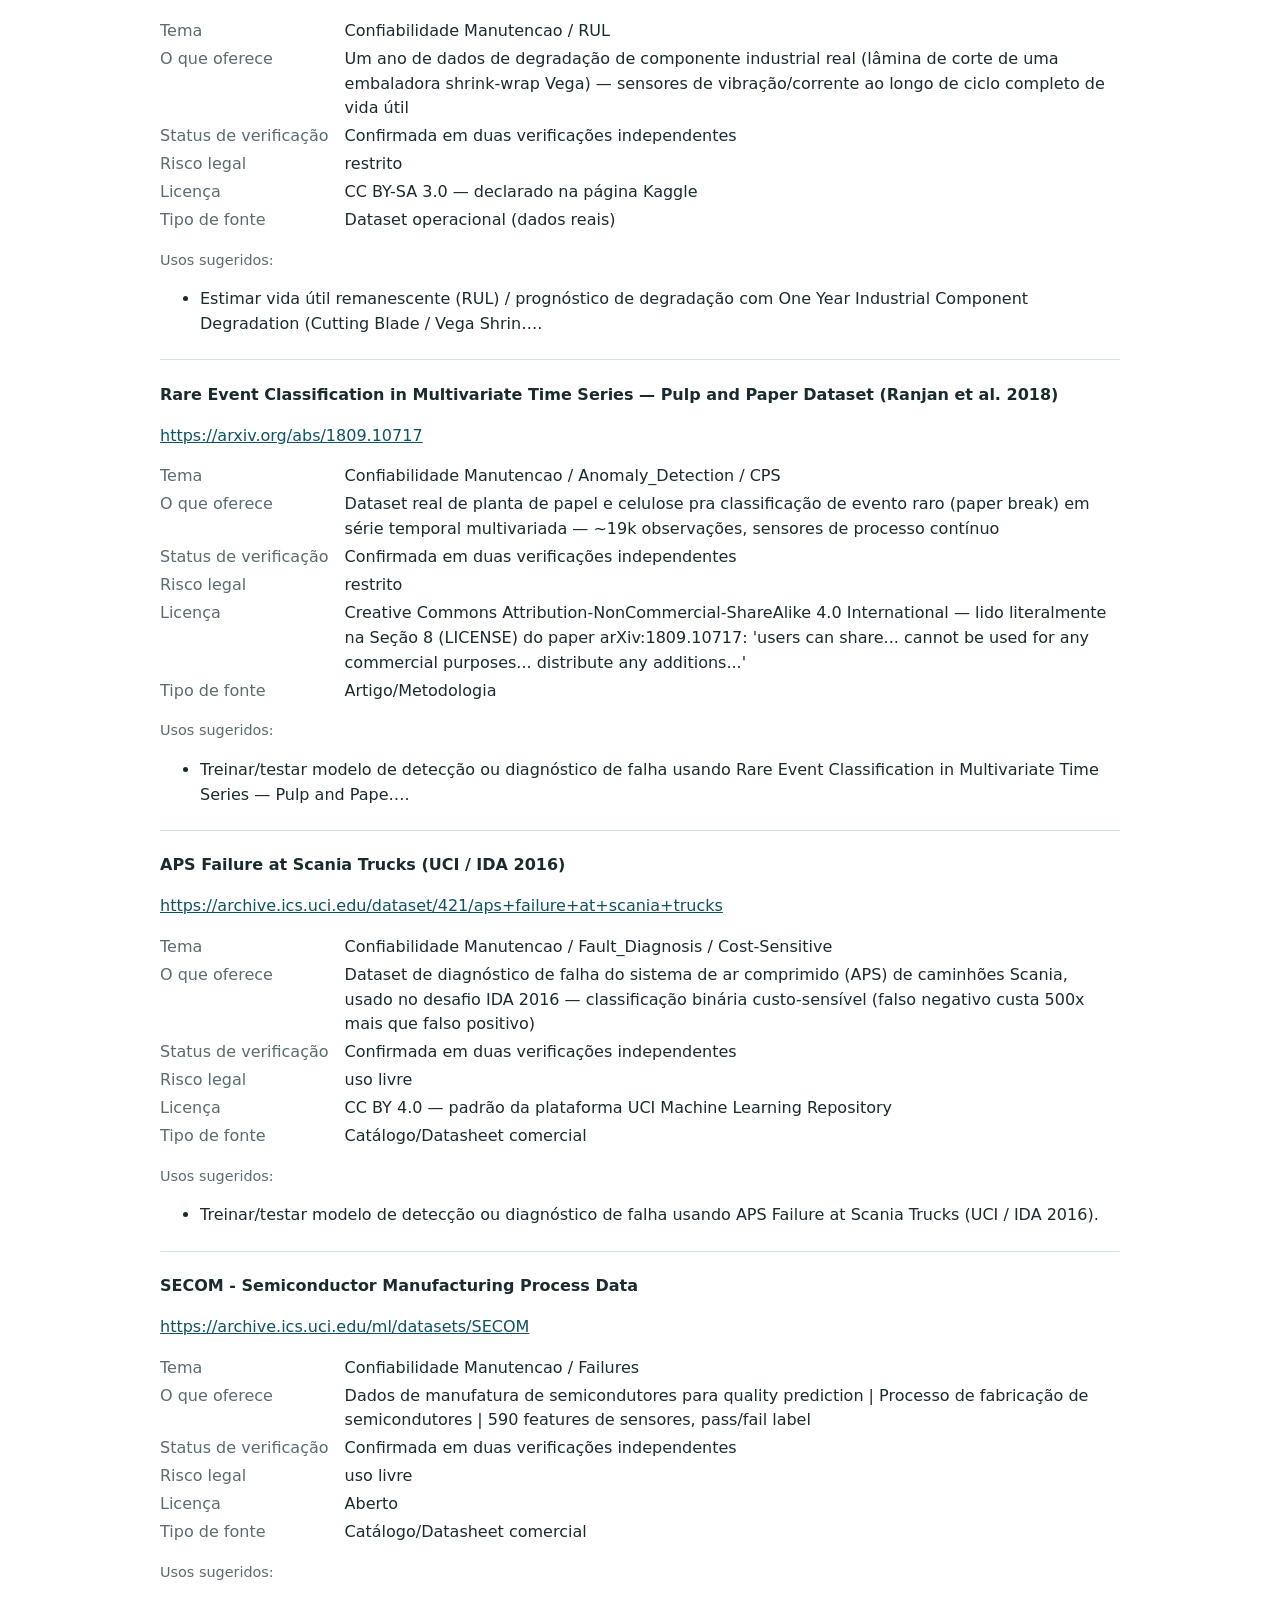
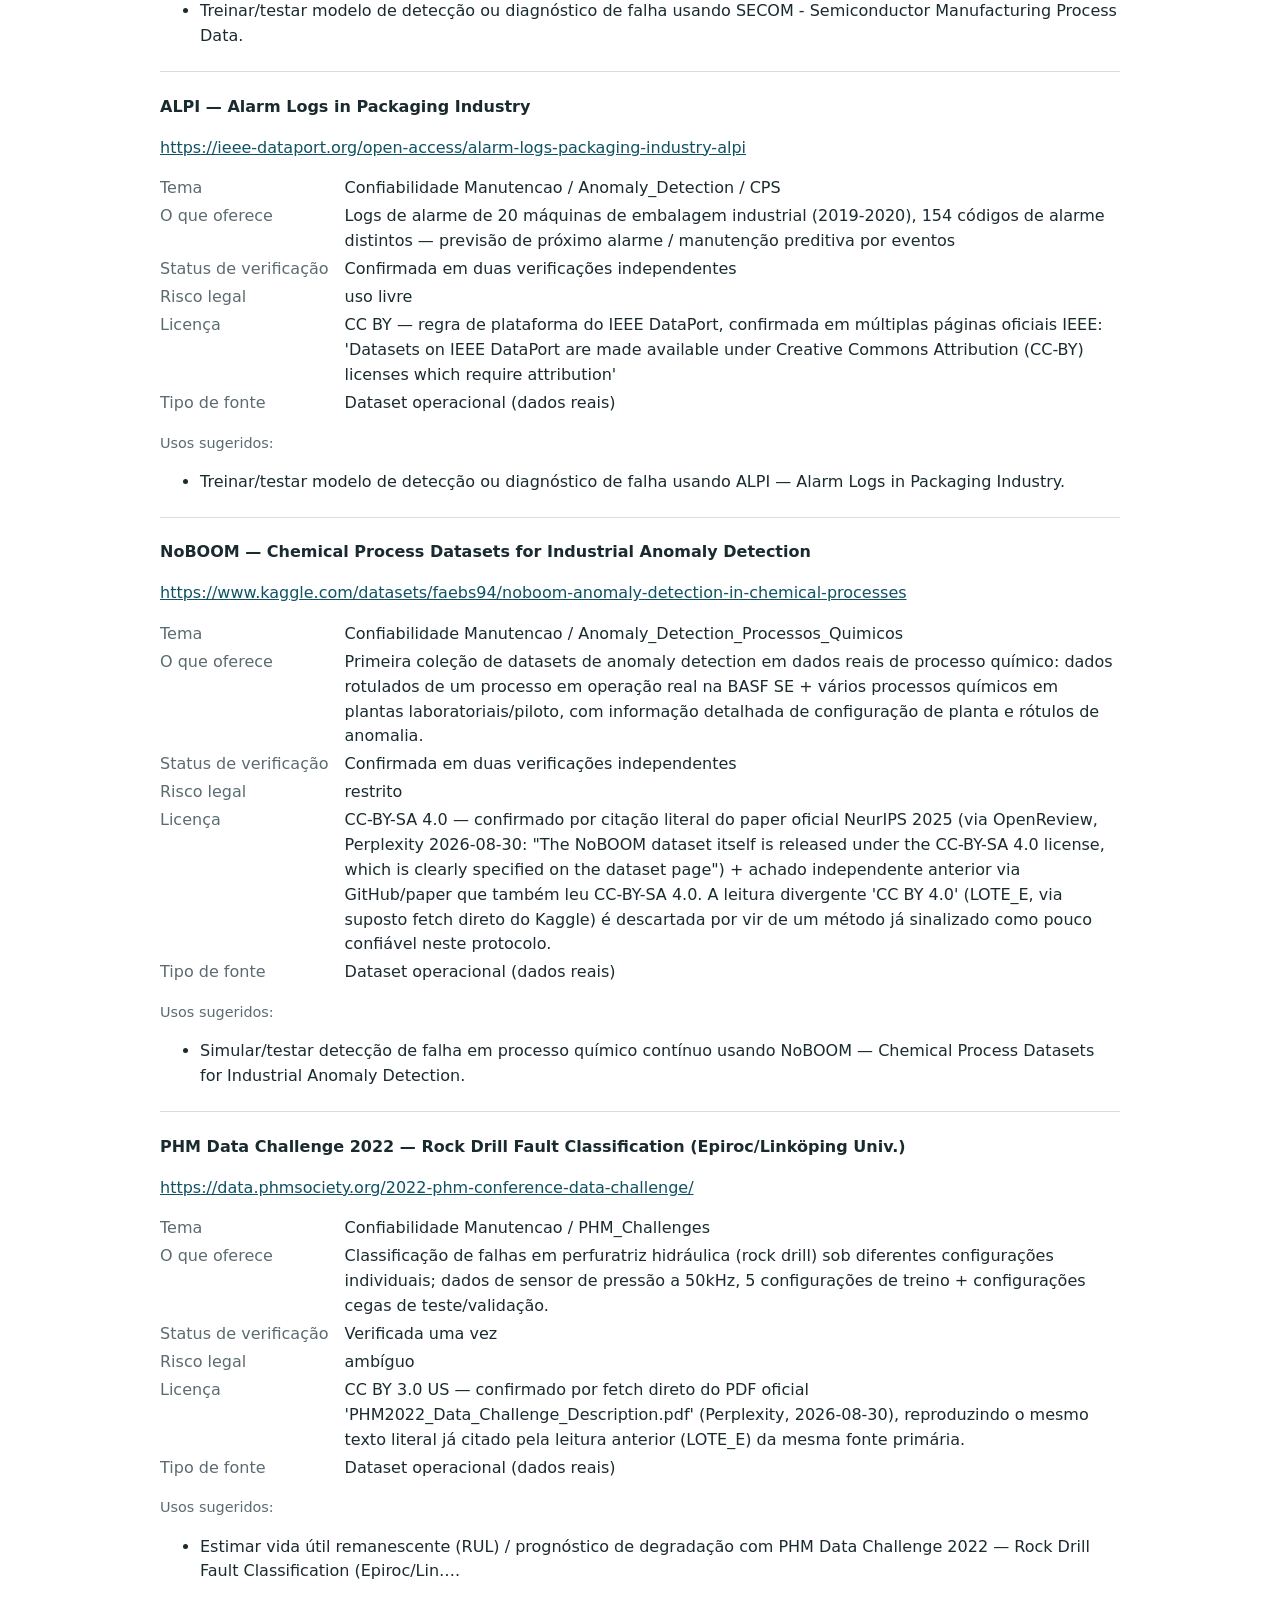
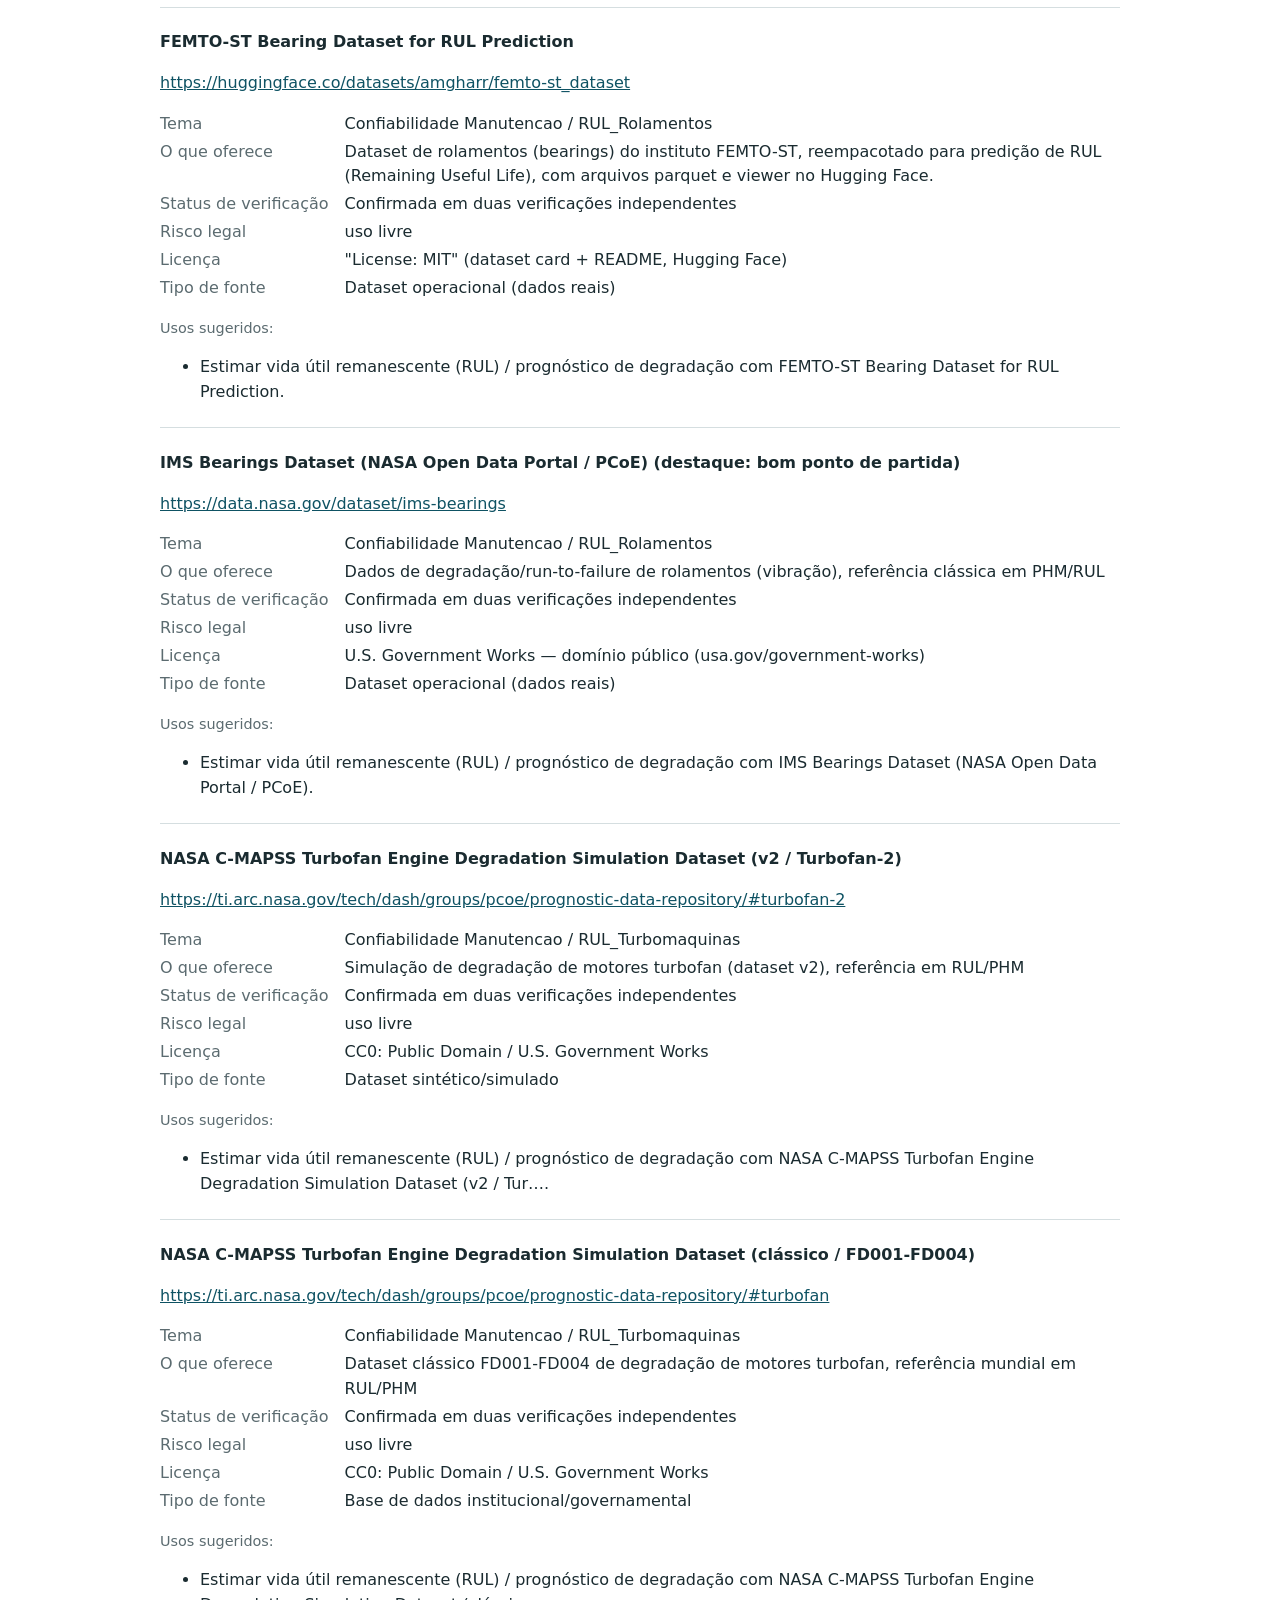
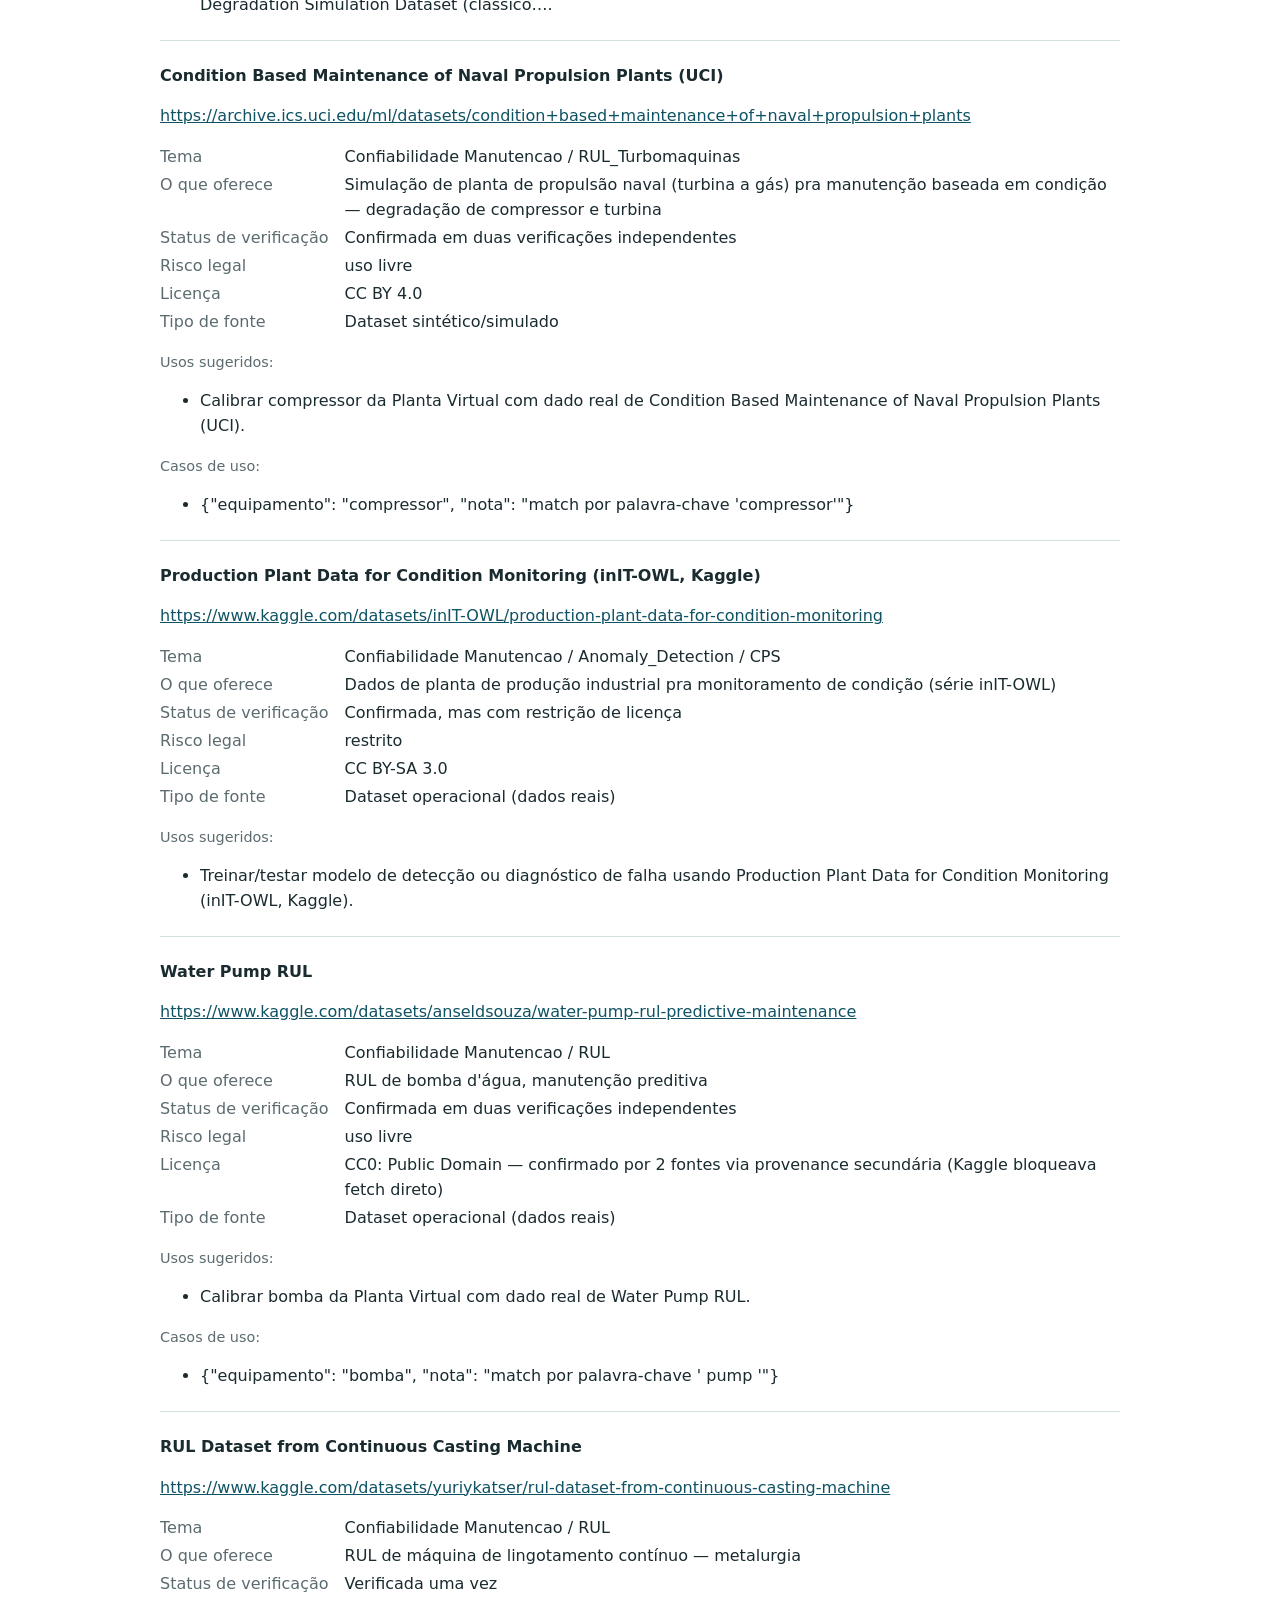
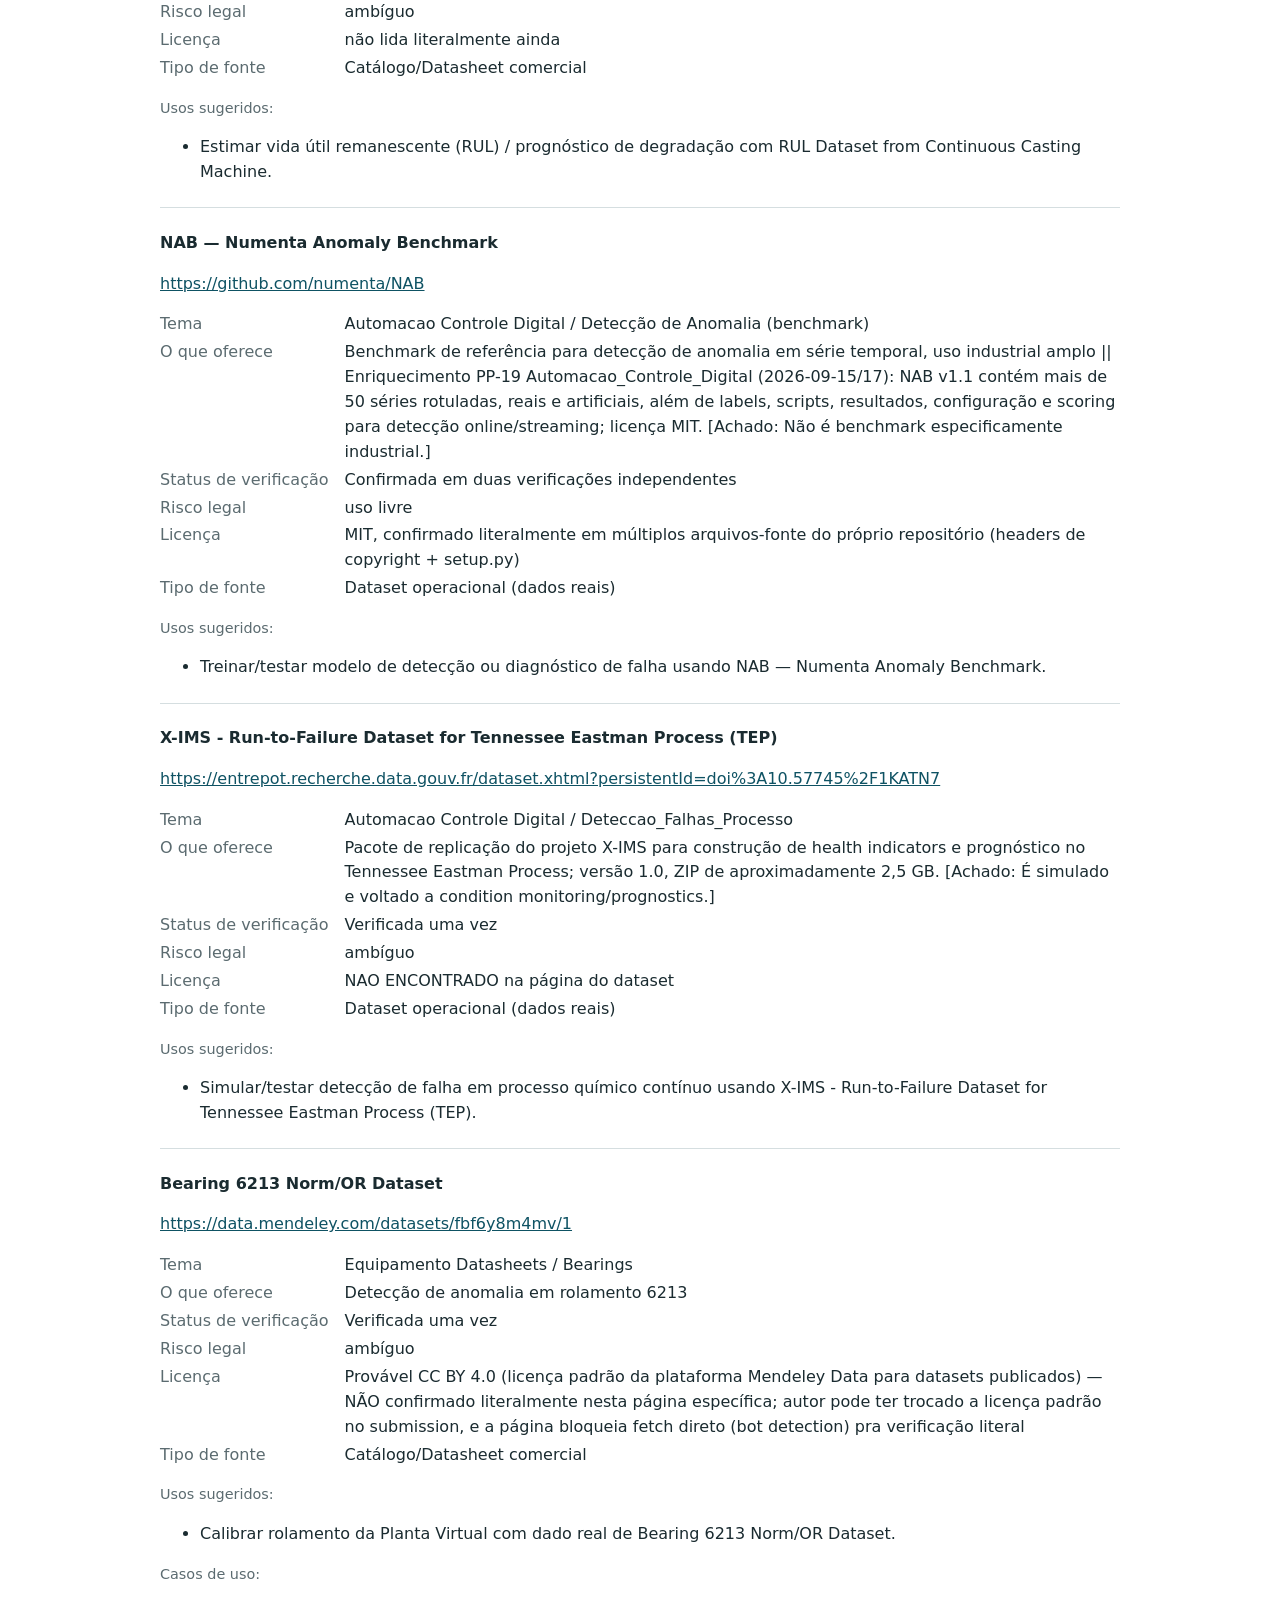
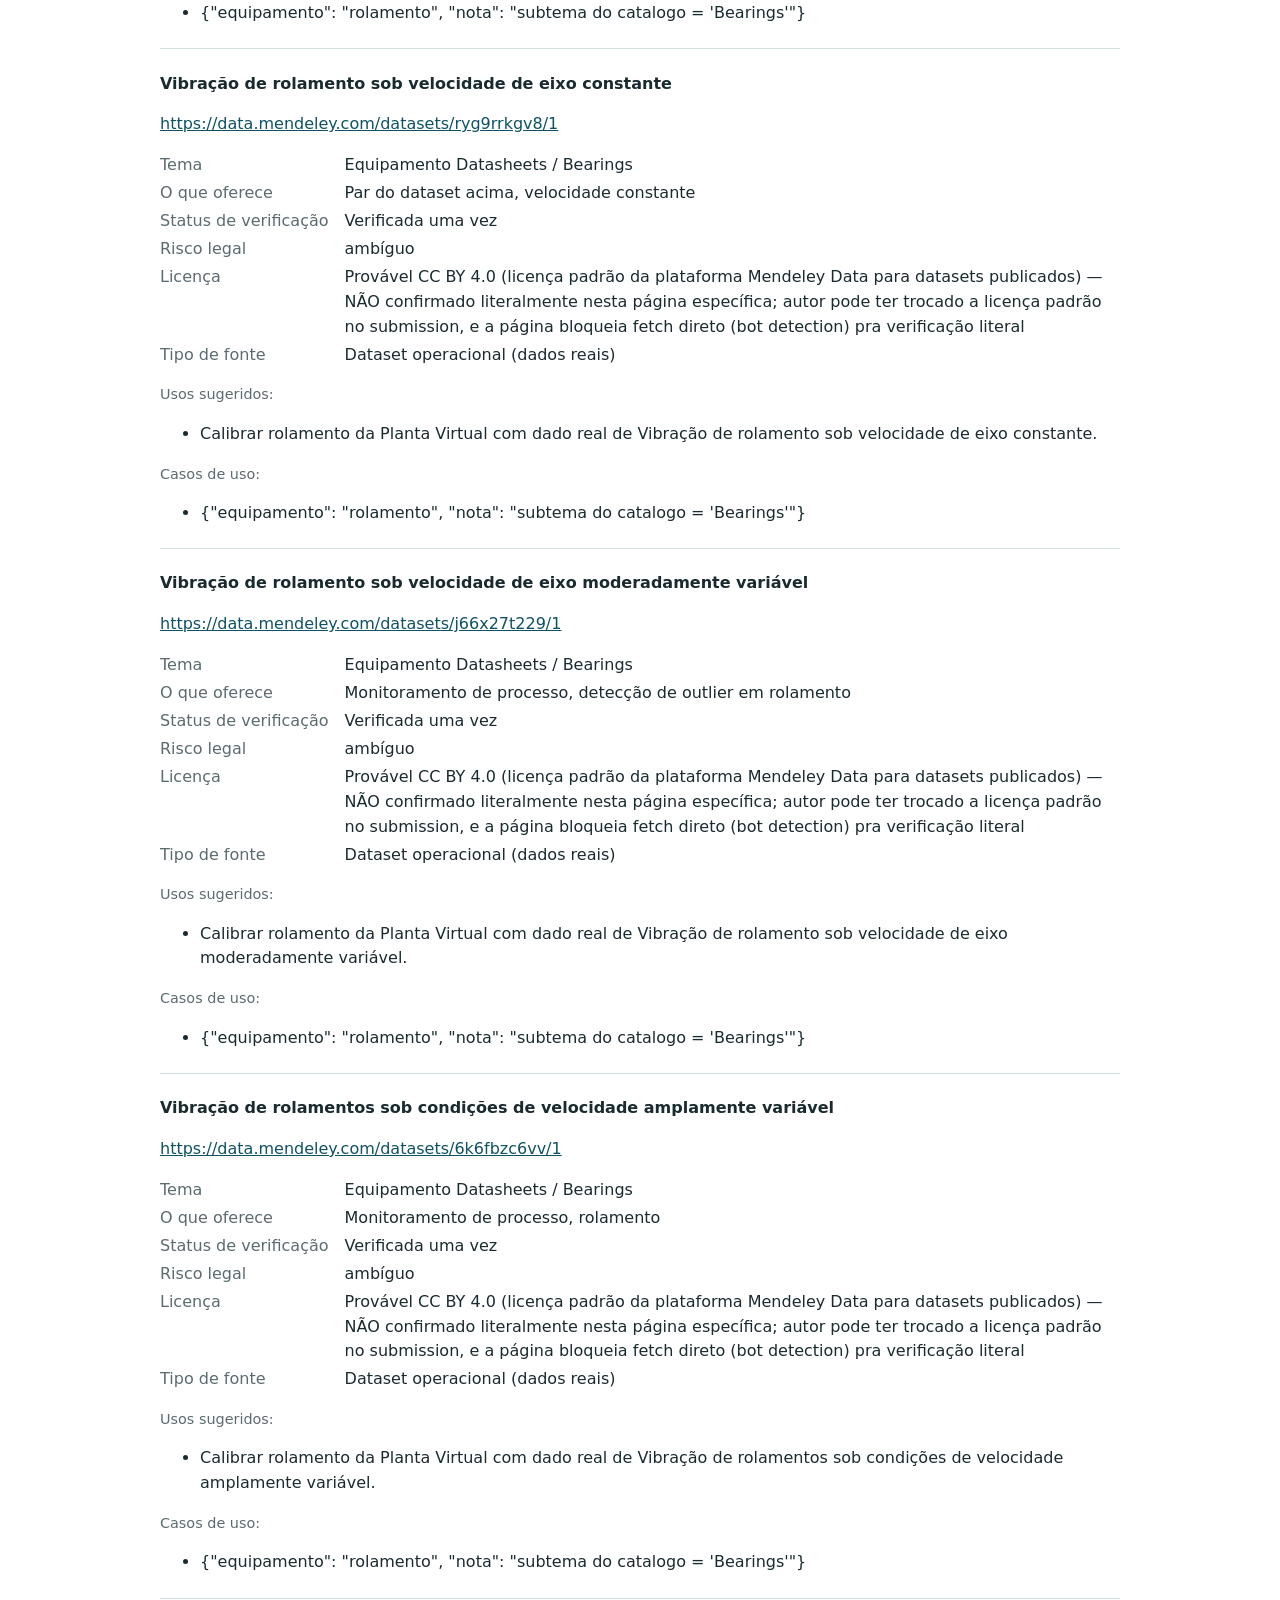
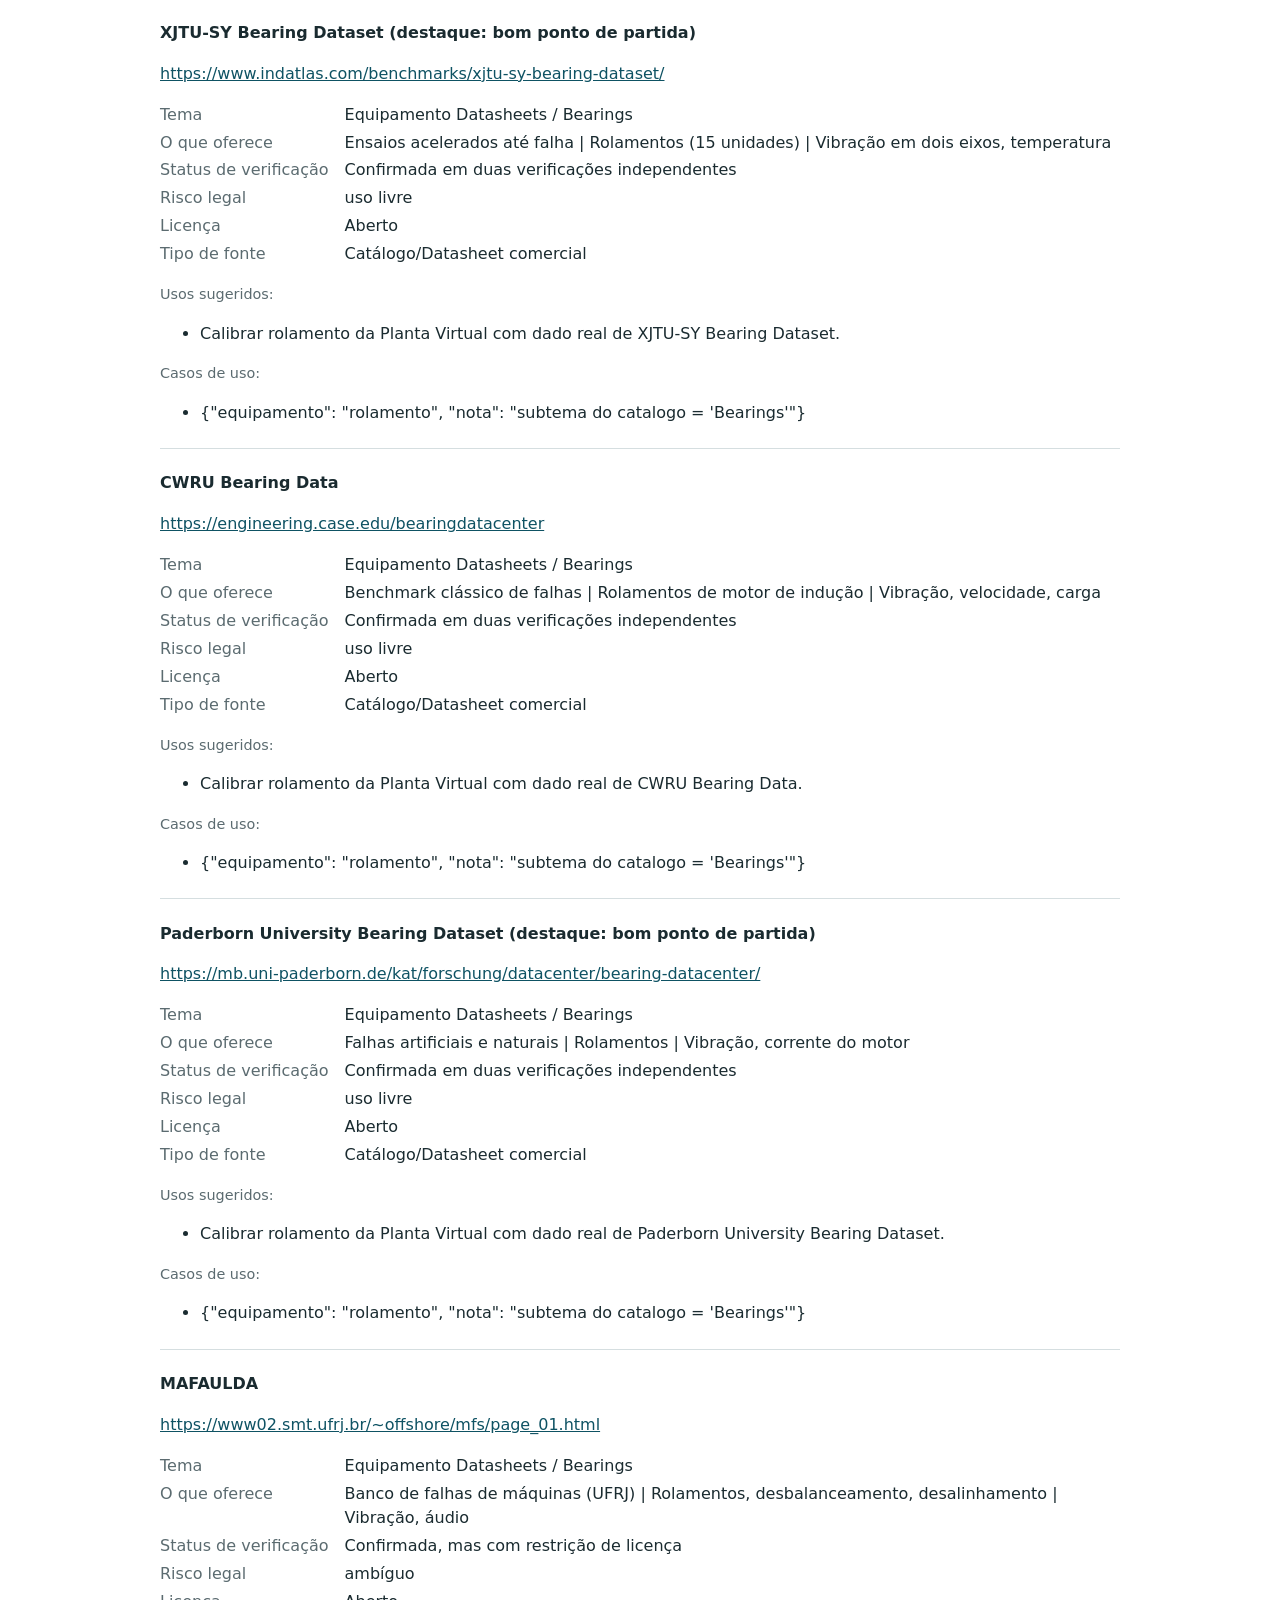
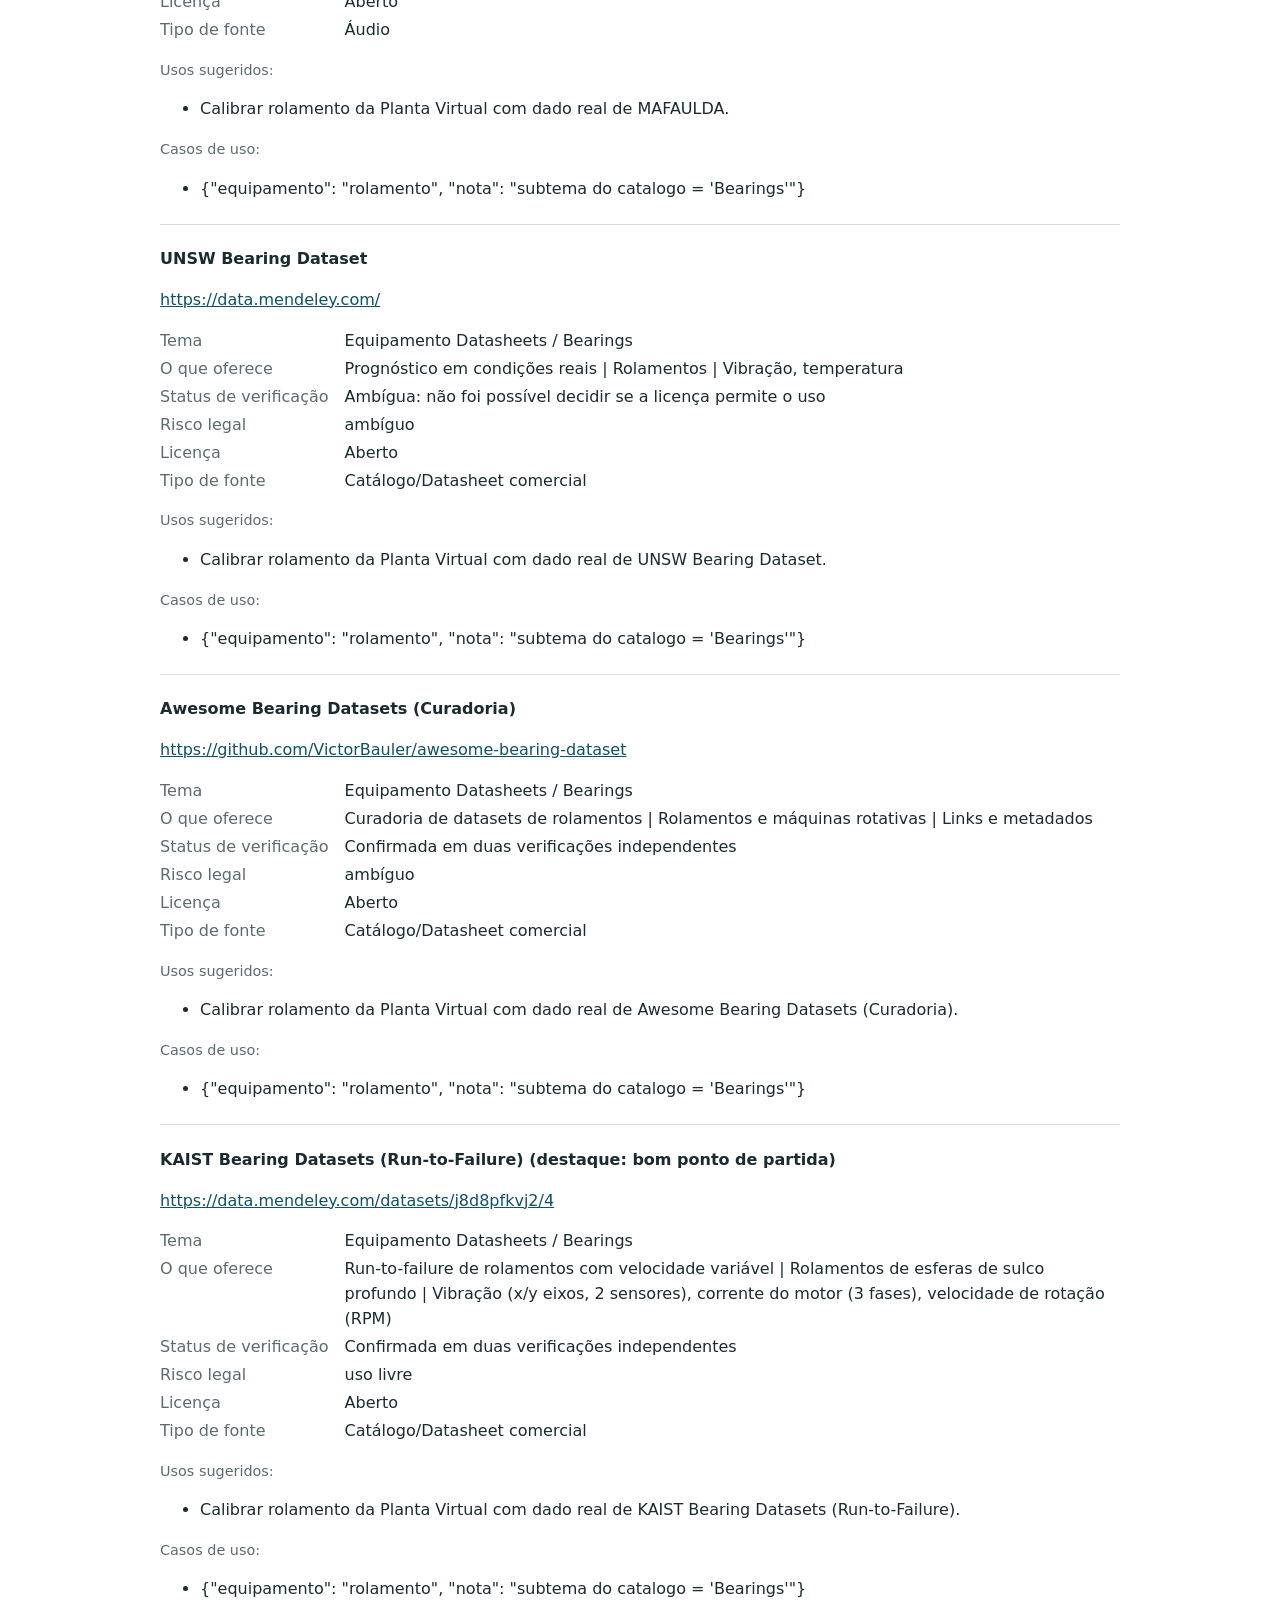
<file: frentes/rul_ia.html>
<!DOCTYPE html>
<html lang="pt-BR">
<head>
<meta charset="utf-8">
<meta name="viewport" content="width=device-width,initial-scale=1">
<title>RUL &amp; Diagnóstico com IA — Manutenção e confiabilidade</title>
<meta name="description" content="Vida útil remanescente, detecção de falha e anomalia — os datasets clássicos de ML em manutenção. 54 fontes com licença e risco legal.">
<link rel="canonical" href="https://projetoindustrial.github.io/manutencao/frentes/rul_ia.html">
<link rel="stylesheet" href="../estatico.css">
<script type="application/ld+json">{"@context": "https://schema.org", "@type": "ItemList", "name": "RUL & Diagnóstico com IA", "numberOfItems": 54, "itemListElement": [{"@type": "ListItem", "position": 1, "name": "OREDA (Offshore Reliability Data)", "url": "https://oreda.com/"}, {"@type": "ListItem", "position": 2, "name": "causRCA - Real-World Dataset for Causal Discovery and Root Cause Analysis in Machinery", "url": "https://doi.org/10.5281/zenodo.15876410"}, {"@type": "ListItem", "position": 3, "name": "Genesis Demonstrator Data for Machine Learning (inIT-OWL)", "url": "https://www.kaggle.com/datasets/inIT-OWL/genesis-demonstrator-data-for-machine-learning"}, {"@type": "ListItem", "position": 4, "name": "AI4I 2020 Predictive Maintenance Dataset", "url": "https://archive.ics.uci.edu/dataset/601/ai4i+2020+predictive+maintenance+dataset"}, {"@type": "ListItem", "position": 5, "name": "XJTU-SY Bearing Datasets", "url": "https://github.com/WangBiaoXJTU/xjtu-sy-bearing-datasets"}, {"@type": "ListItem", "position": 6, "name": "Plant Fault Detection Dataset (70 Industrial Sites)", "url": "https://phmsociety.org/conference/annual-conference-of-the-phm-society/annual-conference-of-the-prognostics-and-health-management-society-2015/phm-data-challenge-3/"}, {"@type": "ListItem", "position": 7, "name": "Additional TEP Data for Anomaly Detection Evaluation", "url": "https://dataverse.harvard.edu/dataset.xhtml?persistentId=doi:10.7910/DVN/6C3JR1"}, {"@type": "ListItem", "position": 8, "name": "One Year Industrial Component Degradation (Cutting Blade / Vega Shrink-wrapper)", "url": "https://www.kaggle.com/datasets/inIT-OWL/one-year-industrial-component-degradation"}, {"@type": "ListItem", "position": 9, "name": "Rare Event Classification in Multivariate Time Series — Pulp and Paper Dataset (Ranjan et al. 2018)", "url": "https://arxiv.org/abs/1809.10717"}, {"@type": "ListItem", "position": 10, "name": "APS Failure at Scania Trucks (UCI / IDA 2016)", "url": "https://archive.ics.uci.edu/dataset/421/aps+failure+at+scania+trucks"}, {"@type": "ListItem", "position": 11, "name": "SECOM - Semiconductor Manufacturing Process Data", "url": "https://archive.ics.uci.edu/ml/datasets/SECOM"}, {"@type": "ListItem", "position": 12, "name": "ALPI — Alarm Logs in Packaging Industry", "url": "https://ieee-dataport.org/open-access/alarm-logs-packaging-industry-alpi"}, {"@type": "ListItem", "position": 13, "name": "NoBOOM — Chemical Process Datasets for Industrial Anomaly Detection", "url": "https://www.kaggle.com/datasets/faebs94/noboom-anomaly-detection-in-chemical-processes"}, {"@type": "ListItem", "position": 14, "name": "PHM Data Challenge 2022 — Rock Drill Fault Classification (Epiroc/Linköping Univ.)", "url": "https://data.phmsociety.org/2022-phm-conference-data-challenge/"}, {"@type": "ListItem", "position": 15, "name": "FEMTO-ST Bearing Dataset for RUL Prediction", "url": "https://huggingface.co/datasets/amgharr/femto-st_dataset"}, {"@type": "ListItem", "position": 16, "name": "IMS Bearings Dataset (NASA Open Data Portal / PCoE)", "url": "https://data.nasa.gov/dataset/ims-bearings"}, {"@type": "ListItem", "position": 17, "name": "NASA C-MAPSS Turbofan Engine Degradation Simulation Dataset (v2 / Turbofan-2)", "url": "https://ti.arc.nasa.gov/tech/dash/groups/pcoe/prognostic-data-repository/#turbofan-2"}, {"@type": "ListItem", "position": 18, "name": "NASA C-MAPSS Turbofan Engine Degradation Simulation Dataset (clássico / FD001-FD004)", "url": "https://ti.arc.nasa.gov/tech/dash/groups/pcoe/prognostic-data-repository/#turbofan"}, {"@type": "ListItem", "position": 19, "name": "Condition Based Maintenance of Naval Propulsion Plants (UCI)", "url": "https://archive.ics.uci.edu/ml/datasets/condition+based+maintenance+of+naval+propulsion+plants"}, {"@type": "ListItem", "position": 20, "name": "Production Plant Data for Condition Monitoring (inIT-OWL, Kaggle)", "url": "https://www.kaggle.com/datasets/inIT-OWL/production-plant-data-for-condition-monitoring"}, {"@type": "ListItem", "position": 21, "name": "Water Pump RUL", "url": "https://www.kaggle.com/datasets/anseldsouza/water-pump-rul-predictive-maintenance"}, {"@type": "ListItem", "position": 22, "name": "RUL Dataset from Continuous Casting Machine", "url": "https://www.kaggle.com/datasets/yuriykatser/rul-dataset-from-continuous-casting-machine"}, {"@type": "ListItem", "position": 23, "name": "NAB — Numenta Anomaly Benchmark", "url": "https://github.com/numenta/NAB"}, {"@type": "ListItem", "position": 24, "name": "X-IMS - Run-to-Failure Dataset for Tennessee Eastman Process (TEP)", "url": "https://entrepot.recherche.data.gouv.fr/dataset.xhtml?persistentId=doi%3A10.57745%2F1KATN7"}, {"@type": "ListItem", "position": 25, "name": "Bearing 6213 Norm/OR Dataset", "url": "https://data.mendeley.com/datasets/fbf6y8m4mv/1"}, {"@type": "ListItem", "position": 26, "name": "Vibração de rolamento sob velocidade de eixo constante", "url": "https://data.mendeley.com/datasets/ryg9rrkgv8/1"}, {"@type": "ListItem", "position": 27, "name": "Vibração de rolamento sob velocidade de eixo moderadamente variável", "url": "https://data.mendeley.com/datasets/j66x27t229/1"}, {"@type": "ListItem", "position": 28, "name": "Vibração de rolamentos sob condições de velocidade amplamente variável", "url": "https://data.mendeley.com/datasets/6k6fbzc6vv/1"}, {"@type": "ListItem", "position": 29, "name": "XJTU-SY Bearing Dataset", "url": "https://www.indatlas.com/benchmarks/xjtu-sy-bearing-dataset/"}, {"@type": "ListItem", "position": 30, "name": "CWRU Bearing Data", "url": "https://engineering.case.edu/bearingdatacenter"}, {"@type": "ListItem", "position": 31, "name": "Paderborn University Bearing Dataset", "url": "https://mb.uni-paderborn.de/kat/forschung/datacenter/bearing-datacenter/"}, {"@type": "ListItem", "position": 32, "name": "MAFAULDA", "url": "https://www02.smt.ufrj.br/~offshore/mfs/page_01.html"}, {"@type": "ListItem", "position": 33, "name": "UNSW Bearing Dataset", "url": "https://data.mendeley.com/"}, {"@type": "ListItem", "position": 34, "name": "Awesome Bearing Datasets (Curadoria)", "url": "https://github.com/VictorBauler/awesome-bearing-dataset"}, {"@type": "ListItem", "position": 35, "name": "KAIST Bearing Datasets (Run-to-Failure)", "url": "https://data.mendeley.com/datasets/j8d8pfkvj2/4"}, {"@type": "ListItem", "position": 36, "name": "KAIST AC Motor Testbed (Multi-fault)", "url": "https://data.mendeley.com/datasets/9r82jppsn7/1"}, {"@type": "ListItem", "position": 37, "name": "Paderborn University Bearing Dataset (KAt DataCenter)", "url": "https://mb.uni-paderborn.de/kat/forschung/bearing-datacenter/data-sets-and-download"}, {"@type": "ListItem", "position": 38, "name": "UNSW Bearing Dataset (Run-to-Failure)", "url": "https://data.mendeley.com/datasets/h4df4mgrfb/3"}, {"@type": "ListItem", "position": 39, "name": "HUST Bearing Dataset (Hanoi University of Science and Technology)", "url": "https://data.mendeley.com/datasets/cbv7jyx4p9"}, {"@type": "ListItem", "position": 40, "name": "MFPT Bearing Fault Dataset", "url": "https://www.mfpt.org/fault-data-sets/"}, {"@type": "ListItem", "position": 41, "name": "JNU Bearing Dataset (Jiangnan University)", "url": "https://github.com/ClarkGableWang/JNU-Bearing-Dataset"}, {"@type": "ListItem", "position": 42, "name": "HIT Inter-shaft Bearing Fault Dataset (Aero-engine)", "url": "https://github.com/HouLeiHIT/HIT-dataset"}, {"@type": "ListItem", "position": 43, "name": "SCA Bearing Dataset (Pulp Mill - Industrial Real)", "url": "https://data.mendeley.com/datasets/tdn96mkkpt"}, {"@type": "ListItem", "position": 44, "name": "Politecnico di Torino Spherical Roller Bearing Dataset", "url": "https://zenodo.org/records/14856938"}, {"@type": "ListItem", "position": 45, "name": "University of Arkansas Single & Double Fault Dataset", "url": "https://doi.org/10.6084/m9.figshare.22693120.v1"}, {"@type": "ListItem", "position": 46, "name": "UdS Bearing Dataset (Saarland University)", "url": "https://www.lmt.uni-saarland.de/"}, {"@type": "ListItem", "position": 47, "name": "ZeMA Electromechanical Axis (EA) Dataset", "url": "https://doi.org/10.5281/zenodo.5185953"}, {"@type": "ListItem", "position": 48, "name": "Open Guided Waves (OGW) Dataset", "url": "https://openguidedwaves.de/"}, {"@type": "ListItem", "position": 49, "name": "NASA FEMTO/PRONOSTIA Bearing Dataset", "url": "https://phm-datasets.s3.amazonaws.com/NASA/10.+FEMTO+Bearing.zip"}, {"@type": "ListItem", "position": 50, "name": "CWRU Bearing Dataset (Zenodo - Corrected & Cleaned)", "url": "https://zenodo.org/records/10987113"}, {"@type": "ListItem", "position": 51, "name": "XJTU-SY Bearing Dataset (Run-to-Failure)", "url": "https://github.com/WangBiaoXJTU/xjtu-sy-bearing-datasets (fonte primaria oficial; download real hospedado em MediaFire/MEGA/Baidu Netdisk linkados desta pagina)"}, {"@type": "ListItem", "position": 52, "name": "Shaft Angular Misalignment Dataset", "url": "https://data.mendeley.com/datasets/kf96jx9dzf/1"}, {"@type": "ListItem", "position": 53, "name": "Shaft Misalignment Data (Inter-component Phase Processing)", "url": "https://data.mendeley.com/datasets/pt9mjcvghd/1"}, {"@type": "ListItem", "position": 54, "name": "Shaft Orbits Dataset (desalinhamento paralelo e angular)", "url": "https://data.mendeley.com/datasets/8b33tx79wt/1"}]}</script>
</head>
<body>
<header><nav class="mig" aria-label="Navegação"><a href="../">Catálogo interativo</a><a href="../frentes/">Frentes de estudo</a><a href="../dados/LEIAME-dados.md">Dados abertos</a><a href="https://projetoindustrial.github.io/">Projeto Industrial</a></nav></header>
<main>
<h1>RUL &amp; Diagnóstico com IA</h1><p>Vida útil remanescente, detecção de falha e anomalia — os datasets clássicos de ML em manutenção.</p><p class="mut">54 fontes.</p><article id="src_ind_084"><h3>OREDA (Offshore Reliability Data)</h3><p><a href="https://oreda.com/" rel="noopener">https://oreda.com/</a></p><dl><dt>Tema</dt><dd>Confiabilidade Manutencao / Failures</dd><dt>O que oferece</dt><dd>Dados de confiabilidade offshore e onshore | Múltiplos equipamentos (20,500+ topside, 3,100+ subsea) | Taxas de falha, modos de falha, causas, efeitos, manutenção</dd><dt>Status de verificação</dt><dd>Confirmada em duas verificações independentes</dd><dt>Risco legal</dt><dd>bloqueado</dd><dt>Licença</dt><dd>Paga</dd><dt>Tipo de fonte</dt><dd>Catálogo/Datasheet comercial</dd></dl><p class="mut">Usos sugeridos:</p><ul><li>Treinar/testar modelo de detecção ou diagnóstico de falha usando OREDA (Offshore Reliability Data).</li></ul></article><article id="src_ind_073"><h3>causRCA - Real-World Dataset for Causal Discovery and Root Cause Analysis in Machinery</h3><p><a href="https://doi.org/10.5281/zenodo.15876410" rel="noopener">https://doi.org/10.5281/zenodo.15876410</a></p><dl><dt>Tema</dt><dd>Confiabilidade Manutencao / Failures</dd><dt>O que oferece</dt><dd>Registros de falhas industriais | Múltiplos equipamentos | Modo de falha, tempo de falha, consequência</dd><dt>Status de verificação</dt><dd>Confirmada em duas verificações independentes</dd><dt>Risco legal</dt><dd>uso livre</dd><dt>Licença</dt><dd>Apache-2.0</dd><dt>Tipo de fonte</dt><dd>Catálogo/Datasheet comercial</dd></dl><p class="mut">Usos sugeridos:</p><ul><li>Treinar/testar modelo de detecção ou diagnóstico de falha usando causRCA - Real-World Dataset for Causal Discovery and Root Cause Anal….</li></ul></article><article id="src_ind_Genesis"><h3>Genesis Demonstrator Data for Machine Learning (inIT-OWL)</h3><p><a href="https://www.kaggle.com/datasets/inIT-OWL/genesis-demonstrator-data-for-machine-learning" rel="noopener">https://www.kaggle.com/datasets/inIT-OWL/genesis-demonstrator-data-for-machine-learning</a></p><dl><dt>Tema</dt><dd>Confiabilidade Manutencao / Anomaly_Detection / CPS</dd><dt>O que oferece</dt><dd>Dados de sistema ciber-físico (CPS) de demonstrador industrial (inIT-OWL) pra detecção de anomalia — múltiplos sensores em ciclo de operação real</dd><dt>Status de verificação</dt><dd>Confirmada em duas verificações independentes</dd><dt>Risco legal</dt><dd>restrito</dd><dt>Licença</dt><dd>CC BY-NC-SA 4.0 — declarado na página Kaggle (uso não-comercial obrigatório)</dd><dt>Tipo de fonte</dt><dd>Dataset operacional (dados reais)</dd></dl><p class="mut">Usos sugeridos:</p><ul><li>Treinar/testar modelo de detecção ou diagnóstico de falha usando Genesis Demonstrator Data for Machine Learning (inIT-OWL).</li></ul></article><article id="src_ind_107"><h3>AI4I 2020 Predictive Maintenance Dataset</h3><p><a href="https://archive.ics.uci.edu/dataset/601/ai4i+2020+predictive+maintenance+dataset" rel="noopener">https://archive.ics.uci.edu/dataset/601/ai4i+2020+predictive+maintenance+dataset</a></p><dl><dt>Tema</dt><dd>Confiabilidade Manutencao / Failures</dd><dt>O que oferece</dt><dd>Classificação de falhas em máquinas industriais (sintético) | Máquina genérica industrial | Tipo de produto, temperatura do ar, temperatura do processo, velocidade de rotação, torque, desgaste da ferramenta, target (falha), tipo de falha</dd><dt>Status de verificação</dt><dd>Confirmada em duas verificações independentes</dd><dt>Risco legal</dt><dd>uso livre</dd><dt>Licença</dt><dd>CC BY 4.0</dd><dt>Tipo de fonte</dt><dd>Software/Ferramenta</dd></dl><p class="mut">Usos sugeridos:</p><ul><li>Treinar/testar modelo de detecção ou diagnóstico de falha usando AI4I 2020 Predictive Maintenance Dataset.</li></ul></article><article id="src_ind_077"><h3>XJTU-SY Bearing Datasets</h3><p><a href="https://github.com/WangBiaoXJTU/xjtu-sy-bearing-datasets" rel="noopener">https://github.com/WangBiaoXJTU/xjtu-sy-bearing-datasets</a></p><dl><dt>Tema</dt><dd>Confiabilidade Manutencao / RUL</dd><dt>O que oferece</dt><dd>Datasets de Remaining Useful Life | Múltiplos equipamentos | Vida útil remanescente, condição atual</dd><dt>Status de verificação</dt><dd>Confirmada, mas com restrição de licença</dd><dt>Risco legal</dt><dd>ambíguo</dd><dt>Licença</dt><dd>não verificado</dd><dt>Tipo de fonte</dt><dd>Catálogo/Datasheet comercial</dd></dl><p class="mut">Usos sugeridos:</p><ul><li>Estimar vida útil remanescente (RUL) / prognóstico de degradação com XJTU-SY Bearing Datasets.</li></ul></article><article id="src_ind_189"><h3>Plant Fault Detection Dataset (70 Industrial Sites)</h3><p><a href="https://phmsociety.org/conference/annual-conference-of-the-phm-society/annual-conference-of-the-prognostics-and-health-management-society-2015/phm-data-challenge-3/" rel="noopener">https://phmsociety.org/conference/annual-conference-of-the-phm-society/annual-conference-of-the-prognostics-and-health-management-society-2015/phm-data-challenge-3/</a></p><dl><dt>Tema</dt><dd>Confiabilidade Manutencao / Failures</dd><dt>O que oferece</dt><dd>Dados de falhas de 70 instalações industriais | Múltiplos equipamentos industriais | 212 data files, múltiplos formatos CSV (raw, selected, sampled)</dd><dt>Status de verificação</dt><dd>Confirmada, mas com restrição de licença</dd><dt>Risco legal</dt><dd>ambíguo</dd><dt>Licença</dt><dd>Aberto</dd><dt>Tipo de fonte</dt><dd>Catálogo/Datasheet comercial</dd></dl><p class="mut">Usos sugeridos:</p><ul><li>Treinar/testar modelo de detecção ou diagnóstico de falha usando Plant Fault Detection Dataset (70 Industrial Sites).</li></ul></article><article id="src_ind_159"><h3>Additional TEP Data for Anomaly Detection Evaluation</h3><p><a href="https://dataverse.harvard.edu/dataset.xhtml?persistentId=doi:10.7910/DVN/6C3JR1" rel="noopener">https://dataverse.harvard.edu/dataset.xhtml?persistentId=doi:10.7910/DVN/6C3JR1</a></p><dl><dt>Tema</dt><dd>Confiabilidade Manutencao / Failures</dd><dt>O que oferece</dt><dd>Extensão do TEP para avaliação de anomaly detection | Tennessee Eastman Process | 55 colunas (mesmas do TEP original)</dd><dt>Status de verificação</dt><dd>Confirmada, mas com restrição de licença</dd><dt>Risco legal</dt><dd>ambíguo</dd><dt>Licença</dt><dd>Aberto</dd><dt>Tipo de fonte</dt><dd>Catálogo/Datasheet comercial</dd></dl><p class="mut">Usos sugeridos:</p><ul><li>Treinar/testar modelo de detecção ou diagnóstico de falha usando Additional TEP Data for Anomaly Detection Evaluation.</li></ul></article><article id="src_ind_CuttingBlade_1Y"><h3>One Year Industrial Component Degradation (Cutting Blade / Vega Shrink-wrapper)</h3><p><a href="https://www.kaggle.com/datasets/inIT-OWL/one-year-industrial-component-degradation" rel="noopener">https://www.kaggle.com/datasets/inIT-OWL/one-year-industrial-component-degradation</a></p><dl><dt>Tema</dt><dd>Confiabilidade Manutencao / RUL</dd><dt>O que oferece</dt><dd>Um ano de dados de degradação de componente industrial real (lâmina de corte de uma embaladora shrink-wrap Vega) — sensores de vibração/corrente ao longo de ciclo completo de vida útil</dd><dt>Status de verificação</dt><dd>Confirmada em duas verificações independentes</dd><dt>Risco legal</dt><dd>restrito</dd><dt>Licença</dt><dd>CC BY-SA 3.0 — declarado na página Kaggle</dd><dt>Tipo de fonte</dt><dd>Dataset operacional (dados reais)</dd></dl><p class="mut">Usos sugeridos:</p><ul><li>Estimar vida útil remanescente (RUL) / prognóstico de degradação com One Year Industrial Component Degradation (Cutting Blade / Vega Shrin….</li></ul></article><article id="src_rare_event_pulp_paper"><h3>Rare Event Classification in Multivariate Time Series — Pulp and Paper Dataset (Ranjan et al. 2018)</h3><p><a href="https://arxiv.org/abs/1809.10717" rel="noopener">https://arxiv.org/abs/1809.10717</a></p><dl><dt>Tema</dt><dd>Confiabilidade Manutencao / Anomaly_Detection / CPS</dd><dt>O que oferece</dt><dd>Dataset real de planta de papel e celulose pra classificação de evento raro (paper break) em série temporal multivariada — ~19k observações, sensores de processo contínuo</dd><dt>Status de verificação</dt><dd>Confirmada em duas verificações independentes</dd><dt>Risco legal</dt><dd>restrito</dd><dt>Licença</dt><dd>Creative Commons Attribution-NonCommercial-ShareAlike 4.0 International — lido literalmente na Seção 8 (LICENSE) do paper arXiv:1809.10717: &#x27;users can share... cannot be used for any commercial purposes... distribute any additions...&#x27;</dd><dt>Tipo de fonte</dt><dd>Artigo/Metodologia</dd></dl><p class="mut">Usos sugeridos:</p><ul><li>Treinar/testar modelo de detecção ou diagnóstico de falha usando Rare Event Classification in Multivariate Time Series — Pulp and Pape….</li></ul></article><article id="src_ind_APS_Scania"><h3>APS Failure at Scania Trucks (UCI / IDA 2016)</h3><p><a href="https://archive.ics.uci.edu/dataset/421/aps+failure+at+scania+trucks" rel="noopener">https://archive.ics.uci.edu/dataset/421/aps+failure+at+scania+trucks</a></p><dl><dt>Tema</dt><dd>Confiabilidade Manutencao / Fault_Diagnosis / Cost-Sensitive</dd><dt>O que oferece</dt><dd>Dataset de diagnóstico de falha do sistema de ar comprimido (APS) de caminhões Scania, usado no desafio IDA 2016 — classificação binária custo-sensível (falso negativo custa 500x mais que falso positivo)</dd><dt>Status de verificação</dt><dd>Confirmada em duas verificações independentes</dd><dt>Risco legal</dt><dd>uso livre</dd><dt>Licença</dt><dd>CC BY 4.0 — padrão da plataforma UCI Machine Learning Repository</dd><dt>Tipo de fonte</dt><dd>Catálogo/Datasheet comercial</dd></dl><p class="mut">Usos sugeridos:</p><ul><li>Treinar/testar modelo de detecção ou diagnóstico de falha usando APS Failure at Scania Trucks (UCI / IDA 2016).</li></ul></article><article id="src_ind_161"><h3>SECOM - Semiconductor Manufacturing Process Data</h3><p><a href="https://archive.ics.uci.edu/ml/datasets/SECOM" rel="noopener">https://archive.ics.uci.edu/ml/datasets/SECOM</a></p><dl><dt>Tema</dt><dd>Confiabilidade Manutencao / Failures</dd><dt>O que oferece</dt><dd>Dados de manufatura de semicondutores para quality prediction | Processo de fabricação de semicondutores | 590 features de sensores, pass/fail label</dd><dt>Status de verificação</dt><dd>Confirmada em duas verificações independentes</dd><dt>Risco legal</dt><dd>uso livre</dd><dt>Licença</dt><dd>Aberto</dd><dt>Tipo de fonte</dt><dd>Catálogo/Datasheet comercial</dd></dl><p class="mut">Usos sugeridos:</p><ul><li>Treinar/testar modelo de detecção ou diagnóstico de falha usando SECOM - Semiconductor Manufacturing Process Data.</li></ul></article><article id="src_alpi_packaging"><h3>ALPI — Alarm Logs in Packaging Industry</h3><p><a href="https://ieee-dataport.org/open-access/alarm-logs-packaging-industry-alpi" rel="noopener">https://ieee-dataport.org/open-access/alarm-logs-packaging-industry-alpi</a></p><dl><dt>Tema</dt><dd>Confiabilidade Manutencao / Anomaly_Detection / CPS</dd><dt>O que oferece</dt><dd>Logs de alarme de 20 máquinas de embalagem industrial (2019-2020), 154 códigos de alarme distintos — previsão de próximo alarme / manutenção preditiva por eventos</dd><dt>Status de verificação</dt><dd>Confirmada em duas verificações independentes</dd><dt>Risco legal</dt><dd>uso livre</dd><dt>Licença</dt><dd>CC BY — regra de plataforma do IEEE DataPort, confirmada em múltiplas páginas oficiais IEEE: &#x27;Datasets on IEEE DataPort are made available under Creative Commons Attribution (CC-BY) licenses which require attribution&#x27;</dd><dt>Tipo de fonte</dt><dd>Dataset operacional (dados reais)</dd></dl><p class="mut">Usos sugeridos:</p><ul><li>Treinar/testar modelo de detecção ou diagnóstico de falha usando ALPI — Alarm Logs in Packaging Industry.</li></ul></article><article id="src_ind_NoBOOM"><h3>NoBOOM — Chemical Process Datasets for Industrial Anomaly Detection</h3><p><a href="https://www.kaggle.com/datasets/faebs94/noboom-anomaly-detection-in-chemical-processes" rel="noopener">https://www.kaggle.com/datasets/faebs94/noboom-anomaly-detection-in-chemical-processes</a></p><dl><dt>Tema</dt><dd>Confiabilidade Manutencao / Anomaly_Detection_Processos_Quimicos</dd><dt>O que oferece</dt><dd>Primeira coleção de datasets de anomaly detection em dados reais de processo químico: dados rotulados de um processo em operação real na BASF SE + vários processos químicos em plantas laboratoriais/piloto, com informação detalhada de configuração de planta e rótulos de anomalia.</dd><dt>Status de verificação</dt><dd>Confirmada em duas verificações independentes</dd><dt>Risco legal</dt><dd>restrito</dd><dt>Licença</dt><dd>CC-BY-SA 4.0 — confirmado por citação literal do paper oficial NeurIPS 2025 (via OpenReview, Perplexity 2026-08-30: &quot;The NoBOOM dataset itself is released under the CC-BY-SA 4.0 license, which is clearly specified on the dataset page&quot;) + achado independente anterior via GitHub/paper que também leu CC-BY-SA 4.0. A leitura divergente &#x27;CC BY 4.0&#x27; (LOTE_E, via suposto fetch direto do Kaggle) é descartada por vir de um método já sinalizado como pouco confiável neste protocolo.</dd><dt>Tipo de fonte</dt><dd>Dataset operacional (dados reais)</dd></dl><p class="mut">Usos sugeridos:</p><ul><li>Simular/testar detecção de falha em processo químico contínuo usando NoBOOM — Chemical Process Datasets for Industrial Anomaly Detection.</li></ul></article><article id="src_ind_PHM2022_RockDrill"><h3>PHM Data Challenge 2022 — Rock Drill Fault Classification (Epiroc/Linköping Univ.)</h3><p><a href="https://data.phmsociety.org/2022-phm-conference-data-challenge/" rel="noopener">https://data.phmsociety.org/2022-phm-conference-data-challenge/</a></p><dl><dt>Tema</dt><dd>Confiabilidade Manutencao / PHM_Challenges</dd><dt>O que oferece</dt><dd>Classificação de falhas em perfuratriz hidráulica (rock drill) sob diferentes configurações individuais; dados de sensor de pressão a 50kHz, 5 configurações de treino + configurações cegas de teste/validação.</dd><dt>Status de verificação</dt><dd>Verificada uma vez</dd><dt>Risco legal</dt><dd>ambíguo</dd><dt>Licença</dt><dd>CC BY 3.0 US — confirmado por fetch direto do PDF oficial &#x27;PHM2022_Data_Challenge_Description.pdf&#x27; (Perplexity, 2026-08-30), reproduzindo o mesmo texto literal já citado pela leitura anterior (LOTE_E) da mesma fonte primária.</dd><dt>Tipo de fonte</dt><dd>Dataset operacional (dados reais)</dd></dl><p class="mut">Usos sugeridos:</p><ul><li>Estimar vida útil remanescente (RUL) / prognóstico de degradação com PHM Data Challenge 2022 — Rock Drill Fault Classification (Epiroc/Lin….</li></ul></article><article id="src_femtost_bearing_rul"><h3>FEMTO-ST Bearing Dataset for RUL Prediction</h3><p><a href="https://huggingface.co/datasets/amgharr/femto-st_dataset" rel="noopener">https://huggingface.co/datasets/amgharr/femto-st_dataset</a></p><dl><dt>Tema</dt><dd>Confiabilidade Manutencao / RUL_Rolamentos</dd><dt>O que oferece</dt><dd>Dataset de rolamentos (bearings) do instituto FEMTO-ST, reempacotado para predição de RUL (Remaining Useful Life), com arquivos parquet e viewer no Hugging Face.</dd><dt>Status de verificação</dt><dd>Confirmada em duas verificações independentes</dd><dt>Risco legal</dt><dd>uso livre</dd><dt>Licença</dt><dd>&quot;License: MIT&quot; (dataset card + README, Hugging Face)</dd><dt>Tipo de fonte</dt><dd>Dataset operacional (dados reais)</dd></dl><p class="mut">Usos sugeridos:</p><ul><li>Estimar vida útil remanescente (RUL) / prognóstico de degradação com FEMTO-ST Bearing Dataset for RUL Prediction.</li></ul></article><article id="src_nasa_ims_bearings"><h3>IMS Bearings Dataset (NASA Open Data Portal / PCoE) (destaque: bom ponto de partida)</h3><p><a href="https://data.nasa.gov/dataset/ims-bearings" rel="noopener">https://data.nasa.gov/dataset/ims-bearings</a></p><dl><dt>Tema</dt><dd>Confiabilidade Manutencao / RUL_Rolamentos</dd><dt>O que oferece</dt><dd>Dados de degradação/run-to-failure de rolamentos (vibração), referência clássica em PHM/RUL</dd><dt>Status de verificação</dt><dd>Confirmada em duas verificações independentes</dd><dt>Risco legal</dt><dd>uso livre</dd><dt>Licença</dt><dd>U.S. Government Works — domínio público (usa.gov/government-works)</dd><dt>Tipo de fonte</dt><dd>Dataset operacional (dados reais)</dd></dl><p class="mut">Usos sugeridos:</p><ul><li>Estimar vida útil remanescente (RUL) / prognóstico de degradação com IMS Bearings Dataset (NASA Open Data Portal / PCoE).</li></ul></article><article id="src_nasa_cmapss_v2_turbofan2"><h3>NASA C-MAPSS Turbofan Engine Degradation Simulation Dataset (v2 / Turbofan-2)</h3><p><a href="https://ti.arc.nasa.gov/tech/dash/groups/pcoe/prognostic-data-repository/#turbofan-2" rel="noopener">https://ti.arc.nasa.gov/tech/dash/groups/pcoe/prognostic-data-repository/#turbofan-2</a></p><dl><dt>Tema</dt><dd>Confiabilidade Manutencao / RUL_Turbomaquinas</dd><dt>O que oferece</dt><dd>Simulação de degradação de motores turbofan (dataset v2), referência em RUL/PHM</dd><dt>Status de verificação</dt><dd>Confirmada em duas verificações independentes</dd><dt>Risco legal</dt><dd>uso livre</dd><dt>Licença</dt><dd>CC0: Public Domain / U.S. Government Works</dd><dt>Tipo de fonte</dt><dd>Dataset sintético/simulado</dd></dl><p class="mut">Usos sugeridos:</p><ul><li>Estimar vida útil remanescente (RUL) / prognóstico de degradação com NASA C-MAPSS Turbofan Engine Degradation Simulation Dataset (v2 / Tur….</li></ul></article><article id="src_nasa_cmapss_classic_turbofan"><h3>NASA C-MAPSS Turbofan Engine Degradation Simulation Dataset (clássico / FD001-FD004)</h3><p><a href="https://ti.arc.nasa.gov/tech/dash/groups/pcoe/prognostic-data-repository/#turbofan" rel="noopener">https://ti.arc.nasa.gov/tech/dash/groups/pcoe/prognostic-data-repository/#turbofan</a></p><dl><dt>Tema</dt><dd>Confiabilidade Manutencao / RUL_Turbomaquinas</dd><dt>O que oferece</dt><dd>Dataset clássico FD001-FD004 de degradação de motores turbofan, referência mundial em RUL/PHM</dd><dt>Status de verificação</dt><dd>Confirmada em duas verificações independentes</dd><dt>Risco legal</dt><dd>uso livre</dd><dt>Licença</dt><dd>CC0: Public Domain / U.S. Government Works</dd><dt>Tipo de fonte</dt><dd>Base de dados institucional/governamental</dd></dl><p class="mut">Usos sugeridos:</p><ul><li>Estimar vida útil remanescente (RUL) / prognóstico de degradação com NASA C-MAPSS Turbofan Engine Degradation Simulation Dataset (clássico….</li></ul></article><article id="src_cbm_naval_propulsion_uci"><h3>Condition Based Maintenance of Naval Propulsion Plants (UCI)</h3><p><a href="https://archive.ics.uci.edu/ml/datasets/condition+based+maintenance+of+naval+propulsion+plants" rel="noopener">https://archive.ics.uci.edu/ml/datasets/condition+based+maintenance+of+naval+propulsion+plants</a></p><dl><dt>Tema</dt><dd>Confiabilidade Manutencao / RUL_Turbomaquinas</dd><dt>O que oferece</dt><dd>Simulação de planta de propulsão naval (turbina a gás) pra manutenção baseada em condição — degradação de compressor e turbina</dd><dt>Status de verificação</dt><dd>Confirmada em duas verificações independentes</dd><dt>Risco legal</dt><dd>uso livre</dd><dt>Licença</dt><dd>CC BY 4.0</dd><dt>Tipo de fonte</dt><dd>Dataset sintético/simulado</dd></dl><p class="mut">Usos sugeridos:</p><ul><li>Calibrar compressor da Planta Virtual com dado real de Condition Based Maintenance of Naval Propulsion Plants (UCI).</li></ul><p class="mut">Casos de uso:</p><ul><li>{&quot;equipamento&quot;: &quot;compressor&quot;, &quot;nota&quot;: &quot;match por palavra-chave &#x27;compressor&#x27;&quot;}</li></ul></article><article id="src_initowl_production_plant"><h3>Production Plant Data for Condition Monitoring (inIT-OWL, Kaggle)</h3><p><a href="https://www.kaggle.com/datasets/inIT-OWL/production-plant-data-for-condition-monitoring" rel="noopener">https://www.kaggle.com/datasets/inIT-OWL/production-plant-data-for-condition-monitoring</a></p><dl><dt>Tema</dt><dd>Confiabilidade Manutencao / Anomaly_Detection / CPS</dd><dt>O que oferece</dt><dd>Dados de planta de produção industrial pra monitoramento de condição (série inIT-OWL)</dd><dt>Status de verificação</dt><dd>Confirmada, mas com restrição de licença</dd><dt>Risco legal</dt><dd>restrito</dd><dt>Licença</dt><dd>CC BY-SA 3.0</dd><dt>Tipo de fonte</dt><dd>Dataset operacional (dados reais)</dd></dl><p class="mut">Usos sugeridos:</p><ul><li>Treinar/testar modelo de detecção ou diagnóstico de falha usando Production Plant Data for Condition Monitoring (inIT-OWL, Kaggle).</li></ul></article><article id="stg_water_pump_rul_kaggle"><h3>Water Pump RUL</h3><p><a href="https://www.kaggle.com/datasets/anseldsouza/water-pump-rul-predictive-maintenance" rel="noopener">https://www.kaggle.com/datasets/anseldsouza/water-pump-rul-predictive-maintenance</a></p><dl><dt>Tema</dt><dd>Confiabilidade Manutencao / RUL</dd><dt>O que oferece</dt><dd>RUL de bomba d&#x27;água, manutenção preditiva</dd><dt>Status de verificação</dt><dd>Confirmada em duas verificações independentes</dd><dt>Risco legal</dt><dd>uso livre</dd><dt>Licença</dt><dd>CC0: Public Domain — confirmado por 2 fontes via provenance secundária (Kaggle bloqueava fetch direto)</dd><dt>Tipo de fonte</dt><dd>Dataset operacional (dados reais)</dd></dl><p class="mut">Usos sugeridos:</p><ul><li>Calibrar bomba da Planta Virtual com dado real de Water Pump RUL.</li></ul><p class="mut">Casos de uso:</p><ul><li>{&quot;equipamento&quot;: &quot;bomba&quot;, &quot;nota&quot;: &quot;match por palavra-chave &#x27; pump &#x27;&quot;}</li></ul></article><article id="src_rul_continuous_casting"><h3>RUL Dataset from Continuous Casting Machine</h3><p><a href="https://www.kaggle.com/datasets/yuriykatser/rul-dataset-from-continuous-casting-machine" rel="noopener">https://www.kaggle.com/datasets/yuriykatser/rul-dataset-from-continuous-casting-machine</a></p><dl><dt>Tema</dt><dd>Confiabilidade Manutencao / RUL</dd><dt>O que oferece</dt><dd>RUL de máquina de lingotamento contínuo — metalurgia</dd><dt>Status de verificação</dt><dd>Verificada uma vez</dd><dt>Risco legal</dt><dd>ambíguo</dd><dt>Licença</dt><dd>não lida literalmente ainda</dd><dt>Tipo de fonte</dt><dd>Catálogo/Datasheet comercial</dd></dl><p class="mut">Usos sugeridos:</p><ul><li>Estimar vida útil remanescente (RUL) / prognóstico de degradação com RUL Dataset from Continuous Casting Machine.</li></ul></article><article id="src_nab_numenta_benchmark"><h3>NAB — Numenta Anomaly Benchmark</h3><p><a href="https://github.com/numenta/NAB" rel="noopener">https://github.com/numenta/NAB</a></p><dl><dt>Tema</dt><dd>Automacao Controle Digital / Detecção de Anomalia (benchmark)</dd><dt>O que oferece</dt><dd>Benchmark de referência para detecção de anomalia em série temporal, uso industrial amplo || Enriquecimento PP-19 Automacao_Controle_Digital (2026-09-15/17): NAB v1.1 contém mais de 50 séries rotuladas, reais e artificiais, além de labels, scripts, resultados, configuração e scoring para detecção online/streaming; licença MIT. [Achado: Não é benchmark especificamente industrial.]</dd><dt>Status de verificação</dt><dd>Confirmada em duas verificações independentes</dd><dt>Risco legal</dt><dd>uso livre</dd><dt>Licença</dt><dd>MIT, confirmado literalmente em múltiplos arquivos-fonte do próprio repositório (headers de copyright + setup.py)</dd><dt>Tipo de fonte</dt><dd>Dataset operacional (dados reais)</dd></dl><p class="mut">Usos sugeridos:</p><ul><li>Treinar/testar modelo de detecção ou diagnóstico de falha usando NAB — Numenta Anomaly Benchmark.</li></ul></article><article id="src_x_ims_run_to_failure_tep"><h3>X-IMS - Run-to-Failure Dataset for Tennessee Eastman Process (TEP)</h3><p><a href="https://entrepot.recherche.data.gouv.fr/dataset.xhtml?persistentId=doi%3A10.57745%2F1KATN7" rel="noopener">https://entrepot.recherche.data.gouv.fr/dataset.xhtml?persistentId=doi%3A10.57745%2F1KATN7</a></p><dl><dt>Tema</dt><dd>Automacao Controle Digital / Deteccao_Falhas_Processo</dd><dt>O que oferece</dt><dd>Pacote de replicação do projeto X-IMS para construção de health indicators e prognóstico no Tennessee Eastman Process; versão 1.0, ZIP de aproximadamente 2,5 GB. [Achado: É simulado e voltado a condition monitoring/prognostics.]</dd><dt>Status de verificação</dt><dd>Verificada uma vez</dd><dt>Risco legal</dt><dd>ambíguo</dd><dt>Licença</dt><dd>NAO ENCONTRADO na página do dataset</dd><dt>Tipo de fonte</dt><dd>Dataset operacional (dados reais)</dd></dl><p class="mut">Usos sugeridos:</p><ul><li>Simular/testar detecção de falha em processo químico contínuo usando X-IMS - Run-to-Failure Dataset for Tennessee Eastman Process (TEP).</li></ul></article><article id="src_bearing_6213_norm_or"><h3>Bearing 6213 Norm/OR Dataset</h3><p><a href="https://data.mendeley.com/datasets/fbf6y8m4mv/1" rel="noopener">https://data.mendeley.com/datasets/fbf6y8m4mv/1</a></p><dl><dt>Tema</dt><dd>Equipamento Datasheets / Bearings</dd><dt>O que oferece</dt><dd>Detecção de anomalia em rolamento 6213</dd><dt>Status de verificação</dt><dd>Verificada uma vez</dd><dt>Risco legal</dt><dd>ambíguo</dd><dt>Licença</dt><dd>Provável CC BY 4.0 (licença padrão da plataforma Mendeley Data para datasets publicados) — NÃO confirmado literalmente nesta página específica; autor pode ter trocado a licença padrão no submission, e a página bloqueia fetch direto (bot detection) pra verificação literal</dd><dt>Tipo de fonte</dt><dd>Catálogo/Datasheet comercial</dd></dl><p class="mut">Usos sugeridos:</p><ul><li>Calibrar rolamento da Planta Virtual com dado real de Bearing 6213 Norm/OR Dataset.</li></ul><p class="mut">Casos de uso:</p><ul><li>{&quot;equipamento&quot;: &quot;rolamento&quot;, &quot;nota&quot;: &quot;subtema do catalogo = &#x27;Bearings&#x27;&quot;}</li></ul></article><article id="src_bearing_vibration_constant_speed"><h3>Vibração de rolamento sob velocidade de eixo constante</h3><p><a href="https://data.mendeley.com/datasets/ryg9rrkgv8/1" rel="noopener">https://data.mendeley.com/datasets/ryg9rrkgv8/1</a></p><dl><dt>Tema</dt><dd>Equipamento Datasheets / Bearings</dd><dt>O que oferece</dt><dd>Par do dataset acima, velocidade constante</dd><dt>Status de verificação</dt><dd>Verificada uma vez</dd><dt>Risco legal</dt><dd>ambíguo</dd><dt>Licença</dt><dd>Provável CC BY 4.0 (licença padrão da plataforma Mendeley Data para datasets publicados) — NÃO confirmado literalmente nesta página específica; autor pode ter trocado a licença padrão no submission, e a página bloqueia fetch direto (bot detection) pra verificação literal</dd><dt>Tipo de fonte</dt><dd>Dataset operacional (dados reais)</dd></dl><p class="mut">Usos sugeridos:</p><ul><li>Calibrar rolamento da Planta Virtual com dado real de Vibração de rolamento sob velocidade de eixo constante.</li></ul><p class="mut">Casos de uso:</p><ul><li>{&quot;equipamento&quot;: &quot;rolamento&quot;, &quot;nota&quot;: &quot;subtema do catalogo = &#x27;Bearings&#x27;&quot;}</li></ul></article><article id="src_bearing_vibration_moderate_speed"><h3>Vibração de rolamento sob velocidade de eixo moderadamente variável</h3><p><a href="https://data.mendeley.com/datasets/j66x27t229/1" rel="noopener">https://data.mendeley.com/datasets/j66x27t229/1</a></p><dl><dt>Tema</dt><dd>Equipamento Datasheets / Bearings</dd><dt>O que oferece</dt><dd>Monitoramento de processo, detecção de outlier em rolamento</dd><dt>Status de verificação</dt><dd>Verificada uma vez</dd><dt>Risco legal</dt><dd>ambíguo</dd><dt>Licença</dt><dd>Provável CC BY 4.0 (licença padrão da plataforma Mendeley Data para datasets publicados) — NÃO confirmado literalmente nesta página específica; autor pode ter trocado a licença padrão no submission, e a página bloqueia fetch direto (bot detection) pra verificação literal</dd><dt>Tipo de fonte</dt><dd>Dataset operacional (dados reais)</dd></dl><p class="mut">Usos sugeridos:</p><ul><li>Calibrar rolamento da Planta Virtual com dado real de Vibração de rolamento sob velocidade de eixo moderadamente variável.</li></ul><p class="mut">Casos de uso:</p><ul><li>{&quot;equipamento&quot;: &quot;rolamento&quot;, &quot;nota&quot;: &quot;subtema do catalogo = &#x27;Bearings&#x27;&quot;}</li></ul></article><article id="src_bearing_vibration_wide_speed"><h3>Vibração de rolamentos sob condições de velocidade amplamente variável</h3><p><a href="https://data.mendeley.com/datasets/6k6fbzc6vv/1" rel="noopener">https://data.mendeley.com/datasets/6k6fbzc6vv/1</a></p><dl><dt>Tema</dt><dd>Equipamento Datasheets / Bearings</dd><dt>O que oferece</dt><dd>Monitoramento de processo, rolamento</dd><dt>Status de verificação</dt><dd>Verificada uma vez</dd><dt>Risco legal</dt><dd>ambíguo</dd><dt>Licença</dt><dd>Provável CC BY 4.0 (licença padrão da plataforma Mendeley Data para datasets publicados) — NÃO confirmado literalmente nesta página específica; autor pode ter trocado a licença padrão no submission, e a página bloqueia fetch direto (bot detection) pra verificação literal</dd><dt>Tipo de fonte</dt><dd>Dataset operacional (dados reais)</dd></dl><p class="mut">Usos sugeridos:</p><ul><li>Calibrar rolamento da Planta Virtual com dado real de Vibração de rolamentos sob condições de velocidade amplamente variável.</li></ul><p class="mut">Casos de uso:</p><ul><li>{&quot;equipamento&quot;: &quot;rolamento&quot;, &quot;nota&quot;: &quot;subtema do catalogo = &#x27;Bearings&#x27;&quot;}</li></ul></article><article id="src_ind_019"><h3>XJTU-SY Bearing Dataset (destaque: bom ponto de partida)</h3><p><a href="https://www.indatlas.com/benchmarks/xjtu-sy-bearing-dataset/" rel="noopener">https://www.indatlas.com/benchmarks/xjtu-sy-bearing-dataset/</a></p><dl><dt>Tema</dt><dd>Equipamento Datasheets / Bearings</dd><dt>O que oferece</dt><dd>Ensaios acelerados até falha | Rolamentos (15 unidades) | Vibração em dois eixos, temperatura</dd><dt>Status de verificação</dt><dd>Confirmada em duas verificações independentes</dd><dt>Risco legal</dt><dd>uso livre</dd><dt>Licença</dt><dd>Aberto</dd><dt>Tipo de fonte</dt><dd>Catálogo/Datasheet comercial</dd></dl><p class="mut">Usos sugeridos:</p><ul><li>Calibrar rolamento da Planta Virtual com dado real de XJTU-SY Bearing Dataset.</li></ul><p class="mut">Casos de uso:</p><ul><li>{&quot;equipamento&quot;: &quot;rolamento&quot;, &quot;nota&quot;: &quot;subtema do catalogo = &#x27;Bearings&#x27;&quot;}</li></ul></article><article id="src_ind_020"><h3>CWRU Bearing Data</h3><p><a href="https://engineering.case.edu/bearingdatacenter" rel="noopener">https://engineering.case.edu/bearingdatacenter</a></p><dl><dt>Tema</dt><dd>Equipamento Datasheets / Bearings</dd><dt>O que oferece</dt><dd>Benchmark clássico de falhas | Rolamentos de motor de indução | Vibração, velocidade, carga</dd><dt>Status de verificação</dt><dd>Confirmada em duas verificações independentes</dd><dt>Risco legal</dt><dd>uso livre</dd><dt>Licença</dt><dd>Aberto</dd><dt>Tipo de fonte</dt><dd>Catálogo/Datasheet comercial</dd></dl><p class="mut">Usos sugeridos:</p><ul><li>Calibrar rolamento da Planta Virtual com dado real de CWRU Bearing Data.</li></ul><p class="mut">Casos de uso:</p><ul><li>{&quot;equipamento&quot;: &quot;rolamento&quot;, &quot;nota&quot;: &quot;subtema do catalogo = &#x27;Bearings&#x27;&quot;}</li></ul></article><article id="src_ind_023"><h3>Paderborn University Bearing Dataset (destaque: bom ponto de partida)</h3><p><a href="https://mb.uni-paderborn.de/kat/forschung/datacenter/bearing-datacenter/" rel="noopener">https://mb.uni-paderborn.de/kat/forschung/datacenter/bearing-datacenter/</a></p><dl><dt>Tema</dt><dd>Equipamento Datasheets / Bearings</dd><dt>O que oferece</dt><dd>Falhas artificiais e naturais | Rolamentos | Vibração, corrente do motor</dd><dt>Status de verificação</dt><dd>Confirmada em duas verificações independentes</dd><dt>Risco legal</dt><dd>uso livre</dd><dt>Licença</dt><dd>Aberto</dd><dt>Tipo de fonte</dt><dd>Catálogo/Datasheet comercial</dd></dl><p class="mut">Usos sugeridos:</p><ul><li>Calibrar rolamento da Planta Virtual com dado real de Paderborn University Bearing Dataset.</li></ul><p class="mut">Casos de uso:</p><ul><li>{&quot;equipamento&quot;: &quot;rolamento&quot;, &quot;nota&quot;: &quot;subtema do catalogo = &#x27;Bearings&#x27;&quot;}</li></ul></article><article id="src_ind_024"><h3>MAFAULDA</h3><p><a href="https://www02.smt.ufrj.br/~offshore/mfs/page_01.html" rel="noopener">https://www02.smt.ufrj.br/~offshore/mfs/page_01.html</a></p><dl><dt>Tema</dt><dd>Equipamento Datasheets / Bearings</dd><dt>O que oferece</dt><dd>Banco de falhas de máquinas (UFRJ) | Rolamentos, desbalanceamento, desalinhamento | Vibração, áudio</dd><dt>Status de verificação</dt><dd>Confirmada, mas com restrição de licença</dd><dt>Risco legal</dt><dd>ambíguo</dd><dt>Licença</dt><dd>Aberto</dd><dt>Tipo de fonte</dt><dd>Áudio</dd></dl><p class="mut">Usos sugeridos:</p><ul><li>Calibrar rolamento da Planta Virtual com dado real de MAFAULDA.</li></ul><p class="mut">Casos de uso:</p><ul><li>{&quot;equipamento&quot;: &quot;rolamento&quot;, &quot;nota&quot;: &quot;subtema do catalogo = &#x27;Bearings&#x27;&quot;}</li></ul></article><article id="src_ind_026"><h3>UNSW Bearing Dataset</h3><p><a href="https://data.mendeley.com/" rel="noopener">https://data.mendeley.com/</a></p><dl><dt>Tema</dt><dd>Equipamento Datasheets / Bearings</dd><dt>O que oferece</dt><dd>Prognóstico em condições reais | Rolamentos | Vibração, temperatura</dd><dt>Status de verificação</dt><dd>Ambígua: não foi possível decidir se a licença permite o uso</dd><dt>Risco legal</dt><dd>ambíguo</dd><dt>Licença</dt><dd>Aberto</dd><dt>Tipo de fonte</dt><dd>Catálogo/Datasheet comercial</dd></dl><p class="mut">Usos sugeridos:</p><ul><li>Calibrar rolamento da Planta Virtual com dado real de UNSW Bearing Dataset.</li></ul><p class="mut">Casos de uso:</p><ul><li>{&quot;equipamento&quot;: &quot;rolamento&quot;, &quot;nota&quot;: &quot;subtema do catalogo = &#x27;Bearings&#x27;&quot;}</li></ul></article><article id="src_ind_027"><h3>Awesome Bearing Datasets (Curadoria)</h3><p><a href="https://github.com/VictorBauler/awesome-bearing-dataset" rel="noopener">https://github.com/VictorBauler/awesome-bearing-dataset</a></p><dl><dt>Tema</dt><dd>Equipamento Datasheets / Bearings</dd><dt>O que oferece</dt><dd>Curadoria de datasets de rolamentos | Rolamentos e máquinas rotativas | Links e metadados</dd><dt>Status de verificação</dt><dd>Confirmada em duas verificações independentes</dd><dt>Risco legal</dt><dd>ambíguo</dd><dt>Licença</dt><dd>Aberto</dd><dt>Tipo de fonte</dt><dd>Catálogo/Datasheet comercial</dd></dl><p class="mut">Usos sugeridos:</p><ul><li>Calibrar rolamento da Planta Virtual com dado real de Awesome Bearing Datasets (Curadoria).</li></ul><p class="mut">Casos de uso:</p><ul><li>{&quot;equipamento&quot;: &quot;rolamento&quot;, &quot;nota&quot;: &quot;subtema do catalogo = &#x27;Bearings&#x27;&quot;}</li></ul></article><article id="src_ind_099"><h3>KAIST Bearing Datasets (Run-to-Failure) (destaque: bom ponto de partida)</h3><p><a href="https://data.mendeley.com/datasets/j8d8pfkvj2/4" rel="noopener">https://data.mendeley.com/datasets/j8d8pfkvj2/4</a></p><dl><dt>Tema</dt><dd>Equipamento Datasheets / Bearings</dd><dt>O que oferece</dt><dd>Run-to-failure de rolamentos com velocidade variável | Rolamentos de esferas de sulco profundo | Vibração (x/y eixos, 2 sensores), corrente do motor (3 fases), velocidade de rotação (RPM)</dd><dt>Status de verificação</dt><dd>Confirmada em duas verificações independentes</dd><dt>Risco legal</dt><dd>uso livre</dd><dt>Licença</dt><dd>Aberto</dd><dt>Tipo de fonte</dt><dd>Catálogo/Datasheet comercial</dd></dl><p class="mut">Usos sugeridos:</p><ul><li>Calibrar rolamento da Planta Virtual com dado real de KAIST Bearing Datasets (Run-to-Failure).</li></ul><p class="mut">Casos de uso:</p><ul><li>{&quot;equipamento&quot;: &quot;rolamento&quot;, &quot;nota&quot;: &quot;subtema do catalogo = &#x27;Bearings&#x27;&quot;}</li></ul></article><article id="src_ind_100"><h3>KAIST AC Motor Testbed (Multi-fault)</h3><p><a href="https://data.mendeley.com/datasets/9r82jppsn7/1" rel="noopener">https://data.mendeley.com/datasets/9r82jppsn7/1</a></p><dl><dt>Tema</dt><dd>Equipamento Datasheets / Bearings</dd><dt>O que oferece</dt><dd>Falhas múltiplas em motor de indução | Motores de 1, 3, 5, 7.5 HP + rolamentos | Corrente 3-fase (100 kHz), vibração z-axis (25.6 kHz), torque (25.6 kHz), RPM</dd><dt>Status de verificação</dt><dd>Confirmada em duas verificações independentes</dd><dt>Risco legal</dt><dd>uso livre</dd><dt>Licença</dt><dd>Aberto</dd><dt>Tipo de fonte</dt><dd>Catálogo/Datasheet comercial</dd></dl><p class="mut">Usos sugeridos:</p><ul><li>Calibrar rolamento da Planta Virtual com dado real de KAIST AC Motor Testbed (Multi-fault).</li></ul><p class="mut">Casos de uso:</p><ul><li>{&quot;equipamento&quot;: &quot;rolamento&quot;, &quot;nota&quot;: &quot;subtema do catalogo = &#x27;Bearings&#x27;&quot;}</li></ul></article><article id="src_ind_101"><h3>Paderborn University Bearing Dataset (KAt DataCenter)</h3><p><a href="https://mb.uni-paderborn.de/kat/forschung/bearing-datacenter/data-sets-and-download" rel="noopener">https://mb.uni-paderborn.de/kat/forschung/bearing-datacenter/data-sets-and-download</a></p><dl><dt>Tema</dt><dd>Equipamento Datasheets / Bearings</dd><dt>O que oferece</dt><dd>Diagnóstico de falhas em rolamentos - corrente + vibração | Rolamentos 6203 (32 estados: 6 saudáveis + 26 danificados) | Corrente do motor (2 fases), vibração, velocidade, torque, carga radial, temperatura</dd><dt>Status de verificação</dt><dd>Confirmada em duas verificações independentes</dd><dt>Risco legal</dt><dd>restrito</dd><dt>Licença</dt><dd>CC BY-NC 4.0</dd><dt>Tipo de fonte</dt><dd>Catálogo/Datasheet comercial</dd></dl><p class="mut">Usos sugeridos:</p><ul><li>Calibrar rolamento da Planta Virtual com dado real de Paderborn University Bearing Dataset (KAt DataCenter).</li></ul><p class="mut">Casos de uso:</p><ul><li>{&quot;equipamento&quot;: &quot;rolamento&quot;, &quot;nota&quot;: &quot;subtema do catalogo = &#x27;Bearings&#x27;&quot;}</li></ul></article><article id="src_ind_102"><h3>UNSW Bearing Dataset (Run-to-Failure)</h3><p><a href="https://data.mendeley.com/datasets/h4df4mgrfb/3" rel="noopener">https://data.mendeley.com/datasets/h4df4mgrfb/3</a></p><dl><dt>Tema</dt><dd>Equipamento Datasheets / Bearings</dd><dt>O que oferece</dt><dd>Run-to-failure com spall natural | Rolamentos (4 experimentos run-to-failure) | Aceleração horizontal, aceleração vertical, sinal do encoder</dd><dt>Status de verificação</dt><dd>Ambígua: não foi possível decidir se a licença permite o uso</dd><dt>Risco legal</dt><dd>ambíguo</dd><dt>Licença</dt><dd>Aberto</dd><dt>Tipo de fonte</dt><dd>Catálogo/Datasheet comercial</dd></dl><p class="mut">Usos sugeridos:</p><ul><li>Calibrar rolamento da Planta Virtual com dado real de UNSW Bearing Dataset (Run-to-Failure).</li></ul><p class="mut">Casos de uso:</p><ul><li>{&quot;equipamento&quot;: &quot;rolamento&quot;, &quot;nota&quot;: &quot;subtema do catalogo = &#x27;Bearings&#x27;&quot;}</li></ul></article><article id="src_ind_145"><h3>HUST Bearing Dataset (Hanoi University of Science and Technology)</h3><p><a href="https://data.mendeley.com/datasets/cbv7jyx4p9" rel="noopener">https://data.mendeley.com/datasets/cbv7jyx4p9</a></p><dl><dt>Tema</dt><dd>Equipamento Datasheets / Bearings</dd><dt>O que oferece</dt><dd>Vibração de rolamentos com falhas simples e duplas em 5 tipos de rolamento | Rolamentos 6204, 6205, 6206, 6207, 6208 (KG Bearing India) | Vibração (51.2 kHz, 10s), 6 tipos de defeitos em 5 rolamentos × 3 cargas</dd><dt>Status de verificação</dt><dd>Ambígua: não foi possível decidir se a licença permite o uso</dd><dt>Risco legal</dt><dd>ambíguo</dd><dt>Licença</dt><dd>Aberto</dd><dt>Tipo de fonte</dt><dd>Catálogo/Datasheet comercial</dd></dl><p class="mut">Usos sugeridos:</p><ul><li>Calibrar rolamento da Planta Virtual com dado real de HUST Bearing Dataset (Hanoi University of Science and Technology).</li></ul><p class="mut">Casos de uso:</p><ul><li>{&quot;equipamento&quot;: &quot;rolamento&quot;, &quot;nota&quot;: &quot;subtema do catalogo = &#x27;Bearings&#x27;&quot;}</li></ul></article><article id="src_ind_146"><h3>MFPT Bearing Fault Dataset</h3><p><a href="https://www.mfpt.org/fault-data-sets/" rel="noopener">https://www.mfpt.org/fault-data-sets/</a></p><dl><dt>Tema</dt><dd>Equipamento Datasheets / Bearings</dd><dt>O que oferece</dt><dd>Vibração de rolamentos — laboratório + mundo real | Rolamentos NICE (test rig) + rolamentos reais de turbina eólica | Aceleração gs, sampling rate sr, shaft speed rate, load weight, BPFO, BPFI, FTF, BSF</dd><dt>Status de verificação</dt><dd>Indisponível na fonte oficial</dd><dt>Risco legal</dt><dd>ambíguo</dd><dt>Licença</dt><dd>indeterminada (fonte oficial descontinuada, so mirrors nao-oficiais sem licenca propria)</dd><dt>Tipo de fonte</dt><dd>Catálogo/Datasheet comercial</dd></dl><p class="mut">Usos sugeridos:</p><ul><li>Calibrar rolamento da Planta Virtual com dado real de MFPT Bearing Fault Dataset.</li></ul><p class="mut">Casos de uso:</p><ul><li>{&quot;equipamento&quot;: &quot;rolamento&quot;, &quot;nota&quot;: &quot;subtema do catalogo = &#x27;Bearings&#x27;&quot;}</li></ul></article><article id="src_ind_147"><h3>JNU Bearing Dataset (Jiangnan University)</h3><p><a href="https://github.com/ClarkGableWang/JNU-Bearing-Dataset" rel="noopener">https://github.com/ClarkGableWang/JNU-Bearing-Dataset</a></p><dl><dt>Tema</dt><dd>Equipamento Datasheets / Bearings</dd><dt>O que oferece</dt><dd>Vibração de rolamentos com falhas artificiais em 3 velocidades | Motor de indução Mitsubishi SB-JR + acelerômetro PCB MA352A60 | Vibração vertical (50 kHz), 4 estados × 3 velocidades</dd><dt>Status de verificação</dt><dd>Confirmada, mas com restrição de licença</dd><dt>Risco legal</dt><dd>ambíguo</dd><dt>Licença</dt><dd>Aberto</dd><dt>Tipo de fonte</dt><dd>Catálogo/Datasheet comercial</dd></dl><p class="mut">Usos sugeridos:</p><ul><li>Calibrar rolamento da Planta Virtual com dado real de JNU Bearing Dataset (Jiangnan University).</li></ul><p class="mut">Casos de uso:</p><ul><li>{&quot;equipamento&quot;: &quot;rolamento&quot;, &quot;nota&quot;: &quot;subtema do catalogo = &#x27;Bearings&#x27;&quot;}</li></ul></article><article id="src_ind_148"><h3>HIT Inter-shaft Bearing Fault Dataset (Aero-engine)</h3><p><a href="https://github.com/HouLeiHIT/HIT-dataset" rel="noopener">https://github.com/HouLeiHIT/HIT-dataset</a></p><dl><dt>Tema</dt><dd>Equipamento Datasheets / Bearings</dd><dt>O que oferece</dt><dd>Vibração de rolamento inter-eixo em aero-motor real | Aero-motor real com rolamento inter-eixo (artificial fault) | Deslocamento do rotor LP (2 sensores), aceleração do casing (4 sensores), 28 grupos de velocidade HP/LP</dd><dt>Status de verificação</dt><dd>Confirmada, mas com restrição de licença</dd><dt>Risco legal</dt><dd>ambíguo</dd><dt>Licença</dt><dd>Aberto</dd><dt>Tipo de fonte</dt><dd>Catálogo/Datasheet comercial</dd></dl><p class="mut">Usos sugeridos:</p><ul><li>Calibrar rolamento da Planta Virtual com dado real de HIT Inter-shaft Bearing Fault Dataset (Aero-engine).</li></ul><p class="mut">Casos de uso:</p><ul><li>{&quot;equipamento&quot;: &quot;rolamento&quot;, &quot;nota&quot;: &quot;subtema do catalogo = &#x27;Bearings&#x27;&quot;}</li></ul></article><article id="src_ind_150"><h3>SCA Bearing Dataset (Pulp Mill - Industrial Real)</h3><p><a href="https://data.mendeley.com/datasets/tdn96mkkpt" rel="noopener">https://data.mendeley.com/datasets/tdn96mkkpt</a></p><dl><dt>Tema</dt><dd>Equipamento Datasheets / Bearings</dd><dt>O que oferece</dt><dd>Vibração de falhas naturais em moinho de celulose operacional | Máquinas de moinho de celulose (2019-2022) | Vibração bruta (.mat), timestamps, velocidade, labels de falha</dd><dt>Status de verificação</dt><dd>Ambígua: não foi possível decidir se a licença permite o uso</dd><dt>Risco legal</dt><dd>ambíguo</dd><dt>Licença</dt><dd>Aberto</dd><dt>Tipo de fonte</dt><dd>Catálogo/Datasheet comercial</dd></dl><p class="mut">Usos sugeridos:</p><ul><li>Calibrar rolamento da Planta Virtual com dado real de SCA Bearing Dataset (Pulp Mill - Industrial Real).</li></ul><p class="mut">Casos de uso:</p><ul><li>{&quot;equipamento&quot;: &quot;rolamento&quot;, &quot;nota&quot;: &quot;subtema do catalogo = &#x27;Bearings&#x27;&quot;}</li></ul></article><article id="src_ind_151"><h3>Politecnico di Torino Spherical Roller Bearing Dataset</h3><p><a href="https://zenodo.org/records/14856938" rel="noopener">https://zenodo.org/records/14856938</a></p><dl><dt>Tema</dt><dd>Equipamento Datasheets / Bearings</dd><dt>O que oferece</dt><dd>Vibração, temperatura e velocidade de rolamentos esféricos grandes | SKF spherical roller bearings (aplicações industriais pesadas) | Vibração, temperatura, velocidade || PENDENCIA 2026-09-18 (Claude/chat): URL atual e a do agregador (awesome-bearing-dataset), nao a pagina especifica deste dataset - precisa de busca dedicada pra achar o link proprio. || CORRIGIDO 2026-09-19 (PP-32): URL trocada do agregador (awesome-bearing-dataset) pro Zenodo, fonte primária real (Di Maggio, Giorio, Delprete, Brusa — ISED/Politecnico di Torino, multi-defeito em rolamentos esféricos SKF 22240 CCK/W33).</dd><dt>Status de verificação</dt><dd>Confirmada, mas com restrição de licença</dd><dt>Risco legal</dt><dd>bloqueado</dd><dt>Licença</dt><dd>Verificar</dd><dt>Tipo de fonte</dt><dd>Catálogo/Datasheet comercial</dd></dl><p class="mut">Usos sugeridos:</p><ul><li>Calibrar rolamento da Planta Virtual com dado real de Politecnico di Torino Spherical Roller Bearing Dataset.</li></ul><p class="mut">Casos de uso:</p><ul><li>{&quot;equipamento&quot;: &quot;rolamento&quot;, &quot;nota&quot;: &quot;subtema do catalogo = &#x27;Bearings&#x27;&quot;}</li></ul></article><article id="src_ind_152"><h3>University of Arkansas Single &amp; Double Fault Dataset</h3><p><a href="https://doi.org/10.6084/m9.figshare.22693120.v1" rel="noopener">https://doi.org/10.6084/m9.figshare.22693120.v1</a></p><dl><dt>Tema</dt><dd>Equipamento Datasheets / Bearings</dd><dt>O que oferece</dt><dd>Vibração de falhas simples e compostas em máquinas rotativas | SpectraQuest fault simulator | Vibração (6.400 Hz, ~10s), 39 cenários de falha || PENDENCIA 2026-09-18 (Claude/chat): URL atual e a do agregador (awesome-bearing-dataset), nao a pagina especifica deste dataset - precisa de busca dedicada pra achar o link proprio. || CORRIGIDO 2026-09-19 (PP-32): URL trocada do agregador (awesome-bearing-dataset) pro Figshare, fonte primária real (Marshall &amp; Jensen 2023, Data in Brief, DOI 10.1016/j.dib.2023.109358 — 38 cenários de falha única/dupla + 1 baseline saudável). Artigo companion é open access sob licença Creative Commons (não lida literalmente qual variante).</dd><dt>Status de verificação</dt><dd>Confirmada, mas com restrição de licença</dd><dt>Risco legal</dt><dd>restrito</dd><dt>Licença</dt><dd>Aberto</dd><dt>Tipo de fonte</dt><dd>Catálogo/Datasheet comercial</dd></dl><p class="mut">Usos sugeridos:</p><ul><li>Calibrar rolamento da Planta Virtual com dado real de University of Arkansas Single &amp; Double Fault Dataset.</li></ul><p class="mut">Casos de uso:</p><ul><li>{&quot;equipamento&quot;: &quot;rolamento&quot;, &quot;nota&quot;: &quot;subtema do catalogo = &#x27;Bearings&#x27;&quot;}</li></ul></article><article id="src_ind_168"><h3>UdS Bearing Dataset (Saarland University)</h3><p><a href="https://www.lmt.uni-saarland.de/" rel="noopener">https://www.lmt.uni-saarland.de/</a></p><dl><dt>Tema</dt><dd>Equipamento Datasheets / Bearings</dd><dt>O que oferece</dt><dd>Acelerômetros de rolamentos cilíndricos para domain adaptation | 3 rolamentos cilíndricos (B10, B20, B30) | Aceleração, posição do rolamento (1, 2, 3), velocidade (383-960 rpm), força (1-3)</dd><dt>Status de verificação</dt><dd>Ambígua: não foi possível decidir se a licença permite o uso</dd><dt>Risco legal</dt><dd>ambíguo</dd><dt>Licença</dt><dd>Aberto</dd><dt>Tipo de fonte</dt><dd>Catálogo/Datasheet comercial</dd></dl><p class="mut">Usos sugeridos:</p><ul><li>Calibrar rolamento da Planta Virtual com dado real de UdS Bearing Dataset (Saarland University).</li></ul><p class="mut">Casos de uso:</p><ul><li>{&quot;equipamento&quot;: &quot;rolamento&quot;, &quot;nota&quot;: &quot;subtema do catalogo = &#x27;Bearings&#x27;&quot;}</li></ul></article><article id="src_ind_169"><h3>ZeMA Electromechanical Axis (EA) Dataset</h3><p><a href="https://doi.org/10.5281/zenodo.5185953" rel="noopener">https://doi.org/10.5281/zenodo.5185953</a></p><dl><dt>Tema</dt><dd>Equipamento Datasheets / Bearings</dd><dt>O que oferece</dt><dd>Dados de eixo eletromecânico para condition monitoring | Eixo eletromecânico (ZeMA gGmbH) | Corrente, tensão, posição, velocidade, temperatura, força</dd><dt>Status de verificação</dt><dd>Confirmada em duas verificações independentes</dd><dt>Risco legal</dt><dd>uso livre</dd><dt>Licença</dt><dd>Aberto</dd><dt>Tipo de fonte</dt><dd>Catálogo/Datasheet comercial</dd></dl><p class="mut">Usos sugeridos:</p><ul><li>Calibrar rolamento da Planta Virtual com dado real de ZeMA Electromechanical Axis (EA) Dataset.</li></ul><p class="mut">Casos de uso:</p><ul><li>{&quot;equipamento&quot;: &quot;rolamento&quot;, &quot;nota&quot;: &quot;subtema do catalogo = &#x27;Bearings&#x27;&quot;}</li></ul></article><article id="src_ind_170"><h3>Open Guided Waves (OGW) Dataset</h3><p><a href="https://openguidedwaves.de/" rel="noopener">https://openguidedwaves.de/</a></p><dl><dt>Tema</dt><dd>Equipamento Datasheets / Bearings</dd><dt>O que oferece</dt><dd>Dados de guided waves para structural health monitoring | Estruturas com sensores de guided waves | Sinais de guided waves, temperatura, posição do dano</dd><dt>Status de verificação</dt><dd>Confirmada, mas com restrição de licença</dd><dt>Risco legal</dt><dd>ambíguo</dd><dt>Licença</dt><dd>Aberto</dd><dt>Tipo de fonte</dt><dd>Catálogo/Datasheet comercial</dd></dl><p class="mut">Usos sugeridos:</p><ul><li>Calibrar rolamento da Planta Virtual com dado real de Open Guided Waves (OGW) Dataset.</li></ul><p class="mut">Casos de uso:</p><ul><li>{&quot;equipamento&quot;: &quot;rolamento&quot;, &quot;nota&quot;: &quot;subtema do catalogo = &#x27;Bearings&#x27;&quot;}</li></ul></article><article id="src_ind_171"><h3>NASA FEMTO/PRONOSTIA Bearing Dataset (destaque: bom ponto de partida)</h3><p><a href="https://phm-datasets.s3.amazonaws.com/NASA/10.+FEMTO+Bearing.zip" rel="noopener">https://phm-datasets.s3.amazonaws.com/NASA/10.+FEMTO+Bearing.zip</a></p><dl><dt>Tema</dt><dd>Equipamento Datasheets / Bearings</dd><dt>O que oferece</dt><dd>Run-to-failure experiments em rolamentos (accelerated life tests) | Rolamentos testados na plataforma PRONOSTIA (FEMTO-ST Institute, Besançon, França) | Vibração (2 acelerômetros), temperatura, carga, velocidade de rotação</dd><dt>Status de verificação</dt><dd>Confirmada em duas verificações independentes</dd><dt>Risco legal</dt><dd>uso livre</dd><dt>Licença</dt><dd>Aberto (NASA)</dd><dt>Tipo de fonte</dt><dd>Catálogo/Datasheet comercial</dd></dl><p class="mut">Usos sugeridos:</p><ul><li>Calibrar rolamento da Planta Virtual com dado real de NASA FEMTO/PRONOSTIA Bearing Dataset.</li></ul><p class="mut">Casos de uso:</p><ul><li>{&quot;equipamento&quot;: &quot;rolamento&quot;, &quot;nota&quot;: &quot;subtema do catalogo = &#x27;Bearings&#x27;&quot;}</li></ul></article><article id="src_ind_172"><h3>CWRU Bearing Dataset (Zenodo - Corrected &amp; Cleaned) (destaque: bom ponto de partida)</h3><p><a href="https://zenodo.org/records/10987113" rel="noopener">https://zenodo.org/records/10987113</a></p><dl><dt>Tema</dt><dd>Equipamento Datasheets / Bearings</dd><dt>O que oferece</dt><dd>Vibração de rolamentos saudáveis e com falhas (corrigido e limpo) | Motor 2 HP Reliance Electric, rolamentos com falhas EDM (0.007-0.040 polegadas) | Aceleração DE (12/48 kHz), FE (12 kHz), BA, 4 cargas (0-3 HP), 4 diâmetros de falha, 3 tipos de falha (IR, B, OR)</dd><dt>Status de verificação</dt><dd>Confirmada em duas verificações independentes</dd><dt>Risco legal</dt><dd>uso livre</dd><dt>Licença</dt><dd>Aberto</dd><dt>Tipo de fonte</dt><dd>Catálogo/Datasheet comercial</dd></dl><p class="mut">Usos sugeridos:</p><ul><li>Calibrar rolamento da Planta Virtual com dado real de CWRU Bearing Dataset (Zenodo - Corrected &amp; Cleaned).</li></ul><p class="mut">Casos de uso:</p><ul><li>{&quot;equipamento&quot;: &quot;rolamento&quot;, &quot;nota&quot;: &quot;subtema do catalogo = &#x27;Bearings&#x27;&quot;}</li></ul></article><article id="src_ind_173"><h3>XJTU-SY Bearing Dataset (Run-to-Failure)</h3><p><a href="https://github.com/WangBiaoXJTU/xjtu-sy-bearing-datasets (fonte primaria oficial; download real hospedado em MediaFire/MEGA/Baidu Netdisk linkados desta pagina)" rel="noopener">https://github.com/WangBiaoXJTU/xjtu-sy-bearing-datasets (fonte primaria oficial; download real hospedado em MediaFire/MEGA/Baidu Netdisk linkados desta pagina)</a></p><dl><dt>Tema</dt><dd>Equipamento Datasheets / Bearings</dd><dt>O que oferece</dt><dd>Run-to-failure vibration data de 15 rolamentos | Rolamentos de esferas de sulco profundo (PCB 352C33 acelerômetros) | Vibração horizontal e vertical (25.6 kHz, 32768 pontos = 1.28s), 3 condições operacionais</dd><dt>Status de verificação</dt><dd>Confirmada, mas com restrição de licença</dd><dt>Risco legal</dt><dd>ambíguo</dd><dt>Licença</dt><dd>Aberto</dd><dt>Tipo de fonte</dt><dd>Catálogo/Datasheet comercial</dd></dl><p class="mut">Usos sugeridos:</p><ul><li>Calibrar rolamento da Planta Virtual com dado real de XJTU-SY Bearing Dataset (Run-to-Failure).</li></ul><p class="mut">Casos de uso:</p><ul><li>{&quot;equipamento&quot;: &quot;rolamento&quot;, &quot;nota&quot;: &quot;subtema do catalogo = &#x27;Bearings&#x27;&quot;}</li></ul></article><article id="src_shaft_angular_misalignment"><h3>Shaft Angular Misalignment Dataset</h3><p><a href="https://data.mendeley.com/datasets/kf96jx9dzf/1" rel="noopener">https://data.mendeley.com/datasets/kf96jx9dzf/1</a></p><dl><dt>Tema</dt><dd>Equipamento Datasheets / Bearings</dd><dt>O que oferece</dt><dd>Detecção/diagnóstico de desalinhamento de eixo</dd><dt>Status de verificação</dt><dd>Verificada uma vez</dd><dt>Risco legal</dt><dd>ambíguo</dd><dt>Licença</dt><dd>Provável CC BY 4.0 (licença padrão da plataforma Mendeley Data para datasets publicados) — NÃO confirmado literalmente nesta página específica; autor pode ter trocado a licença padrão no submission, e a página bloqueia fetch direto (bot detection) pra verificação literal</dd><dt>Tipo de fonte</dt><dd>Catálogo/Datasheet comercial</dd></dl><p class="mut">Usos sugeridos:</p><ul><li>Calibrar rolamento da Planta Virtual com dado real de Shaft Angular Misalignment Dataset.</li></ul><p class="mut">Casos de uso:</p><ul><li>{&quot;equipamento&quot;: &quot;rolamento&quot;, &quot;nota&quot;: &quot;subtema do catalogo = &#x27;Bearings&#x27;&quot;}</li></ul></article><article id="src_shaft_misalignment_phase"><h3>Shaft Misalignment Data (Inter-component Phase Processing)</h3><p><a href="https://data.mendeley.com/datasets/pt9mjcvghd/1" rel="noopener">https://data.mendeley.com/datasets/pt9mjcvghd/1</a></p><dl><dt>Tema</dt><dd>Equipamento Datasheets / Bearings</dd><dt>O que oferece</dt><dd>Desalinhamento de eixo, processamento de fase entre componentes</dd><dt>Status de verificação</dt><dd>Verificada uma vez</dd><dt>Risco legal</dt><dd>ambíguo</dd><dt>Licença</dt><dd>Provável CC BY 4.0 (licença padrão da plataforma Mendeley Data para datasets publicados) — NÃO confirmado literalmente nesta página específica; autor pode ter trocado a licença padrão no submission, e a página bloqueia fetch direto (bot detection) pra verificação literal</dd><dt>Tipo de fonte</dt><dd>Catálogo/Datasheet comercial</dd></dl><p class="mut">Usos sugeridos:</p><ul><li>Calibrar rolamento da Planta Virtual com dado real de Shaft Misalignment Data (Inter-component Phase Processing).</li></ul><p class="mut">Casos de uso:</p><ul><li>{&quot;equipamento&quot;: &quot;rolamento&quot;, &quot;nota&quot;: &quot;subtema do catalogo = &#x27;Bearings&#x27;&quot;}</li></ul></article><article id="src_shaft_orbits_dataset"><h3>Shaft Orbits Dataset (desalinhamento paralelo e angular)</h3><p><a href="https://data.mendeley.com/datasets/8b33tx79wt/1" rel="noopener">https://data.mendeley.com/datasets/8b33tx79wt/1</a></p><dl><dt>Tema</dt><dd>Equipamento Datasheets / Bearings</dd><dt>O que oferece</dt><dd>Órbitas de eixo para diagnóstico de desalinhamento</dd><dt>Status de verificação</dt><dd>Verificada uma vez</dd><dt>Risco legal</dt><dd>ambíguo</dd><dt>Licença</dt><dd>Provável CC BY 4.0 (licença padrão da plataforma Mendeley Data para datasets publicados) — NÃO confirmado literalmente nesta página específica; autor pode ter trocado a licença padrão no submission, e a página bloqueia fetch direto (bot detection) pra verificação literal</dd><dt>Tipo de fonte</dt><dd>Catálogo/Datasheet comercial</dd></dl><p class="mut">Usos sugeridos:</p><ul><li>Calibrar rolamento da Planta Virtual com dado real de Shaft Orbits Dataset (desalinhamento paralelo e angular).</li></ul><p class="mut">Casos de uso:</p><ul><li>{&quot;equipamento&quot;: &quot;rolamento&quot;, &quot;nota&quot;: &quot;subtema do catalogo = &#x27;Bearings&#x27;&quot;}</li></ul></article>
<p class="aviso mut">Catálogo curado; a licença mostrada é um resumo do nosso registro e pode estar desatualizada: confirme sempre na página oficial da fonte. Risco legal é classificação própria, não parecer jurídico.</p>
</main>
</body>
</html>
</file>
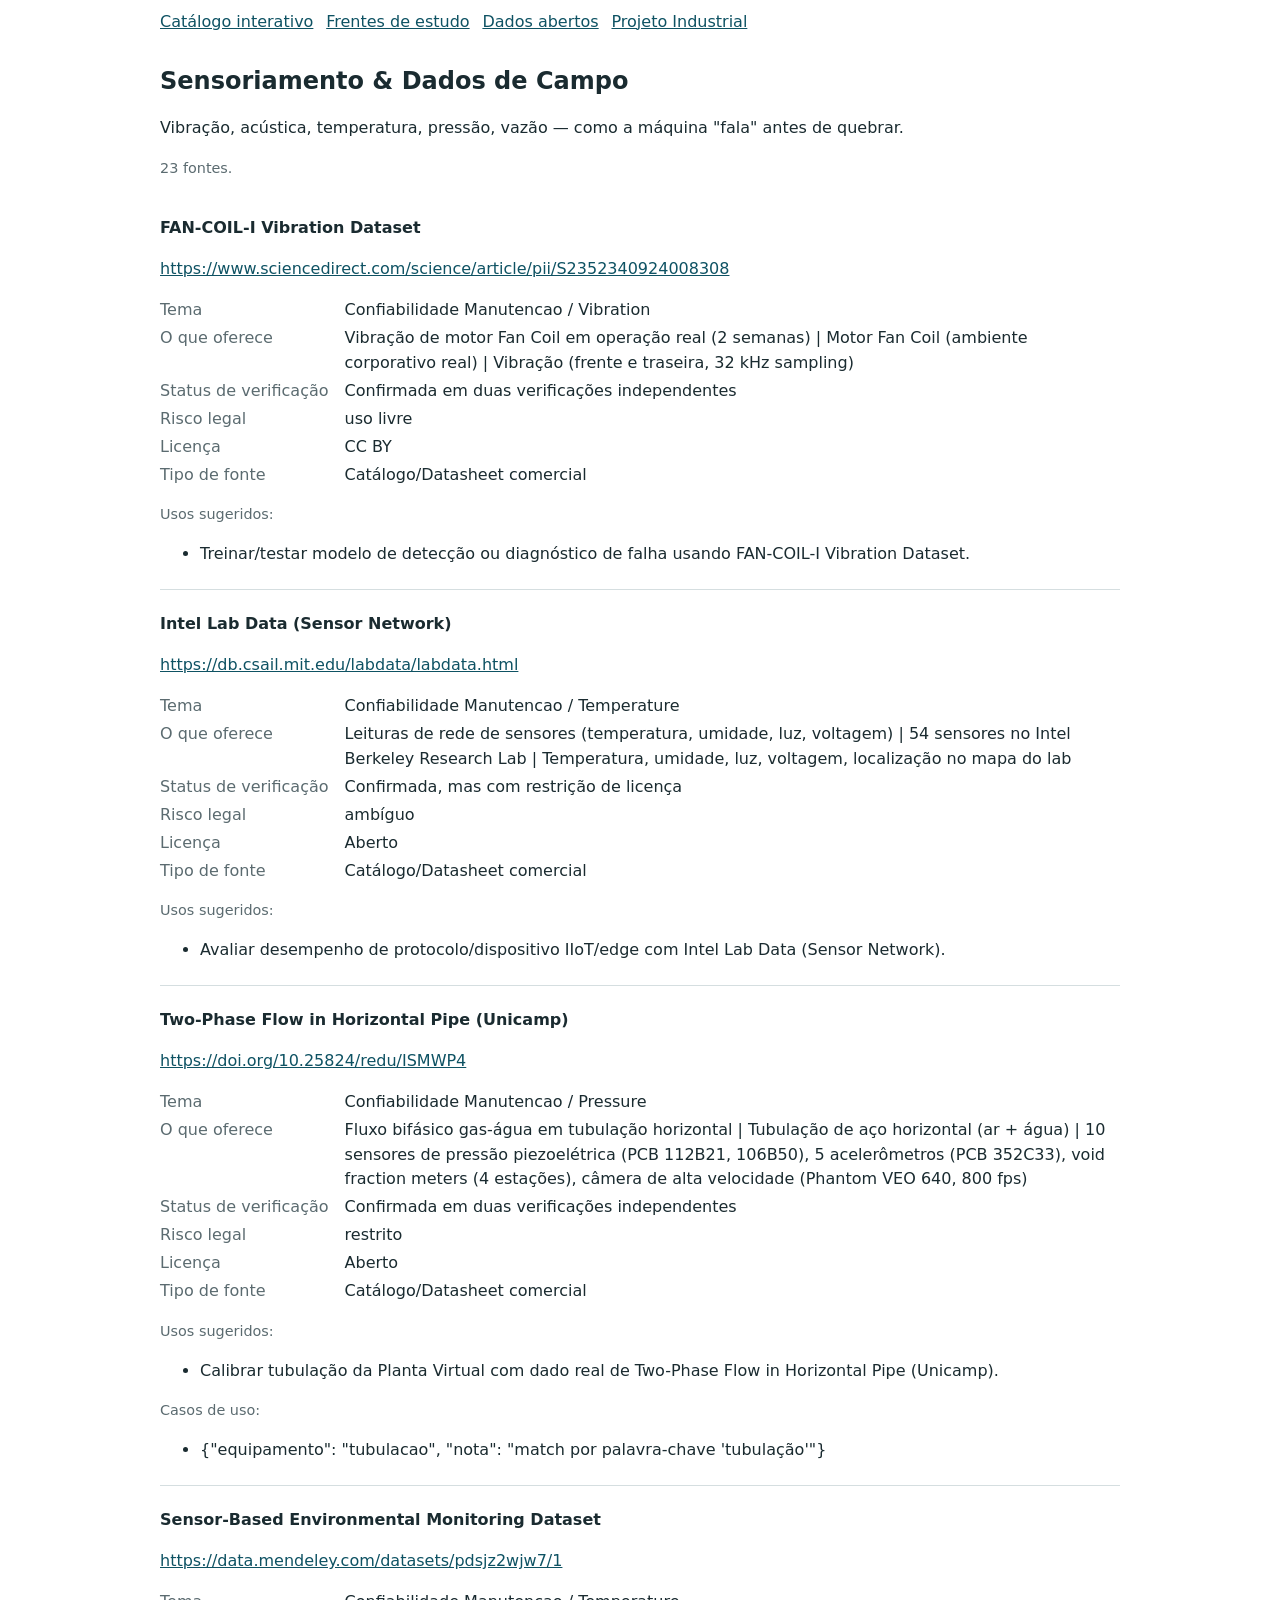
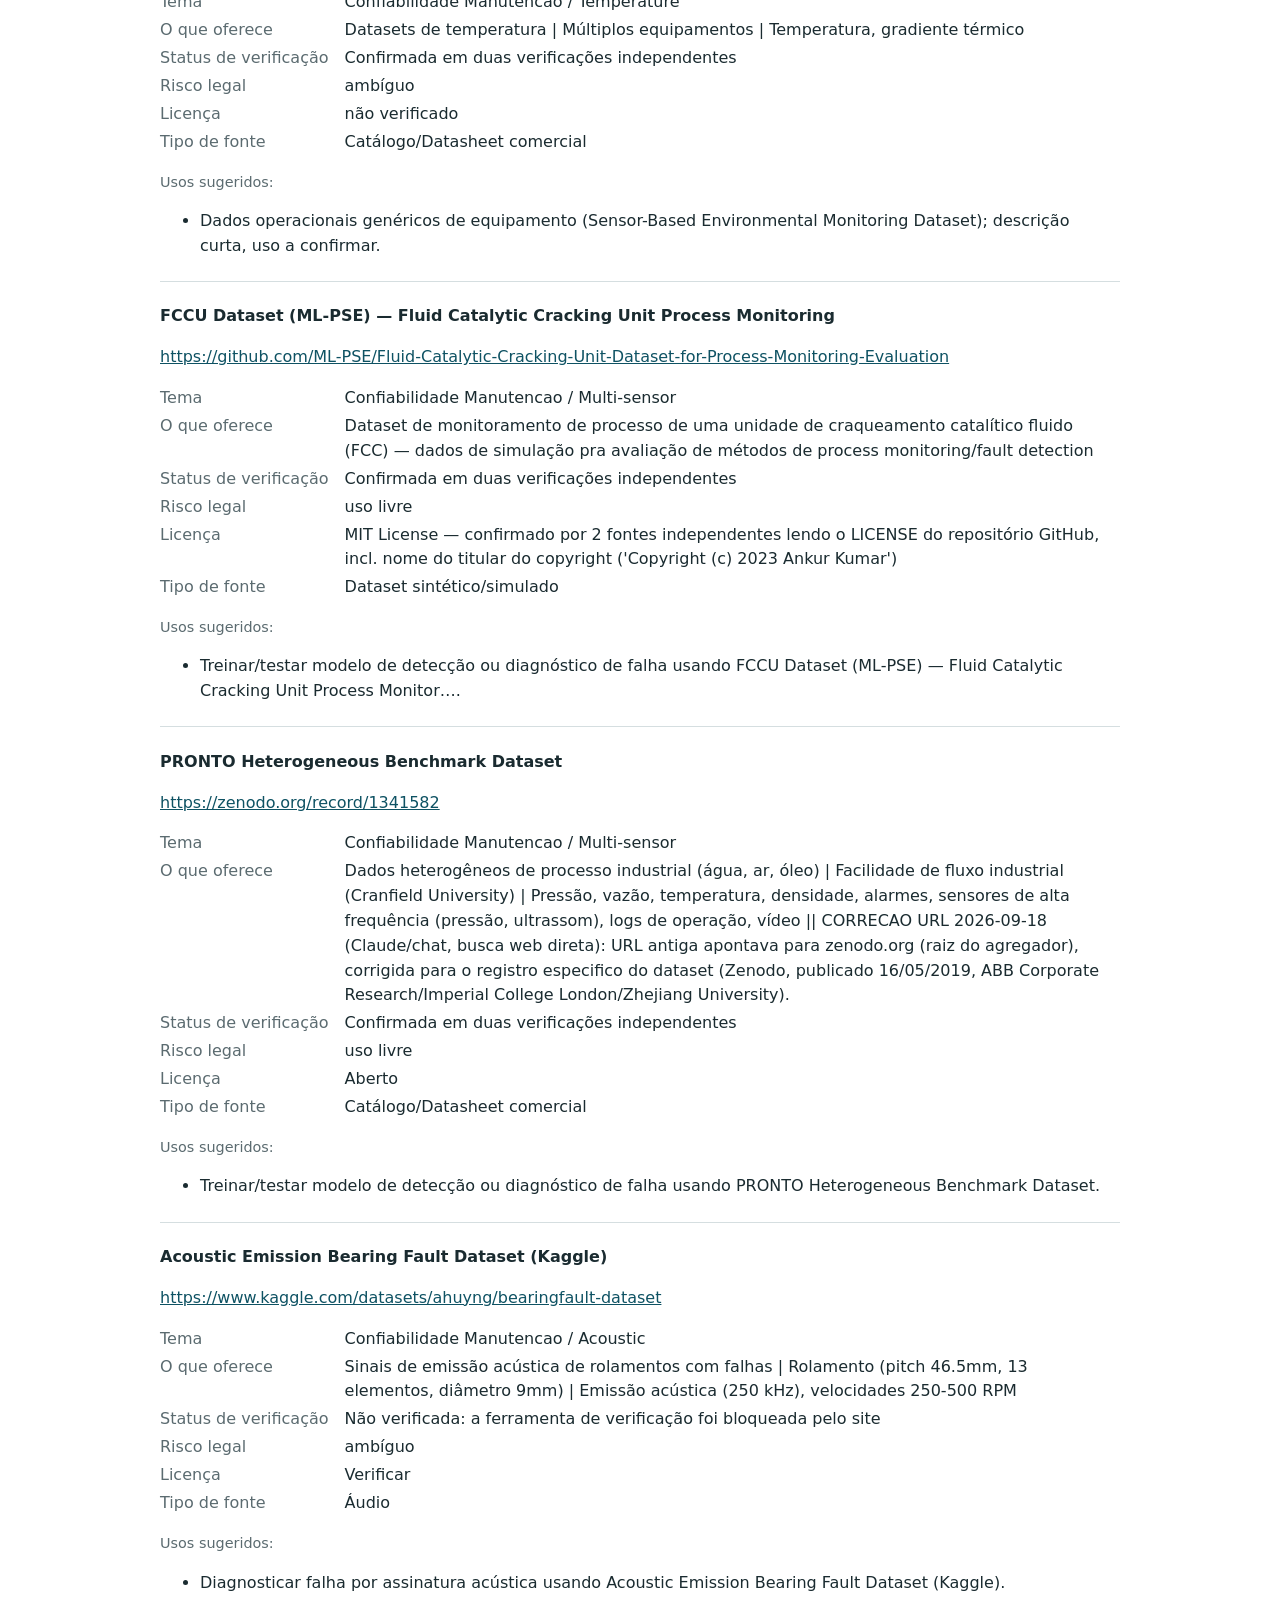
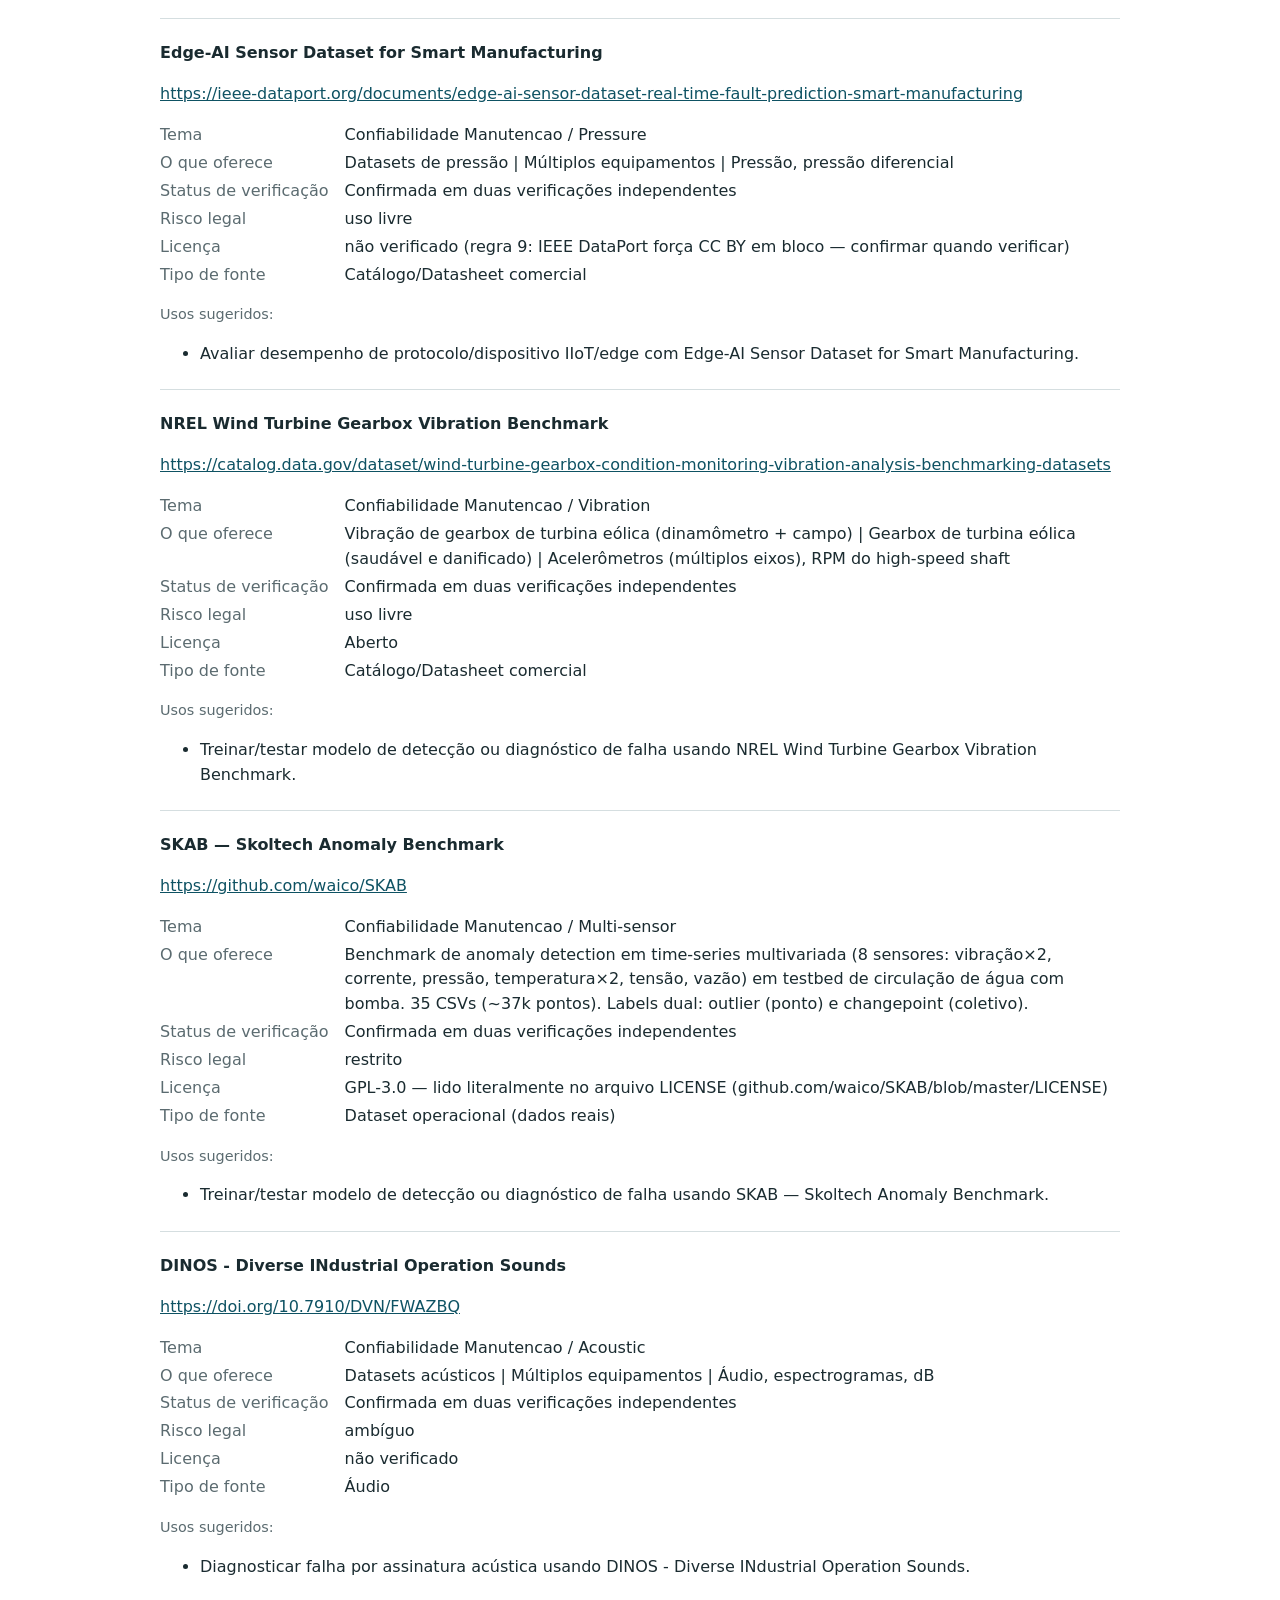
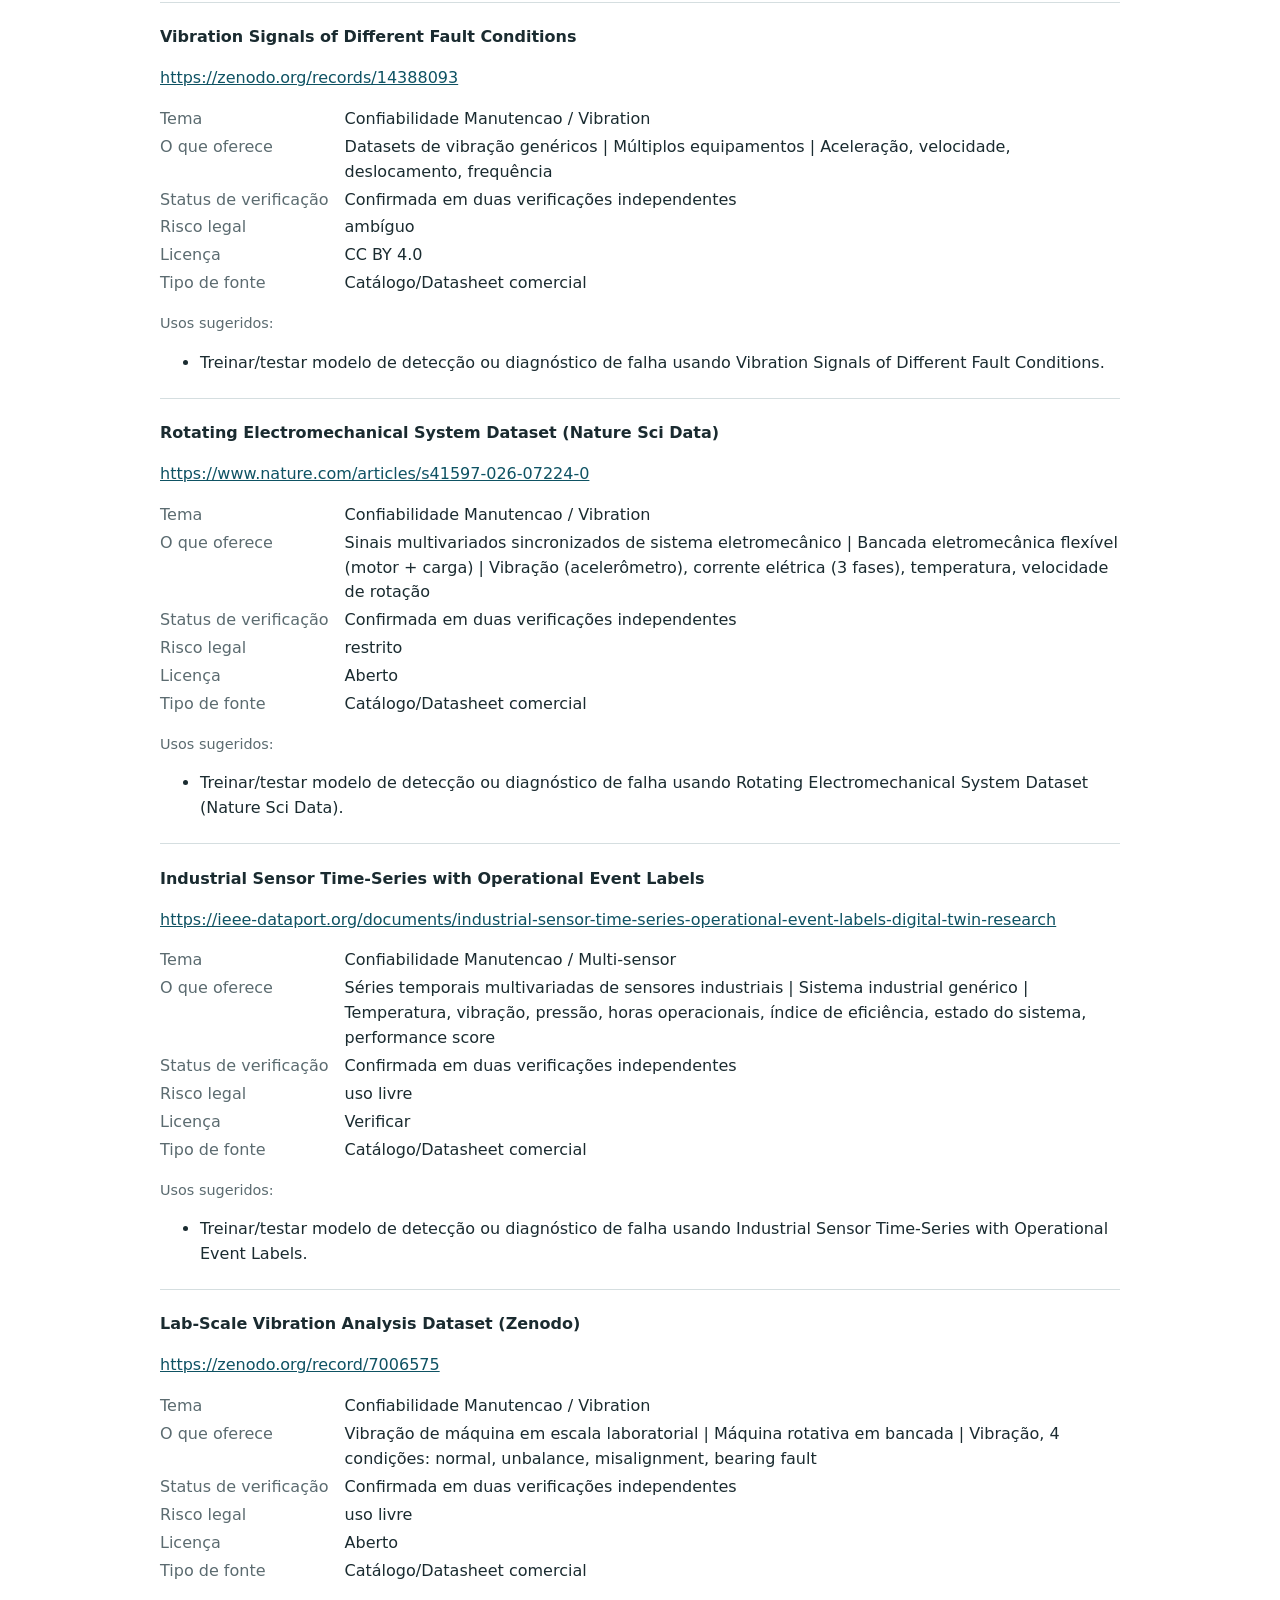
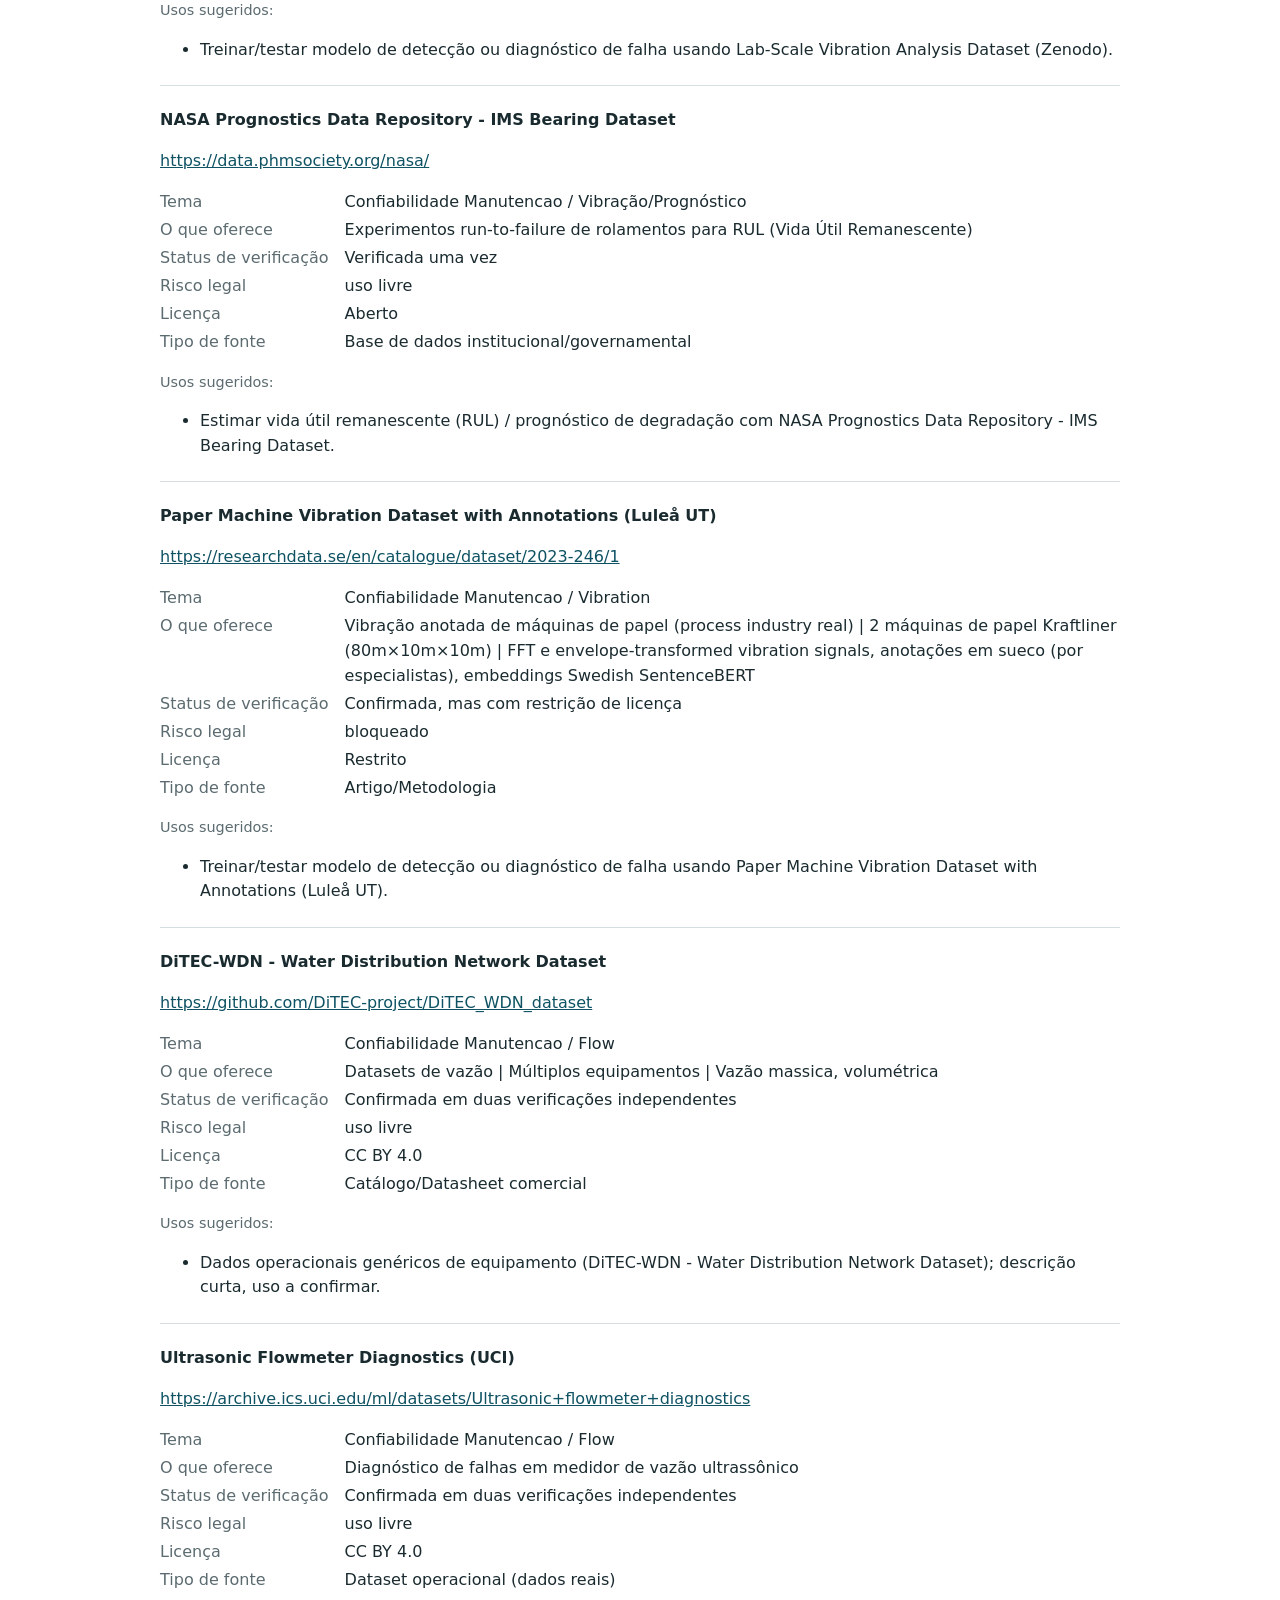
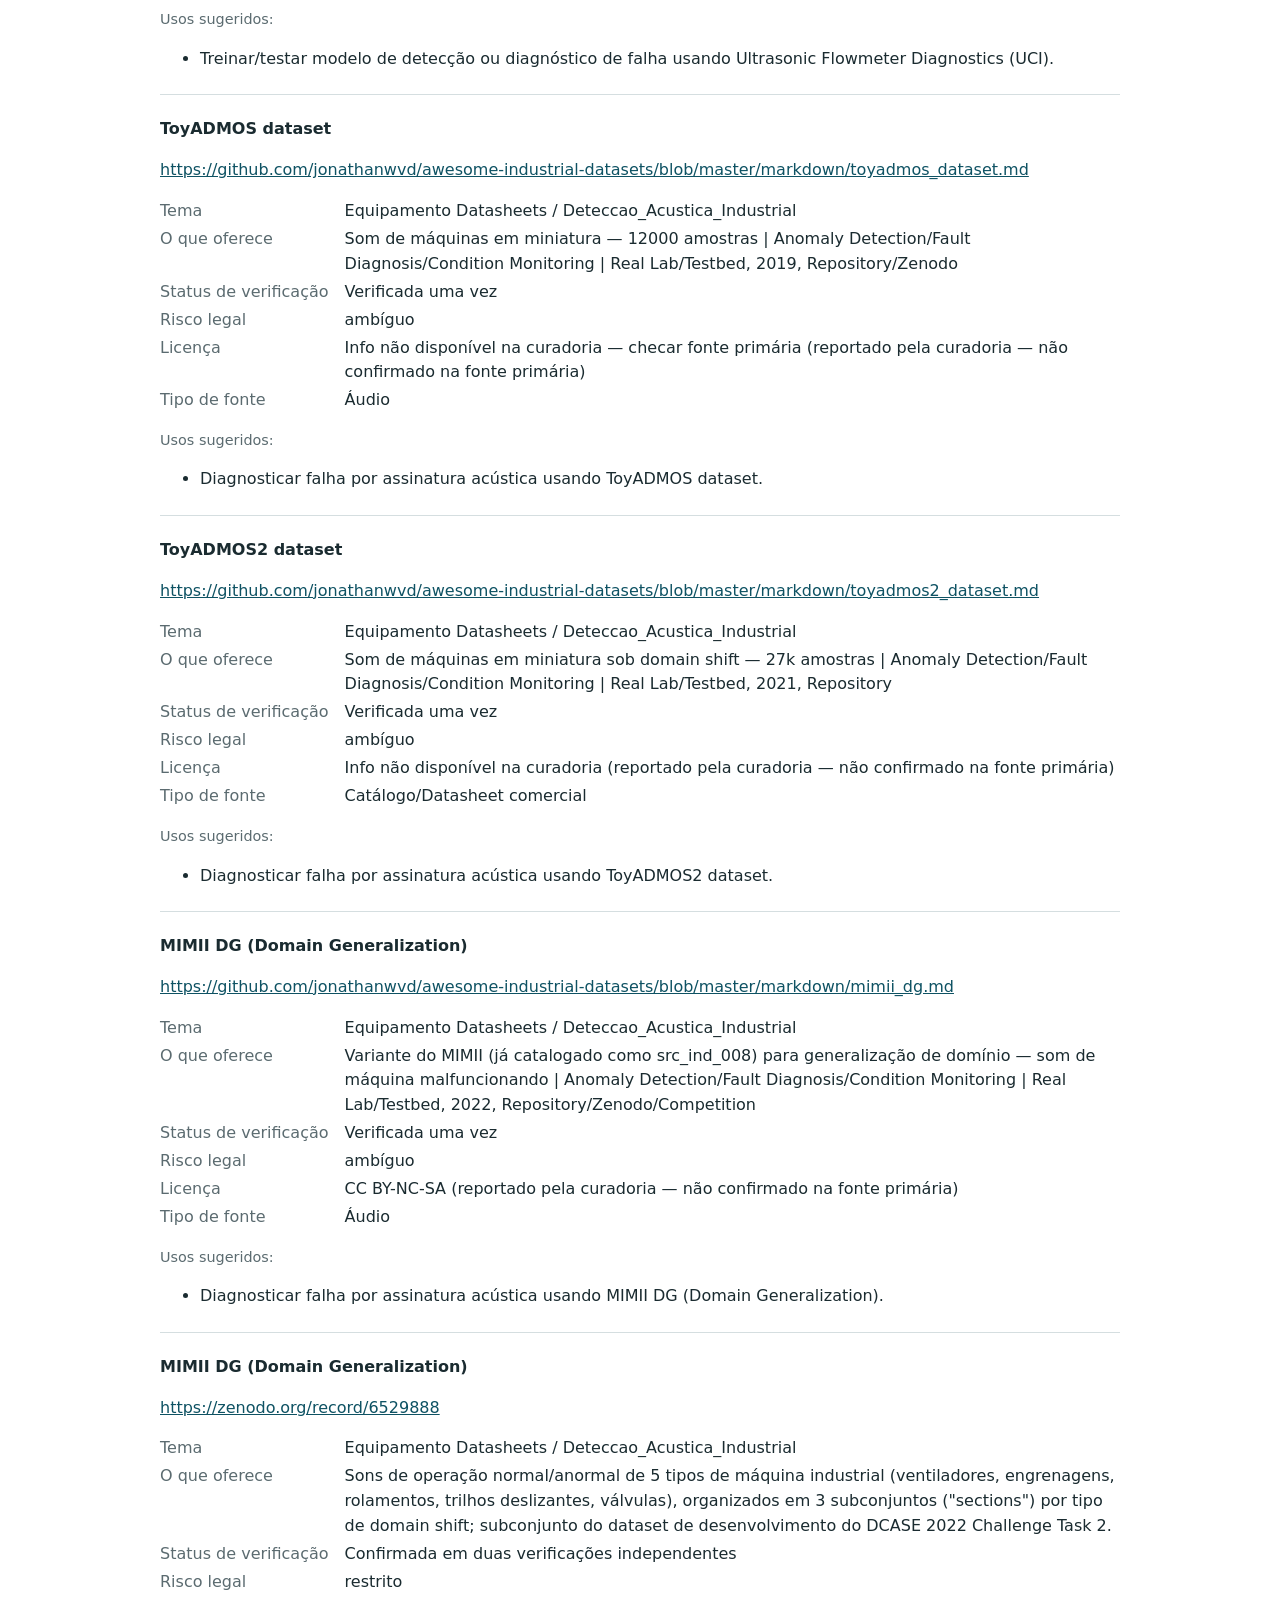
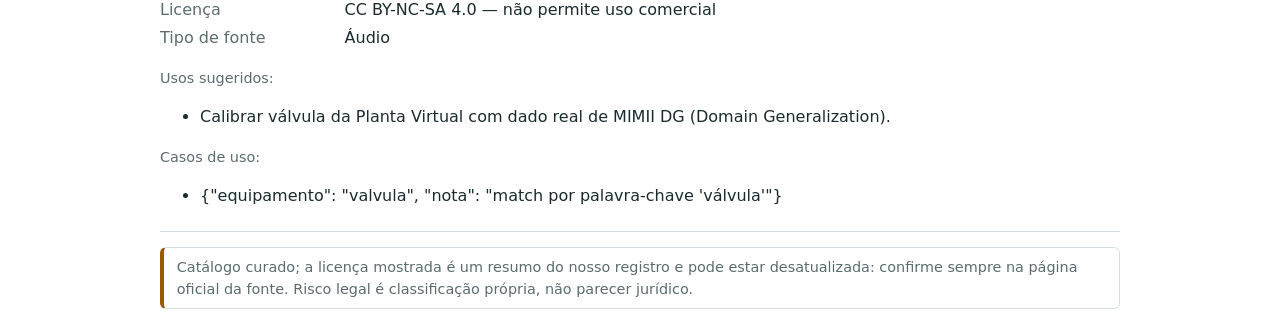
<file: frentes/sensoriamento.html>
<!DOCTYPE html>
<html lang="pt-BR">
<head>
<meta charset="utf-8">
<meta name="viewport" content="width=device-width,initial-scale=1">
<title>Sensoriamento &amp; Dados de Campo — Manutenção e confiabilidade</title>
<meta name="description" content="Vibração, acústica, temperatura, pressão, vazão — como a máquina &quot;fala&quot; antes de quebrar. 23 fontes com licença e risco legal.">
<link rel="canonical" href="https://projetoindustrial.github.io/manutencao/frentes/sensoriamento.html">
<link rel="stylesheet" href="../estatico.css">
<script type="application/ld+json">{"@context": "https://schema.org", "@type": "ItemList", "name": "Sensoriamento & Dados de Campo", "numberOfItems": 23, "itemListElement": [{"@type": "ListItem", "position": 1, "name": "FAN-COIL-I Vibration Dataset", "url": "https://www.sciencedirect.com/science/article/pii/S2352340924008308"}, {"@type": "ListItem", "position": 2, "name": "Intel Lab Data (Sensor Network)", "url": "https://db.csail.mit.edu/labdata/labdata.html"}, {"@type": "ListItem", "position": 3, "name": "Two-Phase Flow in Horizontal Pipe (Unicamp)", "url": "https://doi.org/10.25824/redu/ISMWP4"}, {"@type": "ListItem", "position": 4, "name": "Sensor-Based Environmental Monitoring Dataset", "url": "https://data.mendeley.com/datasets/pdsjz2wjw7/1"}, {"@type": "ListItem", "position": 5, "name": "FCCU Dataset (ML-PSE) — Fluid Catalytic Cracking Unit Process Monitoring", "url": "https://github.com/ML-PSE/Fluid-Catalytic-Cracking-Unit-Dataset-for-Process-Monitoring-Evaluation"}, {"@type": "ListItem", "position": 6, "name": "PRONTO Heterogeneous Benchmark Dataset", "url": "https://zenodo.org/record/1341582"}, {"@type": "ListItem", "position": 7, "name": "Acoustic Emission Bearing Fault Dataset (Kaggle)", "url": "https://www.kaggle.com/datasets/ahuyng/bearingfault-dataset"}, {"@type": "ListItem", "position": 8, "name": "Edge-AI Sensor Dataset for Smart Manufacturing", "url": "https://ieee-dataport.org/documents/edge-ai-sensor-dataset-real-time-fault-prediction-smart-manufacturing"}, {"@type": "ListItem", "position": 9, "name": "NREL Wind Turbine Gearbox Vibration Benchmark", "url": "https://catalog.data.gov/dataset/wind-turbine-gearbox-condition-monitoring-vibration-analysis-benchmarking-datasets"}, {"@type": "ListItem", "position": 10, "name": "SKAB — Skoltech Anomaly Benchmark", "url": "https://github.com/waico/SKAB"}, {"@type": "ListItem", "position": 11, "name": "DINOS - Diverse INdustrial Operation Sounds", "url": "https://doi.org/10.7910/DVN/FWAZBQ"}, {"@type": "ListItem", "position": 12, "name": "Vibration Signals of Different Fault Conditions", "url": "https://zenodo.org/records/14388093"}, {"@type": "ListItem", "position": 13, "name": "Rotating Electromechanical System Dataset (Nature Sci Data)", "url": "https://www.nature.com/articles/s41597-026-07224-0"}, {"@type": "ListItem", "position": 14, "name": "Industrial Sensor Time-Series with Operational Event Labels", "url": "https://ieee-dataport.org/documents/industrial-sensor-time-series-operational-event-labels-digital-twin-research"}, {"@type": "ListItem", "position": 15, "name": "Lab-Scale Vibration Analysis Dataset (Zenodo)", "url": "https://zenodo.org/record/7006575"}, {"@type": "ListItem", "position": 16, "name": "NASA Prognostics Data Repository - IMS Bearing Dataset", "url": "https://data.phmsociety.org/nasa/"}, {"@type": "ListItem", "position": 17, "name": "Paper Machine Vibration Dataset with Annotations (Luleå UT)", "url": "https://researchdata.se/en/catalogue/dataset/2023-246/1"}, {"@type": "ListItem", "position": 18, "name": "DiTEC-WDN - Water Distribution Network Dataset", "url": "https://github.com/DiTEC-project/DiTEC_WDN_dataset"}, {"@type": "ListItem", "position": 19, "name": "Ultrasonic Flowmeter Diagnostics (UCI)", "url": "https://archive.ics.uci.edu/ml/datasets/Ultrasonic+flowmeter+diagnostics"}, {"@type": "ListItem", "position": 20, "name": "ToyADMOS dataset", "url": "https://github.com/jonathanwvd/awesome-industrial-datasets/blob/master/markdown/toyadmos_dataset.md"}, {"@type": "ListItem", "position": 21, "name": "ToyADMOS2 dataset", "url": "https://github.com/jonathanwvd/awesome-industrial-datasets/blob/master/markdown/toyadmos2_dataset.md"}, {"@type": "ListItem", "position": 22, "name": "MIMII DG (Domain Generalization)", "url": "https://github.com/jonathanwvd/awesome-industrial-datasets/blob/master/markdown/mimii_dg.md"}, {"@type": "ListItem", "position": 23, "name": "MIMII DG (Domain Generalization)", "url": "https://zenodo.org/record/6529888"}]}</script>
</head>
<body>
<header><nav class="mig" aria-label="Navegação"><a href="../">Catálogo interativo</a><a href="../frentes/">Frentes de estudo</a><a href="../dados/LEIAME-dados.md">Dados abertos</a><a href="https://projetoindustrial.github.io/">Projeto Industrial</a></nav></header>
<main>
<h1>Sensoriamento &amp; Dados de Campo</h1><p>Vibração, acústica, temperatura, pressão, vazão — como a máquina &quot;fala&quot; antes de quebrar.</p><p class="mut">23 fontes.</p><article id="src_ind_111"><h3>FAN-COIL-I Vibration Dataset</h3><p><a href="https://www.sciencedirect.com/science/article/pii/S2352340924008308" rel="noopener">https://www.sciencedirect.com/science/article/pii/S2352340924008308</a></p><dl><dt>Tema</dt><dd>Confiabilidade Manutencao / Vibration</dd><dt>O que oferece</dt><dd>Vibração de motor Fan Coil em operação real (2 semanas) | Motor Fan Coil (ambiente corporativo real) | Vibração (frente e traseira, 32 kHz sampling)</dd><dt>Status de verificação</dt><dd>Confirmada em duas verificações independentes</dd><dt>Risco legal</dt><dd>uso livre</dd><dt>Licença</dt><dd>CC BY</dd><dt>Tipo de fonte</dt><dd>Catálogo/Datasheet comercial</dd></dl><p class="mut">Usos sugeridos:</p><ul><li>Treinar/testar modelo de detecção ou diagnóstico de falha usando FAN-COIL-I Vibration Dataset.</li></ul></article><article id="src_ind_118"><h3>Intel Lab Data (Sensor Network)</h3><p><a href="https://db.csail.mit.edu/labdata/labdata.html" rel="noopener">https://db.csail.mit.edu/labdata/labdata.html</a></p><dl><dt>Tema</dt><dd>Confiabilidade Manutencao / Temperature</dd><dt>O que oferece</dt><dd>Leituras de rede de sensores (temperatura, umidade, luz, voltagem) | 54 sensores no Intel Berkeley Research Lab | Temperatura, umidade, luz, voltagem, localização no mapa do lab</dd><dt>Status de verificação</dt><dd>Confirmada, mas com restrição de licença</dd><dt>Risco legal</dt><dd>ambíguo</dd><dt>Licença</dt><dd>Aberto</dd><dt>Tipo de fonte</dt><dd>Catálogo/Datasheet comercial</dd></dl><p class="mut">Usos sugeridos:</p><ul><li>Avaliar desempenho de protocolo/dispositivo IIoT/edge com Intel Lab Data (Sensor Network).</li></ul></article><article id="src_ind_115"><h3>Two-Phase Flow in Horizontal Pipe (Unicamp)</h3><p><a href="https://doi.org/10.25824/redu/ISMWP4" rel="noopener">https://doi.org/10.25824/redu/ISMWP4</a></p><dl><dt>Tema</dt><dd>Confiabilidade Manutencao / Pressure</dd><dt>O que oferece</dt><dd>Fluxo bifásico gas-água em tubulação horizontal | Tubulação de aço horizontal (ar + água) | 10 sensores de pressão piezoelétrica (PCB 112B21, 106B50), 5 acelerômetros (PCB 352C33), void fraction meters (4 estações), câmera de alta velocidade (Phantom VEO 640, 800 fps)</dd><dt>Status de verificação</dt><dd>Confirmada em duas verificações independentes</dd><dt>Risco legal</dt><dd>restrito</dd><dt>Licença</dt><dd>Aberto</dd><dt>Tipo de fonte</dt><dd>Catálogo/Datasheet comercial</dd></dl><p class="mut">Usos sugeridos:</p><ul><li>Calibrar tubulação da Planta Virtual com dado real de Two-Phase Flow in Horizontal Pipe (Unicamp).</li></ul><p class="mut">Casos de uso:</p><ul><li>{&quot;equipamento&quot;: &quot;tubulacao&quot;, &quot;nota&quot;: &quot;match por palavra-chave &#x27;tubulação&#x27;&quot;}</li></ul></article><article id="src_ind_055"><h3>Sensor-Based Environmental Monitoring Dataset</h3><p><a href="https://data.mendeley.com/datasets/pdsjz2wjw7/1" rel="noopener">https://data.mendeley.com/datasets/pdsjz2wjw7/1</a></p><dl><dt>Tema</dt><dd>Confiabilidade Manutencao / Temperature</dd><dt>O que oferece</dt><dd>Datasets de temperatura | Múltiplos equipamentos | Temperatura, gradiente térmico</dd><dt>Status de verificação</dt><dd>Confirmada em duas verificações independentes</dd><dt>Risco legal</dt><dd>ambíguo</dd><dt>Licença</dt><dd>não verificado</dd><dt>Tipo de fonte</dt><dd>Catálogo/Datasheet comercial</dd></dl><p class="mut">Usos sugeridos:</p><ul><li>Dados operacionais genéricos de equipamento (Sensor-Based Environmental Monitoring Dataset); descrição curta, uso a confirmar.</li></ul></article><article id="src_fccu_mlpse"><h3>FCCU Dataset (ML-PSE) — Fluid Catalytic Cracking Unit Process Monitoring</h3><p><a href="https://github.com/ML-PSE/Fluid-Catalytic-Cracking-Unit-Dataset-for-Process-Monitoring-Evaluation" rel="noopener">https://github.com/ML-PSE/Fluid-Catalytic-Cracking-Unit-Dataset-for-Process-Monitoring-Evaluation</a></p><dl><dt>Tema</dt><dd>Confiabilidade Manutencao / Multi-sensor</dd><dt>O que oferece</dt><dd>Dataset de monitoramento de processo de uma unidade de craqueamento catalítico fluido (FCC) — dados de simulação pra avaliação de métodos de process monitoring/fault detection</dd><dt>Status de verificação</dt><dd>Confirmada em duas verificações independentes</dd><dt>Risco legal</dt><dd>uso livre</dd><dt>Licença</dt><dd>MIT License — confirmado por 2 fontes independentes lendo o LICENSE do repositório GitHub, incl. nome do titular do copyright (&#x27;Copyright (c) 2023 Ankur Kumar&#x27;)</dd><dt>Tipo de fonte</dt><dd>Dataset sintético/simulado</dd></dl><p class="mut">Usos sugeridos:</p><ul><li>Treinar/testar modelo de detecção ou diagnóstico de falha usando FCCU Dataset (ML-PSE) — Fluid Catalytic Cracking Unit Process Monitor….</li></ul></article><article id="src_ind_114"><h3>PRONTO Heterogeneous Benchmark Dataset</h3><p><a href="https://zenodo.org/record/1341582" rel="noopener">https://zenodo.org/record/1341582</a></p><dl><dt>Tema</dt><dd>Confiabilidade Manutencao / Multi-sensor</dd><dt>O que oferece</dt><dd>Dados heterogêneos de processo industrial (água, ar, óleo) | Facilidade de fluxo industrial (Cranfield University) | Pressão, vazão, temperatura, densidade, alarmes, sensores de alta frequência (pressão, ultrassom), logs de operação, vídeo || CORRECAO URL 2026-09-18 (Claude/chat, busca web direta): URL antiga apontava para zenodo.org (raiz do agregador), corrigida para o registro especifico do dataset (Zenodo, publicado 16/05/2019, ABB Corporate Research/Imperial College London/Zhejiang University).</dd><dt>Status de verificação</dt><dd>Confirmada em duas verificações independentes</dd><dt>Risco legal</dt><dd>uso livre</dd><dt>Licença</dt><dd>Aberto</dd><dt>Tipo de fonte</dt><dd>Catálogo/Datasheet comercial</dd></dl><p class="mut">Usos sugeridos:</p><ul><li>Treinar/testar modelo de detecção ou diagnóstico de falha usando PRONTO Heterogeneous Benchmark Dataset.</li></ul></article><article id="src_ind_103"><h3>Acoustic Emission Bearing Fault Dataset (Kaggle)</h3><p><a href="https://www.kaggle.com/datasets/ahuyng/bearingfault-dataset" rel="noopener">https://www.kaggle.com/datasets/ahuyng/bearingfault-dataset</a></p><dl><dt>Tema</dt><dd>Confiabilidade Manutencao / Acoustic</dd><dt>O que oferece</dt><dd>Sinais de emissão acústica de rolamentos com falhas | Rolamento (pitch 46.5mm, 13 elementos, diâmetro 9mm) | Emissão acústica (250 kHz), velocidades 250-500 RPM</dd><dt>Status de verificação</dt><dd>Não verificada: a ferramenta de verificação foi bloqueada pelo site</dd><dt>Risco legal</dt><dd>ambíguo</dd><dt>Licença</dt><dd>Verificar</dd><dt>Tipo de fonte</dt><dd>Áudio</dd></dl><p class="mut">Usos sugeridos:</p><ul><li>Diagnosticar falha por assinatura acústica usando Acoustic Emission Bearing Fault Dataset (Kaggle).</li></ul></article><article id="src_ind_056"><h3>Edge-AI Sensor Dataset for Smart Manufacturing</h3><p><a href="https://ieee-dataport.org/documents/edge-ai-sensor-dataset-real-time-fault-prediction-smart-manufacturing" rel="noopener">https://ieee-dataport.org/documents/edge-ai-sensor-dataset-real-time-fault-prediction-smart-manufacturing</a></p><dl><dt>Tema</dt><dd>Confiabilidade Manutencao / Pressure</dd><dt>O que oferece</dt><dd>Datasets de pressão | Múltiplos equipamentos | Pressão, pressão diferencial</dd><dt>Status de verificação</dt><dd>Confirmada em duas verificações independentes</dd><dt>Risco legal</dt><dd>uso livre</dd><dt>Licença</dt><dd>não verificado (regra 9: IEEE DataPort força CC BY em bloco — confirmar quando verificar)</dd><dt>Tipo de fonte</dt><dd>Catálogo/Datasheet comercial</dd></dl><p class="mut">Usos sugeridos:</p><ul><li>Avaliar desempenho de protocolo/dispositivo IIoT/edge com Edge-AI Sensor Dataset for Smart Manufacturing.</li></ul></article><article id="src_ind_112"><h3>NREL Wind Turbine Gearbox Vibration Benchmark</h3><p><a href="https://catalog.data.gov/dataset/wind-turbine-gearbox-condition-monitoring-vibration-analysis-benchmarking-datasets" rel="noopener">https://catalog.data.gov/dataset/wind-turbine-gearbox-condition-monitoring-vibration-analysis-benchmarking-datasets</a></p><dl><dt>Tema</dt><dd>Confiabilidade Manutencao / Vibration</dd><dt>O que oferece</dt><dd>Vibração de gearbox de turbina eólica (dinamômetro + campo) | Gearbox de turbina eólica (saudável e danificado) | Acelerômetros (múltiplos eixos), RPM do high-speed shaft</dd><dt>Status de verificação</dt><dd>Confirmada em duas verificações independentes</dd><dt>Risco legal</dt><dd>uso livre</dd><dt>Licença</dt><dd>Aberto</dd><dt>Tipo de fonte</dt><dd>Catálogo/Datasheet comercial</dd></dl><p class="mut">Usos sugeridos:</p><ul><li>Treinar/testar modelo de detecção ou diagnóstico de falha usando NREL Wind Turbine Gearbox Vibration Benchmark.</li></ul></article><article id="src_ind_SKAB"><h3>SKAB — Skoltech Anomaly Benchmark</h3><p><a href="https://github.com/waico/SKAB" rel="noopener">https://github.com/waico/SKAB</a></p><dl><dt>Tema</dt><dd>Confiabilidade Manutencao / Multi-sensor</dd><dt>O que oferece</dt><dd>Benchmark de anomaly detection em time-series multivariada (8 sensores: vibração×2, corrente, pressão, temperatura×2, tensão, vazão) em testbed de circulação de água com bomba. 35 CSVs (~37k pontos). Labels dual: outlier (ponto) e changepoint (coletivo).</dd><dt>Status de verificação</dt><dd>Confirmada em duas verificações independentes</dd><dt>Risco legal</dt><dd>restrito</dd><dt>Licença</dt><dd>GPL-3.0 — lido literalmente no arquivo LICENSE (github.com/waico/SKAB/blob/master/LICENSE)</dd><dt>Tipo de fonte</dt><dd>Dataset operacional (dados reais)</dd></dl><p class="mut">Usos sugeridos:</p><ul><li>Treinar/testar modelo de detecção ou diagnóstico de falha usando SKAB — Skoltech Anomaly Benchmark.</li></ul></article><article id="src_ind_058"><h3>DINOS - Diverse INdustrial Operation Sounds</h3><p><a href="https://doi.org/10.7910/DVN/FWAZBQ" rel="noopener">https://doi.org/10.7910/DVN/FWAZBQ</a></p><dl><dt>Tema</dt><dd>Confiabilidade Manutencao / Acoustic</dd><dt>O que oferece</dt><dd>Datasets acústicos | Múltiplos equipamentos | Áudio, espectrogramas, dB</dd><dt>Status de verificação</dt><dd>Confirmada em duas verificações independentes</dd><dt>Risco legal</dt><dd>ambíguo</dd><dt>Licença</dt><dd>não verificado</dd><dt>Tipo de fonte</dt><dd>Áudio</dd></dl><p class="mut">Usos sugeridos:</p><ul><li>Diagnosticar falha por assinatura acústica usando DINOS - Diverse INdustrial Operation Sounds.</li></ul></article><article id="src_ind_054"><h3>Vibration Signals of Different Fault Conditions</h3><p><a href="https://zenodo.org/records/14388093" rel="noopener">https://zenodo.org/records/14388093</a></p><dl><dt>Tema</dt><dd>Confiabilidade Manutencao / Vibration</dd><dt>O que oferece</dt><dd>Datasets de vibração genéricos | Múltiplos equipamentos | Aceleração, velocidade, deslocamento, frequência</dd><dt>Status de verificação</dt><dd>Confirmada em duas verificações independentes</dd><dt>Risco legal</dt><dd>ambíguo</dd><dt>Licença</dt><dd>CC BY 4.0</dd><dt>Tipo de fonte</dt><dd>Catálogo/Datasheet comercial</dd></dl><p class="mut">Usos sugeridos:</p><ul><li>Treinar/testar modelo de detecção ou diagnóstico de falha usando Vibration Signals of Different Fault Conditions.</li></ul></article><article id="src_ind_110"><h3>Rotating Electromechanical System Dataset (Nature Sci Data)</h3><p><a href="https://www.nature.com/articles/s41597-026-07224-0" rel="noopener">https://www.nature.com/articles/s41597-026-07224-0</a></p><dl><dt>Tema</dt><dd>Confiabilidade Manutencao / Vibration</dd><dt>O que oferece</dt><dd>Sinais multivariados sincronizados de sistema eletromecânico | Bancada eletromecânica flexível (motor + carga) | Vibração (acelerômetro), corrente elétrica (3 fases), temperatura, velocidade de rotação</dd><dt>Status de verificação</dt><dd>Confirmada em duas verificações independentes</dd><dt>Risco legal</dt><dd>restrito</dd><dt>Licença</dt><dd>Aberto</dd><dt>Tipo de fonte</dt><dd>Catálogo/Datasheet comercial</dd></dl><p class="mut">Usos sugeridos:</p><ul><li>Treinar/testar modelo de detecção ou diagnóstico de falha usando Rotating Electromechanical System Dataset (Nature Sci Data).</li></ul></article><article id="src_ind_087"><h3>Industrial Sensor Time-Series with Operational Event Labels</h3><p><a href="https://ieee-dataport.org/documents/industrial-sensor-time-series-operational-event-labels-digital-twin-research" rel="noopener">https://ieee-dataport.org/documents/industrial-sensor-time-series-operational-event-labels-digital-twin-research</a></p><dl><dt>Tema</dt><dd>Confiabilidade Manutencao / Multi-sensor</dd><dt>O que oferece</dt><dd>Séries temporais multivariadas de sensores industriais | Sistema industrial genérico | Temperatura, vibração, pressão, horas operacionais, índice de eficiência, estado do sistema, performance score</dd><dt>Status de verificação</dt><dd>Confirmada em duas verificações independentes</dd><dt>Risco legal</dt><dd>uso livre</dd><dt>Licença</dt><dd>Verificar</dd><dt>Tipo de fonte</dt><dd>Catálogo/Datasheet comercial</dd></dl><p class="mut">Usos sugeridos:</p><ul><li>Treinar/testar modelo de detecção ou diagnóstico de falha usando Industrial Sensor Time-Series with Operational Event Labels.</li></ul></article><article id="src_ind_167"><h3>Lab-Scale Vibration Analysis Dataset (Zenodo)</h3><p><a href="https://zenodo.org/record/7006575" rel="noopener">https://zenodo.org/record/7006575</a></p><dl><dt>Tema</dt><dd>Confiabilidade Manutencao / Vibration</dd><dt>O que oferece</dt><dd>Vibração de máquina em escala laboratorial | Máquina rotativa em bancada | Vibração, 4 condições: normal, unbalance, misalignment, bearing fault</dd><dt>Status de verificação</dt><dd>Confirmada em duas verificações independentes</dd><dt>Risco legal</dt><dd>uso livre</dd><dt>Licença</dt><dd>Aberto</dd><dt>Tipo de fonte</dt><dd>Catálogo/Datasheet comercial</dd></dl><p class="mut">Usos sugeridos:</p><ul><li>Treinar/testar modelo de detecção ou diagnóstico de falha usando Lab-Scale Vibration Analysis Dataset (Zenodo).</li></ul></article><article id="qwen_p41"><h3>NASA Prognostics Data Repository - IMS Bearing Dataset</h3><p><a href="https://data.phmsociety.org/nasa/" rel="noopener">https://data.phmsociety.org/nasa/</a></p><dl><dt>Tema</dt><dd>Confiabilidade Manutencao / Vibração/Prognóstico</dd><dt>O que oferece</dt><dd>Experimentos run-to-failure de rolamentos para RUL (Vida Útil Remanescente)</dd><dt>Status de verificação</dt><dd>Verificada uma vez</dd><dt>Risco legal</dt><dd>uso livre</dd><dt>Licença</dt><dd>Aberto</dd><dt>Tipo de fonte</dt><dd>Base de dados institucional/governamental</dd></dl><p class="mut">Usos sugeridos:</p><ul><li>Estimar vida útil remanescente (RUL) / prognóstico de degradação com NASA Prognostics Data Repository - IMS Bearing Dataset.</li></ul></article><article id="src_ind_119"><h3>Paper Machine Vibration Dataset with Annotations (Luleå UT)</h3><p><a href="https://researchdata.se/en/catalogue/dataset/2023-246/1" rel="noopener">https://researchdata.se/en/catalogue/dataset/2023-246/1</a></p><dl><dt>Tema</dt><dd>Confiabilidade Manutencao / Vibration</dd><dt>O que oferece</dt><dd>Vibração anotada de máquinas de papel (process industry real) | 2 máquinas de papel Kraftliner (80m×10m×10m) | FFT e envelope-transformed vibration signals, anotações em sueco (por especialistas), embeddings Swedish SentenceBERT</dd><dt>Status de verificação</dt><dd>Confirmada, mas com restrição de licença</dd><dt>Risco legal</dt><dd>bloqueado</dd><dt>Licença</dt><dd>Restrito</dd><dt>Tipo de fonte</dt><dd>Artigo/Metodologia</dd></dl><p class="mut">Usos sugeridos:</p><ul><li>Treinar/testar modelo de detecção ou diagnóstico de falha usando Paper Machine Vibration Dataset with Annotations (Luleå UT).</li></ul></article><article id="src_ind_057"><h3>DiTEC-WDN - Water Distribution Network Dataset</h3><p><a href="https://github.com/DiTEC-project/DiTEC_WDN_dataset" rel="noopener">https://github.com/DiTEC-project/DiTEC_WDN_dataset</a></p><dl><dt>Tema</dt><dd>Confiabilidade Manutencao / Flow</dd><dt>O que oferece</dt><dd>Datasets de vazão | Múltiplos equipamentos | Vazão massica, volumétrica</dd><dt>Status de verificação</dt><dd>Confirmada em duas verificações independentes</dd><dt>Risco legal</dt><dd>uso livre</dd><dt>Licença</dt><dd>CC BY 4.0</dd><dt>Tipo de fonte</dt><dd>Catálogo/Datasheet comercial</dd></dl><p class="mut">Usos sugeridos:</p><ul><li>Dados operacionais genéricos de equipamento (DiTEC-WDN - Water Distribution Network Dataset); descrição curta, uso a confirmar.</li></ul></article><article id="src_ufd_ultrasonic_flowmeter_uci"><h3>Ultrasonic Flowmeter Diagnostics (UCI)</h3><p><a href="https://archive.ics.uci.edu/ml/datasets/Ultrasonic+flowmeter+diagnostics" rel="noopener">https://archive.ics.uci.edu/ml/datasets/Ultrasonic+flowmeter+diagnostics</a></p><dl><dt>Tema</dt><dd>Confiabilidade Manutencao / Flow</dd><dt>O que oferece</dt><dd>Diagnóstico de falhas em medidor de vazão ultrassônico</dd><dt>Status de verificação</dt><dd>Confirmada em duas verificações independentes</dd><dt>Risco legal</dt><dd>uso livre</dd><dt>Licença</dt><dd>CC BY 4.0</dd><dt>Tipo de fonte</dt><dd>Dataset operacional (dados reais)</dd></dl><p class="mut">Usos sugeridos:</p><ul><li>Treinar/testar modelo de detecção ou diagnóstico de falha usando Ultrasonic Flowmeter Diagnostics (UCI).</li></ul></article><article id="src_awesome_acust_001"><h3>ToyADMOS dataset</h3><p><a href="https://github.com/jonathanwvd/awesome-industrial-datasets/blob/master/markdown/toyadmos_dataset.md" rel="noopener">https://github.com/jonathanwvd/awesome-industrial-datasets/blob/master/markdown/toyadmos_dataset.md</a></p><dl><dt>Tema</dt><dd>Equipamento Datasheets / Deteccao_Acustica_Industrial</dd><dt>O que oferece</dt><dd>Som de máquinas em miniatura — 12000 amostras | Anomaly Detection/Fault Diagnosis/Condition Monitoring | Real Lab/Testbed, 2019, Repository/Zenodo</dd><dt>Status de verificação</dt><dd>Verificada uma vez</dd><dt>Risco legal</dt><dd>ambíguo</dd><dt>Licença</dt><dd>Info não disponível na curadoria — checar fonte primária (reportado pela curadoria — não confirmado na fonte primária)</dd><dt>Tipo de fonte</dt><dd>Áudio</dd></dl><p class="mut">Usos sugeridos:</p><ul><li>Diagnosticar falha por assinatura acústica usando ToyADMOS dataset.</li></ul></article><article id="src_awesome_acust_002"><h3>ToyADMOS2 dataset</h3><p><a href="https://github.com/jonathanwvd/awesome-industrial-datasets/blob/master/markdown/toyadmos2_dataset.md" rel="noopener">https://github.com/jonathanwvd/awesome-industrial-datasets/blob/master/markdown/toyadmos2_dataset.md</a></p><dl><dt>Tema</dt><dd>Equipamento Datasheets / Deteccao_Acustica_Industrial</dd><dt>O que oferece</dt><dd>Som de máquinas em miniatura sob domain shift — 27k amostras | Anomaly Detection/Fault Diagnosis/Condition Monitoring | Real Lab/Testbed, 2021, Repository</dd><dt>Status de verificação</dt><dd>Verificada uma vez</dd><dt>Risco legal</dt><dd>ambíguo</dd><dt>Licença</dt><dd>Info não disponível na curadoria (reportado pela curadoria — não confirmado na fonte primária)</dd><dt>Tipo de fonte</dt><dd>Catálogo/Datasheet comercial</dd></dl><p class="mut">Usos sugeridos:</p><ul><li>Diagnosticar falha por assinatura acústica usando ToyADMOS2 dataset.</li></ul></article><article id="src_awesome_acust_003"><h3>MIMII DG (Domain Generalization)</h3><p><a href="https://github.com/jonathanwvd/awesome-industrial-datasets/blob/master/markdown/mimii_dg.md" rel="noopener">https://github.com/jonathanwvd/awesome-industrial-datasets/blob/master/markdown/mimii_dg.md</a></p><dl><dt>Tema</dt><dd>Equipamento Datasheets / Deteccao_Acustica_Industrial</dd><dt>O que oferece</dt><dd>Variante do MIMII (já catalogado como src_ind_008) para generalização de domínio — som de máquina malfuncionando | Anomaly Detection/Fault Diagnosis/Condition Monitoring | Real Lab/Testbed, 2022, Repository/Zenodo/Competition</dd><dt>Status de verificação</dt><dd>Verificada uma vez</dd><dt>Risco legal</dt><dd>ambíguo</dd><dt>Licença</dt><dd>CC BY-NC-SA (reportado pela curadoria — não confirmado na fonte primária)</dd><dt>Tipo de fonte</dt><dd>Áudio</dd></dl><p class="mut">Usos sugeridos:</p><ul><li>Diagnosticar falha por assinatura acústica usando MIMII DG (Domain Generalization).</li></ul></article><article id="src_ind_MIMIIDG"><h3>MIMII DG (Domain Generalization)</h3><p><a href="https://zenodo.org/record/6529888" rel="noopener">https://zenodo.org/record/6529888</a></p><dl><dt>Tema</dt><dd>Equipamento Datasheets / Deteccao_Acustica_Industrial</dd><dt>O que oferece</dt><dd>Sons de operação normal/anormal de 5 tipos de máquina industrial (ventiladores, engrenagens, rolamentos, trilhos deslizantes, válvulas), organizados em 3 subconjuntos (&quot;sections&quot;) por tipo de domain shift; subconjunto do dataset de desenvolvimento do DCASE 2022 Challenge Task 2.</dd><dt>Status de verificação</dt><dd>Confirmada em duas verificações independentes</dd><dt>Risco legal</dt><dd>restrito</dd><dt>Licença</dt><dd>CC BY-NC-SA 4.0 — não permite uso comercial</dd><dt>Tipo de fonte</dt><dd>Áudio</dd></dl><p class="mut">Usos sugeridos:</p><ul><li>Calibrar válvula da Planta Virtual com dado real de MIMII DG (Domain Generalization).</li></ul><p class="mut">Casos de uso:</p><ul><li>{&quot;equipamento&quot;: &quot;valvula&quot;, &quot;nota&quot;: &quot;match por palavra-chave &#x27;válvula&#x27;&quot;}</li></ul></article>
<p class="aviso mut">Catálogo curado; a licença mostrada é um resumo do nosso registro e pode estar desatualizada: confirme sempre na página oficial da fonte. Risco legal é classificação própria, não parecer jurídico.</p>
</main>
</body>
</html>
</file>
<file: estatico.css>
:root{color-scheme:light dark;--bg:#fff;--fg:#1a2b30;--mut:#5b6b70;--ac:#0e5263;--bd:#d5dee0;--w:#9a5b00}
@media(prefers-color-scheme:dark){:root{--bg:#10191c;--fg:#e6eef0;--mut:#9fb2b7;--ac:#6cc4d8;--bd:#2a3a3f;--w:#e5b25d}}
body{margin:0;background:var(--bg);color:var(--fg);font:16px/1.55 system-ui,sans-serif}
main,header,footer{max-width:60rem;margin:0 auto;padding:.6rem 1rem}
a{color:var(--ac)}h1{font-size:1.5rem;margin:.6rem 0}h2{font-size:1.15rem;margin:1.4rem 0 .4rem}h3{font-size:1rem;margin:1rem 0 .2rem}
.mut{color:var(--mut);font-size:.9rem}.aviso{border:1px solid var(--bd);border-left:4px solid var(--w);padding:.5rem .8rem;border-radius:6px}
nav.mig a{margin-right:.8rem}dl{display:grid;grid-template-columns:max-content 1fr;gap:.2rem 1rem}dt{color:var(--mut)}dd{margin:0}
article{border-bottom:1px solid var(--bd);padding:.4rem 0}
</file>
